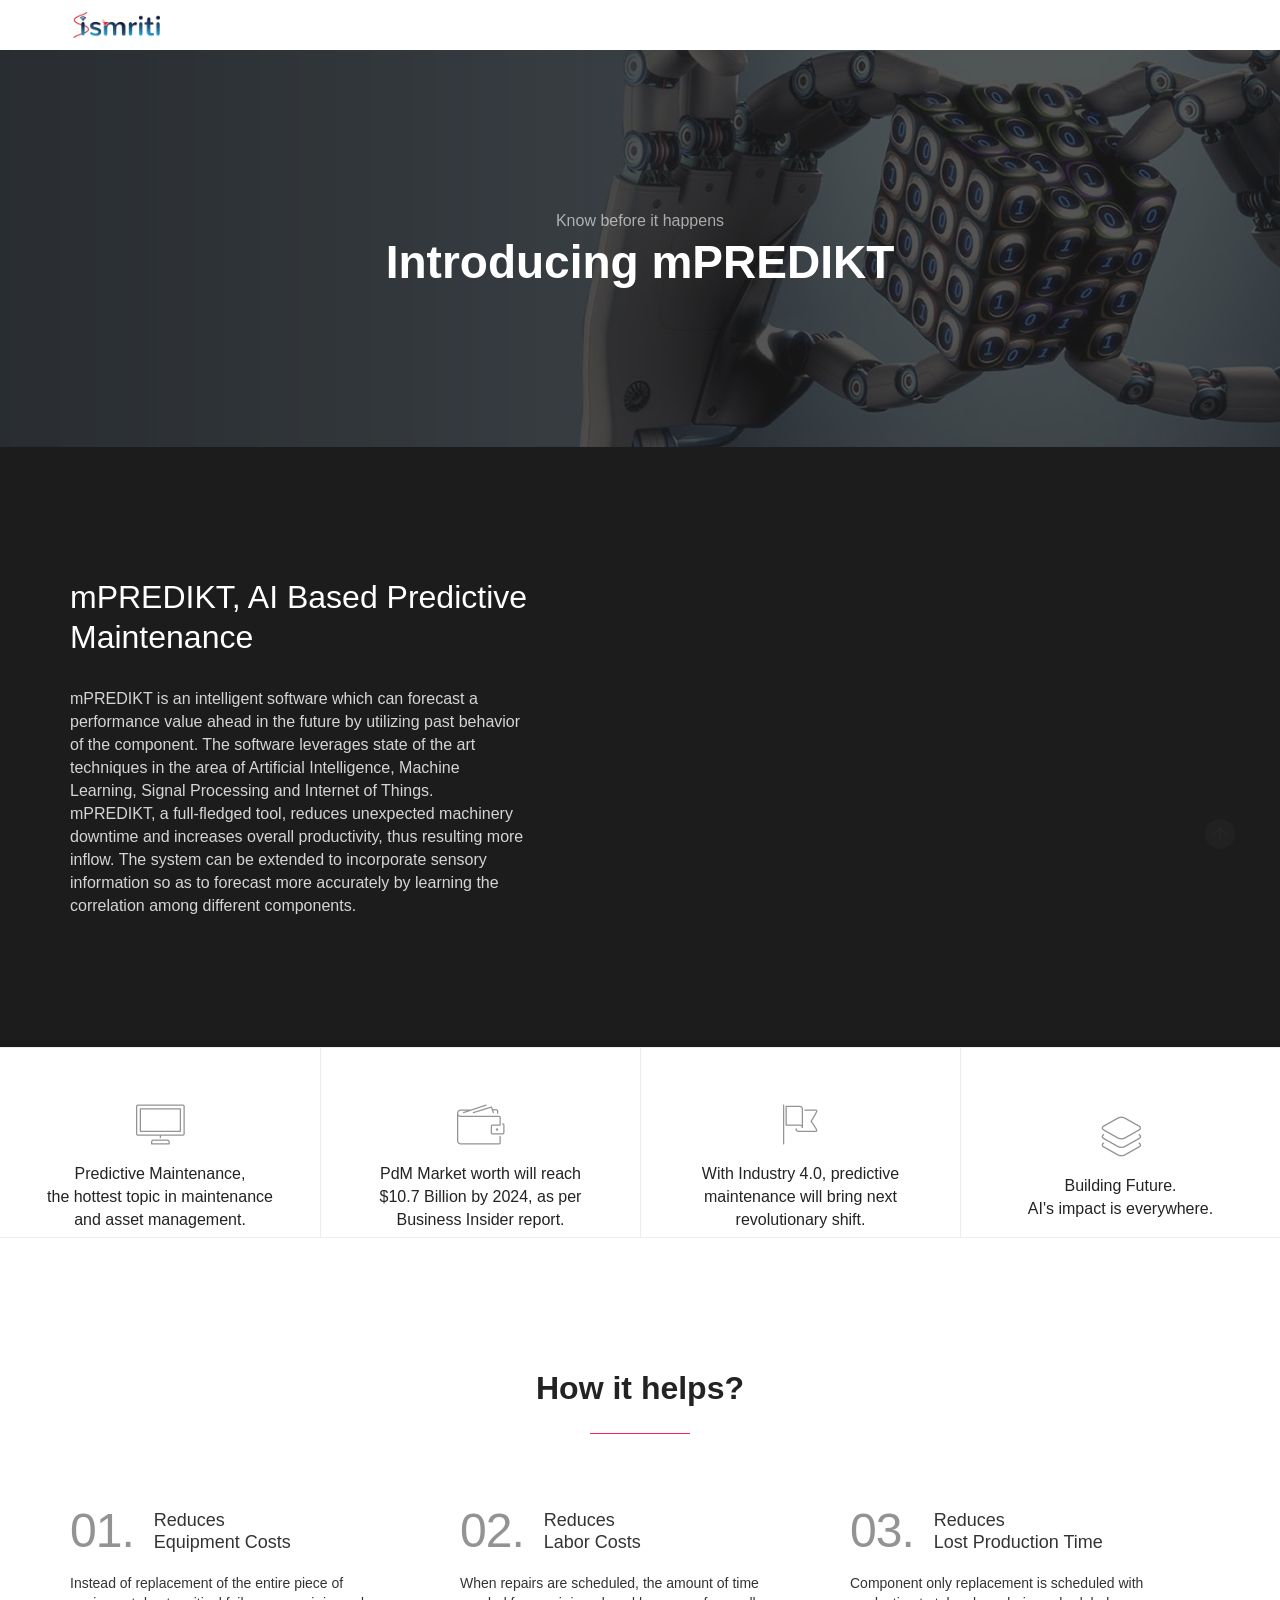
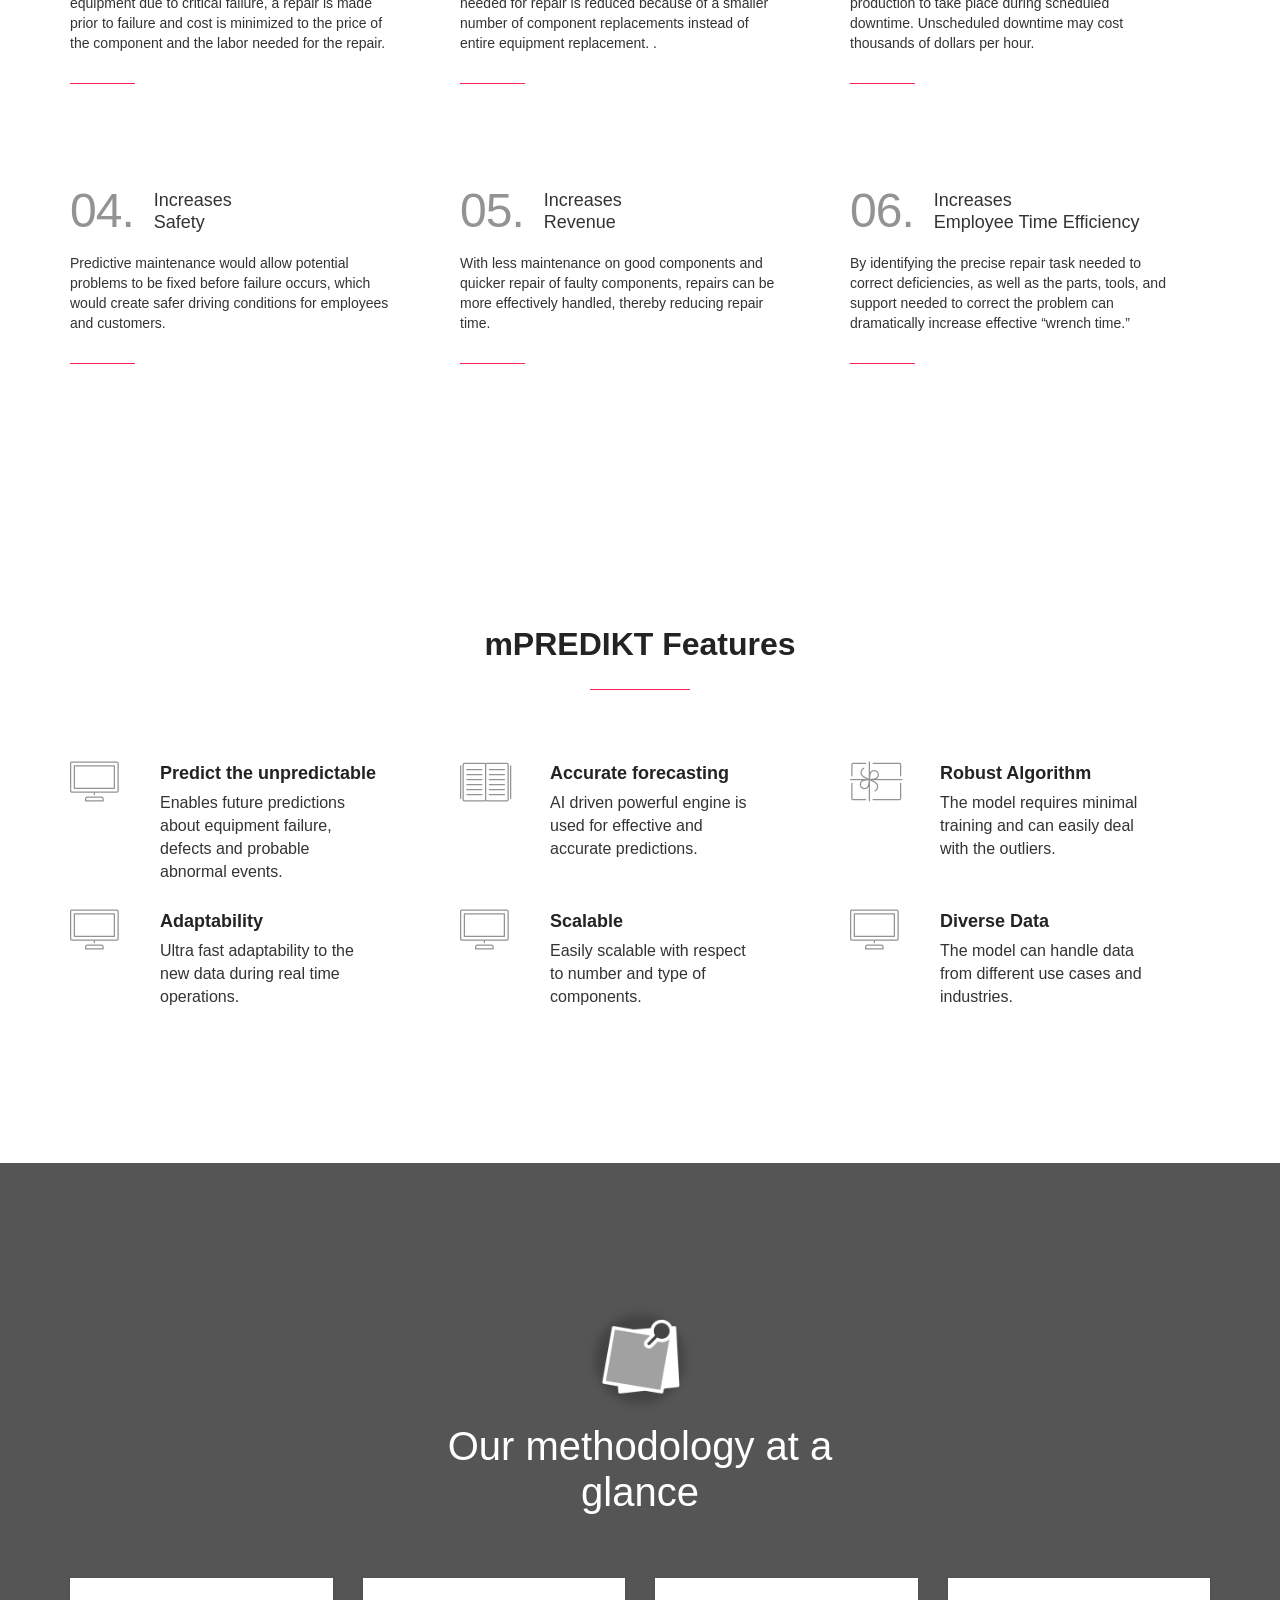
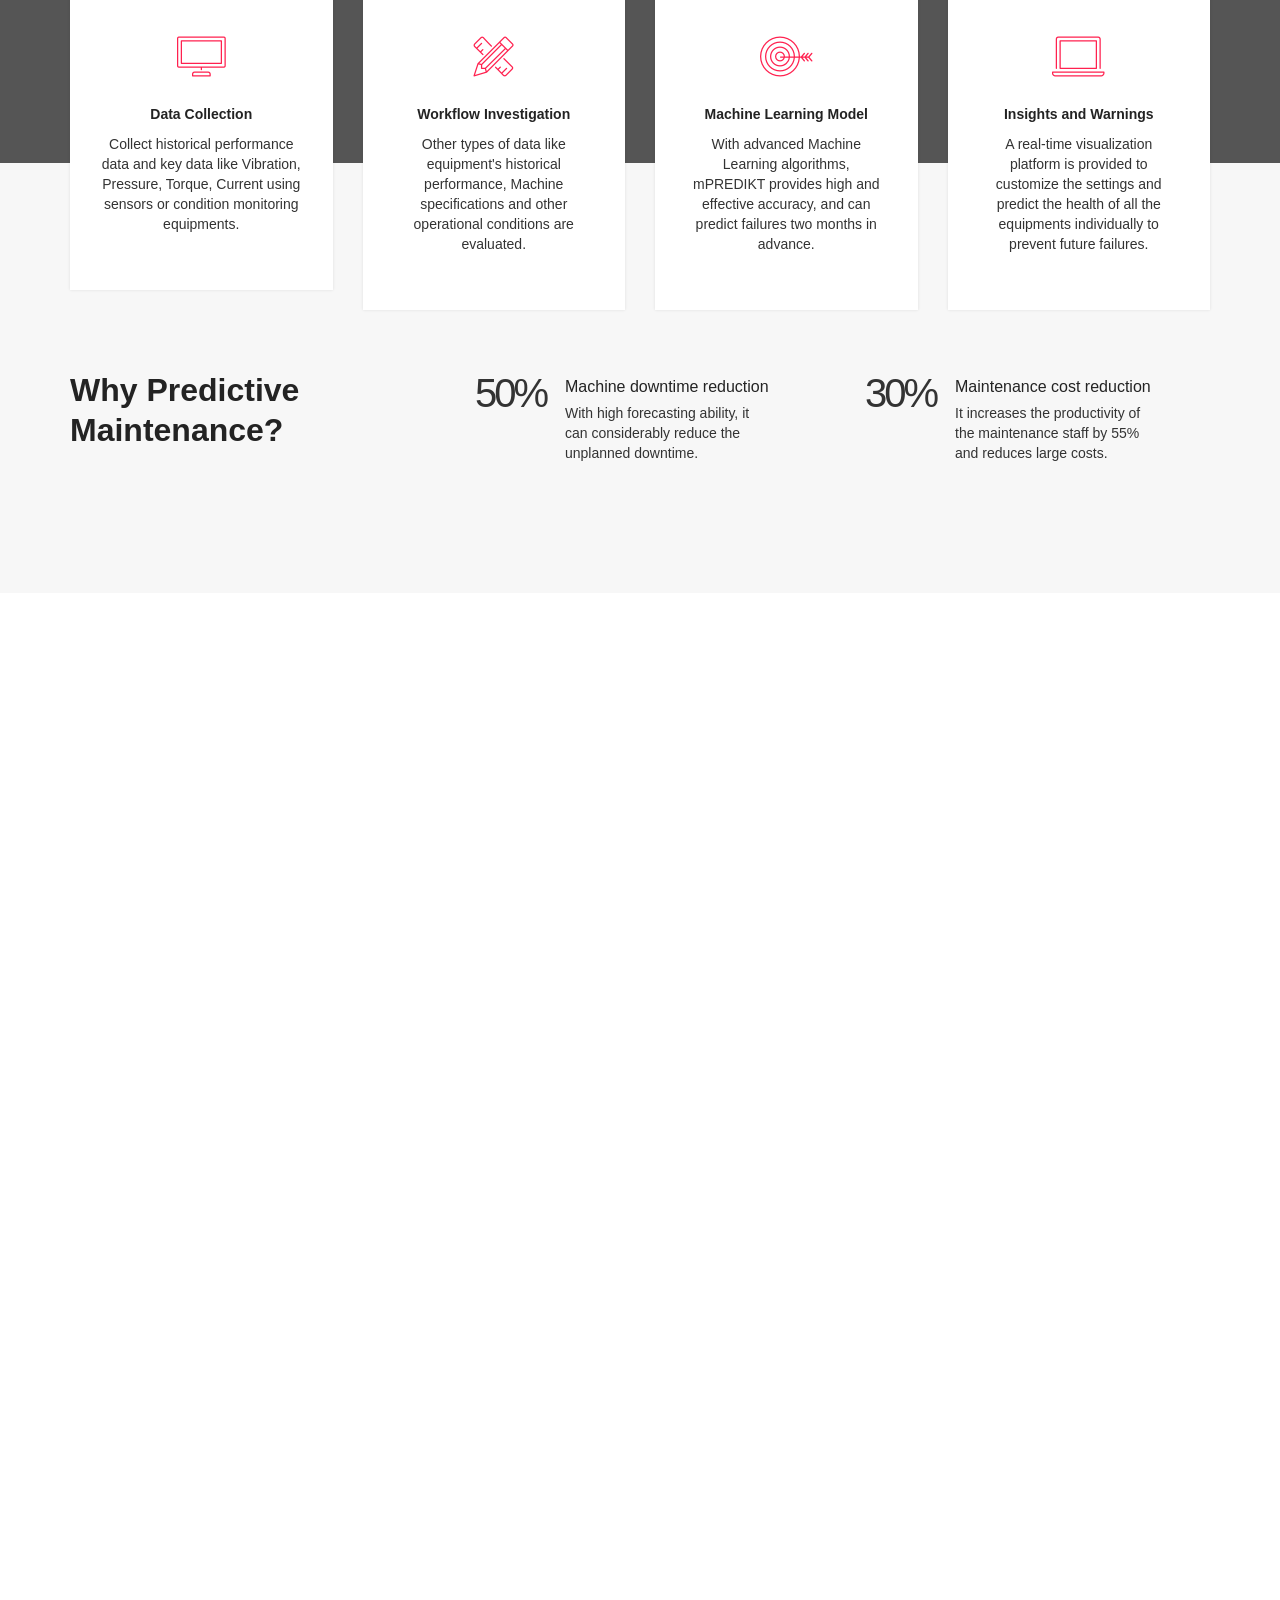
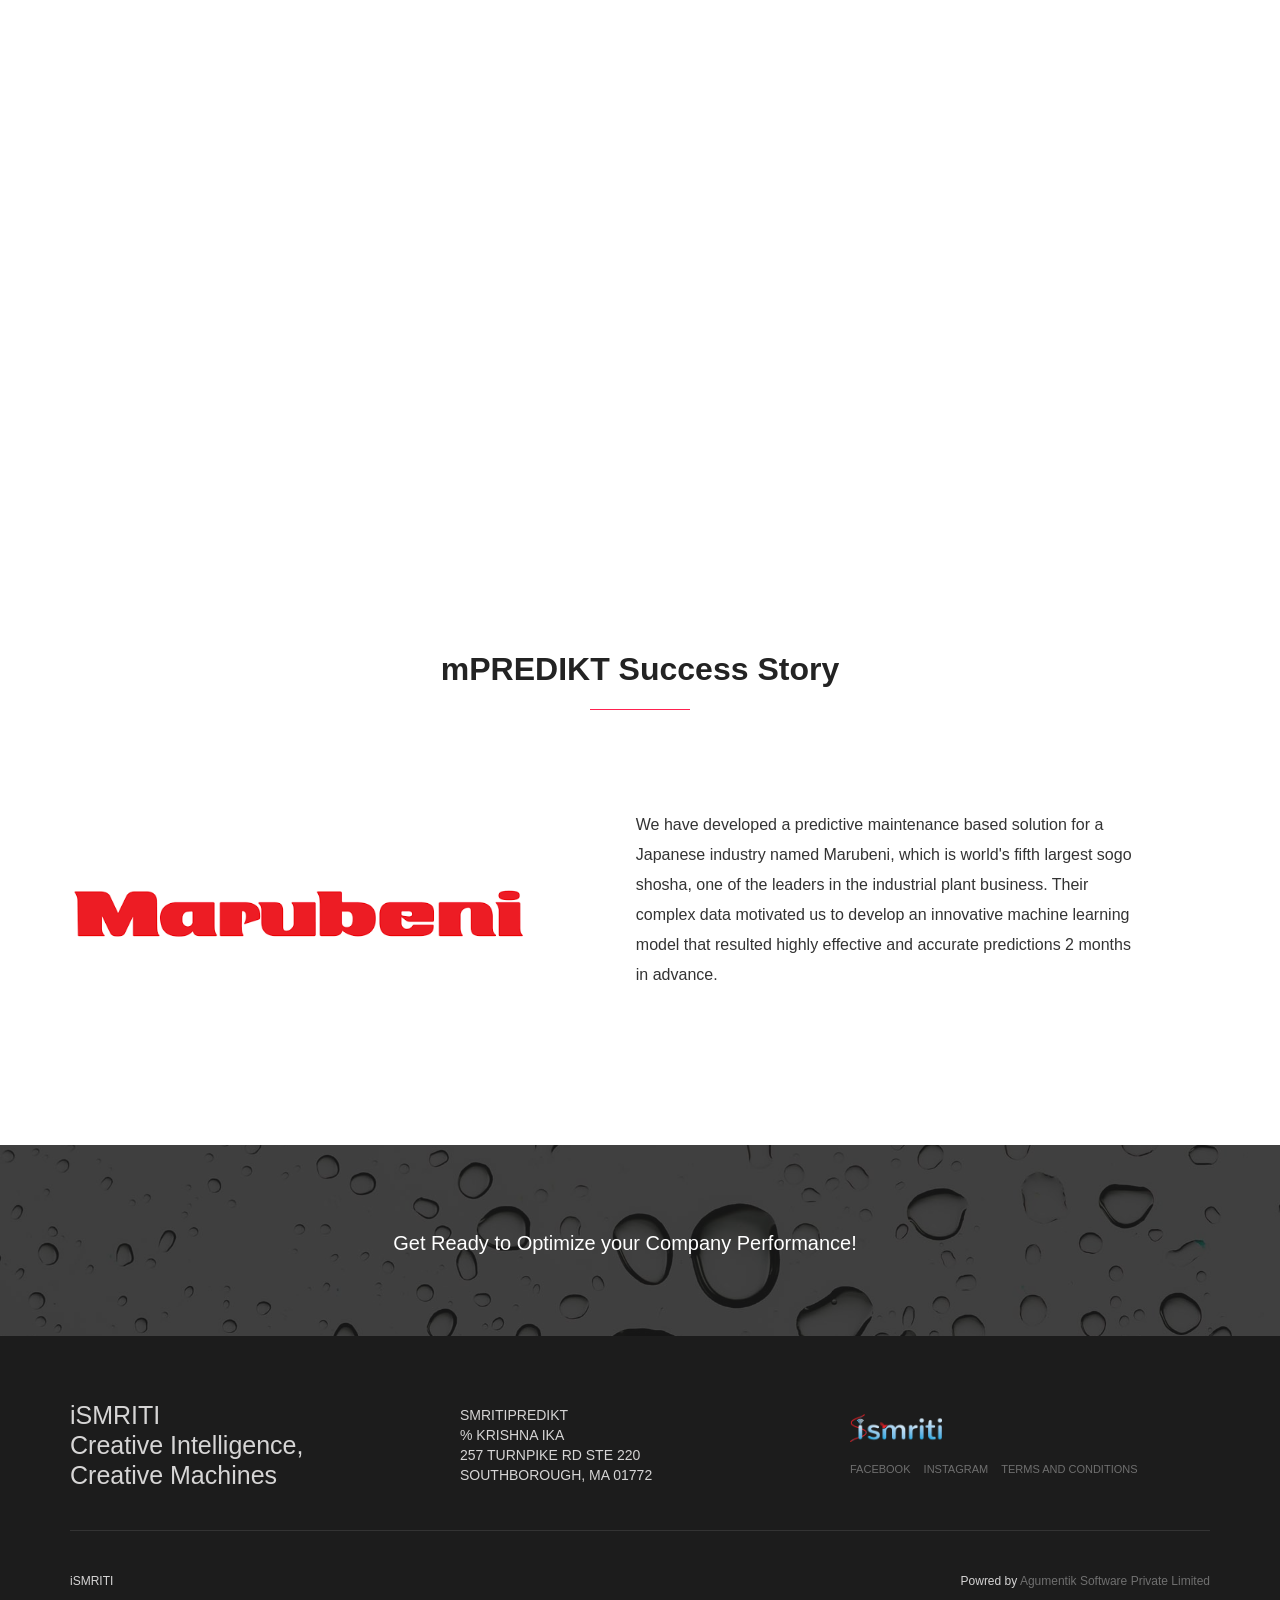
<file: index.html>
<!doctype html>
<html class="no-js" lang="en">
    <head>
                <!-- title -->
        <title>iSmriti</title>
        <meta charset="utf-8">
        <meta http-equiv="X-UA-Compatible" content="IE=edge" />
        <meta name="viewport" content="width=device-width,initial-scale=1.0,maximum-scale=1" />
        <meta name="author" content="Agumentik">
        <!-- description -->
        <meta name="description" content="">
        <!-- keywords -->
        <meta name="keywords" content="">
        <!-- favicon -->
        <link rel="shortcut icon" href="images/favicon.png">
        <link rel="apple-touch-icon" href="images/apple-touch-icon-57x57.png">
        <link rel="apple-touch-icon" sizes="72x72" href="images/apple-touch-icon-72x72.png">
        <link rel="apple-touch-icon" sizes="114x114" href="images/apple-touch-icon-114x114.png">
        <!-- animation -->
        <link rel="stylesheet" href="css/animate.css" />
        <!-- bootstrap -->
        <link rel="stylesheet" href="css/bootstrap.min.css" />
        <!-- et line icon --> 
        <link rel="stylesheet" href="css/et-line-icons.css" />
        <!-- font-awesome icon -->
        <link rel="stylesheet" href="css/font-awesome.min.css" />
        <!-- themify icon -->
        <link rel="stylesheet" href="css/themify-icons.css">
        <!-- swiper carousel -->
        <link rel="stylesheet" href="css/swiper.min.css">
        <!-- justified gallery -->
        <link rel="stylesheet" href="css/justified-gallery.min.css">
        <!-- magnific popup -->
        <link rel="stylesheet" href="css/magnific-popup.css" />
        <!-- revolution slider -->
        <link rel="stylesheet" type="text/css" href="revolution/css/settings.css" media="screen" />
        <link rel="stylesheet" type="text/css" href="revolution/css/layers.css">
        <link rel="stylesheet" type="text/css" href="revolution/css/navigation.css">
        <!-- bootsnav -->
        <link rel="stylesheet" href="css/bootsnav.css">
        <!-- style -->
        <link rel="stylesheet" href="css/style.css" />
        <!-- responsive css -->
        <link rel="stylesheet" href="css/responsive.css" />
    </head>
    <body>   
        <!-- start header -->
        <header>
            <!-- start navigation -->
                        <nav class="navbar navbar-default bootsnav bg-white navbar-top nav-box-width header-light">
                <div class="container-fluid nav-header-container">
                    <div class="row">
                        <!-- start logo -->
                        <div class="col-md-2 col-xs-5">
                            <a href="https://www.ismrititek.com" title="iSMRITI" class="logo"><img src="images/logo.png" data-rjs="images/logo@2x.png" class="logo-dark default" alt="iSMRITI"><img src="images/logo-white.png" data-rjs="images/logo-white@2x.png" alt="iSMRITI" class="logo-light"></a>
                        </div>
                        <!-- end logo -->
                        <div class="col-md-7 col-xs-2 width-auto pull-right accordion-menu xs-no-padding-right">
                            <button type="button" class="navbar-toggle collapsed pull-right" data-toggle="collapse" data-target="#navbar-collapse-toggle-1">
                                <span class="sr-only">toggle navigation</span>
                                <span class="icon-bar"></span>
                                <span class="icon-bar"></span>
                                <span class="icon-bar"></span>
                            </button>
                            <div class="navbar-collapse collapse pull-right" id="navbar-collapse-toggle-1">
                                <ul id="accordion" class="nav navbar-nav navbar-left no-margin alt-font text-normal" data-in="fadeIn" data-out="fadeOut">
                                    <!-- start menu item -->
                                    
                                </ul>
                            </div>
                        </div>
                        <div class="col-md-2 col-xs-5 width-auto">
                            
                        </div>
                    </div>
                </div>
            </nav>            <!-- end navigation --> 
        </header>
        <!-- end header -->
        <!-- start page title section -->
        <section class="wow fadeIn cover-background background-position-top top-space" style="background-image:url('images/banner/img5.jpg');">
            <div class="opacity-medium bg-extra-dark-gray"></div>
            <div class="container">
                <div class="row">
                    <div class="col-md-12 col-sm-12 col-xs-12 display-table page-title-large">
                        <div class="display-table-cell vertical-align-middle text-center padding-30px-tb">
                            <!--start sub title -->
                             <span class="display-block text-white opacity6 alt-font margin-5px-bottom"><font size="3">Know before it happens</font></span> 
                             <!--end sub title -->
                             <!--start page title -->
                             <h1 class="alt-font text-white font-weight-600 no-margin-bottom">Introducing mPREDIKT</h1> 
                             <!--end page title -->
                        </div>
                    </div>
                </div>
            </div>
        </section>
        <!-- end page title section -->     
        <!-- start information section -->     
        <section class="bg-extra-dark-gray wow fadeIn">
            <div class="container">
                <div class="row equalize sm-equalize-auto"> 
                    <div class="col-md-5 col-sm-12 col-xs-12 display-table md-margin-50px-bottom wow fadeInLeft">
                        <div class="display-table-cell vertical-align-middle">
                            <h5 class="alt-font text-white margin-30px-bottom">mPREDIKT, AI Based Predictive Maintenance</h5>
                            <p class="text-medium text-light-gray no-padding list-style-4 list-style-color">
                                mPREDIKT is an intelligent software which can forecast a performance value ahead in the future by utilizing past behavior of the component. The software leverages state of the art techniques in the area of Artificial Intelligence, Machine Learning, Signal Processing and Internet of Things.<br>mPREDIKT, a full-fledged tool, reduces unexpected machinery downtime and increases overall productivity, thus resulting more inflow. The system can be extended to incorporate sensory information so as to forecast more accurately by learning the correlation among different components.
                            </p>
                            <!--<a href="https://www.youtube.com/watch?v=z3wgxPu4xAk" class="btn btn-white btn-small text-extra-small btn-rounded margin-20px-top"><i class="fas fa-play-circle icon-very-small margin-5px-right no-margin-left" aria-hidden="true"></i>Watch Video</a>-->
                        </div>
                    </div>
                    <div class="col-md-7 col-sm-12 col-xs-12 display-table wow fadeInRight">
                        <div class="display-table-cell vertical-align-middle text-center xs-no-padding-right">
                            
                            <iframe width="580.32" height="322.92" src="https://www.youtube.com/embed/t0tSHMkbPrU"></iframe>
                            <!--<img src="images/about/Screenshot from 2019-09-07 17-21-44.png" alt="" class="width-100">-->
                        </div>
                    </div> 
                </div>
            </div>
        </section>
        <!-- end information section -->
        
        <!-- start feature box section -->
        <section class="wow fadeIn no-padding">
            <div class="feature-box feature-box-7 equalize xs-equalize-auto">
                <!-- start feature item -->
                <div class="col-lg-3 col-md-6 col-sm-6 col-xs-12 no-padding xs-margin-five-bottom wow fadeInLeft last-paragraph-no-margin">
                    <div class="box">
                        <div class="content">
                            <figure>
                                <i class="icon-desktop icon-extra-medium text-medium-gray margin-15px-bottom"></i>
                                <span class="text-medium text-extra-dark-gray display-block margin-10px-bottom">Predictive Maintenance,<br> the hottest topic in maintenance<br> and asset management.</span>
                            </figure>
                        </div>
                    </div>
                </div>
                <!-- end feature item -->
                <!-- start feature item -->
                <div class="col-lg-3 col-md-6 col-sm-6 col-xs-12 no-padding xs-margin-five-bottom wow fadeInLeft last-paragraph-no-margin" data-wow-delay="0.2s">
                    <div class="box">
                        <div class="content">
                            <figure>
                                <i class="icon-wallet icon-extra-medium text-medium-gray margin-15px-bottom"></i>
                                <span class="text-medium text-extra-dark-gray display-block margin-10px-bottom">PdM Market worth will reach<br>$10.7 Billion by 2024, as per <br>Business Insider report.</span>
                            </figure>
                        </div>
                    </div>
                </div>
                <!-- end feature item -->
                <!-- start feature item -->
                <div class="col-lg-3 col-md-6 col-sm-6 col-xs-12 no-padding xs-margin-five-bottom wow fadeInLeft last-paragraph-no-margin" data-wow-delay="0.4s">
                    <div class="box md-no-border-left md-no-border-top">
                        <div class="content">
                            <figure>
                                <i class="icon-flag icon-extra-medium text-medium-gray margin-15px-bottom"></i>
                                <span class="text-medium text-extra-dark-gray display-block margin-10px-bottom">With Industry 4.0, predictive<br>maintenance will bring next <br>revolutionary shift.</span>
                                
                            </figure>
                        </div>
                    </div>
                </div>
                <!-- end feature item -->
                <!-- start feature item -->
                <div class="col-lg-3 col-md-6 col-sm-6 col-xs-12 no-padding wow fadeInLeft last-paragraph-no-margin" data-wow-delay="0.6s">
                    <div class="box md-no-border-top">
                        <div class="content">
                            <figure>
                                <i class="icon-layers icon-extra-medium text-medium-gray margin-15px-bottom"></i>
                                <span class="text-medium text-extra-dark-gray display-block margin-10px-bottom">Building Future.<br> AI's impact is everywhere.</span>
                                <!--<div class="details">-->
                                <!--    <p class="width-70 center-col">Lorem Ipsum is simply dummy text of the printing typesetting industry.</p>-->
                                <!--</div>-->
                            </figure>
                        </div>
                    </div>
                </div>
                <!-- end feature item -->
            </div>
        </section>
        <!-- end feature box section -->
        
        <!-- start feature box  -->
        <section class=" wow fadeIn md-padding-two-lr">
            <div class="container">
                <div class="row">
                    <!--<div class="col-md-12 col-sm-12 col-xs-12 center-col text-center margin-100px-bottom xs-margin-40px-bottom">-->
                    <!--    <h5 class="text-uppercase alt-font text-extra-dark-gray margin-20px-bottom font-weight-700 sm-width-100 xs-width-100">Clients</h5>-->
                    <!--    <span class="separator-line-horrizontal-medium-light2 bg-deep-pink display-table margin-auto width-100px"></span>-->
                    <!--</div>-->
                    <div class="col-lg-6 col-md-8 col-sm-10 col-xs-12 text-center center-col margin-70px-bottom sm-margin-40px-bottom xs-margin-30px-bottom">
                        <!-- <span class="alt-font text-deep-pink text-medium margin-5px-bottom display-block">We are delivering beautiful digital products</span> -->
                        <h5 class="text-extralarge font-weight-700 text-extra-dark-gray alt-font">How it helps?</h5>
                        <span class="separator-line-horrizontal-medium-light2 bg-deep-pink display-table margin-auto width-100px"></span>
                    </div>
                    <!-- feature box item-->
                    <div class="col-lg-4 col-md-4 col-sm-4 col-xs-12 feature-box-1 xs-margin-30px-bottom wow fadeInRight">
                        <div class="col-md-12 col-sm-12 no-padding margin-15px-bottom alt-font">
                            <h3 class="char-value letter-spacing-minus-1 text-medium-gray font-weight-300">01.</h3>
                            <span class="text-large line-height-22 padding-20px-left sm-padding-15px width-100 display-table-cell vertical-align-middle">Reduces<br>Equipment Costs</span>
                        </div>
                        <p class="width-90 md-width-100">Instead of replacement of the entire piece of equipment due to critical
failure, a repair is made prior to failure and cost is minimized to the price
of the component and the labor needed for the repair.</p>
                        <div class="clearfix"></div>
                        <div class="separator-line-horrizontal-medium-light3 bg-deep-pink margin-5px-top"></div>
                    </div>
                    <!-- end feature box item-->
                    <!-- start feature box item-->
                    <div class="col-lg-4 col-md-4 col-sm-4 col-xs-12 feature-box-1 xs-margin-30px-bottom  wow fadeInRight" data-wow-delay="0.2s">
                        <div class="col-md-12 col-sm-12 no-padding margin-15px-bottom alt-font">
                            <h3 class="char-value letter-spacing-minus-1 text-medium-gray font-weight-300">02.</h3>
                            <span class="text-large line-height-22 padding-20px-left width-100 display-table-cell vertical-align-middle">Reduces<br> Labor Costs</span>
                        </div>
                        <p class="width-90 md-width-100">When repairs are scheduled, the amount of time needed for repair is
reduced because of a smaller number of component replacements instead
of entire equipment replacement. .</p>
                        <div class="clearfix"></div>
                        <div class="separator-line-horrizontal-medium-light3 bg-deep-pink margin-5px-top"></div>
                    </div>
                    <!-- end feature box item-->
                    <!-- start feature box item-->
                    <div class="col-lg-4 col-md-4 col-sm-4 col-xs-12 feature-box-1  wow fadeInRight" data-wow-delay="0.4s">
                        <div class="col-md-12 col-sm-12 no-padding margin-15px-bottom alt-font">
                            <h3 class="char-value letter-spacing-minus-1 text-medium-gray font-weight-300">03.</h3>
                            <span class="text-large line-height-22 padding-20px-left width-100 display-table-cell vertical-align-middle">Reduces<br>Lost Production Time</span>
                        </div>
                        <p class="width-90 md-width-100">Component only replacement is scheduled with production to take place
during scheduled downtime. Unscheduled downtime may cost thousands of
dollars per hour.</p>
                        <div class="clearfix"></div>
                        <div class="separator-line-horrizontal-medium-light3 bg-deep-pink margin-5px-top"></div>
                    </div>
                    <!-- end feature box item-->
                    <div class="col-lg-6 col-md-8 col-sm-10 col-xs-12 text-center center-col margin-70px-bottom sm-margin-40px-bottom xs-margin-30px-bottom">
                        <!-- <span class="alt-font text-deep-pink text-medium margin-5px-bottom display-block">We are delivering beautiful digital products</span> -->
                        <h6 class="text-extralarge font-weight-400 text-extra-dark-gray alt-font">&nbsp</h6>
                    </div>
                    <!-- start feature box item-->
                    <div class="col-lg-4 col-md-4 col-sm-4 col-xs-12 feature-box-1  wow fadeInRight" data-wow-delay="0.4s">
                        <div class="col-md-12 col-sm-12 no-padding margin-15px-bottom alt-font">
                            <h3 class="char-value letter-spacing-minus-1 text-medium-gray font-weight-300">04.</h3>
                            <span class="text-large line-height-22 padding-20px-left width-100 display-table-cell vertical-align-middle">Increases<br>Safety</span>
                        </div>
                        <p class="width-90 md-width-100">Predictive maintenance would allow potential problems to be fixed
before failure occurs, which would create safer driving conditions
for employees and customers.</p>
                        <div class="clearfix"></div>
                        <div class="separator-line-horrizontal-medium-light3 bg-deep-pink margin-5px-top"></div>
                    </div>
                    <!-- end feature box item-->
                    <!-- start feature box item-->
                    <div class="col-lg-4 col-md-4 col-sm-4 col-xs-12 feature-box-1  wow fadeInRight" data-wow-delay="0.4s">
                        <div class="col-md-12 col-sm-12 no-padding margin-15px-bottom alt-font">
                            <h3 class="char-value letter-spacing-minus-1 text-medium-gray font-weight-300">05.</h3>
                            <span class="text-large line-height-22 padding-20px-left width-100 display-table-cell vertical-align-middle">Increases<br>Revenue</span>
                        </div>
                        <p class="width-90 md-width-100">With less maintenance on good components and quicker repair
of faulty components, repairs can be more effectively handled,
thereby reducing repair time.</p>
                        <div class="clearfix"></div>
                        <div class="separator-line-horrizontal-medium-light3 bg-deep-pink margin-5px-top"></div>
                    </div>
                    <!-- end feature box item-->
                    <!-- start feature box item-->
                    <div class="col-lg-4 col-md-4 col-sm-4 col-xs-12 feature-box-1  wow fadeInRight" data-wow-delay="0.4s">
                        <div class="col-md-12 col-sm-12 no-padding margin-15px-bottom alt-font">
                            <h3 class="char-value letter-spacing-minus-1 text-medium-gray font-weight-300">06.</h3>
                            <span class="text-large line-height-22 padding-20px-left width-100 display-table-cell vertical-align-middle">Increases<br>Employee Time Efficiency</span>
                        </div>
                        <p class="width-90 md-width-100">By identifying the precise repair task needed to correct deficiencies, as well as
the parts, tools, and support needed to correct the problem can dramatically
increase effective “wrench time.”</p>
                        <div class="clearfix"></div>
                        <div class="separator-line-horrizontal-medium-light3 bg-deep-pink margin-5px-top"></div>
                    </div>
                    <!-- end feature box item-->
                </div>
            </div>
        </section>
        <!-- end feature box -->
        
       
        <!-- start about agency section -->
        <section class="bg-transparent wow fadeIn">
            <div class="container">
                <div class="row">
                    <div class="col-lg-6 col-md-8 col-sm-10 col-xs-12 text-center center-col margin-70px-bottom sm-margin-40px-bottom xs-margin-30px-bottom">
                        <!-- <span class="alt-font text-deep-pink text-medium margin-5px-bottom display-block">We are delivering beautiful digital products</span> -->
                        <h5 class="text-extralarge font-weight-700 text-extra-dark-gray alt-font">mPREDIKT Features</h5>
                        <span class="separator-line-horrizontal-medium-light2 bg-deep-pink display-table margin-auto width-100px"></span>
                    </div>
                </div>
                <!-- start feature box -->
                <div class="row">
                    <!-- start feature box item -->
                    <div class="col-md-4 col-sm-4 col-xs-12 xs-margin-15px-bottom xs-text-center wow fadeInUp">
                        <div class="col-md-3 col-sm-4 col-xs-12 no-padding-left xs-no-padding-lr pull-left xs-margin-15px-bottom">
                            <i class="icon-desktop text-medium-gray icon-extra-medium top-6"></i>
                        </div>
                        <div class="col-md-9 col-sm-8 col-xs-12 no-padding">
                            <span class="text-large margin-5px-bottom text-extra-dark-gray alt-font display-block font-weight-600">Predict the unpredictable</span>
                            <p class="text-medium width-75 md-width-100">Enables future predictions about equipment failure, defects and probable abnormal events.</p>
                        </div>
                    </div>
                    <!-- end feature box item -->
                    <!-- start feature box item -->
                    <div class="col-md-4 col-sm-4 col-xs-12 xs-margin-15px-bottom xs-text-center wow fadeInUp" data-wow-delay="0.2s">
                        <div class="col-md-3 col-sm-4 col-xs-12 no-padding-left xs-no-padding-lr pull-left xs-margin-15px-bottom">
                            <i class="icon-book-open text-medium-gray icon-extra-medium top-6"></i>
                        </div>
                        <div class="col-md-9 col-sm-8 col-xs-12 no-padding">
                            <span class="text-large margin-5px-bottom text-extra-dark-gray alt-font display-block font-weight-600">Accurate forecasting</span>
                            <p class="text-medium width-75 md-width-100">AI driven powerful engine is used for effective and accurate predictions.</p>
                        </div>
                    </div>
                    <!-- end feature box item -->
                    <!-- start feature box item -->
                    <div class="col-md-4 col-sm-4 col-xs-12 xs-text-center wow fadeInUp" data-wow-delay="0.4s">
                        <div class="col-md-3 col-sm-4 col-xs-12 no-padding-left xs-no-padding-lr pull-left xs-margin-15px-bottom">
                            <i class="icon-gift text-medium-gray icon-extra-medium top-6"></i>
                        </div>
                        <div class="col-md-9 col-sm-8 col-xs-12 no-padding">
                            <span class="text-large margin-5px-bottom text-extra-dark-gray alt-font display-block font-weight-600">Robust Algorithm</span></span>
                            <p class="text-medium width-75 md-width-100">The model requires minimal training and can easily deal with the outliers.</p>
                        </div>
                    </div>
                    <!-- end feature box item -->
                </div>
                <div class="row">
                    <!-- start feature box item -->
                    <div class="col-md-4 col-sm-4 col-xs-12 xs-margin-15px-bottom xs-text-center wow fadeInUp">
                        <div class="col-md-3 col-sm-4 col-xs-12 no-padding-left xs-no-padding-lr pull-left xs-margin-15px-bottom">
                            <i class="icon-desktop text-medium-gray icon-extra-medium top-6"></i>
                        </div>
                        <div class="col-md-9 col-sm-8 col-xs-12 no-padding">
                            <span class="text-large margin-5px-bottom text-extra-dark-gray alt-font display-block font-weight-600">Adaptability</span>
                            <p class="text-medium width-75 md-width-100">Ultra fast adaptability to the new data during real time operations.</p>
                        </div>
                    </div>
                    <div class="col-md-4 col-sm-4 col-xs-12 xs-margin-15px-bottom xs-text-center wow fadeInUp">
                        <div class="col-md-3 col-sm-4 col-xs-12 no-padding-left xs-no-padding-lr pull-left xs-margin-15px-bottom">
                            <i class="icon-desktop text-medium-gray icon-extra-medium top-6"></i>
                        </div>
                        <div class="col-md-9 col-sm-8 col-xs-12 no-padding">
                            <span class="text-large margin-5px-bottom text-extra-dark-gray alt-font display-block font-weight-600">Scalable</span>
                            <p class="text-medium width-75 md-width-100">Easily scalable with respect to number and type of components.</p>
                        </div>
                    </div>
                    <div class="col-md-4 col-sm-4 col-xs-12 xs-margin-15px-bottom xs-text-center wow fadeInUp">
                        <div class="col-md-3 col-sm-4 col-xs-12 no-padding-left xs-no-padding-lr pull-left xs-margin-15px-bottom">
                            <i class="icon-desktop text-medium-gray icon-extra-medium top-6"></i>
                        </div>
                        <div class="col-md-9 col-sm-8 col-xs-12 no-padding">
                            <span class="text-large margin-5px-bottom text-extra-dark-gray alt-font display-block font-weight-600">Diverse Data</span>
                            <p class="text-medium width-75 md-width-100">The model can handle data from different use cases and industries.</p>
                        </div>
                    </div>
                </div>
            </div>            
        </section>
        
        <!-- end about agency section -->
        <!-- start information section -->     
        <!--<section class="bg-extra-dark-gray wow fadeIn">-->
        <!--    <div class="container">-->
        <!--        <div class="row equalize sm-equalize-auto"> -->
        <!--            <div class="col-md-5 col-sm-12 col-xs-12 display-table md-margin-50px-bottom wow fadeInLeft">-->
        <!--                <div class="display-table-cell vertical-align-middle">-->
        <!--                    <h5 class="alt-font text-white margin-30px-bottom">mPREDIKT Features</h5>-->
        <!--                    <ul class="text-medium text-light-gray no-padding list-style-4 list-style-color">-->
        <!--                        <li>Future predictions about probable abnormal events</li>-->
        <!--                        <li>AI driven powerful engine for accurate forecasting</li>-->
        <!--                        <li>Minimal training required</li>-->
        <!--                        <li>Ultra-fast adaptability to the new data during operations</li>-->
        <!--                        <li>Easily scalable system with respect to number and type of components</li>-->
        <!--                        <li>Easily adaptable for different use cases and industries</li> -->
        <!--                    </ul>-->
                            <!--<a href="https://www.youtube.com/watch?v=z3wgxPu4xAk" class="btn btn-white btn-small text-extra-small btn-rounded margin-20px-top"><i class="fas fa-play-circle icon-very-small margin-5px-right no-margin-left" aria-hidden="true"></i>Watch Video</a>-->
        <!--                </div>-->
        <!--            </div>-->
        <!--            <div class="col-md-7 col-sm-12 col-xs-12 display-table wow fadeInRight">-->
        <!--                <div class="display-table-cell vertical-align-middle text-center xs-no-padding-right">-->
                            
        <!--                    <iframe width="644.8" height="358.8" src="https://www.youtube.com/embed/t0tSHMkbPrU"></iframe>-->
                            <!--<img src="images/about/Screenshot from 2019-09-07 17-21-44.png" alt="" class="width-100">-->
        <!--                </div>-->
        <!--            </div> -->
        <!--        </div>-->
        <!--    </div>-->
        <!--</section>-->
        <!-- end information section -->
        
        
        <!-- start parallax with feature box section -->
        <section class="parallax one-second-screen parallax-feature-box sm-height-auto" data-stellar-background-ratio="0.3" style="background-image:url('images/backgrounds/approach_banner.jpg');">
            <div class="opacity-medium bg-extra-dark-gray"></div>
            <div class="container position-relative">
                <div class="row">
                    <div class="col-lg-6 col-md-8 col-sm-8 text-center center-col sm-margin-60px-bottom xs-margin-40px-bottom">
                        <a class="" href="#">
                            <img src="images/icon-key-message.png" class="width-130px" alt=""/></a>
                        <h4 class="alt-font text-white">Our methodology at a <br>glance</h4>
                    </div>
                </div>
                <div class="row">
                    <div class="parallax-feature-box-bottom z-index-5 wow fadeInUp">
                        <!-- start features box item -->
                        <div class="col-md-3 col-sm-6 col-xs-12 sm-margin-four-bottom xs-margin-eight-bottom wow fadeInUp">
                            <div class="bg-white box-shadow-light text-center padding-twelve-all position-relative xs-padding-five-all">
                                <i class="icon-desktop icon-extra-medium text-deep-pink margin-25px-bottom margin-25px-top sm-margin-15px-bottom"></i>
                                <div class="alt-font text-extra-dark-gray margin-10px-bottom sm-margin-5px-bottom font-weight-600">Data Collection</div>
                                <p>Collect historical performance data and key data like Vibration, Pressure, Torque, Current using sensors or condition monitoring equipments.</p>
                            </div>
                        </div>
                        <!-- end feature box item -->
                        <!-- start features box item -->
                        <div class="col-md-3 col-sm-6 col-xs-12 sm-margin-four-bottom xs-margin-eight-bottom wow fadeInUp" data-wow-delay="0.2s">
                            <div class="bg-white box-shadow-light text-center padding-twelve-all position-relative xs-padding-five-all">
                                <i class="icon-tools icon-extra-medium text-deep-pink margin-25px-bottom margin-25px-top sm-margin-15px-bottom"></i>
                                <div class="alt-font text-extra-dark-gray margin-10px-bottom sm-margin-5px-bottom font-weight-600">Workflow Investigation</div>
                                <p>Other types of data like equipment's historical performance, Machine specifications and other operational conditions are evaluated.</p>
                            </div>
                        </div>
                        <!-- end feature box item -->
                        <!-- start features box item -->
                        <div class="col-md-3 col-sm-6 col-xs-12 xs-margin-eight-bottom wow fadeInUp" data-wow-delay="0.4s">
                            <div class="bg-white box-shadow-light text-center padding-twelve-all position-relative xs-padding-five-all">
                                <i class="icon-target icon-extra-medium text-deep-pink margin-25px-bottom margin-25px-top sm-margin-15px-bottom"></i>
                                <div class="alt-font text-extra-dark-gray margin-10px-bottom sm-margin-5px-bottom font-weight-600">Machine Learning Model</div>
                                <p>With advanced Machine Learning algorithms, mPREDIKT provides high and effective accuracy, and can predict failures two months in advance.</p>
                            </div>
                        </div>
                        <!-- end feature box item -->
                        <!-- start features box item -->
                        <div class="col-md-3 col-sm-6 col-xs-12 wow fadeInUp" data-wow-delay="0.6s">
                            <div class="bg-white box-shadow-light text-center padding-twelve-all position-relative xs-padding-five-all">
                                <i class="icon-laptop icon-extra-medium text-deep-pink margin-25px-bottom margin-25px-top sm-margin-15px-bottom"></i>
                                <div class="alt-font text-extra-dark-gray margin-10px-bottom sm-margin-5px-bottom font-weight-600">Insights and Warnings</div>
                                <p>A real-time visualization platform is provided to customize the settings and predict the health of all the equipments individually to prevent future failures.</p>
                            </div>
                        </div>
                        <!-- end feature box item -->
                    </div>
                </div>
            </div>
        </section>
        <!-- end parallax with feature box section -->
        
        <!-- start feature box -->
        <section class="wow fadeIn bg-light-gray wow fadeIn">
            <div class="container margin-six-top md-margin-ten-top sm-no-margin-top">  
                <div class="row">
                    <div class="col-md-4 col-sm-12 col-xs-12 sm-text-center sm-margin-40px-bottom xs-margin-30px-bottom">
                        <h5 class="text-extra-dark-gray font-weight-600 alt-font no-margin">Why Predictive<br>Maintenance?</h5>
                    </div>
                     <!--end feature box item -->
                     <!--start feature box item -->
                    <div class="col-md-4 col-sm-6 col-xs-12 sm-text-center xs-margin-30px-bottom wow fadeIn last-paragraph-no-margin" data-wow-delay="0.2s">
                        <div class="col-md-3 text-center xs-no-padding-lr">
                            <h4 class="text-gray alt-font letter-spacing-minus-3 no-margin-bottom sm-margin-10px-bottom">50%</h4>
                        </div>
                        <div class="col-md-9 margin-5px-top sm-text-center xs-no-padding-lr">
                            <span class="alt-font text-medium text-extra-dark-gray margin-5px-bottom display-block">Machine downtime reduction</span>
                            <p class="width-80 md-width-100">With high forecasting ability, it can considerably reduce the unplanned downtime.</p>
                        </div>
                    </div>
                     <!--end feature box item -->
                     <!--start feature box item -->
                    <div class="col-md-4 col-sm-6 col-xs-12 sm-text-center wow fadeIn last-paragraph-no-margin" data-wow-delay="0.4s">
                        <div class="col-md-3 text-center xs-no-padding-lr">
                            <h4 class="text-gray alt-font letter-spacing-minus-3 no-margin-bottom sm-margin-10px-bottom">30%</h4>
                        </div>
                        <div class="col-md-9 margin-5px-top sm-text-center xs-no-padding-lr">
                            <span class="alt-font text-medium text-extra-dark-gray margin-5px-bottom display-block">Maintenance cost reduction</span>
                            <p class="width-80 md-width-100">It increases the productivity of the maintenance staff by 55% and reduces large costs.</p>
                        </div>
                    </div>
                     <!--end feature box item -->
                </div>
            </div>
        </section>
        <!-- end feature box section -->
        <!-- start feature box section -->
        <section class="no-padding wow fadeIn bg-light-gray">
            <div class="container-fluid">
                <div class="row equalize sm-equalize-auto">
                    <div class="col-lg-6 col-md-6 col-sm-12 col-xs-12 cover-background sm-height-500px xs-height-350px wow fadeInLeft" style="background-image:url('images/backgrounds/img6.png');"><div class="xs-height-400px"></div></div>
                    <div class="col-lg-6 col-md-6 col-sm-12 col-xs-12 wow fadeInRight">
                        <div class="padding-ten-all pull-left md-padding-ten-all sm-no-padding-lr xs-padding-50px-tb xs-no-padding-lr">
                            <div class="col-lg-12 col-md-12 col-sm-12 col-xs-12 margin-four-bottom sm-margin-40px-bottom xs-margin-30px-bottom xs-no-padding-lr">
                                <h5 class="alt-font text-extra-dark-gray sm-text-center sm-width-70 sm-margin-lr-auto xs-width-100 text-uppercase font-weight-700 sm-no-margin-bottom">Our steps to boost your industry</h5>
                            </div>
                            <div class="col-2-nth xs-text-center">
                                <!-- start feature box item-->
                                <div class="col-lg-6 col-md-12 col-sm-6 col-xs-12 margin-six-bottom md-no-padding-right md-margin-30px-bottom xs-margin-30px-bottom xs-no-padding last-paragraph-no-margin">
                                    <div class="text-medium text-extra-dark-gray margin-10px-bottom alt-font"><span class="text-deep-pink margin-10px-right xs-display-block xs-no-margin">01.</span>PROOF-OF-CONCEPT (3-4 Weeks)</div>
                                    <p class="width-90 xs-width-100">Analysing the problem thoroughly and modelling an idea with generated data to demonstrate its feasibility. Also, verifying the methods and concepts that has the potential to get used.</p>
                                </div>
                                <!-- end feature box item-->
                                <!-- start feature box item-->
                                <div class="col-lg-6 col-md-12 col-sm-6 col-xs-12 margin-six-bottom md-no-padding-right md-margin-30px-bottom xs-margin-30px-bottom xs-no-padding last-paragraph-no-margin">
                                    <div class="text-medium text-extra-dark-gray margin-10px-bottom alt-font"><span class="text-deep-pink margin-10px-right xs-display-block xs-no-margin">02.</span>PILOT (5-6 Weeks)</div>
                                    <p class="width-90 xs-width-100">Developing a business case by checking the readiness of the available data content, undergoing diagnostic investigation and identifying key patterns for failure prediction of the model.</p>
                                </div>
                                <!-- end feature box item-->
                                <!-- start feature box item-->
                                <div class="col-lg-6 col-md-12 col-sm-6 col-xs-12 md-no-padding-right md-margin-30px-bottom sm-no-margin-bottom xs-margin-30px-bottom xs-no-padding last-paragraph-no-margin">
                                    <div class="text-medium text-extra-dark-gray margin-10px-bottom alt-font"><span class="text-deep-pink margin-10px-right xs-display-block xs-no-margin">03.</span>TRIAL (6-8 Weeks)</div>
                                    <p class="width-90 xs-width-100">Demonstrating the working of the developed model in real-time operational scenario. Justifying its accuracy and collecting feedback to refine the model and creating deployment roadmap. </p>
                                </div>
                                <!-- end feature box item-->
                                <!-- start feature box item-->
                                <div class="col-lg-6 col-md-12 col-sm-6 col-xs-12 md-no-padding-right md-no-margin-bottom xs-no-padding last-paragraph-no-margin">
                                    <div class="text-medium text-extra-dark-gray margin-10px-bottom alt-font"><span class="text-deep-pink margin-10px-right xs-display-block xs-no-margin">04.</span>SOLUTION (4-6 Weeks)</div>
                                    <p class="width-90 xs-width-100">Deploying the developed predictive maintenance solution, based on Microsoft Azure, in your workplace.</p>
                                </div>
                                <!-- end feature box item-->
                            </div>
                        </div>
                    </div> 
                </div>
            </div>
        </section>
        <!-- end feature box section -->
        <!-- start section -->
        <!--<section class="wow fadeIn last-paragraph-no-margin">-->
        <!--    <div class="container">-->
        <!--        <div class="row">-->
        <!--            <div class="col-lg-6 col-md-8 col-sm-10 col-xs-12 text-center center-col margin-70px-bottom sm-margin-40px-bottom xs-margin-30px-bottom">-->
                        <!-- <span class="alt-font text-deep-pink text-medium margin-5px-bottom display-block">We are delivering beautiful digital products</span> -->
        <!--                <h6 class="font-weight-800 text-extra-dark-gray alt-font">WHAT MAKES US STAND OUT</h6>-->
        <!--            </div>-->
        <!--        </div>-->
        <!--        <div class="row">-->
        <!--            <div class="col-xs-12 no-padding margin-eight-bottom sm-margin-30px-bottom">-->
        <!--                <div class="col-md-8 col-sm-8 col-xs-12 xs-margin-15px-bottom wow fadeInLeft" data-wow-delay="0.2s">-->
        <!--                    <img src="images/about/img4.jpg" alt="" class="border-radius-6">-->
        <!--                </div>-->
        <!--                <div class="col-md-4 col-sm-4 col-xs-12 wow fadeInRight" data-wow-delay="0.4s">-->
        <!--                    <img src="images/about/img2.jpg" alt="" class="border-radius-6 xs-width-100">-->
        <!--                </div>-->
        <!--            </div>-->
        <!--        </div>-->
        <!--        <div class="row equalize sm-equalize-auto">-->
        <!--            <div class="col-md-4 display-table sm-margin-15px-bottom">-->
        <!--                <div class="display-table-cell vertical-align-middle">-->
        <!--                    <span class="text-extra-large text-extra-dark-gray alt-font width-90 display-block">mPREIDKT is a full-fledged tool that reduces unexpected machinery downtime and increases overall productivity, thus results in higher return of investment.</span>-->
        <!--                </div>-->
        <!--            </div>-->
        <!--            <div class="col-md-4 display-table sm-margin-15px-bottom">-->
        <!--                <div class="display-table-cell vertical-align-middle">-->
        <!--                    <strong class="text-large font-weight-600 text-extra-dark-gray margin-5px-bottom display-block alt-font">Create a Difference</strong>-->
        <!--                    <p class="text-medium">iSMRITI with its extensive experience in cutting edge technologies is utilizing its expertise to transform unscheduled maintenance events to predicted and scheduled maintenance tasks. Our connected maintenance solution product uses a data science approach to reduce unexpected failures and defects.</p>-->
        <!--                </div>-->
        <!--            </div>-->
        <!--            <div class="col-md-4 display-table">-->
        <!--                <div class="display-table-cell vertical-align-middle">-->
        <!--                    <strong class="text-large font-weight-600 text-extra-dark-gray margin-5px-bottom display-block alt-font">Our Vision</strong>-->
        <!--                    <p class="text-medium">The real value of intelligence and technology is when it simplifies things around us and also preserves rich human values. Our philosophy is to develop a culture of Artificial Intelligence. We desire not just a few, but everyone to move with the state-of-the-art, dream and create <br>a new future.</p>-->
        <!--                </div>-->
        <!--            </div>                    -->
        <!--        </div>-->
        <!--    </div>-->
        <!--</section>-->
        <!-- end section -->
        <!-- start tab section -->
        <!--<section class="wow fadeIn bg-light-gray">-->
        <!--    <div class="container tab-style4">-->
        <!--        <div class="row">-->
        <!--            <div class="col-lg-7 col-md-6 col-sm-8 col-xs-12 center-col margin-eight-bottom sm-margin-40px-bottom xs-margin-30px-bottom text-center">-->
        <!--                <div class="alt-font text-medium-gray margin-10px-bottom text-uppercase text-small">You will always require it</div>-->
        <!--                <h5 class="alt-font text-extra-dark-gray font-weight-600">Predictive Maintenance Scope</h5>-->
        <!--            </div>-->
        <!--        </div>-->
        <!--        <div class="row equalize xs-equalize-auto">-->
        <!--            <div class="col-md-2 col-sm-3 col-xs-12 no-padding-right">-->
        <!--                <div class="display-table width-100 height-100">-->
        <!--                    <div class="display-table-cell vertical-align-middle">-->
                                <!-- start tab navigation -->
        <!--                        <ul class="nav nav-tabs alt-font text-uppercase text-small display-inherit font-weight-600">-->
        <!--                            <li class="active"><a href="#tab-four1" data-toggle="tab">Manufacturing</a></li>-->
        <!--                            <li><a href="#tab-four2" data-toggle="tab">Connected Car</a></li>-->
        <!--                            <li><a href="#tab-four3" data-toggle="tab">Utility</a></a></li>-->
        <!--                            <li><a href="#tab-four4" data-toggle="tab">Finance</a></a></li>-->
        <!--                        </ul>-->
                                <!-- end tab navigation -->
        <!--                    </div>-->
        <!--                </div>-->
        <!--            </div>-->
        <!--            <div class="col-md-10 col-sm-9 col-xs-12 no-padding-left">-->
        <!--                <div class="tab-content">-->
                            <!-- start tab content -->
        <!--                    <div class="tab-pane med-text fade in active" id="tab-four1">-->
        <!--                        <div class="row equalize xs-equalize-auto">-->
        <!--                            <div class="col-md-6 col-sm-6 col-xs-12 display-table xs-margin-30px-bottom">-->
        <!--                                <div class="display-table-cell vertical-align-middle">-->
        <!--                                    <img src="images/backgrounds/manufacture.jpg" alt="" class="width-100"/>-->
        <!--                                </div>-->
        <!--                            </div>-->
        <!--                            <div class="col-md-5 col-sm-6 col-xs-12 display-table col-md-offset-1">-->
        <!--                                <div class="display-table-cell vertical-align-middle">-->
        <!--                                    <h6 class="alt-font font-weight-700 text-extra-dark-gray margin-20px-bottom text-uppercase">Manufacturing</h6>-->
        <!--                                    <span class="text-extra-large text-extra-dark-gray margin-20px-bottom display-block">This sector is the biggest wins for predictive maintenance. </span>-->
        <!--                                    <p>Industry 4.0 allows manufacturers to collect big data using IoT sensors in their factories, which enable them to apply algorithms on this data to predict future performance and avoid untimely failures of the machines.</p>-->
                                            <!--<a href="javascript:void(0);" class="btn btn-small btn-rounded btn-dark-gray">Explore services</a>-->
        <!--                                </div>-->
        <!--                            </div>-->
        <!--                        </div>-->
        <!--                    </div>-->
                            <!-- end tab content -->
                            <!-- start tab content -->
        <!--                    <div class="tab-pane fade in" id="tab-four2">-->
        <!--                        <div class="row equalize xs-equalize-auto">-->
        <!--                            <div class="col-md-6 col-sm-6 col-xs-12 display-table xs-margin-30px-bottom">-->
        <!--                                <div class="display-table-cell vertical-align-middle">-->
        <!--                                    <img src="images/backgrounds/connected_car.jpg" alt="" class="width-100"/>-->
        <!--                                </div>-->
        <!--                            </div>-->
        <!--                            <div class="col-md-5 col-sm-6 col-xs-12 display-table col-md-offset-1">-->
        <!--                                <div class="display-table-cell vertical-align-middle">-->
        <!--                                    <h6 class="alt-font font-weight-700 text-extra-dark-gray margin-20px-bottom text-uppercase">Connected Car</h6>-->
        <!--                                    <span class="text-extra-large text-extra-dark-gray margin-20px-bottom display-block">Automotive Industry is another giant in this market.</span>-->
        <!--                                    <p>Automotive vehicles wear sensors throughout its body. This data can be extracted by the maufacturers, who can notify drivers for services needed in the vehicle to avoid inconvinience due to sudden breakdown.</p>-->
                                            <!--<a href="javascript:void(0);" class="btn btn-small btn-rounded btn-dark-gray">Explore services</a>-->
        <!--                                </div>-->
        <!--                            </div>-->
        <!--                        </div>-->
        <!--                    </div>-->
                            <!-- end tab content -->
                            <!-- start tab content -->
        <!--                    <div class="tab-pane fade in" id="tab-four3">-->
        <!--                        <div class="row equalize xs-equalize-auto">-->
        <!--                            <div class="col-md-6 col-sm-6 col-xs-12 display-table  xs-margin-30px-bottom">-->
        <!--                                <div class="display-table-cell vertical-align-middle">-->
        <!--                                    <img src="images/backgrounds/utility.jpg" alt="" class="width-100"/>-->
        <!--                                </div>-->
        <!--                            </div>-->
        <!--                            <div class="col-md-5 col-sm-6 col-xs-12 display-table col-md-offset-1">-->
        <!--                                <div class="display-table-cell vertical-align-middle">-->
        <!--                                    <h6 class="alt-font font-weight-700 text-extra-dark-gray margin-20px-bottom text-uppercase">Utility</h6>-->
        <!--                                    <span class="text-extra-large text-extra-dark-gray margin-20px-bottom display-block">Tackling supply-demand issue</span></span>-->
        <!--                                    <p>Data generated by smart meters can be useful to forecast and provide early warnings of supply and demand issues to prevent outages timely. This increases return of investment and also avoid customer dissatisfaction.</p>-->
                                            <!--<a href="javascript:void(0);" class="btn btn-small btn-rounded btn-dark-gray">Explore services</a>-->
        <!--                                </div>-->
        <!--                            </div>-->
        <!--                        </div>-->
        <!--                    </div>-->
                            <!-- end tab content -->
                            <!-- start tab content -->
        <!--                    <div class="tab-pane fade in" id="tab-four4">-->
        <!--                        <div class="row equalize xs-equalize-auto">-->
        <!--                            <div class="col-md-6 col-sm-6 col-xs-12 display-table  xs-margin-30px-bottom">-->
        <!--                                <div class="display-table-cell vertical-align-middle">-->
        <!--                                    <img src="images/backgrounds/finance.jpg" alt=""/>-->
        <!--                                </div>-->
        <!--                            </div>-->
        <!--                            <div class="col-md-5 col-sm-6 col-xs-12 display-table col-md-offset-1">-->
        <!--                                <div class="display-table-cell vertical-align-middle">-->
        <!--                                    <h6 class="alt-font font-weight-700 text-extra-dark-gray margin-20px-bottom text-uppercase">Finance</h6>-->
        <!--                                    <span class="text-extra-large text-extra-dark-gray margin-20px-bottom display-block">Insurance company can get huge benefits</span>-->
        <!--                                    <p>Insurance company can use predictive analytics to foretell extreme weather conditions that effect crop yield and production. Operations of supermarkets and suppliers can be improved from such predictions.</p>-->
                                            <!--<a href="javascript:void(0);" class="btn btn-small btn-rounded btn-dark-gray">Explore services</a>-->
        <!--                                </div>-->
        <!--                            </div>-->
        <!--                        </div>-->
        <!--                    </div>-->
                            <!-- end tab content -->
        <!--                </div>-->
        <!--            </div>       -->
        <!--        </div>                                -->
        <!--    </div>-->
        <!--</section>-->
        <!-- end tab section -->
        <section class="bg-white wow fadeIn">
            <div class="container">
                <div class="row">
                    <div class="col-lg-5 col-md-6 col-sm-6 col-xs-12 center-col margin-eight-bottom sm-margin-40px-bottom xs-margin-30px-bottom text-center">
                        <!-- <div class="alt-font text-medium-gray margin-5px-bottom text-uppercase text-small">What people say</div> -->
                        <h5 class="alt-font text-extra-dark-gray font-weight-600">Our Team</h5>
                    </div>
                </div>
                <div class="row position-relative">
                    <div class="swiper-container swiper-pagination-bottom black-move blog-slider swiper-three-slides">
                        <div class="swiper-wrapper">
                            <!-- start testimonial item -->
                            <div class="col-md-4 col-sm-6 col-xs-12 swiper-slide sm-margin-four-bottom">
                                <div class="margin-half-all bg-white box-shadow-light text-center padding-fourteen-all xs-padding-30px-all">
                                    <img src="images/team/team1.jpg" class="border-radius-100 width-80 margin-25px-bottom sm-margin-15px-bottom" alt=""/>
                                    <span class="text-medium text-extra-dark-gray text-small text-uppercase display-block line-height-10 alt-font font-weight-600">Dr Laxmidhar Behera</span>
                                    <span class="text-small text-light-gray2 text-extra-small text-uppercase text-medium-gray">Managing Director, iSMRITI<br>Professor IIT Kanpur</span>
                                </div>
                            </div>
                            <!-- end testimonial item -->
                            <!-- start testimonial item -->
                            <div class="col-md-4 col-sm-6 col-xs-12 swiper-slide sm-margin-four-bottom">
                                <div class="margin-half-all bg-white box-shadow-light text-center padding-fourteen-all xs-padding-30px-all">
                                    <img src="images/team/team2.jpg" class="border-radius-100 width-80 margin-25px-bottom sm-margin-15px-bottom" alt=""/>
                                    <span class="text-medium text-extra-dark-gray text-small text-uppercase display-block line-height-10 alt-font font-weight-600">Dr Himanshu Singh</span>
                                    <span class="text-small text-light-gray2 text-extra-small text-uppercase text-medium-gray">CEO at iSMRITI<br>PhD, NUS Singapore</span>
                                </div>
                            </div>
                            <!-- end testimonial item -->
                            <!-- start testimonial item -->
                            <div class="col-md-4 col-sm-6 col-xs-12 swiper-slide sm-margin-four-bottom">
                                <div class="margin-half-all bg-white box-shadow-light text-center padding-fourteen-all xs-padding-30px-all">
                                    <img src="images/team/team4.jpg" class="border-radius-100 width-80 margin-25px-bottom sm-margin-15px-bottom" alt=""/>
                                    <span class="text-medium text-extra-dark-gray text-small text-uppercase display-block line-height-10 alt-font font-weight-600">Dr Vipul Arora</span>
                                    <span class="text-small text-light-gray2 text-extra-small text-uppercase text-medium-gray">Asst Professor, IIT Kanpur.<br>Doctorate, Oxford University</span>
                                </div>
                            </div>
                            <!-- end testimonial item -->
                            <!-- start testimonial item -->
                            <div class="col-md-4 col-sm-6 col-xs-12 swiper-slide sm-margin-four-bottom">
                                <div class="margin-half-all bg-white box-shadow-light text-center padding-fourteen-all xs-padding-30px-all">
                                    <img src="images/team/team3.jpg" class="border-radius-100 width-80 margin-25px-bottom sm-margin-15px-bottom" alt=""/>
                                    <span class="text-medium text-extra-dark-gray text-small text-uppercase display-block line-height-10 alt-font font-weight-600">Dr Amit Shukla</span>
                                    <span class="text-small text-light-gray2 text-extra-small text-uppercase text-medium-gray">Technical Officer, iSMRITI<br>Doctorate, Imperial College London</span>
                                </div>
                            </div>
                            <!-- end testimonial item -->
                            <!-- start testimonial item -->
                            <div class="col-md-4 col-sm-6 col-xs-12 swiper-slide sm-margin-four-bottom">
                                <div class="margin-half-all bg-white box-shadow-light text-center padding-fourteen-all xs-padding-30px-all">
                                    <img src="images/team/team8.jpg" class="border-radius-100 width-80 margin-25px-bottom sm-margin-15px-bottom" alt=""/>
                                    <span class="text-medium text-extra-dark-gray text-small text-uppercase display-block line-height-10 alt-font font-weight-600">Mr Vimal Kishen</span>
                                    <span class="text-small text-light-gray2 text-extra-small text-uppercase text-medium-gray">Partner, iSMRITI<br>Founder, Medlar Infotech, Dubai</span>
                                </div>
                            </div>
                            <!-- end testimonial item -->
                            <!-- start testimonial item -->
                            <div class="col-md-4 col-sm-6 col-xs-12 swiper-slide sm-margin-four-bottom">
                                <div class="margin-half-all bg-white box-shadow-light text-center padding-fourteen-all xs-padding-30px-all">
                                    <img src="images/team/team6.jpg" class="border-radius-100 width-80 margin-25px-bottom sm-margin-15px-bottom" alt=""/>
                                    <span class="text-medium text-extra-dark-gray text-small text-uppercase display-block line-height-10 alt-font font-weight-600">Kaviti Sai Saurab</span>
                                    <span class="text-small text-light-gray2 text-extra-small text-uppercase text-medium-gray">AI Scientist at iSMRITI<br>B-Tech, IIT Kanpur</span>
                                </div>
                            </div>
                            <!-- end testimonial item -->
                            <!-- start testimonial item -->
                            <div class="col-md-4 col-sm-6 col-xs-12 swiper-slide sm-margin-four-bottom">
                                <div class="margin-half-all bg-white box-shadow-light text-center padding-fourteen-all xs-padding-30px-all">
                                    <img src="images/team/keshav.jpg" class="border-radius-100 width-80 margin-25px-bottom sm-margin-15px-bottom" alt=""/>
                                    <span class="text-medium text-extra-dark-gray text-small text-uppercase display-block line-height-10 alt-font font-weight-600">Keshav Verma</span>
                                    <span class="text-small text-light-gray2 text-extra-small text-uppercase text-medium-gray">AI Engineer at iSMRITI<br>B-Tech, IIT Kanpur</span>
                                </div>
                            </div>
                            <!-- end testimonial item -->
                            <!-- start testimonial item -->
                            <div class="col-md-4 col-sm-6 col-xs-12 swiper-slide sm-margin-four-bottom">
                                <div class="margin-half-all bg-white box-shadow-light text-center padding-fourteen-all xs-padding-30px-all">
                                    <img src="images/team/team7.jpg" class="border-radius-100 width-80 margin-25px-bottom sm-margin-15px-bottom" alt=""/>
                                    <span class="text-medium text-extra-dark-gray text-small text-uppercase display-block line-height-10 alt-font font-weight-600">Abhishek Panchal</span>
                                    <span class="text-small text-light-gray2 text-extra-small text-uppercase text-medium-gray">AI Developer at iSMRITI<br>B-Tech, IIT Kanpur</span>
                                </div>
                            </div>
                            <!-- end testimonial item -->
                            <!-- start testimonial item -->
                            <div class="col-md-4 col-sm-6 col-xs-12 swiper-slide sm-margin-four-bottom">
                                <div class="margin-half-all bg-white box-shadow-light text-center padding-fourteen-all xs-padding-30px-all">
                                    <img src="images/team/team9.jpg" class="border-radius-100 width-80 margin-25px-bottom sm-margin-15px-bottom" alt=""/>
                                    <span class="text-medium text-extra-dark-gray text-small text-uppercase display-block line-height-10 alt-font font-weight-600">Tarun Kumar</span>
                                    <span class="text-small text-light-gray2 text-extra-small text-uppercase text-medium-gray">AI Engineer at iSMRITI<br>B-Tech, IIT Patna</span>
                                </div>
                            </div>
                            <!-- end testimonial item -->
                        </div>                        
                        <div class="swiper-pagination swiper-pagination-three-slides height-auto"></div>
                    </div>
                </div>
            </div>
        </section>

        <!-- start clients -->
        <section class="wow fadeIn">
            <div class="container">
                <div class="row text-center">
                    <div class="col-md-12 col-sm-12 col-xs-12 center-col text-center margin-100px-bottom xs-margin-40px-bottom">
                        <h5 class="alt-font text-extra-dark-gray margin-20px-bottom font-weight-700 sm-width-100 xs-width-100">mPREDIKT Success Story</h5>
                        <span class="separator-line-horrizontal-medium-light2 bg-deep-pink display-table margin-auto width-100px"></span>
                    </div>
                </div>
                <div class="row equalize sm-equalize-auto">
                    <div class="col-md-5 col-sm-12 col-xs-12 text-center sm-margin-30px-bottom wow fadeInLeft">
                        <div class="display-table width-100 height-100">
                            <div class="display-table-cell vertical-align-middle width-100 height-100">
                                <img src="images/clients/client8.png" alt="" class="border-radius-6 width-100">
                            </div>
                        </div>
                    </div> 
                    <div class="col-md-7 col-sm-12 col-xs-12 wow fadeInRight" data-wow-delay="0.2s">
                        <div class="display-table width-100 height-100">
                            <div class="display-table-cell vertical-align-middle padding-twelve-lr sm-text-center sm-no-padding width-100">
                                <!-- <span class="text-deep-pink alt-font margin-10px-bottom display-inline-block text-medium">Don’t worry, you’re in safe hands.</span> -->
                                <!-- <h6 class="alt-font text-extra-dark-gray">What makes us Stand Out</h6> -->
                                <p class="text-medium" style="line-height:30px">We have developed a predictive maintenance based solution for a Japanese industry named Marubeni, which is world's fifth largest sogo shosha, one of the leaders in the industrial plant business. Their complex data motivated us to develop an innovative machine learning model that resulted highly effective and accurate predictions 2 months in advance.</p>
                                <!--<a href="services-simple.html" class="btn btn-dark-gray btn-small text-extra-small btn-rounded margin-5px-top"><i class="fas fa-play-circle icon-very-small margin-5px-right no-margin-left" aria-hidden="true"></i> Our Services</a>-->
                            </div>
                        </div>
                    </div>
                </div>
            </div>
        </section>
        <!-- end clients -->
        <section class="wow fadeIn cover-background half-section" style="background-image: url('images/backgrounds/bg1.jpg');">
            <div class="opacity-medium bg-extra-dark-gray"></div>
            <div class="container">
                <div class="row">
                    <div class="col-md-12 col-sm-12 center-col position-relative text-center">
                        <span class="text-extra-large text-white alt-font display-inline-block margin-5px-top margin-30px-right xs-no-margin-right xs-no-margin-top xs-margin-15px-bottom xs-width-100">Get Ready to Optimize your Company Performance!</span>
                        
                    </div>                    
                </div>
            </div>
        </section>
        <!-- start footer --> 
                <footer class="footer-modern-dark bg-extra-dark-gray padding-five-tb xs-padding-30px-tb">
            <div class="footer-widget-area padding-40px-bottom xs-padding-30px-bottom">
                <div class="container">
                    <div class="row equalize xs-equalize-auto">
                        <!-- start slogan -->
                        <div class="col-md-4 col-sm-12 col-xs-12 xs-text-center sm-margin-three-bottom xs-margin-20px-bottom display-table">
                            <div class="display-table-cell vertical-align-middle">
                                <h6 class="text-light-gray width-70 md-width-100 no-margin-bottom">iSMRITI<br>Creative Intelligence, Creative Machines</h6></h6>
                            </div>
                        </div>
                        <!-- end slogan -->
                        <!-- start contact information -->
                        <div class="col-md-4 col-sm-6 col-xs-12 xs-text-center xs-margin-20px-bottom display-table">
                            <div class="display-table-cell vertical-align-middle">
                                <span class="text-light-gray display-block">SMRITIPREDIKT<br>% KRISHNA IKA<br>257 TURNPIKE RD STE 220<br>SOUTHBOROUGH, MA 01772</span>
                            </div>
                        </div>
                        <!-- end contact information -->
                        <!-- start social media -->
                        <div class="col-md-4 col-sm-6 col-xs-12 social-style-2 xs-text-center display-table">
                            <div class="display-table-cell vertical-align-middle">
                                <a href="https://www.ismrititek.com"><img class="footer-logo" src="images/logo-white.png" data-rjs="images/logo-white@2x.png" alt="iSMRITI"></a>
                                <div class="social-icon-style-8">
                                    <ul class="text-extra-small margin-20px-top xs-no-margin-bottom text-uppercase no-padding no-margin-bottom list-style-none">
                                        <!--<li class="display-inline-block margin-10px-right"><a href="http://twitter.com" target="_blank" title="Twitter">Twitter</a></li>-->
                                        <li class="display-inline-block margin-10px-right"><a href="https://www.facebook.com/ismrititek/" target="_blank" title="Facebook">Facebook</a></li>
                                        <li class="display-inline-block margin-10px-right"><a href="https://www.instagram.com/ismriti_tek/" target="_blank" title="Instagram">Instagram</a></li>
                                        <li class="display-inline-block margin-10px-right"><a href="https://www.ismrititek.com/terms" target="_blank" title="Terms and Conditions">Terms and Conditions</a></li>

                                        
                                        <!--<li class="display-inline-block"><a href="http://dribbble.com" target="_blank" title="Dribbble">Dribbble</a></li>                                                              -->
                                    </ul>
                                </div>
                            </div>
                        </div>
                        <!-- end social media -->
                    </div>
                </div>
            </div>
            <div class="container">
                <!-- start copyright -->
                <div class="footer-bottom border-top border-color-medium-light-gray padding-40px-top xs-padding-30px-top">
                    <div class="row">
                        <div class="text-light-gray col-md-6 col-sm-6 col-xs-12 text-left text-small xs-text-center">iSMRITI</div>
                        <div class="text-light-gray col-md-6 col-sm-6 col-xs-12 text-right text-small xs-text-center">Powred by <a href="https://www.agumentik.com" target="_blank" title="Agumentik">Agumentik Software Private Limited</a></div>
                    </div>
                </div>
                <!-- end copyright -->
            </div>
        </footer>
        <!-- end footer -->
        <!-- start scroll to top -->
        <a class="scroll-top-arrow" href="javascript:void(0);"><i class="ti-arrow-up"></i></a>
        <!-- end scroll to top -->
                <!-- javascript libraries -->
        <script type="text/javascript" src="js/jquery.js"></script>
        <script type="text/javascript" src="js/modernizr.js"></script>
        <script type="text/javascript" src="js/bootstrap.min.js"></script>
        <script type="text/javascript" src="js/jquery.easing.1.3.js"></script>
        <script type="text/javascript" src="js/skrollr.min.js"></script>
        <script type="text/javascript" src="js/smooth-scroll.js"></script>
        <script type="text/javascript" src="js/jquery.appear.js"></script>
        <!-- menu navigation -->
        <script type="text/javascript" src="js/bootsnav.js"></script>
        <script type="text/javascript" src="js/jquery.nav.js"></script>
        <!-- animation -->
        <script type="text/javascript" src="js/wow.min.js"></script>
        <!-- page scroll -->
        <script type="text/javascript" src="js/page-scroll.js"></script>
        <!-- swiper carousel -->
        <script type="text/javascript" src="js/swiper.min.js"></script>
        <!-- counter -->
        <script type="text/javascript" src="js/jquery.count-to.js"></script>
        <!-- parallax -->
        <script type="text/javascript" src="js/jquery.stellar.js"></script>
        <!-- magnific popup -->
        <script type="text/javascript" src="js/jquery.magnific-popup.min.js"></script>
        <!-- portfolio with shorting tab -->
        <script type="text/javascript" src="js/isotope.pkgd.min.js"></script>
        <!-- images loaded -->
        <script type="text/javascript" src="js/imagesloaded.pkgd.min.js"></script>
        <!-- pull menu -->
        <script type="text/javascript" src="js/classie.js"></script>
        <script type="text/javascript" src="js/hamburger-menu.js"></script>
        <!-- counter -->
        <script type="text/javascript" src="js/counter.js"></script>
        <!-- fit video -->
        <script type="text/javascript" src="js/jquery.fitvids.js"></script>
        <!-- equalize -->
        <script type="text/javascript" src="js/equalize.min.js"></script>
        <!-- skill bars -->
        <script type="text/javascript" src="js/skill.bars.jquery.js"></script> 
        <!-- justified gallery -->
        <script type="text/javascript" src="js/justified-gallery.min.js"></script>
        <!-- pie chart -->
        <script type="text/javascript" src="js/jquery.easypiechart.min.js"></script>
        <!-- instagram -->
        <script type="text/javascript" src="js/instafeed.min.js"></script>
        <!-- retina -->
        <script type="text/javascript" src="js/retina.min.js"></script>
        <!-- revolution -->
        <script type="text/javascript" src="revolution/js/jquery.themepunch.tools.min.js"></script>
        <script type="text/javascript" src="revolution/js/jquery.themepunch.revolution.min.js"></script>
        <!-- revolution slider extensions (load below extensions JS files only on local file systems to make the slider work! The following part can be removed on server for on demand loading) -->
        <!--<script type="text/javascript" src="revolution/js/extensions/revolution.extension.actions.min.js"></script>
        <script type="text/javascript" src="revolution/js/extensions/revolution.extension.carousel.min.js"></script>
        <script type="text/javascript" src="revolution/js/extensions/revolution.extension.kenburn.min.js"></script>
        <script type="text/javascript" src="revolution/js/extensions/revolution.extension.layeranimation.min.js"></script>
        <script type="text/javascript" src="revolution/js/extensions/revolution.extension.migration.min.js"></script>
        <script type="text/javascript" src="revolution/js/extensions/revolution.extension.navigation.min.js"></script>
        <script type="text/javascript" src="revolution/js/extensions/revolution.extension.parallax.min.js"></script>
        <script type="text/javascript" src="revolution/js/extensions/revolution.extension.slideanims.min.js"></script>
        <script type="text/javascript" src="revolution/js/extensions/revolution.extension.video.min.js"></script>-->
        <!-- setting -->
        <script type="text/javascript" src="js/main.js"></script>    </body>
</html>
</file>
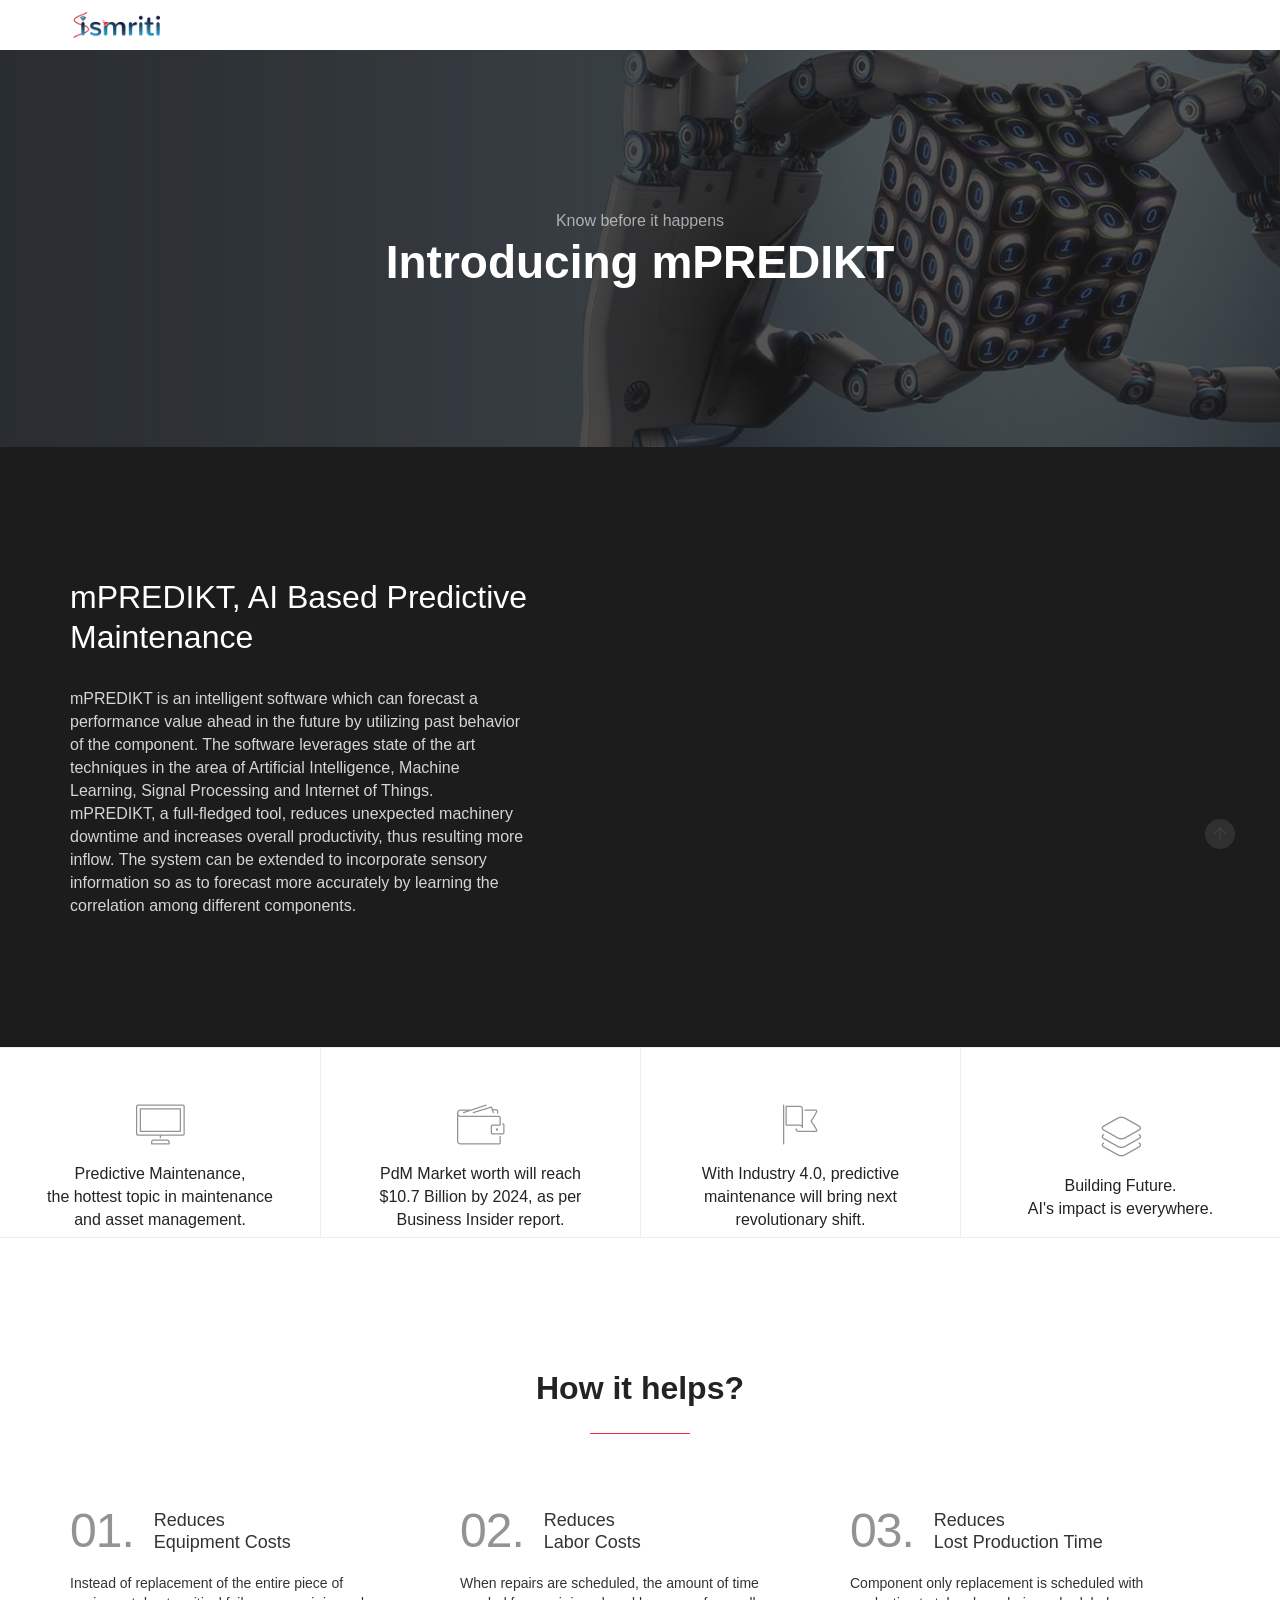
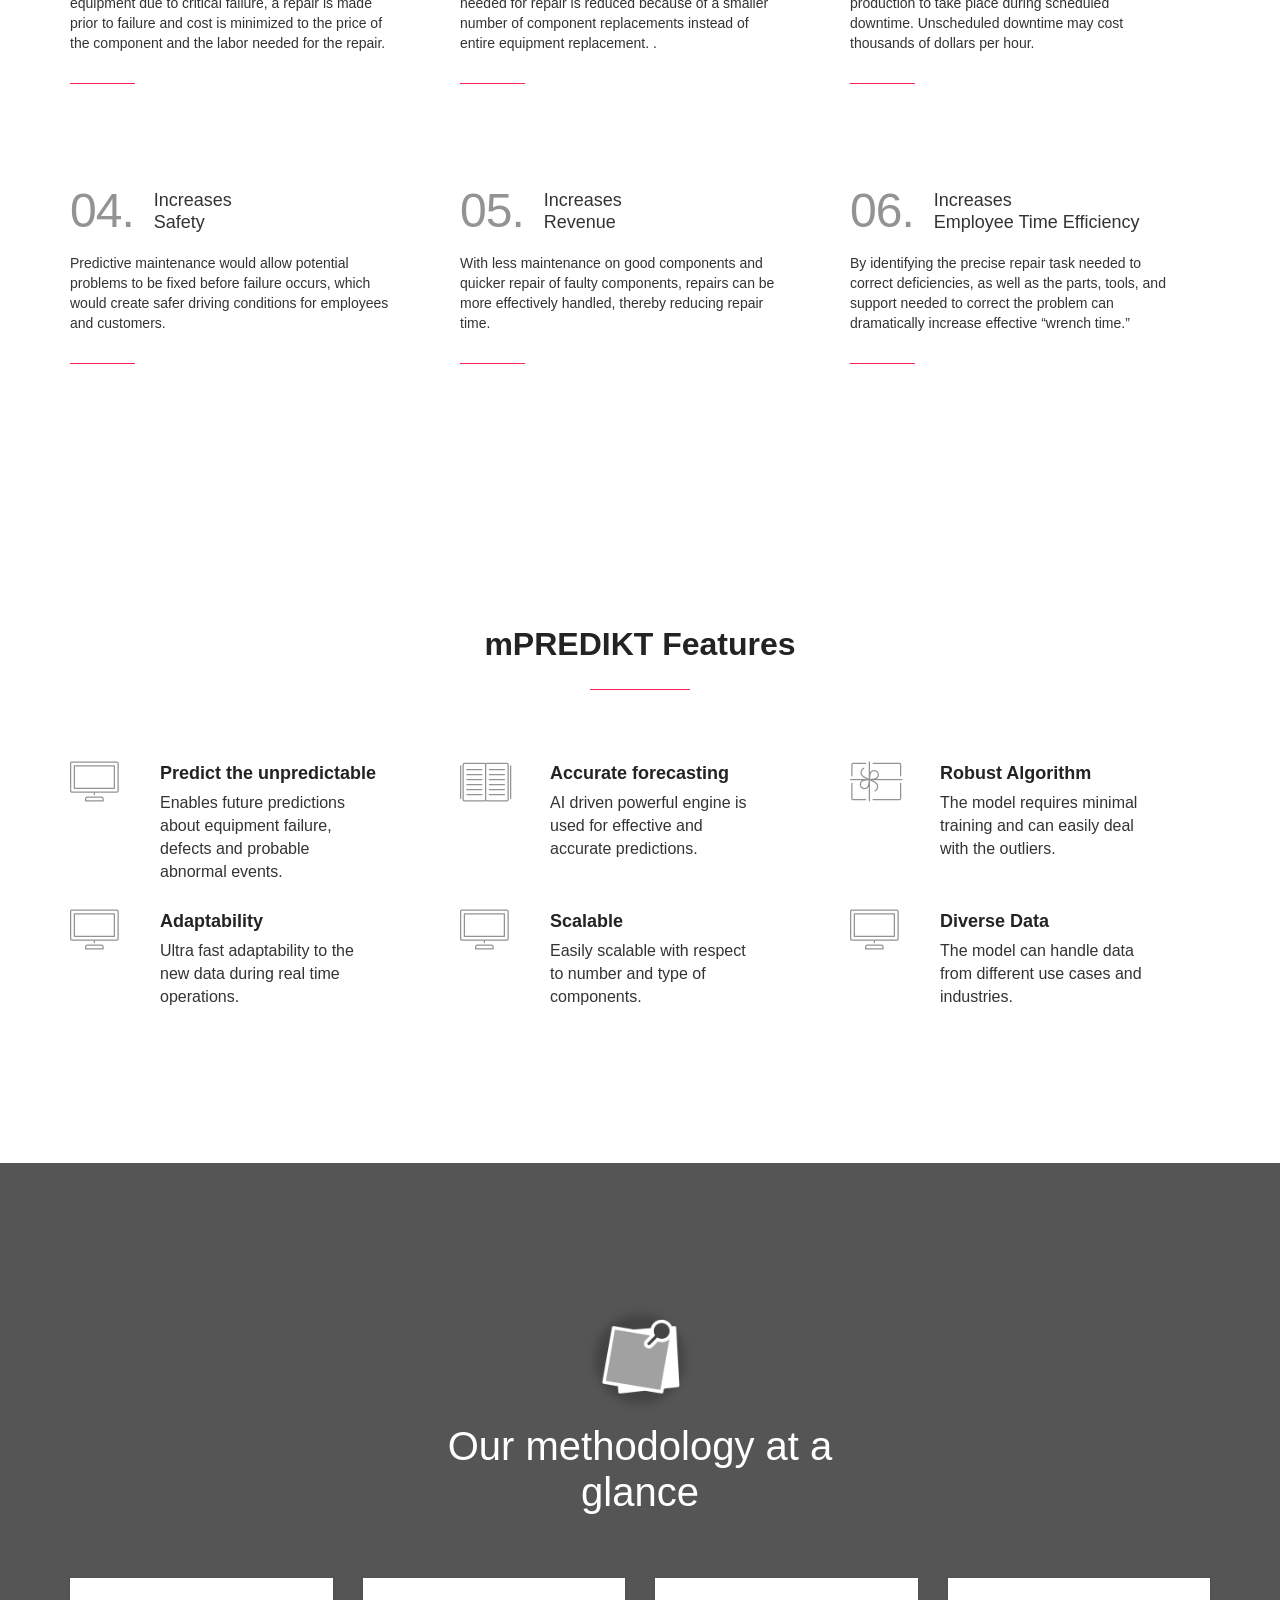
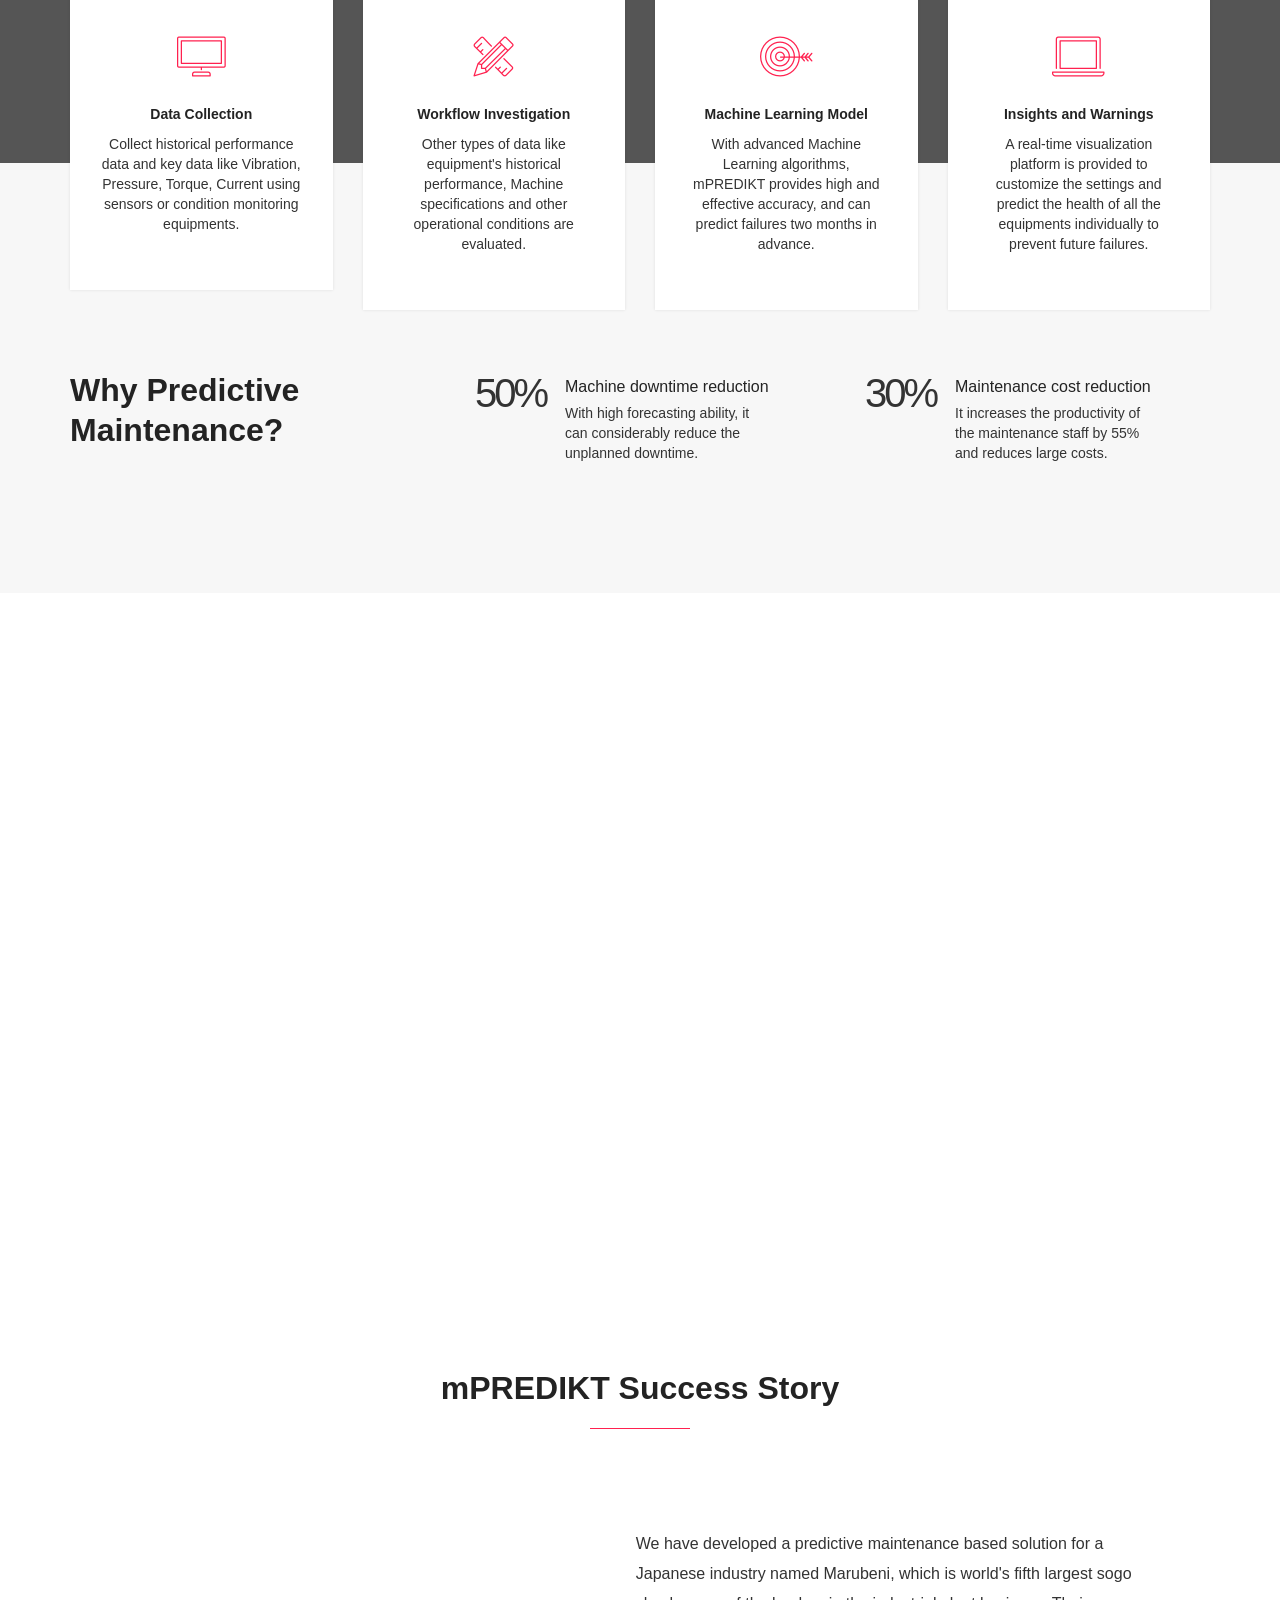
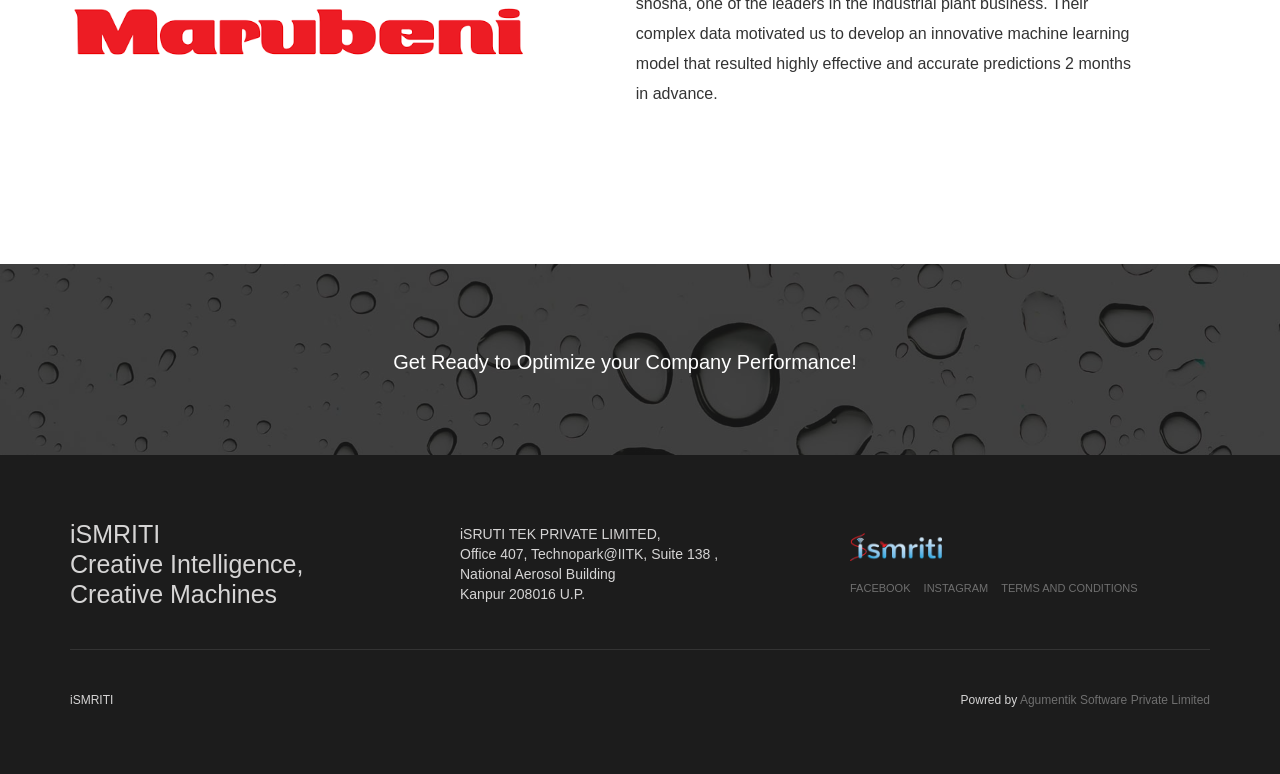
<file: mPREDIKT.html>
<!doctype html>
<html class="no-js" lang="en">
    <head>
                <!-- title -->
        <title>iSmriti</title>
        <meta charset="utf-8">
        <meta http-equiv="X-UA-Compatible" content="IE=edge" />
        <meta name="viewport" content="width=device-width,initial-scale=1.0,maximum-scale=1" />
        <meta name="author" content="Agumentik">
        <!-- description -->
        <meta name="description" content="">
        <!-- keywords -->
        <meta name="keywords" content="">
        <!-- favicon -->
        <link rel="shortcut icon" href="images/favicon.png">
        <link rel="apple-touch-icon" href="images/apple-touch-icon-57x57.png">
        <link rel="apple-touch-icon" sizes="72x72" href="images/apple-touch-icon-72x72.png">
        <link rel="apple-touch-icon" sizes="114x114" href="images/apple-touch-icon-114x114.png">
        <!-- animation -->
        <link rel="stylesheet" href="css/animate.css" />
        <!-- bootstrap -->
        <link rel="stylesheet" href="css/bootstrap.min.css" />
        <!-- et line icon --> 
        <link rel="stylesheet" href="css/et-line-icons.css" />
        <!-- font-awesome icon -->
        <link rel="stylesheet" href="css/font-awesome.min.css" />
        <!-- themify icon -->
        <link rel="stylesheet" href="css/themify-icons.css">
        <!-- swiper carousel -->
        <link rel="stylesheet" href="css/swiper.min.css">
        <!-- justified gallery -->
        <link rel="stylesheet" href="css/justified-gallery.min.css">
        <!-- magnific popup -->
        <link rel="stylesheet" href="css/magnific-popup.css" />
        <!-- revolution slider -->
        <link rel="stylesheet" type="text/css" href="revolution/css/settings.css" media="screen" />
        <link rel="stylesheet" type="text/css" href="revolution/css/layers.css">
        <link rel="stylesheet" type="text/css" href="revolution/css/navigation.css">
        <!-- bootsnav -->
        <link rel="stylesheet" href="css/bootsnav.css">
        <!-- style -->
        <link rel="stylesheet" href="css/style.css" />
        <!-- responsive css -->
        <link rel="stylesheet" href="css/responsive.css" />
    </head>
    <body>   
        <!-- start header -->
        <header>
            <!-- start navigation -->
                        <nav class="navbar navbar-default bootsnav bg-white navbar-top nav-box-width header-light">
                <div class="container-fluid nav-header-container">
                    <div class="row">
                        <!-- start logo -->
                        <div class="col-md-2 col-xs-5">
                            <a href="https://www.ismrititek.com" title="iSMRITI" class="logo"><img src="images/logo.png" data-rjs="images/logo@2x.png" class="logo-dark default" alt="iSMRITI"><img src="images/logo-white.png" data-rjs="images/logo-white@2x.png" alt="iSMRITI" class="logo-light"></a>
                        </div>
                        <!-- end logo -->
                        <div class="col-md-7 col-xs-2 width-auto pull-right accordion-menu xs-no-padding-right">
                            <button type="button" class="navbar-toggle collapsed pull-right" data-toggle="collapse" data-target="#navbar-collapse-toggle-1">
                                <span class="sr-only">toggle navigation</span>
                                <span class="icon-bar"></span>
                                <span class="icon-bar"></span>
                                <span class="icon-bar"></span>
                            </button>
                            <div class="navbar-collapse collapse pull-right" id="navbar-collapse-toggle-1">
                                <ul id="accordion" class="nav navbar-nav navbar-left no-margin alt-font text-normal" data-in="fadeIn" data-out="fadeOut">
                                    <!-- start menu item -->
                                    
                                </ul>
                            </div>
                        </div>
                        <div class="col-md-2 col-xs-5 width-auto">
                            
                        </div>
                    </div>
                </div>
            </nav>            <!-- end navigation --> 
        </header>
        <!-- end header -->
        <!-- start page title section -->
        <section class="wow fadeIn cover-background background-position-top top-space" style="background-image:url('images/banner/img5.jpg');">
            <div class="opacity-medium bg-extra-dark-gray"></div>
            <div class="container">
                <div class="row">
                    <div class="col-md-12 col-sm-12 col-xs-12 display-table page-title-large">
                        <div class="display-table-cell vertical-align-middle text-center padding-30px-tb">
                            <!--start sub title -->
                             <span class="display-block text-white opacity6 alt-font margin-5px-bottom"><font size="3">Know before it happens</font></span> 
                             <!--end sub title -->
                             <!--start page title -->
                             <h1 class="alt-font text-white font-weight-600 no-margin-bottom">Introducing mPREDIKT</h1> 
                             <!--end page title -->
                        </div>
                    </div>
                </div>
            </div>
        </section>
        <!-- end page title section -->     
        <!-- start information section -->     
        <section class="bg-extra-dark-gray wow fadeIn">
            <div class="container">
                <div class="row equalize sm-equalize-auto"> 
                    <div class="col-md-5 col-sm-12 col-xs-12 display-table md-margin-50px-bottom wow fadeInLeft">
                        <div class="display-table-cell vertical-align-middle">
                            <h5 class="alt-font text-white margin-30px-bottom">mPREDIKT, AI Based Predictive Maintenance</h5>
                            <p class="text-medium text-light-gray no-padding list-style-4 list-style-color">
                                mPREDIKT is an intelligent software which can forecast a performance value ahead in the future by utilizing past behavior of the component. The software leverages state of the art techniques in the area of Artificial Intelligence, Machine Learning, Signal Processing and Internet of Things.<br>mPREDIKT, a full-fledged tool, reduces unexpected machinery downtime and increases overall productivity, thus resulting more inflow. The system can be extended to incorporate sensory information so as to forecast more accurately by learning the correlation among different components.
                            </p>
                            <!--<a href="https://www.youtube.com/watch?v=z3wgxPu4xAk" class="btn btn-white btn-small text-extra-small btn-rounded margin-20px-top"><i class="fas fa-play-circle icon-very-small margin-5px-right no-margin-left" aria-hidden="true"></i>Watch Video</a>-->
                        </div>
                    </div>
                    <div class="col-md-7 col-sm-12 col-xs-12 display-table wow fadeInRight">
                        <div class="display-table-cell vertical-align-middle text-center xs-no-padding-right">
                            
                            <iframe width="580.32" height="322.92" src="https://www.youtube.com/embed/t0tSHMkbPrU"></iframe>
                            <!--<img src="images/about/Screenshot from 2019-09-07 17-21-44.png" alt="" class="width-100">-->
                        </div>
                    </div> 
                </div>
            </div>
        </section>
        <!-- end information section -->
        
        <!-- start feature box section -->
        <section class="wow fadeIn no-padding">
            <div class="feature-box feature-box-7 equalize xs-equalize-auto">
                <!-- start feature item -->
                <div class="col-lg-3 col-md-6 col-sm-6 col-xs-12 no-padding xs-margin-five-bottom wow fadeInLeft last-paragraph-no-margin">
                    <div class="box">
                        <div class="content">
                            <figure>
                                <i class="icon-desktop icon-extra-medium text-medium-gray margin-15px-bottom"></i>
                                <span class="text-medium text-extra-dark-gray display-block margin-10px-bottom">Predictive Maintenance,<br> the hottest topic in maintenance<br> and asset management.</span>
                            </figure>
                        </div>
                    </div>
                </div>
                <!-- end feature item -->
                <!-- start feature item -->
                <div class="col-lg-3 col-md-6 col-sm-6 col-xs-12 no-padding xs-margin-five-bottom wow fadeInLeft last-paragraph-no-margin" data-wow-delay="0.2s">
                    <div class="box">
                        <div class="content">
                            <figure>
                                <i class="icon-wallet icon-extra-medium text-medium-gray margin-15px-bottom"></i>
                                <span class="text-medium text-extra-dark-gray display-block margin-10px-bottom">PdM Market worth will reach<br>$10.7 Billion by 2024, as per <br>Business Insider report.</span>
                            </figure>
                        </div>
                    </div>
                </div>
                <!-- end feature item -->
                <!-- start feature item -->
                <div class="col-lg-3 col-md-6 col-sm-6 col-xs-12 no-padding xs-margin-five-bottom wow fadeInLeft last-paragraph-no-margin" data-wow-delay="0.4s">
                    <div class="box md-no-border-left md-no-border-top">
                        <div class="content">
                            <figure>
                                <i class="icon-flag icon-extra-medium text-medium-gray margin-15px-bottom"></i>
                                <span class="text-medium text-extra-dark-gray display-block margin-10px-bottom">With Industry 4.0, predictive<br>maintenance will bring next <br>revolutionary shift.</span>
                                
                            </figure>
                        </div>
                    </div>
                </div>
                <!-- end feature item -->
                <!-- start feature item -->
                <div class="col-lg-3 col-md-6 col-sm-6 col-xs-12 no-padding wow fadeInLeft last-paragraph-no-margin" data-wow-delay="0.6s">
                    <div class="box md-no-border-top">
                        <div class="content">
                            <figure>
                                <i class="icon-layers icon-extra-medium text-medium-gray margin-15px-bottom"></i>
                                <span class="text-medium text-extra-dark-gray display-block margin-10px-bottom">Building Future.<br> AI's impact is everywhere.</span>
                                <!--<div class="details">-->
                                <!--    <p class="width-70 center-col">Lorem Ipsum is simply dummy text of the printing typesetting industry.</p>-->
                                <!--</div>-->
                            </figure>
                        </div>
                    </div>
                </div>
                <!-- end feature item -->
            </div>
        </section>
        <!-- end feature box section -->
        
        <!-- start feature box  -->
        <section class=" wow fadeIn md-padding-two-lr">
            <div class="container">
                <div class="row">
                    <!--<div class="col-md-12 col-sm-12 col-xs-12 center-col text-center margin-100px-bottom xs-margin-40px-bottom">-->
                    <!--    <h5 class="text-uppercase alt-font text-extra-dark-gray margin-20px-bottom font-weight-700 sm-width-100 xs-width-100">Clients</h5>-->
                    <!--    <span class="separator-line-horrizontal-medium-light2 bg-deep-pink display-table margin-auto width-100px"></span>-->
                    <!--</div>-->
                    <div class="col-lg-6 col-md-8 col-sm-10 col-xs-12 text-center center-col margin-70px-bottom sm-margin-40px-bottom xs-margin-30px-bottom">
                        <!-- <span class="alt-font text-deep-pink text-medium margin-5px-bottom display-block">We are delivering beautiful digital products</span> -->
                        <h5 class="text-extralarge font-weight-700 text-extra-dark-gray alt-font">How it helps?</h5>
                        <span class="separator-line-horrizontal-medium-light2 bg-deep-pink display-table margin-auto width-100px"></span>
                    </div>
                    <!-- feature box item-->
                    <div class="col-lg-4 col-md-4 col-sm-4 col-xs-12 feature-box-1 xs-margin-30px-bottom wow fadeInRight">
                        <div class="col-md-12 col-sm-12 no-padding margin-15px-bottom alt-font">
                            <h3 class="char-value letter-spacing-minus-1 text-medium-gray font-weight-300">01.</h3>
                            <span class="text-large line-height-22 padding-20px-left sm-padding-15px width-100 display-table-cell vertical-align-middle">Reduces<br>Equipment Costs</span>
                        </div>
                        <p class="width-90 md-width-100">Instead of replacement of the entire piece of equipment due to critical
failure, a repair is made prior to failure and cost is minimized to the price
of the component and the labor needed for the repair.</p>
                        <div class="clearfix"></div>
                        <div class="separator-line-horrizontal-medium-light3 bg-deep-pink margin-5px-top"></div>
                    </div>
                    <!-- end feature box item-->
                    <!-- start feature box item-->
                    <div class="col-lg-4 col-md-4 col-sm-4 col-xs-12 feature-box-1 xs-margin-30px-bottom  wow fadeInRight" data-wow-delay="0.2s">
                        <div class="col-md-12 col-sm-12 no-padding margin-15px-bottom alt-font">
                            <h3 class="char-value letter-spacing-minus-1 text-medium-gray font-weight-300">02.</h3>
                            <span class="text-large line-height-22 padding-20px-left width-100 display-table-cell vertical-align-middle">Reduces<br> Labor Costs</span>
                        </div>
                        <p class="width-90 md-width-100">When repairs are scheduled, the amount of time needed for repair is
reduced because of a smaller number of component replacements instead
of entire equipment replacement. .</p>
                        <div class="clearfix"></div>
                        <div class="separator-line-horrizontal-medium-light3 bg-deep-pink margin-5px-top"></div>
                    </div>
                    <!-- end feature box item-->
                    <!-- start feature box item-->
                    <div class="col-lg-4 col-md-4 col-sm-4 col-xs-12 feature-box-1  wow fadeInRight" data-wow-delay="0.4s">
                        <div class="col-md-12 col-sm-12 no-padding margin-15px-bottom alt-font">
                            <h3 class="char-value letter-spacing-minus-1 text-medium-gray font-weight-300">03.</h3>
                            <span class="text-large line-height-22 padding-20px-left width-100 display-table-cell vertical-align-middle">Reduces<br>Lost Production Time</span>
                        </div>
                        <p class="width-90 md-width-100">Component only replacement is scheduled with production to take place
during scheduled downtime. Unscheduled downtime may cost thousands of
dollars per hour.</p>
                        <div class="clearfix"></div>
                        <div class="separator-line-horrizontal-medium-light3 bg-deep-pink margin-5px-top"></div>
                    </div>
                    <!-- end feature box item-->
                    <div class="col-lg-6 col-md-8 col-sm-10 col-xs-12 text-center center-col margin-70px-bottom sm-margin-40px-bottom xs-margin-30px-bottom">
                        <!-- <span class="alt-font text-deep-pink text-medium margin-5px-bottom display-block">We are delivering beautiful digital products</span> -->
                        <h6 class="text-extralarge font-weight-400 text-extra-dark-gray alt-font">&nbsp</h6>
                    </div>
                    <!-- start feature box item-->
                    <div class="col-lg-4 col-md-4 col-sm-4 col-xs-12 feature-box-1  wow fadeInRight" data-wow-delay="0.4s">
                        <div class="col-md-12 col-sm-12 no-padding margin-15px-bottom alt-font">
                            <h3 class="char-value letter-spacing-minus-1 text-medium-gray font-weight-300">04.</h3>
                            <span class="text-large line-height-22 padding-20px-left width-100 display-table-cell vertical-align-middle">Increases<br>Safety</span>
                        </div>
                        <p class="width-90 md-width-100">Predictive maintenance would allow potential problems to be fixed
before failure occurs, which would create safer driving conditions
for employees and customers.</p>
                        <div class="clearfix"></div>
                        <div class="separator-line-horrizontal-medium-light3 bg-deep-pink margin-5px-top"></div>
                    </div>
                    <!-- end feature box item-->
                    <!-- start feature box item-->
                    <div class="col-lg-4 col-md-4 col-sm-4 col-xs-12 feature-box-1  wow fadeInRight" data-wow-delay="0.4s">
                        <div class="col-md-12 col-sm-12 no-padding margin-15px-bottom alt-font">
                            <h3 class="char-value letter-spacing-minus-1 text-medium-gray font-weight-300">05.</h3>
                            <span class="text-large line-height-22 padding-20px-left width-100 display-table-cell vertical-align-middle">Increases<br>Revenue</span>
                        </div>
                        <p class="width-90 md-width-100">With less maintenance on good components and quicker repair
of faulty components, repairs can be more effectively handled,
thereby reducing repair time.</p>
                        <div class="clearfix"></div>
                        <div class="separator-line-horrizontal-medium-light3 bg-deep-pink margin-5px-top"></div>
                    </div>
                    <!-- end feature box item-->
                    <!-- start feature box item-->
                    <div class="col-lg-4 col-md-4 col-sm-4 col-xs-12 feature-box-1  wow fadeInRight" data-wow-delay="0.4s">
                        <div class="col-md-12 col-sm-12 no-padding margin-15px-bottom alt-font">
                            <h3 class="char-value letter-spacing-minus-1 text-medium-gray font-weight-300">06.</h3>
                            <span class="text-large line-height-22 padding-20px-left width-100 display-table-cell vertical-align-middle">Increases<br>Employee Time Efficiency</span>
                        </div>
                        <p class="width-90 md-width-100">By identifying the precise repair task needed to correct deficiencies, as well as
the parts, tools, and support needed to correct the problem can dramatically
increase effective “wrench time.”</p>
                        <div class="clearfix"></div>
                        <div class="separator-line-horrizontal-medium-light3 bg-deep-pink margin-5px-top"></div>
                    </div>
                    <!-- end feature box item-->
                </div>
            </div>
        </section>
        <!-- end feature box -->
        
       
        <!-- start about agency section -->
        <section class="bg-transparent wow fadeIn">
            <div class="container">
                <div class="row">
                    <div class="col-lg-6 col-md-8 col-sm-10 col-xs-12 text-center center-col margin-70px-bottom sm-margin-40px-bottom xs-margin-30px-bottom">
                        <!-- <span class="alt-font text-deep-pink text-medium margin-5px-bottom display-block">We are delivering beautiful digital products</span> -->
                        <h5 class="text-extralarge font-weight-700 text-extra-dark-gray alt-font">mPREDIKT Features</h5>
                        <span class="separator-line-horrizontal-medium-light2 bg-deep-pink display-table margin-auto width-100px"></span>
                    </div>
                </div>
                <!-- start feature box -->
                <div class="row">
                    <!-- start feature box item -->
                    <div class="col-md-4 col-sm-4 col-xs-12 xs-margin-15px-bottom xs-text-center wow fadeInUp">
                        <div class="col-md-3 col-sm-4 col-xs-12 no-padding-left xs-no-padding-lr pull-left xs-margin-15px-bottom">
                            <i class="icon-desktop text-medium-gray icon-extra-medium top-6"></i>
                        </div>
                        <div class="col-md-9 col-sm-8 col-xs-12 no-padding">
                            <span class="text-large margin-5px-bottom text-extra-dark-gray alt-font display-block font-weight-600">Predict the unpredictable</span>
                            <p class="text-medium width-75 md-width-100">Enables future predictions about equipment failure, defects and probable abnormal events.</p>
                        </div>
                    </div>
                    <!-- end feature box item -->
                    <!-- start feature box item -->
                    <div class="col-md-4 col-sm-4 col-xs-12 xs-margin-15px-bottom xs-text-center wow fadeInUp" data-wow-delay="0.2s">
                        <div class="col-md-3 col-sm-4 col-xs-12 no-padding-left xs-no-padding-lr pull-left xs-margin-15px-bottom">
                            <i class="icon-book-open text-medium-gray icon-extra-medium top-6"></i>
                        </div>
                        <div class="col-md-9 col-sm-8 col-xs-12 no-padding">
                            <span class="text-large margin-5px-bottom text-extra-dark-gray alt-font display-block font-weight-600">Accurate forecasting</span>
                            <p class="text-medium width-75 md-width-100">AI driven powerful engine is used for effective and accurate predictions.</p>
                        </div>
                    </div>
                    <!-- end feature box item -->
                    <!-- start feature box item -->
                    <div class="col-md-4 col-sm-4 col-xs-12 xs-text-center wow fadeInUp" data-wow-delay="0.4s">
                        <div class="col-md-3 col-sm-4 col-xs-12 no-padding-left xs-no-padding-lr pull-left xs-margin-15px-bottom">
                            <i class="icon-gift text-medium-gray icon-extra-medium top-6"></i>
                        </div>
                        <div class="col-md-9 col-sm-8 col-xs-12 no-padding">
                            <span class="text-large margin-5px-bottom text-extra-dark-gray alt-font display-block font-weight-600">Robust Algorithm</span></span>
                            <p class="text-medium width-75 md-width-100">The model requires minimal training and can easily deal with the outliers.</p>
                        </div>
                    </div>
                    <!-- end feature box item -->
                </div>
                <div class="row">
                    <!-- start feature box item -->
                    <div class="col-md-4 col-sm-4 col-xs-12 xs-margin-15px-bottom xs-text-center wow fadeInUp">
                        <div class="col-md-3 col-sm-4 col-xs-12 no-padding-left xs-no-padding-lr pull-left xs-margin-15px-bottom">
                            <i class="icon-desktop text-medium-gray icon-extra-medium top-6"></i>
                        </div>
                        <div class="col-md-9 col-sm-8 col-xs-12 no-padding">
                            <span class="text-large margin-5px-bottom text-extra-dark-gray alt-font display-block font-weight-600">Adaptability</span>
                            <p class="text-medium width-75 md-width-100">Ultra fast adaptability to the new data during real time operations.</p>
                        </div>
                    </div>
                    <div class="col-md-4 col-sm-4 col-xs-12 xs-margin-15px-bottom xs-text-center wow fadeInUp">
                        <div class="col-md-3 col-sm-4 col-xs-12 no-padding-left xs-no-padding-lr pull-left xs-margin-15px-bottom">
                            <i class="icon-desktop text-medium-gray icon-extra-medium top-6"></i>
                        </div>
                        <div class="col-md-9 col-sm-8 col-xs-12 no-padding">
                            <span class="text-large margin-5px-bottom text-extra-dark-gray alt-font display-block font-weight-600">Scalable</span>
                            <p class="text-medium width-75 md-width-100">Easily scalable with respect to number and type of components.</p>
                        </div>
                    </div>
                    <div class="col-md-4 col-sm-4 col-xs-12 xs-margin-15px-bottom xs-text-center wow fadeInUp">
                        <div class="col-md-3 col-sm-4 col-xs-12 no-padding-left xs-no-padding-lr pull-left xs-margin-15px-bottom">
                            <i class="icon-desktop text-medium-gray icon-extra-medium top-6"></i>
                        </div>
                        <div class="col-md-9 col-sm-8 col-xs-12 no-padding">
                            <span class="text-large margin-5px-bottom text-extra-dark-gray alt-font display-block font-weight-600">Diverse Data</span>
                            <p class="text-medium width-75 md-width-100">The model can handle data from different use cases and industries.</p>
                        </div>
                    </div>
                </div>
            </div>            
        </section>
        
        <!-- end about agency section -->
        <!-- start information section -->     
        <!--<section class="bg-extra-dark-gray wow fadeIn">-->
        <!--    <div class="container">-->
        <!--        <div class="row equalize sm-equalize-auto"> -->
        <!--            <div class="col-md-5 col-sm-12 col-xs-12 display-table md-margin-50px-bottom wow fadeInLeft">-->
        <!--                <div class="display-table-cell vertical-align-middle">-->
        <!--                    <h5 class="alt-font text-white margin-30px-bottom">mPREDIKT Features</h5>-->
        <!--                    <ul class="text-medium text-light-gray no-padding list-style-4 list-style-color">-->
        <!--                        <li>Future predictions about probable abnormal events</li>-->
        <!--                        <li>AI driven powerful engine for accurate forecasting</li>-->
        <!--                        <li>Minimal training required</li>-->
        <!--                        <li>Ultra-fast adaptability to the new data during operations</li>-->
        <!--                        <li>Easily scalable system with respect to number and type of components</li>-->
        <!--                        <li>Easily adaptable for different use cases and industries</li> -->
        <!--                    </ul>-->
                            <!--<a href="https://www.youtube.com/watch?v=z3wgxPu4xAk" class="btn btn-white btn-small text-extra-small btn-rounded margin-20px-top"><i class="fas fa-play-circle icon-very-small margin-5px-right no-margin-left" aria-hidden="true"></i>Watch Video</a>-->
        <!--                </div>-->
        <!--            </div>-->
        <!--            <div class="col-md-7 col-sm-12 col-xs-12 display-table wow fadeInRight">-->
        <!--                <div class="display-table-cell vertical-align-middle text-center xs-no-padding-right">-->
                            
        <!--                    <iframe width="644.8" height="358.8" src="https://www.youtube.com/embed/t0tSHMkbPrU"></iframe>-->
                            <!--<img src="images/about/Screenshot from 2019-09-07 17-21-44.png" alt="" class="width-100">-->
        <!--                </div>-->
        <!--            </div> -->
        <!--        </div>-->
        <!--    </div>-->
        <!--</section>-->
        <!-- end information section -->
        
        
        <!-- start parallax with feature box section -->
        <section class="parallax one-second-screen parallax-feature-box sm-height-auto" data-stellar-background-ratio="0.3" style="background-image:url('images/backgrounds/approach_banner.jpg');">
            <div class="opacity-medium bg-extra-dark-gray"></div>
            <div class="container position-relative">
                <div class="row">
                    <div class="col-lg-6 col-md-8 col-sm-8 text-center center-col sm-margin-60px-bottom xs-margin-40px-bottom">
                        <a class="" href="#">
                            <img src="images/icon-key-message.png" class="width-130px" alt=""/></a>
                        <h4 class="alt-font text-white">Our methodology at a <br>glance</h4>
                    </div>
                </div>
                <div class="row">
                    <div class="parallax-feature-box-bottom z-index-5 wow fadeInUp">
                        <!-- start features box item -->
                        <div class="col-md-3 col-sm-6 col-xs-12 sm-margin-four-bottom xs-margin-eight-bottom wow fadeInUp">
                            <div class="bg-white box-shadow-light text-center padding-twelve-all position-relative xs-padding-five-all">
                                <i class="icon-desktop icon-extra-medium text-deep-pink margin-25px-bottom margin-25px-top sm-margin-15px-bottom"></i>
                                <div class="alt-font text-extra-dark-gray margin-10px-bottom sm-margin-5px-bottom font-weight-600">Data Collection</div>
                                <p>Collect historical performance data and key data like Vibration, Pressure, Torque, Current using sensors or condition monitoring equipments.</p>
                            </div>
                        </div>
                        <!-- end feature box item -->
                        <!-- start features box item -->
                        <div class="col-md-3 col-sm-6 col-xs-12 sm-margin-four-bottom xs-margin-eight-bottom wow fadeInUp" data-wow-delay="0.2s">
                            <div class="bg-white box-shadow-light text-center padding-twelve-all position-relative xs-padding-five-all">
                                <i class="icon-tools icon-extra-medium text-deep-pink margin-25px-bottom margin-25px-top sm-margin-15px-bottom"></i>
                                <div class="alt-font text-extra-dark-gray margin-10px-bottom sm-margin-5px-bottom font-weight-600">Workflow Investigation</div>
                                <p>Other types of data like equipment's historical performance, Machine specifications and other operational conditions are evaluated.</p>
                            </div>
                        </div>
                        <!-- end feature box item -->
                        <!-- start features box item -->
                        <div class="col-md-3 col-sm-6 col-xs-12 xs-margin-eight-bottom wow fadeInUp" data-wow-delay="0.4s">
                            <div class="bg-white box-shadow-light text-center padding-twelve-all position-relative xs-padding-five-all">
                                <i class="icon-target icon-extra-medium text-deep-pink margin-25px-bottom margin-25px-top sm-margin-15px-bottom"></i>
                                <div class="alt-font text-extra-dark-gray margin-10px-bottom sm-margin-5px-bottom font-weight-600">Machine Learning Model</div>
                                <p>With advanced Machine Learning algorithms, mPREDIKT provides high and effective accuracy, and can predict failures two months in advance.</p>
                            </div>
                        </div>
                        <!-- end feature box item -->
                        <!-- start features box item -->
                        <div class="col-md-3 col-sm-6 col-xs-12 wow fadeInUp" data-wow-delay="0.6s">
                            <div class="bg-white box-shadow-light text-center padding-twelve-all position-relative xs-padding-five-all">
                                <i class="icon-laptop icon-extra-medium text-deep-pink margin-25px-bottom margin-25px-top sm-margin-15px-bottom"></i>
                                <div class="alt-font text-extra-dark-gray margin-10px-bottom sm-margin-5px-bottom font-weight-600">Insights and Warnings</div>
                                <p>A real-time visualization platform is provided to customize the settings and predict the health of all the equipments individually to prevent future failures.</p>
                            </div>
                        </div>
                        <!-- end feature box item -->
                    </div>
                </div>
            </div>
        </section>
        <!-- end parallax with feature box section -->
        
        <!-- start feature box -->
        <section class="wow fadeIn bg-light-gray wow fadeIn">
            <div class="container margin-six-top md-margin-ten-top sm-no-margin-top">  
                <div class="row">
                    <div class="col-md-4 col-sm-12 col-xs-12 sm-text-center sm-margin-40px-bottom xs-margin-30px-bottom">
                        <h5 class="text-extra-dark-gray font-weight-600 alt-font no-margin">Why Predictive<br>Maintenance?</h5>
                    </div>
                     <!--end feature box item -->
                     <!--start feature box item -->
                    <div class="col-md-4 col-sm-6 col-xs-12 sm-text-center xs-margin-30px-bottom wow fadeIn last-paragraph-no-margin" data-wow-delay="0.2s">
                        <div class="col-md-3 text-center xs-no-padding-lr">
                            <h4 class="text-gray alt-font letter-spacing-minus-3 no-margin-bottom sm-margin-10px-bottom">50%</h4>
                        </div>
                        <div class="col-md-9 margin-5px-top sm-text-center xs-no-padding-lr">
                            <span class="alt-font text-medium text-extra-dark-gray margin-5px-bottom display-block">Machine downtime reduction</span>
                            <p class="width-80 md-width-100">With high forecasting ability, it can considerably reduce the unplanned downtime.</p>
                        </div>
                    </div>
                     <!--end feature box item -->
                     <!--start feature box item -->
                    <div class="col-md-4 col-sm-6 col-xs-12 sm-text-center wow fadeIn last-paragraph-no-margin" data-wow-delay="0.4s">
                        <div class="col-md-3 text-center xs-no-padding-lr">
                            <h4 class="text-gray alt-font letter-spacing-minus-3 no-margin-bottom sm-margin-10px-bottom">30%</h4>
                        </div>
                        <div class="col-md-9 margin-5px-top sm-text-center xs-no-padding-lr">
                            <span class="alt-font text-medium text-extra-dark-gray margin-5px-bottom display-block">Maintenance cost reduction</span>
                            <p class="width-80 md-width-100">It increases the productivity of the maintenance staff by 55% and reduces large costs.</p>
                        </div>
                    </div>
                     <!--end feature box item -->
                </div>
            </div>
        </section>
        <!-- end feature box section -->
        <!-- start feature box section -->
        <section class="no-padding wow fadeIn bg-light-gray">
            <div class="container-fluid">
                <div class="row equalize sm-equalize-auto">
                    <div class="col-lg-6 col-md-6 col-sm-12 col-xs-12 cover-background sm-height-500px xs-height-350px wow fadeInLeft" style="background-image:url('images/backgrounds/img6.png');"><div class="xs-height-400px"></div></div>
                    <div class="col-lg-6 col-md-6 col-sm-12 col-xs-12 wow fadeInRight">
                        <div class="padding-ten-all pull-left md-padding-ten-all sm-no-padding-lr xs-padding-50px-tb xs-no-padding-lr">
                            <div class="col-lg-12 col-md-12 col-sm-12 col-xs-12 margin-four-bottom sm-margin-40px-bottom xs-margin-30px-bottom xs-no-padding-lr">
                                <h5 class="alt-font text-extra-dark-gray sm-text-center sm-width-70 sm-margin-lr-auto xs-width-100 text-uppercase font-weight-700 sm-no-margin-bottom">Our steps to boost your industry</h5>
                            </div>
                            <div class="col-2-nth xs-text-center">
                                <!-- start feature box item-->
                                <div class="col-lg-6 col-md-12 col-sm-6 col-xs-12 margin-six-bottom md-no-padding-right md-margin-30px-bottom xs-margin-30px-bottom xs-no-padding last-paragraph-no-margin">
                                    <div class="text-medium text-extra-dark-gray margin-10px-bottom alt-font"><span class="text-deep-pink margin-10px-right xs-display-block xs-no-margin">01.</span>PROOF-OF-CONCEPT (3-4 Weeks)</div>
                                    <p class="width-90 xs-width-100">Analysing the problem thoroughly and modelling an idea with generated data to demonstrate its feasibility. Also, verifying the methods and concepts that has the potential to get used.</p>
                                </div>
                                <!-- end feature box item-->
                                <!-- start feature box item-->
                                <div class="col-lg-6 col-md-12 col-sm-6 col-xs-12 margin-six-bottom md-no-padding-right md-margin-30px-bottom xs-margin-30px-bottom xs-no-padding last-paragraph-no-margin">
                                    <div class="text-medium text-extra-dark-gray margin-10px-bottom alt-font"><span class="text-deep-pink margin-10px-right xs-display-block xs-no-margin">02.</span>PILOT (5-6 Weeks)</div>
                                    <p class="width-90 xs-width-100">Developing a business case by checking the readiness of the available data content, undergoing diagnostic investigation and identifying key patterns for failure prediction of the model.</p>
                                </div>
                                <!-- end feature box item-->
                                <!-- start feature box item-->
                                <div class="col-lg-6 col-md-12 col-sm-6 col-xs-12 md-no-padding-right md-margin-30px-bottom sm-no-margin-bottom xs-margin-30px-bottom xs-no-padding last-paragraph-no-margin">
                                    <div class="text-medium text-extra-dark-gray margin-10px-bottom alt-font"><span class="text-deep-pink margin-10px-right xs-display-block xs-no-margin">03.</span>TRIAL (6-8 Weeks)</div>
                                    <p class="width-90 xs-width-100">Demonstrating the working of the developed model in real-time operational scenario. Justifying its accuracy and collecting feedback to refine the model and creating deployment roadmap. </p>
                                </div>
                                <!-- end feature box item-->
                                <!-- start feature box item-->
                                <div class="col-lg-6 col-md-12 col-sm-6 col-xs-12 md-no-padding-right md-no-margin-bottom xs-no-padding last-paragraph-no-margin">
                                    <div class="text-medium text-extra-dark-gray margin-10px-bottom alt-font"><span class="text-deep-pink margin-10px-right xs-display-block xs-no-margin">04.</span>SOLUTION (4-6 Weeks)</div>
                                    <p class="width-90 xs-width-100">Deploying the developed predictive maintenance solution, based on Microsoft Azure, in your workplace.</p>
                                </div>
                                <!-- end feature box item-->
                            </div>
                        </div>
                    </div> 
                </div>
            </div>
        </section>
        <!-- end feature box section -->
        <!-- start section -->
        <!--<section class="wow fadeIn last-paragraph-no-margin">-->
        <!--    <div class="container">-->
        <!--        <div class="row">-->
        <!--            <div class="col-lg-6 col-md-8 col-sm-10 col-xs-12 text-center center-col margin-70px-bottom sm-margin-40px-bottom xs-margin-30px-bottom">-->
                        <!-- <span class="alt-font text-deep-pink text-medium margin-5px-bottom display-block">We are delivering beautiful digital products</span> -->
        <!--                <h6 class="font-weight-800 text-extra-dark-gray alt-font">WHAT MAKES US STAND OUT</h6>-->
        <!--            </div>-->
        <!--        </div>-->
        <!--        <div class="row">-->
        <!--            <div class="col-xs-12 no-padding margin-eight-bottom sm-margin-30px-bottom">-->
        <!--                <div class="col-md-8 col-sm-8 col-xs-12 xs-margin-15px-bottom wow fadeInLeft" data-wow-delay="0.2s">-->
        <!--                    <img src="images/about/img4.jpg" alt="" class="border-radius-6">-->
        <!--                </div>-->
        <!--                <div class="col-md-4 col-sm-4 col-xs-12 wow fadeInRight" data-wow-delay="0.4s">-->
        <!--                    <img src="images/about/img2.jpg" alt="" class="border-radius-6 xs-width-100">-->
        <!--                </div>-->
        <!--            </div>-->
        <!--        </div>-->
        <!--        <div class="row equalize sm-equalize-auto">-->
        <!--            <div class="col-md-4 display-table sm-margin-15px-bottom">-->
        <!--                <div class="display-table-cell vertical-align-middle">-->
        <!--                    <span class="text-extra-large text-extra-dark-gray alt-font width-90 display-block">mPREIDKT is a full-fledged tool that reduces unexpected machinery downtime and increases overall productivity, thus results in higher return of investment.</span>-->
        <!--                </div>-->
        <!--            </div>-->
        <!--            <div class="col-md-4 display-table sm-margin-15px-bottom">-->
        <!--                <div class="display-table-cell vertical-align-middle">-->
        <!--                    <strong class="text-large font-weight-600 text-extra-dark-gray margin-5px-bottom display-block alt-font">Create a Difference</strong>-->
        <!--                    <p class="text-medium">iSMRITI with its extensive experience in cutting edge technologies is utilizing its expertise to transform unscheduled maintenance events to predicted and scheduled maintenance tasks. Our connected maintenance solution product uses a data science approach to reduce unexpected failures and defects.</p>-->
        <!--                </div>-->
        <!--            </div>-->
        <!--            <div class="col-md-4 display-table">-->
        <!--                <div class="display-table-cell vertical-align-middle">-->
        <!--                    <strong class="text-large font-weight-600 text-extra-dark-gray margin-5px-bottom display-block alt-font">Our Vision</strong>-->
        <!--                    <p class="text-medium">The real value of intelligence and technology is when it simplifies things around us and also preserves rich human values. Our philosophy is to develop a culture of Artificial Intelligence. We desire not just a few, but everyone to move with the state-of-the-art, dream and create <br>a new future.</p>-->
        <!--                </div>-->
        <!--            </div>                    -->
        <!--        </div>-->
        <!--    </div>-->
        <!--</section>-->
        <!-- end section -->
        <!-- start tab section -->
        <!--<section class="wow fadeIn bg-light-gray">-->
        <!--    <div class="container tab-style4">-->
        <!--        <div class="row">-->
        <!--            <div class="col-lg-7 col-md-6 col-sm-8 col-xs-12 center-col margin-eight-bottom sm-margin-40px-bottom xs-margin-30px-bottom text-center">-->
        <!--                <div class="alt-font text-medium-gray margin-10px-bottom text-uppercase text-small">You will always require it</div>-->
        <!--                <h5 class="alt-font text-extra-dark-gray font-weight-600">Predictive Maintenance Scope</h5>-->
        <!--            </div>-->
        <!--        </div>-->
        <!--        <div class="row equalize xs-equalize-auto">-->
        <!--            <div class="col-md-2 col-sm-3 col-xs-12 no-padding-right">-->
        <!--                <div class="display-table width-100 height-100">-->
        <!--                    <div class="display-table-cell vertical-align-middle">-->
                                <!-- start tab navigation -->
        <!--                        <ul class="nav nav-tabs alt-font text-uppercase text-small display-inherit font-weight-600">-->
        <!--                            <li class="active"><a href="#tab-four1" data-toggle="tab">Manufacturing</a></li>-->
        <!--                            <li><a href="#tab-four2" data-toggle="tab">Connected Car</a></li>-->
        <!--                            <li><a href="#tab-four3" data-toggle="tab">Utility</a></a></li>-->
        <!--                            <li><a href="#tab-four4" data-toggle="tab">Finance</a></a></li>-->
        <!--                        </ul>-->
                                <!-- end tab navigation -->
        <!--                    </div>-->
        <!--                </div>-->
        <!--            </div>-->
        <!--            <div class="col-md-10 col-sm-9 col-xs-12 no-padding-left">-->
        <!--                <div class="tab-content">-->
                            <!-- start tab content -->
        <!--                    <div class="tab-pane med-text fade in active" id="tab-four1">-->
        <!--                        <div class="row equalize xs-equalize-auto">-->
        <!--                            <div class="col-md-6 col-sm-6 col-xs-12 display-table xs-margin-30px-bottom">-->
        <!--                                <div class="display-table-cell vertical-align-middle">-->
        <!--                                    <img src="images/backgrounds/manufacture.jpg" alt="" class="width-100"/>-->
        <!--                                </div>-->
        <!--                            </div>-->
        <!--                            <div class="col-md-5 col-sm-6 col-xs-12 display-table col-md-offset-1">-->
        <!--                                <div class="display-table-cell vertical-align-middle">-->
        <!--                                    <h6 class="alt-font font-weight-700 text-extra-dark-gray margin-20px-bottom text-uppercase">Manufacturing</h6>-->
        <!--                                    <span class="text-extra-large text-extra-dark-gray margin-20px-bottom display-block">This sector is the biggest wins for predictive maintenance. </span>-->
        <!--                                    <p>Industry 4.0 allows manufacturers to collect big data using IoT sensors in their factories, which enable them to apply algorithms on this data to predict future performance and avoid untimely failures of the machines.</p>-->
                                            <!--<a href="javascript:void(0);" class="btn btn-small btn-rounded btn-dark-gray">Explore services</a>-->
        <!--                                </div>-->
        <!--                            </div>-->
        <!--                        </div>-->
        <!--                    </div>-->
                            <!-- end tab content -->
                            <!-- start tab content -->
        <!--                    <div class="tab-pane fade in" id="tab-four2">-->
        <!--                        <div class="row equalize xs-equalize-auto">-->
        <!--                            <div class="col-md-6 col-sm-6 col-xs-12 display-table xs-margin-30px-bottom">-->
        <!--                                <div class="display-table-cell vertical-align-middle">-->
        <!--                                    <img src="images/backgrounds/connected_car.jpg" alt="" class="width-100"/>-->
        <!--                                </div>-->
        <!--                            </div>-->
        <!--                            <div class="col-md-5 col-sm-6 col-xs-12 display-table col-md-offset-1">-->
        <!--                                <div class="display-table-cell vertical-align-middle">-->
        <!--                                    <h6 class="alt-font font-weight-700 text-extra-dark-gray margin-20px-bottom text-uppercase">Connected Car</h6>-->
        <!--                                    <span class="text-extra-large text-extra-dark-gray margin-20px-bottom display-block">Automotive Industry is another giant in this market.</span>-->
        <!--                                    <p>Automotive vehicles wear sensors throughout its body. This data can be extracted by the maufacturers, who can notify drivers for services needed in the vehicle to avoid inconvinience due to sudden breakdown.</p>-->
                                            <!--<a href="javascript:void(0);" class="btn btn-small btn-rounded btn-dark-gray">Explore services</a>-->
        <!--                                </div>-->
        <!--                            </div>-->
        <!--                        </div>-->
        <!--                    </div>-->
                            <!-- end tab content -->
                            <!-- start tab content -->
        <!--                    <div class="tab-pane fade in" id="tab-four3">-->
        <!--                        <div class="row equalize xs-equalize-auto">-->
        <!--                            <div class="col-md-6 col-sm-6 col-xs-12 display-table  xs-margin-30px-bottom">-->
        <!--                                <div class="display-table-cell vertical-align-middle">-->
        <!--                                    <img src="images/backgrounds/utility.jpg" alt="" class="width-100"/>-->
        <!--                                </div>-->
        <!--                            </div>-->
        <!--                            <div class="col-md-5 col-sm-6 col-xs-12 display-table col-md-offset-1">-->
        <!--                                <div class="display-table-cell vertical-align-middle">-->
        <!--                                    <h6 class="alt-font font-weight-700 text-extra-dark-gray margin-20px-bottom text-uppercase">Utility</h6>-->
        <!--                                    <span class="text-extra-large text-extra-dark-gray margin-20px-bottom display-block">Tackling supply-demand issue</span></span>-->
        <!--                                    <p>Data generated by smart meters can be useful to forecast and provide early warnings of supply and demand issues to prevent outages timely. This increases return of investment and also avoid customer dissatisfaction.</p>-->
                                            <!--<a href="javascript:void(0);" class="btn btn-small btn-rounded btn-dark-gray">Explore services</a>-->
        <!--                                </div>-->
        <!--                            </div>-->
        <!--                        </div>-->
        <!--                    </div>-->
                            <!-- end tab content -->
                            <!-- start tab content -->
        <!--                    <div class="tab-pane fade in" id="tab-four4">-->
        <!--                        <div class="row equalize xs-equalize-auto">-->
        <!--                            <div class="col-md-6 col-sm-6 col-xs-12 display-table  xs-margin-30px-bottom">-->
        <!--                                <div class="display-table-cell vertical-align-middle">-->
        <!--                                    <img src="images/backgrounds/finance.jpg" alt=""/>-->
        <!--                                </div>-->
        <!--                            </div>-->
        <!--                            <div class="col-md-5 col-sm-6 col-xs-12 display-table col-md-offset-1">-->
        <!--                                <div class="display-table-cell vertical-align-middle">-->
        <!--                                    <h6 class="alt-font font-weight-700 text-extra-dark-gray margin-20px-bottom text-uppercase">Finance</h6>-->
        <!--                                    <span class="text-extra-large text-extra-dark-gray margin-20px-bottom display-block">Insurance company can get huge benefits</span>-->
        <!--                                    <p>Insurance company can use predictive analytics to foretell extreme weather conditions that effect crop yield and production. Operations of supermarkets and suppliers can be improved from such predictions.</p>-->
                                            <!--<a href="javascript:void(0);" class="btn btn-small btn-rounded btn-dark-gray">Explore services</a>-->
        <!--                                </div>-->
        <!--                            </div>-->
        <!--                        </div>-->
        <!--                    </div>-->
                            <!-- end tab content -->
        <!--                </div>-->
        <!--            </div>       -->
        <!--        </div>                                -->
        <!--    </div>-->
        <!--</section>-->
        <!-- end tab section -->
        <!-- start clients -->
        <section class="wow fadeIn">
            <div class="container">
                <div class="row text-center">
                    <div class="col-md-12 col-sm-12 col-xs-12 center-col text-center margin-100px-bottom xs-margin-40px-bottom">
                        <h5 class="alt-font text-extra-dark-gray margin-20px-bottom font-weight-700 sm-width-100 xs-width-100">mPREDIKT Success Story</h5>
                        <span class="separator-line-horrizontal-medium-light2 bg-deep-pink display-table margin-auto width-100px"></span>
                    </div>
                </div>
                <div class="row equalize sm-equalize-auto">
                    <div class="col-md-5 col-sm-12 col-xs-12 text-center sm-margin-30px-bottom wow fadeInLeft">
                        <div class="display-table width-100 height-100">
                            <div class="display-table-cell vertical-align-middle width-100 height-100">
                                <img src="images/clients/client8.png" alt="" class="border-radius-6 width-100">
                            </div>
                        </div>
                    </div> 
                    <div class="col-md-7 col-sm-12 col-xs-12 wow fadeInRight" data-wow-delay="0.2s">
                        <div class="display-table width-100 height-100">
                            <div class="display-table-cell vertical-align-middle padding-twelve-lr sm-text-center sm-no-padding width-100">
                                <!-- <span class="text-deep-pink alt-font margin-10px-bottom display-inline-block text-medium">Don’t worry, you’re in safe hands.</span> -->
                                <!-- <h6 class="alt-font text-extra-dark-gray">What makes us Stand Out</h6> -->
                                <p class="text-medium" style="line-height:30px">We have developed a predictive maintenance based solution for a Japanese industry named Marubeni, which is world's fifth largest sogo shosha, one of the leaders in the industrial plant business. Their complex data motivated us to develop an innovative machine learning model that resulted highly effective and accurate predictions 2 months in advance.</p>
                                <!--<a href="services-simple.html" class="btn btn-dark-gray btn-small text-extra-small btn-rounded margin-5px-top"><i class="fas fa-play-circle icon-very-small margin-5px-right no-margin-left" aria-hidden="true"></i> Our Services</a>-->
                            </div>
                        </div>
                    </div>
                </div>
            </div>
        </section>
        <!-- end clients -->
        <section class="wow fadeIn cover-background half-section" style="background-image: url('images/backgrounds/bg1.jpg');">
            <div class="opacity-medium bg-extra-dark-gray"></div>
            <div class="container">
                <div class="row">
                    <div class="col-md-12 col-sm-12 center-col position-relative text-center">
                        <span class="text-extra-large text-white alt-font display-inline-block margin-5px-top margin-30px-right xs-no-margin-right xs-no-margin-top xs-margin-15px-bottom xs-width-100">Get Ready to Optimize your Company Performance!</span>
                        
                    </div>                    
                </div>
            </div>
        </section>
        <!-- start footer --> 
                <footer class="footer-modern-dark bg-extra-dark-gray padding-five-tb xs-padding-30px-tb">
            <div class="footer-widget-area padding-40px-bottom xs-padding-30px-bottom">
                <div class="container">
                    <div class="row equalize xs-equalize-auto">
                        <!-- start slogan -->
                        <div class="col-md-4 col-sm-12 col-xs-12 xs-text-center sm-margin-three-bottom xs-margin-20px-bottom display-table">
                            <div class="display-table-cell vertical-align-middle">
                                <h6 class="text-light-gray width-70 md-width-100 no-margin-bottom">iSMRITI<br>Creative Intelligence, Creative Machines</h6></h6>
                            </div>
                        </div>
                        <!-- end slogan -->
                        <!-- start contact information -->
                        <div class="col-md-4 col-sm-6 col-xs-12 xs-text-center xs-margin-20px-bottom display-table">
                            <div class="display-table-cell vertical-align-middle">
                                <span class="text-light-gray display-block">iSRUTI TEK PRIVATE LIMITED,<br>Office 407, Technopark@IITK, Suite 138 ,<br> National Aerosol Building <br>Kanpur 208016 U.P.</span>
                            </div>
                        </div>
                        <!-- end contact information -->
                        <!-- start social media -->
                        <div class="col-md-4 col-sm-6 col-xs-12 social-style-2 xs-text-center display-table">
                            <div class="display-table-cell vertical-align-middle">
                                <a href="https://www.ismrititek.com"><img class="footer-logo" src="images/logo-white.png" data-rjs="images/logo-white@2x.png" alt="iSMRITI"></a>
                                <div class="social-icon-style-8">
                                    <ul class="text-extra-small margin-20px-top xs-no-margin-bottom text-uppercase no-padding no-margin-bottom list-style-none">
                                        <!--<li class="display-inline-block margin-10px-right"><a href="http://twitter.com" target="_blank" title="Twitter">Twitter</a></li>-->
                                        <li class="display-inline-block margin-10px-right"><a href="https://www.facebook.com/ismrititek/" target="_blank" title="Facebook">Facebook</a></li>
                                        <li class="display-inline-block margin-10px-right"><a href="https://www.instagram.com/ismriti_tek/" target="_blank" title="Instagram">Instagram</a></li>
                                        <li class="display-inline-block margin-10px-right"><a href="https://www.ismrititek.com/terms" target="_blank" title="Terms and Conditions">Terms and Conditions</a></li>

                                        
                                        <!--<li class="display-inline-block"><a href="http://dribbble.com" target="_blank" title="Dribbble">Dribbble</a></li>                                                              -->
                                    </ul>
                                </div>
                            </div>
                        </div>
                        <!-- end social media -->
                    </div>
                </div>
            </div>
            <div class="container">
                <!-- start copyright -->
                <div class="footer-bottom border-top border-color-medium-light-gray padding-40px-top xs-padding-30px-top">
                    <div class="row">
                        <div class="text-light-gray col-md-6 col-sm-6 col-xs-12 text-left text-small xs-text-center">iSMRITI</div>
                        <div class="text-light-gray col-md-6 col-sm-6 col-xs-12 text-right text-small xs-text-center">Powred by <a href="https://www.agumentik.com" target="_blank" title="Agumentik">Agumentik Software Private Limited</a></div>
                    </div>
                </div>
                <!-- end copyright -->
            </div>
        </footer>
        <!-- end footer -->
        <!-- start scroll to top -->
        <a class="scroll-top-arrow" href="javascript:void(0);"><i class="ti-arrow-up"></i></a>
        <!-- end scroll to top -->
                <!-- javascript libraries -->
        <script type="text/javascript" src="js/jquery.js"></script>
        <script type="text/javascript" src="js/modernizr.js"></script>
        <script type="text/javascript" src="js/bootstrap.min.js"></script>
        <script type="text/javascript" src="js/jquery.easing.1.3.js"></script>
        <script type="text/javascript" src="js/skrollr.min.js"></script>
        <script type="text/javascript" src="js/smooth-scroll.js"></script>
        <script type="text/javascript" src="js/jquery.appear.js"></script>
        <!-- menu navigation -->
        <script type="text/javascript" src="js/bootsnav.js"></script>
        <script type="text/javascript" src="js/jquery.nav.js"></script>
        <!-- animation -->
        <script type="text/javascript" src="js/wow.min.js"></script>
        <!-- page scroll -->
        <script type="text/javascript" src="js/page-scroll.js"></script>
        <!-- swiper carousel -->
        <script type="text/javascript" src="js/swiper.min.js"></script>
        <!-- counter -->
        <script type="text/javascript" src="js/jquery.count-to.js"></script>
        <!-- parallax -->
        <script type="text/javascript" src="js/jquery.stellar.js"></script>
        <!-- magnific popup -->
        <script type="text/javascript" src="js/jquery.magnific-popup.min.js"></script>
        <!-- portfolio with shorting tab -->
        <script type="text/javascript" src="js/isotope.pkgd.min.js"></script>
        <!-- images loaded -->
        <script type="text/javascript" src="js/imagesloaded.pkgd.min.js"></script>
        <!-- pull menu -->
        <script type="text/javascript" src="js/classie.js"></script>
        <script type="text/javascript" src="js/hamburger-menu.js"></script>
        <!-- counter -->
        <script type="text/javascript" src="js/counter.js"></script>
        <!-- fit video -->
        <script type="text/javascript" src="js/jquery.fitvids.js"></script>
        <!-- equalize -->
        <script type="text/javascript" src="js/equalize.min.js"></script>
        <!-- skill bars -->
        <script type="text/javascript" src="js/skill.bars.jquery.js"></script> 
        <!-- justified gallery -->
        <script type="text/javascript" src="js/justified-gallery.min.js"></script>
        <!-- pie chart -->
        <script type="text/javascript" src="js/jquery.easypiechart.min.js"></script>
        <!-- instagram -->
        <script type="text/javascript" src="js/instafeed.min.js"></script>
        <!-- retina -->
        <script type="text/javascript" src="js/retina.min.js"></script>
        <!-- revolution -->
        <script type="text/javascript" src="revolution/js/jquery.themepunch.tools.min.js"></script>
        <script type="text/javascript" src="revolution/js/jquery.themepunch.revolution.min.js"></script>
        <!-- revolution slider extensions (load below extensions JS files only on local file systems to make the slider work! The following part can be removed on server for on demand loading) -->
        <!--<script type="text/javascript" src="revolution/js/extensions/revolution.extension.actions.min.js"></script>
        <script type="text/javascript" src="revolution/js/extensions/revolution.extension.carousel.min.js"></script>
        <script type="text/javascript" src="revolution/js/extensions/revolution.extension.kenburn.min.js"></script>
        <script type="text/javascript" src="revolution/js/extensions/revolution.extension.layeranimation.min.js"></script>
        <script type="text/javascript" src="revolution/js/extensions/revolution.extension.migration.min.js"></script>
        <script type="text/javascript" src="revolution/js/extensions/revolution.extension.navigation.min.js"></script>
        <script type="text/javascript" src="revolution/js/extensions/revolution.extension.parallax.min.js"></script>
        <script type="text/javascript" src="revolution/js/extensions/revolution.extension.slideanims.min.js"></script>
        <script type="text/javascript" src="revolution/js/extensions/revolution.extension.video.min.js"></script>-->
        <!-- setting -->
        <script type="text/javascript" src="js/main.js"></script>    </body>
</html>
</file>
<file: css/et-line-icons.css>
@font-face {
	font-family: 'et-line';
	src:url('../fonts/et-line.eot');
	src:url('../fonts/et-line.eot?#iefix') format('embedded-opentype'),
		url('../fonts/et-line.woff') format('woff'),
		url('../fonts/et-line.ttf') format('truetype'),
		url('../fonts/et-line.svg#et-line') format('svg');
	font-weight: normal;
	font-style: normal;
}

/* Use the following CSS code if you want to use data attributes for inserting your icons */
[data-icon]:before {
	font-family: 'et-line';
	content: attr(data-icon);
	speak: none;
	font-weight: normal;
	font-variant: normal;
	text-transform: none;
	line-height: 1;
	-webkit-font-smoothing: antialiased;
	-moz-osx-font-smoothing: grayscale;
	display:inline-block;
}

/* Use the following CSS code if you want to have a class per icon */
/*
Instead of a list of all class selectors,
you can use the generic selector below, but it's slower:
[class*="icon-"] {
*/
.icon-mobile, .icon-laptop, .icon-desktop, .icon-tablet, .icon-phone, .icon-document, .icon-documents, .icon-search, .icon-clipboard, .icon-newspaper, .icon-notebook, .icon-book-open, .icon-browser, .icon-calendar, .icon-presentation, .icon-picture, .icon-pictures, .icon-video, .icon-camera, .icon-printer, .icon-toolbox, .icon-briefcase, .icon-wallet, .icon-gift, .icon-bargraph, .icon-grid, .icon-expand, .icon-focus, .icon-edit, .icon-adjustments, .icon-ribbon, .icon-hourglass, .icon-lock, .icon-megaphone, .icon-shield, .icon-trophy, .icon-flag, .icon-map, .icon-puzzle, .icon-basket, .icon-envelope, .icon-streetsign, .icon-telescope, .icon-gears, .icon-key, .icon-paperclip, .icon-attachment, .icon-pricetags, .icon-lightbulb, .icon-layers, .icon-pencil, .icon-tools, .icon-tools-2, .icon-scissors, .icon-paintbrush, .icon-magnifying-glass, .icon-circle-compass, .icon-linegraph, .icon-mic, .icon-strategy, .icon-beaker, .icon-caution, .icon-recycle, .icon-anchor, .icon-profile-male, .icon-profile-female, .icon-bike, .icon-wine, .icon-hotairballoon, .icon-globe, .icon-genius, .icon-map-pin, .icon-dial, .icon-chat, .icon-heart, .icon-cloud, .icon-upload, .icon-download, .icon-target, .icon-hazardous, .icon-piechart, .icon-speedometer, .icon-global, .icon-compass, .icon-lifesaver, .icon-clock, .icon-aperture, .icon-quote, .icon-scope, .icon-alarmclock, .icon-refresh, .icon-happy, .icon-sad, .icon-facebook, .icon-twitter, .icon-googleplus, .icon-rss, .icon-tumblr, .icon-linkedin, .icon-dribbble {
	font-family: 'et-line';
	speak: none;
	font-style: normal;
	font-weight: normal;
	font-variant: normal;
	text-transform: none;
	line-height: 1.1;
	-webkit-font-smoothing: antialiased;
	-moz-osx-font-smoothing: grayscale;
	display:inline-block;
}
.icon-mobile:before {
	content: "\e000";
}
.icon-laptop:before {
	content: "\e001";
}
.icon-desktop:before {
	content: "\e002";
}
.icon-tablet:before {
	content: "\e003";
}
.icon-phone:before {
	content: "\e004";
}
.icon-document:before {
	content: "\e005";
}
.icon-documents:before {
	content: "\e006";
}
.icon-search:before {
	content: "\e007";
}
.icon-clipboard:before {
	content: "\e008";
}
.icon-newspaper:before {
	content: "\e009";
}
.icon-notebook:before {
	content: "\e00a";
}
.icon-book-open:before {
	content: "\e00b";
}
.icon-browser:before {
	content: "\e00c";
}
.icon-calendar:before {
	content: "\e00d";
}
.icon-presentation:before {
	content: "\e00e";
}
.icon-picture:before {
	content: "\e00f";
}
.icon-pictures:before {
	content: "\e010";
}
.icon-video:before {
	content: "\e011";
}
.icon-camera:before {
	content: "\e012";
}
.icon-printer:before {
	content: "\e013";
}
.icon-toolbox:before {
	content: "\e014";
}
.icon-briefcase:before {
	content: "\e015";
}
.icon-wallet:before {
	content: "\e016";
}
.icon-gift:before {
	content: "\e017";
}
.icon-bargraph:before {
	content: "\e018";
}
.icon-grid:before {
	content: "\e019";
}
.icon-expand:before {
	content: "\e01a";
}
.icon-focus:before {
	content: "\e01b";
}
.icon-edit:before {
	content: "\e01c";
}
.icon-adjustments:before {
	content: "\e01d";
}
.icon-ribbon:before {
	content: "\e01e";
}
.icon-hourglass:before {
	content: "\e01f";
}
.icon-lock:before {
	content: "\e020";
}
.icon-megaphone:before {
	content: "\e021";
}
.icon-shield:before {
	content: "\e022";
}
.icon-trophy:before {
	content: "\e023";
}
.icon-flag:before {
	content: "\e024";
}
.icon-map:before {
	content: "\e025";
}
.icon-puzzle:before {
	content: "\e026";
}
.icon-basket:before {
	content: "\e027";
}
.icon-envelope:before {
	content: "\e028";
}
.icon-streetsign:before {
	content: "\e029";
}
.icon-telescope:before {
	content: "\e02a";
}
.icon-gears:before {
	content: "\e02b";
}
.icon-key:before {
	content: "\e02c";
}
.icon-paperclip:before {
	content: "\e02d";
}
.icon-attachment:before {
	content: "\e02e";
}
.icon-pricetags:before {
	content: "\e02f";
}
.icon-lightbulb:before {
	content: "\e030";
}
.icon-layers:before {
	content: "\e031";
}
.icon-pencil:before {
	content: "\e032";
}
.icon-tools:before {
	content: "\e033";
}
.icon-tools-2:before {
	content: "\e034";
}
.icon-scissors:before {
	content: "\e035";
}
.icon-paintbrush:before {
	content: "\e036";
}
.icon-magnifying-glass:before {
	content: "\e037";
}
.icon-circle-compass:before {
	content: "\e038";
}
.icon-linegraph:before {
	content: "\e039";
}
.icon-mic:before {
	content: "\e03a";
}
.icon-strategy:before {
	content: "\e03b";
}
.icon-beaker:before {
	content: "\e03c";
}
.icon-caution:before {
	content: "\e03d";
}
.icon-recycle:before {
	content: "\e03e";
}
.icon-anchor:before {
	content: "\e03f";
}
.icon-profile-male:before {
	content: "\e040";
}
.icon-profile-female:before {
	content: "\e041";
}
.icon-bike:before {
	content: "\e042";
}
.icon-wine:before {
	content: "\e043";
}
.icon-hotairballoon:before {
	content: "\e044";
}
.icon-globe:before {
	content: "\e045";
}
.icon-genius:before {
	content: "\e046";
}
.icon-map-pin:before {
	content: "\e047";
}
.icon-dial:before {
	content: "\e048";
}
.icon-chat:before {
	content: "\e049";
}
.icon-heart:before {
	content: "\e04a";
}
.icon-cloud:before {
	content: "\e04b";
}
.icon-upload:before {
	content: "\e04c";
}
.icon-download:before {
	content: "\e04d";
}
.icon-target:before {
	content: "\e04e";
}
.icon-hazardous:before {
	content: "\e04f";
}
.icon-piechart:before {
	content: "\e050";
}
.icon-speedometer:before {
	content: "\e051";
}
.icon-global:before {
	content: "\e052";
}
.icon-compass:before {
	content: "\e053";
}
.icon-lifesaver:before {
	content: "\e054";
}
.icon-clock:before {
	content: "\e055";
}
.icon-aperture:before {
	content: "\e056";
}
.icon-quote:before {
	content: "\e057";
}
.icon-scope:before {
	content: "\e058";
}
.icon-alarmclock:before {
	content: "\e059";
}
.icon-refresh:before {
	content: "\e05a";
}
.icon-happy:before {
	content: "\e05b";
}
.icon-sad:before {
	content: "\e05c";
}
.icon-facebook:before {
	content: "\e05d";
}
.icon-twitter:before {
	content: "\e05e";
}
.icon-googleplus:before {
	content: "\e05f";
}
.icon-rss:before {
	content: "\e060";
}
.icon-tumblr:before {
	content: "\e061";
}
.icon-linkedin:before {
	content: "\e062";
}
.icon-dribbble:before {
	content: "\e063";
}
</file>
<file: css/themify-icons.css>
@font-face {
	font-family: 'themify';
	src:url('../fonts/themify.eot?-fvbane');
	src:url('../fonts/themify.eot?#iefix-fvbane') format('embedded-opentype'),
		url('../fonts/themify.woff?-fvbane') format('woff'),
		url('../fonts/themify.ttf?-fvbane') format('truetype'),
		url('../fonts/themify.svg?-fvbane#themify') format('svg');
	font-weight: normal;
	font-style: normal;
}

[class^="ti-"], [class*=" ti-"] {
	font-family: 'themify';
	speak: none;
	font-style: normal;
	font-weight: normal;
	font-variant: normal;
	text-transform: none;
	line-height: 1;
        display: inline-block;

	/* Better Font Rendering =========== */
	-webkit-font-smoothing: antialiased;
	-moz-osx-font-smoothing: grayscale;
}

.ti-wand:before {
	content: "\e600";
}
.ti-volume:before {
	content: "\e601";
}
.ti-user:before {
	content: "\e602";
}
.ti-unlock:before {
	content: "\e603";
}
.ti-unlink:before {
	content: "\e604";
}
.ti-trash:before {
	content: "\e605";
}
.ti-thought:before {
	content: "\e606";
}
.ti-target:before {
	content: "\e607";
}
.ti-tag:before {
	content: "\e608";
}
.ti-tablet:before {
	content: "\e609";
}
.ti-star:before {
	content: "\e60a";
}
.ti-spray:before {
	content: "\e60b";
}
.ti-signal:before {
	content: "\e60c";
}
.ti-shopping-cart:before {
	content: "\e60d";
}
.ti-shopping-cart-full:before {
	content: "\e60e";
}
.ti-settings:before {
	content: "\e60f";
}
.ti-search:before {
	content: "\e610";
}
.ti-zoom-in:before {
	content: "\e611";
}
.ti-zoom-out:before {
	content: "\e612";
}
.ti-cut:before {
	content: "\e613";
}
.ti-ruler:before {
	content: "\e614";
}
.ti-ruler-pencil:before {
	content: "\e615";
}
.ti-ruler-alt:before {
	content: "\e616";
}
.ti-bookmark:before {
	content: "\e617";
}
.ti-bookmark-alt:before {
	content: "\e618";
}
.ti-reload:before {
	content: "\e619";
}
.ti-plus:before {
	content: "\e61a";
}
.ti-pin:before {
	content: "\e61b";
}
.ti-pencil:before {
	content: "\e61c";
}
.ti-pencil-alt:before {
	content: "\e61d";
}
.ti-paint-roller:before {
	content: "\e61e";
}
.ti-paint-bucket:before {
	content: "\e61f";
}
.ti-na:before {
	content: "\e620";
}
.ti-mobile:before {
	content: "\e621";
}
.ti-minus:before {
	content: "\e622";
}
.ti-medall:before {
	content: "\e623";
}
.ti-medall-alt:before {
	content: "\e624";
}
.ti-marker:before {
	content: "\e625";
}
.ti-marker-alt:before {
	content: "\e626";
}
.ti-arrow-up:before {
	content: "\e627";
}
.ti-arrow-right:before {
	content: "\e628";
}
.ti-arrow-left:before {
	content: "\e629";
}
.ti-arrow-down:before {
	content: "\e62a";
}
.ti-lock:before {
	content: "\e62b";
}
.ti-location-arrow:before {
	content: "\e62c";
}
.ti-link:before {
	content: "\e62d";
}
.ti-layout:before {
	content: "\e62e";
}
.ti-layers:before {
	content: "\e62f";
}
.ti-layers-alt:before {
	content: "\e630";
}
.ti-key:before {
	content: "\e631";
}
.ti-import:before {
	content: "\e632";
}
.ti-image:before {
	content: "\e633";
}
.ti-heart:before {
	content: "\e634";
}
.ti-heart-broken:before {
	content: "\e635";
}
.ti-hand-stop:before {
	content: "\e636";
}
.ti-hand-open:before {
	content: "\e637";
}
.ti-hand-drag:before {
	content: "\e638";
}
.ti-folder:before {
	content: "\e639";
}
.ti-flag:before {
	content: "\e63a";
}
.ti-flag-alt:before {
	content: "\e63b";
}
.ti-flag-alt-2:before {
	content: "\e63c";
}
.ti-eye:before {
	content: "\e63d";
}
.ti-export:before {
	content: "\e63e";
}
.ti-exchange-vertical:before {
	content: "\e63f";
}
.ti-desktop:before {
	content: "\e640";
}
.ti-cup:before {
	content: "\e641";
}
.ti-crown:before {
	content: "\e642";
}
.ti-comments:before {
	content: "\e643";
}
.ti-comment:before {
	content: "\e644";
}
.ti-comment-alt:before {
	content: "\e645";
}
.ti-close:before {
	content: "\e646";
}
.ti-clip:before {
	content: "\e647";
}
.ti-angle-up:before {
	content: "\e648";
}
.ti-angle-right:before {
	content: "\e649";
}
.ti-angle-left:before {
	content: "\e64a";
}
.ti-angle-down:before {
	content: "\e64b";
}
.ti-check:before {
	content: "\e64c";
}
.ti-check-box:before {
	content: "\e64d";
}
.ti-camera:before {
	content: "\e64e";
}
.ti-announcement:before {
	content: "\e64f";
}
.ti-brush:before {
	content: "\e650";
}
.ti-briefcase:before {
	content: "\e651";
}
.ti-bolt:before {
	content: "\e652";
}
.ti-bolt-alt:before {
	content: "\e653";
}
.ti-blackboard:before {
	content: "\e654";
}
.ti-bag:before {
	content: "\e655";
}
.ti-move:before {
	content: "\e656";
}
.ti-arrows-vertical:before {
	content: "\e657";
}
.ti-arrows-horizontal:before {
	content: "\e658";
}
.ti-fullscreen:before {
	content: "\e659";
}
.ti-arrow-top-right:before {
	content: "\e65a";
}
.ti-arrow-top-left:before {
	content: "\e65b";
}
.ti-arrow-circle-up:before {
	content: "\e65c";
}
.ti-arrow-circle-right:before {
	content: "\e65d";
}
.ti-arrow-circle-left:before {
	content: "\e65e";
}
.ti-arrow-circle-down:before {
	content: "\e65f";
}
.ti-angle-double-up:before {
	content: "\e660";
}
.ti-angle-double-right:before {
	content: "\e661";
}
.ti-angle-double-left:before {
	content: "\e662";
}
.ti-angle-double-down:before {
	content: "\e663";
}
.ti-zip:before {
	content: "\e664";
}
.ti-world:before {
	content: "\e665";
}
.ti-wheelchair:before {
	content: "\e666";
}
.ti-view-list:before {
	content: "\e667";
}
.ti-view-list-alt:before {
	content: "\e668";
}
.ti-view-grid:before {
	content: "\e669";
}
.ti-uppercase:before {
	content: "\e66a";
}
.ti-upload:before {
	content: "\e66b";
}
.ti-underline:before {
	content: "\e66c";
}
.ti-truck:before {
	content: "\e66d";
}
.ti-timer:before {
	content: "\e66e";
}
.ti-ticket:before {
	content: "\e66f";
}
.ti-thumb-up:before {
	content: "\e670";
}
.ti-thumb-down:before {
	content: "\e671";
}
.ti-text:before {
	content: "\e672";
}
.ti-stats-up:before {
	content: "\e673";
}
.ti-stats-down:before {
	content: "\e674";
}
.ti-split-v:before {
	content: "\e675";
}
.ti-split-h:before {
	content: "\e676";
}
.ti-smallcap:before {
	content: "\e677";
}
.ti-shine:before {
	content: "\e678";
}
.ti-shift-right:before {
	content: "\e679";
}
.ti-shift-left:before {
	content: "\e67a";
}
.ti-shield:before {
	content: "\e67b";
}
.ti-notepad:before {
	content: "\e67c";
}
.ti-server:before {
	content: "\e67d";
}
.ti-quote-right:before {
	content: "\e67e";
}
.ti-quote-left:before {
	content: "\e67f";
}
.ti-pulse:before {
	content: "\e680";
}
.ti-printer:before {
	content: "\e681";
}
.ti-power-off:before {
	content: "\e682";
}
.ti-plug:before {
	content: "\e683";
}
.ti-pie-chart:before {
	content: "\e684";
}
.ti-paragraph:before {
	content: "\e685";
}
.ti-panel:before {
	content: "\e686";
}
.ti-package:before {
	content: "\e687";
}
.ti-music:before {
	content: "\e688";
}
.ti-music-alt:before {
	content: "\e689";
}
.ti-mouse:before {
	content: "\e68a";
}
.ti-mouse-alt:before {
	content: "\e68b";
}
.ti-money:before {
	content: "\e68c";
}
.ti-microphone:before {
	content: "\e68d";
}
.ti-menu:before {
	content: "\e68e";
}
.ti-menu-alt:before {
	content: "\e68f";
}
.ti-map:before {
	content: "\e690";
}
.ti-map-alt:before {
	content: "\e691";
}
.ti-loop:before {
	content: "\e692";
}
.ti-location-pin:before {
	content: "\e693";
}
.ti-list:before {
	content: "\e694";
}
.ti-light-bulb:before {
	content: "\e695";
}
.ti-Italic:before {
	content: "\e696";
}
.ti-info:before {
	content: "\e697";
}
.ti-infinite:before {
	content: "\e698";
}
.ti-id-badge:before {
	content: "\e699";
}
.ti-hummer:before {
	content: "\e69a";
}
.ti-home:before {
	content: "\e69b";
}
.ti-help:before {
	content: "\e69c";
}
.ti-headphone:before {
	content: "\e69d";
}
.ti-harddrives:before {
	content: "\e69e";
}
.ti-harddrive:before {
	content: "\e69f";
}
.ti-gift:before {
	content: "\e6a0";
}
.ti-game:before {
	content: "\e6a1";
}
.ti-filter:before {
	content: "\e6a2";
}
.ti-files:before {
	content: "\e6a3";
}
.ti-file:before {
	content: "\e6a4";
}
.ti-eraser:before {
	content: "\e6a5";
}
.ti-envelope:before {
	content: "\e6a6";
}
.ti-download:before {
	content: "\e6a7";
}
.ti-direction:before {
	content: "\e6a8";
}
.ti-direction-alt:before {
	content: "\e6a9";
}
.ti-dashboard:before {
	content: "\e6aa";
}
.ti-control-stop:before {
	content: "\e6ab";
}
.ti-control-shuffle:before {
	content: "\e6ac";
}
.ti-control-play:before {
	content: "\e6ad";
}
.ti-control-pause:before {
	content: "\e6ae";
}
.ti-control-forward:before {
	content: "\e6af";
}
.ti-control-backward:before {
	content: "\e6b0";
}
.ti-cloud:before {
	content: "\e6b1";
}
.ti-cloud-up:before {
	content: "\e6b2";
}
.ti-cloud-down:before {
	content: "\e6b3";
}
.ti-clipboard:before {
	content: "\e6b4";
}
.ti-car:before {
	content: "\e6b5";
}
.ti-calendar:before {
	content: "\e6b6";
}
.ti-book:before {
	content: "\e6b7";
}
.ti-bell:before {
	content: "\e6b8";
}
.ti-basketball:before {
	content: "\e6b9";
}
.ti-bar-chart:before {
	content: "\e6ba";
}
.ti-bar-chart-alt:before {
	content: "\e6bb";
}
.ti-back-right:before {
	content: "\e6bc";
}
.ti-back-left:before {
	content: "\e6bd";
}
.ti-arrows-corner:before {
	content: "\e6be";
}
.ti-archive:before {
	content: "\e6bf";
}
.ti-anchor:before {
	content: "\e6c0";
}
.ti-align-right:before {
	content: "\e6c1";
}
.ti-align-left:before {
	content: "\e6c2";
}
.ti-align-justify:before {
	content: "\e6c3";
}
.ti-align-center:before {
	content: "\e6c4";
}
.ti-alert:before {
	content: "\e6c5";
}
.ti-alarm-clock:before {
	content: "\e6c6";
}
.ti-agenda:before {
	content: "\e6c7";
}
.ti-write:before {
	content: "\e6c8";
}
.ti-window:before {
	content: "\e6c9";
}
.ti-widgetized:before {
	content: "\e6ca";
}
.ti-widget:before {
	content: "\e6cb";
}
.ti-widget-alt:before {
	content: "\e6cc";
}
.ti-wallet:before {
	content: "\e6cd";
}
.ti-video-clapper:before {
	content: "\e6ce";
}
.ti-video-camera:before {
	content: "\e6cf";
}
.ti-vector:before {
	content: "\e6d0";
}
.ti-themify-logo:before {
	content: "\e6d1";
}
.ti-themify-favicon:before {
	content: "\e6d2";
}
.ti-themify-favicon-alt:before {
	content: "\e6d3";
}
.ti-support:before {
	content: "\e6d4";
}
.ti-stamp:before {
	content: "\e6d5";
}
.ti-split-v-alt:before {
	content: "\e6d6";
}
.ti-slice:before {
	content: "\e6d7";
}
.ti-shortcode:before {
	content: "\e6d8";
}
.ti-shift-right-alt:before {
	content: "\e6d9";
}
.ti-shift-left-alt:before {
	content: "\e6da";
}
.ti-ruler-alt-2:before {
	content: "\e6db";
}
.ti-receipt:before {
	content: "\e6dc";
}
.ti-pin2:before {
	content: "\e6dd";
}
.ti-pin-alt:before {
	content: "\e6de";
}
.ti-pencil-alt2:before {
	content: "\e6df";
}
.ti-palette:before {
	content: "\e6e0";
}
.ti-more:before {
	content: "\e6e1";
}
.ti-more-alt:before {
	content: "\e6e2";
}
.ti-microphone-alt:before {
	content: "\e6e3";
}
.ti-magnet:before {
	content: "\e6e4";
}
.ti-line-double:before {
	content: "\e6e5";
}
.ti-line-dotted:before {
	content: "\e6e6";
}
.ti-line-dashed:before {
	content: "\e6e7";
}
.ti-layout-width-full:before {
	content: "\e6e8";
}
.ti-layout-width-default:before {
	content: "\e6e9";
}
.ti-layout-width-default-alt:before {
	content: "\e6ea";
}
.ti-layout-tab:before {
	content: "\e6eb";
}
.ti-layout-tab-window:before {
	content: "\e6ec";
}
.ti-layout-tab-v:before {
	content: "\e6ed";
}
.ti-layout-tab-min:before {
	content: "\e6ee";
}
.ti-layout-slider:before {
	content: "\e6ef";
}
.ti-layout-slider-alt:before {
	content: "\e6f0";
}
.ti-layout-sidebar-right:before {
	content: "\e6f1";
}
.ti-layout-sidebar-none:before {
	content: "\e6f2";
}
.ti-layout-sidebar-left:before {
	content: "\e6f3";
}
.ti-layout-placeholder:before {
	content: "\e6f4";
}
.ti-layout-menu:before {
	content: "\e6f5";
}
.ti-layout-menu-v:before {
	content: "\e6f6";
}
.ti-layout-menu-separated:before {
	content: "\e6f7";
}
.ti-layout-menu-full:before {
	content: "\e6f8";
}
.ti-layout-media-right-alt:before {
	content: "\e6f9";
}
.ti-layout-media-right:before {
	content: "\e6fa";
}
.ti-layout-media-overlay:before {
	content: "\e6fb";
}
.ti-layout-media-overlay-alt:before {
	content: "\e6fc";
}
.ti-layout-media-overlay-alt-2:before {
	content: "\e6fd";
}
.ti-layout-media-left-alt:before {
	content: "\e6fe";
}
.ti-layout-media-left:before {
	content: "\e6ff";
}
.ti-layout-media-center-alt:before {
	content: "\e700";
}
.ti-layout-media-center:before {
	content: "\e701";
}
.ti-layout-list-thumb:before {
	content: "\e702";
}
.ti-layout-list-thumb-alt:before {
	content: "\e703";
}
.ti-layout-list-post:before {
	content: "\e704";
}
.ti-layout-list-large-image:before {
	content: "\e705";
}
.ti-layout-line-solid:before {
	content: "\e706";
}
.ti-layout-grid4:before {
	content: "\e707";
}
.ti-layout-grid3:before {
	content: "\e708";
}
.ti-layout-grid2:before {
	content: "\e709";
}
.ti-layout-grid2-thumb:before {
	content: "\e70a";
}
.ti-layout-cta-right:before {
	content: "\e70b";
}
.ti-layout-cta-left:before {
	content: "\e70c";
}
.ti-layout-cta-center:before {
	content: "\e70d";
}
.ti-layout-cta-btn-right:before {
	content: "\e70e";
}
.ti-layout-cta-btn-left:before {
	content: "\e70f";
}
.ti-layout-column4:before {
	content: "\e710";
}
.ti-layout-column3:before {
	content: "\e711";
}
.ti-layout-column2:before {
	content: "\e712";
}
.ti-layout-accordion-separated:before {
	content: "\e713";
}
.ti-layout-accordion-merged:before {
	content: "\e714";
}
.ti-layout-accordion-list:before {
	content: "\e715";
}
.ti-ink-pen:before {
	content: "\e716";
}
.ti-info-alt:before {
	content: "\e717";
}
.ti-help-alt:before {
	content: "\e718";
}
.ti-headphone-alt:before {
	content: "\e719";
}
.ti-hand-point-up:before {
	content: "\e71a";
}
.ti-hand-point-right:before {
	content: "\e71b";
}
.ti-hand-point-left:before {
	content: "\e71c";
}
.ti-hand-point-down:before {
	content: "\e71d";
}
.ti-gallery:before {
	content: "\e71e";
}
.ti-face-smile:before {
	content: "\e71f";
}
.ti-face-sad:before {
	content: "\e720";
}
.ti-credit-card:before {
	content: "\e721";
}
.ti-control-skip-forward:before {
	content: "\e722";
}
.ti-control-skip-backward:before {
	content: "\e723";
}
.ti-control-record:before {
	content: "\e724";
}
.ti-control-eject:before {
	content: "\e725";
}
.ti-comments-smiley:before {
	content: "\e726";
}
.ti-brush-alt:before {
	content: "\e727";
}
.ti-youtube:before {
	content: "\e728";
}
.ti-vimeo:before {
	content: "\e729";
}
.ti-twitter:before {
	content: "\e72a";
}
.ti-time:before {
	content: "\e72b";
}
.ti-tumblr:before {
	content: "\e72c";
}
.ti-skype:before {
	content: "\e72d";
}
.ti-share:before {
	content: "\e72e";
}
.ti-share-alt:before {
	content: "\e72f";
}
.ti-rocket:before {
	content: "\e730";
}
.ti-pinterest:before {
	content: "\e731";
}
.ti-new-window:before {
	content: "\e732";
}
.ti-microsoft:before {
	content: "\e733";
}
.ti-list-ol:before {
	content: "\e734";
}
.ti-linkedin:before {
	content: "\e735";
}
.ti-layout-sidebar-2:before {
	content: "\e736";
}
.ti-layout-grid4-alt:before {
	content: "\e737";
}
.ti-layout-grid3-alt:before {
	content: "\e738";
}
.ti-layout-grid2-alt:before {
	content: "\e739";
}
.ti-layout-column4-alt:before {
	content: "\e73a";
}
.ti-layout-column3-alt:before {
	content: "\e73b";
}
.ti-layout-column2-alt:before {
	content: "\e73c";
}
.ti-instagram:before {
	content: "\e73d";
}
.ti-google:before {
	content: "\e73e";
}
.ti-github:before {
	content: "\e73f";
}
.ti-flickr:before {
	content: "\e740";
}
.ti-facebook:before {
	content: "\e741";
}
.ti-dropbox:before {
	content: "\e742";
}
.ti-dribbble:before {
	content: "\e743";
}
.ti-apple:before {
	content: "\e744";
}
.ti-android:before {
	content: "\e745";
}
.ti-save:before {
	content: "\e746";
}
.ti-save-alt:before {
	content: "\e747";
}
.ti-yahoo:before {
	content: "\e748";
}
.ti-wordpress:before {
	content: "\e749";
}
.ti-vimeo-alt:before {
	content: "\e74a";
}
.ti-twitter-alt:before {
	content: "\e74b";
}
.ti-tumblr-alt:before {
	content: "\e74c";
}
.ti-trello:before {
	content: "\e74d";
}
.ti-stack-overflow:before {
	content: "\e74e";
}
.ti-soundcloud:before {
	content: "\e74f";
}
.ti-sharethis:before {
	content: "\e750";
}
.ti-sharethis-alt:before {
	content: "\e751";
}
.ti-reddit:before {
	content: "\e752";
}
.ti-pinterest-alt:before {
	content: "\e753";
}
.ti-microsoft-alt:before {
	content: "\e754";
}
.ti-linux:before {
	content: "\e755";
}
.ti-jsfiddle:before {
	content: "\e756";
}
.ti-joomla:before {
	content: "\e757";
}
.ti-html5:before {
	content: "\e758";
}
.ti-flickr-alt:before {
	content: "\e759";
}
.ti-email:before {
	content: "\e75a";
}
.ti-drupal:before {
	content: "\e75b";
}
.ti-dropbox-alt:before {
	content: "\e75c";
}
.ti-css3:before {
	content: "\e75d";
}
.ti-rss:before {
	content: "\e75e";
}
.ti-rss-alt:before {
	content: "\e75f";
}
</file>
<file: revolution/css/settings.css>
/*-----------------------------------------------------------------------------

-	Revolution Slider 5.0 Default Style Settings -

Screen Stylesheet

version:   	5.4.5
date:      	15/05/17
author:		themepunch
email:     	info@themepunch.com
website:   	http://www.themepunch.com
-----------------------------------------------------------------------------*/
#debungcontrolls,.debugtimeline{width:100%;box-sizing:border-box}.rev_column,.rev_column .tp-parallax-wrap,.tp-svg-layer svg{vertical-align:top}#debungcontrolls{z-index:100000;position:fixed;bottom:0;height:auto;background:rgba(0,0,0,.6);padding:10px}.debugtimeline{height:10px;position:relative;margin-bottom:3px;display:none;white-space:nowrap}.debugtimeline:hover{height:15px}.the_timeline_tester{background:#e74c3c;position:absolute;top:0;left:0;height:100%;width:0}.rs-go-fullscreen{position:fixed!important;width:100%!important;height:100%!important;top:0!important;left:0!important;z-index:9999999!important;background:#fff!important}.debugtimeline.tl_slide .the_timeline_tester{background:#f39c12}.debugtimeline.tl_frame .the_timeline_tester{background:#3498db}.debugtimline_txt{color:#fff;font-weight:400;font-size:7px;position:absolute;left:10px;top:0;white-space:nowrap;line-height:10px}.rtl{direction:rtl}@font-face{font-family:revicons;src:url(../fonts/revicons/revicons.eot?5510888);src:url(../fonts/revicons/revicons.eot?5510888#iefix) format('embedded-opentype'),url(../fonts/revicons/revicons.woff?5510888) format('woff'),url(../fonts/revicons/revicons.ttf?5510888) format('truetype'),url(../fonts/revicons/revicons.svg?5510888#revicons) format('svg');font-weight:400;font-style:normal}[class*=" revicon-"]:before,[class^=revicon-]:before{font-family:revicons;font-style:normal;font-weight:400;speak:none;display:inline-block;text-decoration:inherit;width:1em;margin-right:.2em;text-align:center;font-variant:normal;text-transform:none;line-height:1em;margin-left:.2em}.revicon-search-1:before{content:'\e802'}.revicon-pencil-1:before{content:'\e831'}.revicon-picture-1:before{content:'\e803'}.revicon-cancel:before{content:'\e80a'}.revicon-info-circled:before{content:'\e80f'}.revicon-trash:before{content:'\e801'}.revicon-left-dir:before{content:'\e817'}.revicon-right-dir:before{content:'\e818'}.revicon-down-open:before{content:'\e83b'}.revicon-left-open:before{content:'\e819'}.revicon-right-open:before{content:'\e81a'}.revicon-angle-left:before{content:'\e820'}.revicon-angle-right:before{content:'\e81d'}.revicon-left-big:before{content:'\e81f'}.revicon-right-big:before{content:'\e81e'}.revicon-magic:before{content:'\e807'}.revicon-picture:before{content:'\e800'}.revicon-export:before{content:'\e80b'}.revicon-cog:before{content:'\e832'}.revicon-login:before{content:'\e833'}.revicon-logout:before{content:'\e834'}.revicon-video:before{content:'\e805'}.revicon-arrow-combo:before{content:'\e827'}.revicon-left-open-1:before{content:'\e82a'}.revicon-right-open-1:before{content:'\e82b'}.revicon-left-open-mini:before{content:'\e822'}.revicon-right-open-mini:before{content:'\e823'}.revicon-left-open-big:before{content:'\e824'}.revicon-right-open-big:before{content:'\e825'}.revicon-left:before{content:'\e836'}.revicon-right:before{content:'\e826'}.revicon-ccw:before{content:'\e808'}.revicon-arrows-ccw:before{content:'\e806'}.revicon-palette:before{content:'\e829'}.revicon-list-add:before{content:'\e80c'}.revicon-doc:before{content:'\e809'}.revicon-left-open-outline:before{content:'\e82e'}.revicon-left-open-2:before{content:'\e82c'}.revicon-right-open-outline:before{content:'\e82f'}.revicon-right-open-2:before{content:'\e82d'}.revicon-equalizer:before{content:'\e83a'}.revicon-layers-alt:before{content:'\e804'}.revicon-popup:before{content:'\e828'}.rev_slider_wrapper{position:relative;z-index:0;width:100%}.rev_slider{position:relative;overflow:visible}.entry-content .rev_slider a,.rev_slider a{box-shadow:none}.tp-overflow-hidden{overflow:hidden!important}.group_ov_hidden{overflow:hidden}.rev_slider img,.tp-simpleresponsive img{max-width:none!important;transition:none;margin:0;padding:0;border:none}.rev_slider .no-slides-text{font-weight:700;text-align:center;padding-top:80px}.rev_slider>ul,.rev_slider>ul>li,.rev_slider>ul>li:before,.rev_slider_wrapper>ul,.tp-revslider-mainul>li,.tp-revslider-mainul>li:before,.tp-simpleresponsive>ul,.tp-simpleresponsive>ul>li,.tp-simpleresponsive>ul>li:before{list-style:none!important;position:absolute;margin:0!important;padding:0!important;overflow-x:visible;overflow-y:visible;background-image:none;background-position:0 0;text-indent:0;top:0;left:0}.rev_slider>ul>li,.rev_slider>ul>li:before,.tp-revslider-mainul>li,.tp-revslider-mainul>li:before,.tp-simpleresponsive>ul>li,.tp-simpleresponsive>ul>li:before{visibility:hidden}.tp-revslider-mainul,.tp-revslider-slidesli{padding:0!important;margin:0!important;list-style:none!important}.fullscreen-container,.fullwidthbanner-container{padding:0;position:relative}.rev_slider li.tp-revslider-slidesli{position:absolute!important}.tp-caption .rs-untoggled-content{display:block}.tp-caption .rs-toggled-content{display:none}.rs-toggle-content-active.tp-caption .rs-toggled-content{display:block}.rs-toggle-content-active.tp-caption .rs-untoggled-content{display:none}.rev_slider .caption,.rev_slider .tp-caption{position:relative;visibility:hidden;white-space:nowrap;display:block;-webkit-font-smoothing:antialiased!important;z-index:1}.rev_slider .caption,.rev_slider .tp-caption,.tp-simpleresponsive img{-moz-user-select:none;-khtml-user-select:none;-webkit-user-select:none;-o-user-select:none}.rev_slider .tp-mask-wrap .tp-caption,.rev_slider .tp-mask-wrap :last-child,.wpb_text_column .rev_slider .tp-mask-wrap .tp-caption,.wpb_text_column .rev_slider .tp-mask-wrap :last-child{margin-bottom:0}.tp-svg-layer svg{width:100%;height:100%;position:relative}.tp-carousel-wrapper{cursor:url(openhand.cur),move}.tp-carousel-wrapper.dragged{cursor:url(closedhand.cur),move}.tp_inner_padding{box-sizing:border-box;max-height:none!important}.tp-caption.tp-layer-selectable{-moz-user-select:all;-khtml-user-select:all;-webkit-user-select:all;-o-user-select:all}.tp-caption.tp-hidden-caption,.tp-forcenotvisible,.tp-hide-revslider,.tp-parallax-wrap.tp-hidden-caption{visibility:hidden!important;display:none!important}.rev_slider audio,.rev_slider embed,.rev_slider iframe,.rev_slider object,.rev_slider video{max-width:none!important}.tp-element-background{position:absolute;top:0;left:0;width:100%;height:100%;z-index:0}.tp-blockmask,.tp-blockmask_in,.tp-blockmask_out{position:absolute;top:0;left:0;width:100%;height:100%;background:#fff;z-index:1000;transform:scaleX(0) scaleY(0)}.tp-parallax-wrap{transform-style:preserve-3d}.rev_row_zone{position:absolute;width:100%;left:0;box-sizing:border-box;min-height:50px;font-size:0}.rev_column_inner,.rev_slider .tp-caption.rev_row{position:relative;width:100%!important;box-sizing:border-box}.rev_row_zone_top{top:0}.rev_row_zone_middle{top:50%;transform:translateY(-50%)}.rev_row_zone_bottom{bottom:0}.rev_slider .tp-caption.rev_row{display:table;table-layout:fixed;vertical-align:top;height:auto!important;font-size:0}.rev_column{display:table-cell;position:relative;height:auto;box-sizing:border-box;font-size:0}.rev_column_inner{display:block;height:auto!important;white-space:normal!important}.rev_column_bg{width:100%;height:100%;position:absolute;top:0;left:0;z-index:0;box-sizing:border-box;background-clip:content-box;border:0 solid transparent}.tp-caption .backcorner,.tp-caption .backcornertop,.tp-caption .frontcorner,.tp-caption .frontcornertop{height:0;top:0;width:0;position:absolute}.rev_column_inner .tp-loop-wrap,.rev_column_inner .tp-mask-wrap,.rev_column_inner .tp-parallax-wrap{text-align:inherit}.rev_column_inner .tp-mask-wrap{display:inline-block}.rev_column_inner .tp-parallax-wrap,.rev_column_inner .tp-parallax-wrap .tp-loop-wrap,.rev_column_inner .tp-parallax-wrap .tp-mask-wrap{position:relative!important;left:auto!important;top:auto!important;line-height:0}.tp-video-play-button,.tp-video-play-button i{line-height:50px!important;vertical-align:top;text-align:center}.rev_column_inner .rev_layer_in_column,.rev_column_inner .tp-parallax-wrap,.rev_column_inner .tp-parallax-wrap .tp-loop-wrap,.rev_column_inner .tp-parallax-wrap .tp-mask-wrap{vertical-align:top}.rev_break_columns{display:block!important}.rev_break_columns .tp-parallax-wrap.rev_column{display:block!important;width:100%!important}.fullwidthbanner-container{overflow:hidden}.fullwidthbanner-container .fullwidthabanner{width:100%;position:relative}.tp-static-layers{position:absolute;z-index:101;top:0;left:0}.tp-caption .frontcorner{border-left:40px solid transparent;border-right:0 solid transparent;border-top:40px solid #00A8FF;left:-40px}.tp-caption .backcorner{border-left:0 solid transparent;border-right:40px solid transparent;border-bottom:40px solid #00A8FF;right:0}.tp-caption .frontcornertop{border-left:40px solid transparent;border-right:0 solid transparent;border-bottom:40px solid #00A8FF;left:-40px}.tp-caption .backcornertop{border-left:0 solid transparent;border-right:40px solid transparent;border-top:40px solid #00A8FF;right:0}.tp-layer-inner-rotation{position:relative!important}img.tp-slider-alternative-image{width:100%;height:auto}.caption.fullscreenvideo,.rs-background-video-layer,.tp-caption.coverscreenvideo,.tp-caption.fullscreenvideo{width:100%;height:100%;top:0;left:0;position:absolute}.noFilterClass{filter:none!important}.rs-background-video-layer{visibility:hidden;z-index:0}.caption.fullscreenvideo audio,.caption.fullscreenvideo iframe,.caption.fullscreenvideo video,.tp-caption.fullscreenvideo iframe,.tp-caption.fullscreenvideo iframe audio,.tp-caption.fullscreenvideo iframe video{width:100%!important;height:100%!important;display:none}.fullcoveredvideo audio,.fullscreenvideo audio .fullcoveredvideo video,.fullscreenvideo video{background:#000}.fullcoveredvideo .tp-poster{background-position:center center;background-size:cover;width:100%;height:100%;top:0;left:0}.videoisplaying .html5vid .tp-poster{display:none}.tp-video-play-button{background:#000;background:rgba(0,0,0,.3);border-radius:5px;position:absolute;top:50%;left:50%;color:#FFF;margin-top:-25px;margin-left:-25px;cursor:pointer;width:50px;height:50px;box-sizing:border-box;display:inline-block;z-index:4;opacity:0;transition:opacity .3s ease-out!important}.tp-audio-html5 .tp-video-play-button,.tp-hiddenaudio{display:none!important}.tp-caption .html5vid{width:100%!important;height:100%!important}.tp-video-play-button i{width:50px;height:50px;display:inline-block;font-size:40px!important}.rs-fullvideo-cover,.tp-dottedoverlay,.tp-shadowcover{height:100%;top:0;left:0;position:absolute}.tp-caption:hover .tp-video-play-button{opacity:1;display:block}.tp-caption .tp-revstop{display:none;border-left:5px solid #fff!important;border-right:5px solid #fff!important;margin-top:15px!important;line-height:20px!important;vertical-align:top;font-size:25px!important}.tp-seek-bar,.tp-video-button,.tp-volume-bar{outline:0;line-height:12px;margin:0;cursor:pointer}.videoisplaying .revicon-right-dir{display:none}.videoisplaying .tp-revstop{display:inline-block}.videoisplaying .tp-video-play-button{display:none}.fullcoveredvideo .tp-video-play-button{display:none!important}.fullscreenvideo .fullscreenvideo audio,.fullscreenvideo .fullscreenvideo video{object-fit:contain!important}.fullscreenvideo .fullcoveredvideo audio,.fullscreenvideo .fullcoveredvideo video{object-fit:cover!important}.tp-video-controls{position:absolute;bottom:0;left:0;right:0;padding:5px;opacity:0;transition:opacity .3s;background-image:linear-gradient(to bottom,#000 13%,#323232 100%);display:table;max-width:100%;overflow:hidden;box-sizing:border-box}.rev-btn.rev-hiddenicon i,.rev-btn.rev-withicon i{transition:all .2s ease-out!important;font-size:15px}.tp-caption:hover .tp-video-controls{opacity:.9}.tp-video-button{background:rgba(0,0,0,.5);border:0;border-radius:3px;font-size:12px;color:#fff;padding:0}.tp-video-button:hover{cursor:pointer}.tp-video-button-wrap,.tp-video-seek-bar-wrap,.tp-video-vol-bar-wrap{padding:0 5px;display:table-cell;vertical-align:middle}.tp-video-seek-bar-wrap{width:80%}.tp-video-vol-bar-wrap{width:20%}.tp-seek-bar,.tp-volume-bar{width:100%;padding:0}.rs-fullvideo-cover{width:100%;background:0 0;z-index:5}.disabled_lc .tp-video-play-button,.rs-background-video-layer audio::-webkit-media-controls,.rs-background-video-layer video::-webkit-media-controls,.rs-background-video-layer video::-webkit-media-controls-start-playback-button{display:none!important}.tp-audio-html5 .tp-video-controls{opacity:1!important;visibility:visible!important}.tp-dottedoverlay{background-repeat:repeat;width:100%;z-index:3}.tp-dottedoverlay.twoxtwo{background:url(../assets/gridtile.png)}.tp-dottedoverlay.twoxtwowhite{background:url(../assets/gridtile_white.png)}.tp-dottedoverlay.threexthree{background:url(../assets/gridtile_3x3.png)}.tp-dottedoverlay.threexthreewhite{background:url(../assets/gridtile_3x3_white.png)}.tp-shadowcover{width:100%;background:#fff;z-index:-1}.tp-shadow1{box-shadow:0 10px 6px -6px rgba(0,0,0,.8)}.tp-shadow2:after,.tp-shadow2:before,.tp-shadow3:before,.tp-shadow4:after{z-index:-2;position:absolute;content:"";bottom:10px;left:10px;width:50%;top:85%;max-width:300px;background:0 0;box-shadow:0 15px 10px rgba(0,0,0,.8);transform:rotate(-3deg)}.tp-shadow2:after,.tp-shadow4:after{transform:rotate(3deg);right:10px;left:auto}.tp-shadow5{position:relative;box-shadow:0 1px 4px rgba(0,0,0,.3),0 0 40px rgba(0,0,0,.1) inset}.tp-shadow5:after,.tp-shadow5:before{content:"";position:absolute;z-index:-2;box-shadow:0 0 25px 0 rgba(0,0,0,.6);top:30%;bottom:0;left:20px;right:20px;border-radius:100px/20px}.tp-button{padding:6px 13px 5px;border-radius:3px;height:30px;cursor:pointer;color:#fff!important;text-shadow:0 1px 1px rgba(0,0,0,.6)!important;font-size:15px;line-height:45px!important;font-family:arial,sans-serif;font-weight:700;letter-spacing:-1px;text-decoration:none}.tp-button.big{color:#fff;text-shadow:0 1px 1px rgba(0,0,0,.6);font-weight:700;padding:9px 20px;font-size:19px;line-height:57px!important}.purchase:hover,.tp-button.big:hover,.tp-button:hover{background-position:bottom,15px 11px}.purchase.green,.purchase:hover.green,.tp-button.green,.tp-button:hover.green{background-color:#21a117;box-shadow:0 3px 0 0 #104d0b}.purchase.blue,.purchase:hover.blue,.tp-button.blue,.tp-button:hover.blue{background-color:#1d78cb;box-shadow:0 3px 0 0 #0f3e68}.purchase.red,.purchase:hover.red,.tp-button.red,.tp-button:hover.red{background-color:#cb1d1d;box-shadow:0 3px 0 0 #7c1212}.purchase.orange,.purchase:hover.orange,.tp-button.orange,.tp-button:hover.orange{background-color:#f70;box-shadow:0 3px 0 0 #a34c00}.purchase.darkgrey,.purchase:hover.darkgrey,.tp-button.darkgrey,.tp-button.grey,.tp-button:hover.darkgrey,.tp-button:hover.grey{background-color:#555;box-shadow:0 3px 0 0 #222}.purchase.lightgrey,.purchase:hover.lightgrey,.tp-button.lightgrey,.tp-button:hover.lightgrey{background-color:#888;box-shadow:0 3px 0 0 #555}.rev-btn,.rev-btn:visited{outline:0!important;box-shadow:none!important;text-decoration:none!important;line-height:44px;font-size:17px;font-weight:500;padding:12px 35px;box-sizing:border-box;font-family:Roboto,sans-serif;cursor:pointer}.rev-btn.rev-uppercase,.rev-btn.rev-uppercase:visited{text-transform:uppercase;letter-spacing:1px;font-size:15px;font-weight:900}.rev-btn.rev-withicon i{font-weight:400;position:relative;top:0;margin-left:10px!important}.rev-btn.rev-hiddenicon i{font-weight:400;position:relative;top:0;opacity:0;margin-left:0!important;width:0!important}.rev-btn.rev-hiddenicon:hover i{opacity:1!important;margin-left:10px!important;width:auto!important}.rev-btn.rev-medium,.rev-btn.rev-medium:visited{line-height:36px;font-size:14px;padding:10px 30px}.rev-btn.rev-medium.rev-hiddenicon i,.rev-btn.rev-medium.rev-withicon i{font-size:14px;top:0}.rev-btn.rev-small,.rev-btn.rev-small:visited{line-height:28px;font-size:12px;padding:7px 20px}.rev-btn.rev-small.rev-hiddenicon i,.rev-btn.rev-small.rev-withicon i{font-size:12px;top:0}.rev-maxround{border-radius:30px}.rev-minround{border-radius:3px}.rev-burger{position:relative;width:60px;height:60px;box-sizing:border-box;padding:22px 0 0 14px;border-radius:50%;border:1px solid rgba(51,51,51,.25);-webkit-tap-highlight-color:transparent;cursor:pointer}.rev-burger span{display:block;width:30px;height:3px;background:#333;transition:.7s;pointer-events:none;transform-style:flat!important}.rev-burger.revb-white span,.rev-burger.revb-whitenoborder span{background:#fff}.rev-burger span:nth-child(2){margin:3px 0}#dialog_addbutton .rev-burger:hover :first-child,.open .rev-burger :first-child,.open.rev-burger :first-child{transform:translateY(6px) rotate(-45deg)}#dialog_addbutton .rev-burger:hover :nth-child(2),.open .rev-burger :nth-child(2),.open.rev-burger :nth-child(2){transform:rotate(-45deg);opacity:0}#dialog_addbutton .rev-burger:hover :last-child,.open .rev-burger :last-child,.open.rev-burger :last-child{transform:translateY(-6px) rotate(-135deg)}.rev-burger.revb-white{border:2px solid rgba(255,255,255,.2)}.rev-burger.revb-darknoborder,.rev-burger.revb-whitenoborder{border:0}.rev-burger.revb-darknoborder span{background:#333}.rev-burger.revb-whitefull{background:#fff;border:none}.rev-burger.revb-whitefull span{background:#333}.rev-burger.revb-darkfull{background:#333;border:none}.rev-burger.revb-darkfull span,.rev-scroll-btn.revs-fullwhite{background:#fff}@keyframes rev-ani-mouse{0%{opacity:1;top:29%}15%{opacity:1;top:50%}50%{opacity:0;top:50%}100%{opacity:0;top:29%}}.rev-scroll-btn{display:inline-block;position:relative;left:0;right:0;text-align:center;cursor:pointer;width:35px;height:55px;box-sizing:border-box;border:3px solid #fff;border-radius:23px}.rev-scroll-btn>*{display:inline-block;line-height:18px;font-size:13px;font-weight:400;color:#fff;font-family:proxima-nova,"Helvetica Neue",Helvetica,Arial,sans-serif;letter-spacing:2px}.rev-scroll-btn>.active,.rev-scroll-btn>:focus,.rev-scroll-btn>:hover{color:#fff}.rev-scroll-btn>.active,.rev-scroll-btn>:active,.rev-scroll-btn>:focus,.rev-scroll-btn>:hover{opacity:.8}.rev-scroll-btn.revs-fullwhite span{background:#333}.rev-scroll-btn.revs-fulldark{background:#333;border:none}.rev-scroll-btn.revs-fulldark span,.tp-bullet{background:#fff}.rev-scroll-btn span{position:absolute;display:block;top:29%;left:50%;width:8px;height:8px;margin:-4px 0 0 -4px;background:#fff;border-radius:50%;animation:rev-ani-mouse 2.5s linear infinite}.rev-scroll-btn.revs-dark{border-color:#333}.rev-scroll-btn.revs-dark span{background:#333}.rev-control-btn{position:relative;display:inline-block;z-index:5;color:#FFF;font-size:20px;line-height:60px;font-weight:400;font-style:normal;font-family:Raleway;text-decoration:none;text-align:center;background-color:#000;border-radius:50px;text-shadow:none;background-color:rgba(0,0,0,.5);width:60px;height:60px;box-sizing:border-box;cursor:pointer}.rev-cbutton-dark-sr,.rev-cbutton-light-sr{border-radius:3px}.rev-cbutton-light,.rev-cbutton-light-sr{color:#333;background-color:rgba(255,255,255,.75)}.rev-sbutton{line-height:37px;width:37px;height:37px}.rev-sbutton-blue{background-color:#3B5998}.rev-sbutton-lightblue{background-color:#00A0D1}.rev-sbutton-red{background-color:#DD4B39}.tp-bannertimer{visibility:hidden;width:100%;height:5px;background:#000;background:rgba(0,0,0,.15);position:absolute;z-index:200;top:0}.tp-bannertimer.tp-bottom{top:auto;bottom:0!important;height:5px}.tp-caption img{background:0 0;-ms-filter:"progid:DXImageTransform.Microsoft.gradient(startColorstr=#00FFFFFF,endColorstr=#00FFFFFF)";filter:progid:DXImageTransform.Microsoft.gradient(startColorstr=#00FFFFFF, endColorstr=#00FFFFFF);zoom:1}.caption.slidelink a div,.tp-caption.slidelink a div{width:3000px;height:1500px;background:url(../assets/coloredbg.png)}.tp-caption.slidelink a span{background:url(../assets/coloredbg.png)}.tp-loader.spinner0,.tp-loader.spinner5{background-image:url(../assets/loader.gif);background-repeat:no-repeat}.tp-shape{width:100%;height:100%}.tp-caption .rs-starring{display:inline-block}.tp-caption .rs-starring .star-rating{float:none;display:inline-block;vertical-align:top;color:#FFC321!important}.tp-caption .rs-starring .star-rating,.tp-caption .rs-starring-page .star-rating{position:relative;height:1em;width:5.4em;font-family:star;font-size:1em!important}.tp-loader.spinner0,.tp-loader.spinner1{width:40px;height:40px;margin-top:-20px;margin-left:-20px;animation:tp-rotateplane 1.2s infinite ease-in-out;background-color:#fff;border-radius:3px;box-shadow:0 0 20px 0 rgba(0,0,0,.15)}.tp-caption .rs-starring .star-rating:before,.tp-caption .rs-starring-page .star-rating:before{content:"\73\73\73\73\73";color:#E0DADF;float:left;top:0;left:0;position:absolute}.tp-caption .rs-starring .star-rating span{overflow:hidden;float:left;top:0;left:0;position:absolute;padding-top:1.5em;font-size:1em!important}.tp-caption .rs-starring .star-rating span:before{content:"\53\53\53\53\53";top:0;position:absolute;left:0}.tp-loader{top:50%;left:50%;z-index:10000;position:absolute}.tp-loader.spinner0{background-position:center center}.tp-loader.spinner5{background-position:10px 10px;background-color:#fff;margin:-22px;width:44px;height:44px;border-radius:3px}@keyframes tp-rotateplane{0%{transform:perspective(120px) rotateX(0) rotateY(0)}50%{transform:perspective(120px) rotateX(-180.1deg) rotateY(0)}100%{transform:perspective(120px) rotateX(-180deg) rotateY(-179.9deg)}}.tp-loader.spinner2{width:40px;height:40px;margin-top:-20px;margin-left:-20px;background-color:red;box-shadow:0 0 20px 0 rgba(0,0,0,.15);border-radius:100%;animation:tp-scaleout 1s infinite ease-in-out}@keyframes tp-scaleout{0%{transform:scale(0)}100%{transform:scale(1);opacity:0}}.tp-loader.spinner3{margin:-9px 0 0 -35px;width:70px;text-align:center}.tp-loader.spinner3 .bounce1,.tp-loader.spinner3 .bounce2,.tp-loader.spinner3 .bounce3{width:18px;height:18px;background-color:#fff;box-shadow:0 0 20px 0 rgba(0,0,0,.15);border-radius:100%;display:inline-block;animation:tp-bouncedelay 1.4s infinite ease-in-out;animation-fill-mode:both}.tp-loader.spinner3 .bounce1{animation-delay:-.32s}.tp-loader.spinner3 .bounce2{animation-delay:-.16s}@keyframes tp-bouncedelay{0%,100%,80%{transform:scale(0)}40%{transform:scale(1)}}.tp-loader.spinner4{margin:-20px 0 0 -20px;width:40px;height:40px;text-align:center;animation:tp-rotate 2s infinite linear}.tp-loader.spinner4 .dot1,.tp-loader.spinner4 .dot2{width:60%;height:60%;display:inline-block;position:absolute;top:0;background-color:#fff;border-radius:100%;animation:tp-bounce 2s infinite ease-in-out;box-shadow:0 0 20px 0 rgba(0,0,0,.15)}.tp-loader.spinner4 .dot2{top:auto;bottom:0;animation-delay:-1s}@keyframes tp-rotate{100%{transform:rotate(360deg)}}@keyframes tp-bounce{0%,100%{transform:scale(0)}50%{transform:scale(1)}}.tp-bullets.navbar,.tp-tabs.navbar,.tp-thumbs.navbar{border:none;min-height:0;margin:0;border-radius:0}.tp-bullets,.tp-tabs,.tp-thumbs{position:absolute;display:block;z-index:1000;top:0;left:0}.tp-tab,.tp-thumb{cursor:pointer;position:absolute;opacity:.5;box-sizing:border-box}.tp-arr-imgholder,.tp-tab-image,.tp-thumb-image,.tp-videoposter{background-position:center center;background-size:cover;width:100%;height:100%;display:block;position:absolute;top:0;left:0}.tp-tab.selected,.tp-tab:hover,.tp-thumb.selected,.tp-thumb:hover{opacity:1}.tp-tab-mask,.tp-thumb-mask{box-sizing:border-box!important}.tp-tabs,.tp-thumbs{box-sizing:content-box!important}.tp-bullet{width:15px;height:15px;position:absolute;background:rgba(255,255,255,.3);cursor:pointer}.tp-bullet.selected,.tp-bullet:hover{background:#fff}.tparrows{cursor:pointer;background:#000;background:rgba(0,0,0,.5);width:40px;height:40px;position:absolute;display:block;z-index:1000}.tparrows:hover{background:#000}.tparrows:before{font-family:revicons;font-size:15px;color:#fff;display:block;line-height:40px;text-align:center}.hginfo,.hglayerinfo{font-size:12px;font-weight:600}.tparrows.tp-leftarrow:before{content:'\e824'}.tparrows.tp-rightarrow:before{content:'\e825'}body.rtl .tp-kbimg{left:0!important}.dddwrappershadow{box-shadow:0 45px 100px rgba(0,0,0,.4)}.hglayerinfo{position:fixed;bottom:0;left:0;color:#FFF;line-height:20px;background:rgba(0,0,0,.75);padding:5px 10px;z-index:2000;white-space:normal}.helpgrid,.hginfo{position:absolute}.hginfo{top:-2px;left:-2px;color:#e74c3c;background:#000;padding:2px 5px}.indebugmode .tp-caption:hover{border:1px dashed #c0392b!important}.helpgrid{border:2px dashed #c0392b;top:0;left:0;z-index:0}#revsliderlogloglog{padding:15px;color:#fff;position:fixed;top:0;left:0;width:200px;height:150px;background:rgba(0,0,0,.7);z-index:100000;font-size:10px;overflow:scroll}.aden{filter:hue-rotate(-20deg) contrast(.9) saturate(.85) brightness(1.2)}.aden::after{background:linear-gradient(to right,rgba(66,10,14,.2),transparent);mix-blend-mode:darken}.perpetua::after,.reyes::after{mix-blend-mode:soft-light;opacity:.5}.inkwell{filter:sepia(.3) contrast(1.1) brightness(1.1) grayscale(1)}.perpetua::after{background:linear-gradient(to bottom,#005b9a,#e6c13d)}.reyes{filter:sepia(.22) brightness(1.1) contrast(.85) saturate(.75)}.reyes::after{background:#efcdad}.gingham{filter:brightness(1.05) hue-rotate(-10deg)}.gingham::after{background:linear-gradient(to right,rgba(66,10,14,.2),transparent);mix-blend-mode:darken}.toaster{filter:contrast(1.5) brightness(.9)}.toaster::after{background:radial-gradient(circle,#804e0f,#3b003b);mix-blend-mode:screen}.walden{filter:brightness(1.1) hue-rotate(-10deg) sepia(.3) saturate(1.6)}.walden::after{background:#04c;mix-blend-mode:screen;opacity:.3}.hudson{filter:brightness(1.2) contrast(.9) saturate(1.1)}.hudson::after{background:radial-gradient(circle,#a6b1ff 50%,#342134);mix-blend-mode:multiply;opacity:.5}.earlybird{filter:contrast(.9) sepia(.2)}.earlybird::after{background:radial-gradient(circle,#d0ba8e 20%,#360309 85%,#1d0210 100%);mix-blend-mode:overlay}.mayfair{filter:contrast(1.1) saturate(1.1)}.mayfair::after{background:radial-gradient(circle at 40% 40%,rgba(255,255,255,.8),rgba(255,200,200,.6),#111 60%);mix-blend-mode:overlay;opacity:.4}.lofi{filter:saturate(1.1) contrast(1.5)}.lofi::after{background:radial-gradient(circle,transparent 70%,#222 150%);mix-blend-mode:multiply}._1977{filter:contrast(1.1) brightness(1.1) saturate(1.3)}._1977:after{background:rgba(243,106,188,.3);mix-blend-mode:screen}.brooklyn{filter:contrast(.9) brightness(1.1)}.brooklyn::after{background:radial-gradient(circle,rgba(168,223,193,.4) 70%,#c4b7c8);mix-blend-mode:overlay}.xpro2{filter:sepia(.3)}.xpro2::after{background:radial-gradient(circle,#e6e7e0 40%,rgba(43,42,161,.6) 110%);mix-blend-mode:color-burn}.nashville{filter:sepia(.2) contrast(1.2) brightness(1.05) saturate(1.2)}.nashville::after{background:rgba(0,70,150,.4);mix-blend-mode:lighten}.nashville::before{background:rgba(247,176,153,.56);mix-blend-mode:darken}.lark{filter:contrast(.9)}.lark::after{background:rgba(242,242,242,.8);mix-blend-mode:darken}.lark::before{background:#22253f;mix-blend-mode:color-dodge}.moon{filter:grayscale(1) contrast(1.1) brightness(1.1)}.moon::before{background:#a0a0a0;mix-blend-mode:soft-light}.moon::after{background:#383838;mix-blend-mode:lighten}.clarendon{filter:contrast(1.2) saturate(1.35)}.clarendon:before{background:rgba(127,187,227,.2);mix-blend-mode:overlay}.willow{filter:grayscale(.5) contrast(.95) brightness(.9)}.willow::before{background-color:radial-gradient(40%,circle,#d4a9af 55%,#000 150%);mix-blend-mode:overlay}.willow::after{background-color:#d8cdcb;mix-blend-mode:color}.rise{filter:brightness(1.05) sepia(.2) contrast(.9) saturate(.9)}.rise::after{background:radial-gradient(circle,rgba(232,197,152,.8),transparent 90%);mix-blend-mode:overlay;opacity:.6}.rise::before{background:radial-gradient(circle,rgba(236,205,169,.15) 55%,rgba(50,30,7,.4));mix-blend-mode:multiply}._1977:after,._1977:before,.aden:after,.aden:before,.brooklyn:after,.brooklyn:before,.clarendon:after,.clarendon:before,.earlybird:after,.earlybird:before,.gingham:after,.gingham:before,.hudson:after,.hudson:before,.inkwell:after,.inkwell:before,.lark:after,.lark:before,.lofi:after,.lofi:before,.mayfair:after,.mayfair:before,.moon:after,.moon:before,.nashville:after,.nashville:before,.perpetua:after,.perpetua:before,.reyes:after,.reyes:before,.rise:after,.rise:before,.slumber:after,.slumber:before,.toaster:after,.toaster:before,.walden:after,.walden:before,.willow:after,.willow:before,.xpro2:after,.xpro2:before{content:'';display:block;height:100%;width:100%;top:0;left:0;position:absolute;pointer-events:none}._1977,.aden,.brooklyn,.clarendon,.earlybird,.gingham,.hudson,.inkwell,.lark,.lofi,.mayfair,.moon,.nashville,.perpetua,.reyes,.rise,.slumber,.toaster,.walden,.willow,.xpro2{position:relative}._1977 img,.aden img,.brooklyn img,.clarendon img,.earlybird img,.gingham img,.hudson img,.inkwell img,.lark img,.lofi img,.mayfair img,.moon img,.nashville img,.perpetua img,.reyes img,.rise img,.slumber img,.toaster img,.walden img,.willow img,.xpro2 img{width:100%;z-index:1}._1977:before,.aden:before,.brooklyn:before,.clarendon:before,.earlybird:before,.gingham:before,.hudson:before,.inkwell:before,.lark:before,.lofi:before,.mayfair:before,.moon:before,.nashville:before,.perpetua:before,.reyes:before,.rise:before,.slumber:before,.toaster:before,.walden:before,.willow:before,.xpro2:before{z-index:2}._1977:after,.aden:after,.brooklyn:after,.clarendon:after,.earlybird:after,.gingham:after,.hudson:after,.inkwell:after,.lark:after,.lofi:after,.mayfair:after,.moon:after,.nashville:after,.perpetua:after,.reyes:after,.rise:after,.slumber:after,.toaster:after,.walden:after,.willow:after,.xpro2:after{z-index:3}.slumber{filter:saturate(.66) brightness(1.05)}.slumber::after{background:rgba(125,105,24,.5);mix-blend-mode:soft-light}.slumber::before{background:rgba(69,41,12,.4);mix-blend-mode:lighten}.tp-kbimg-wrap:after,.tp-kbimg-wrap:before{height:500%;width:500%}
</file>
<file: revolution/css/layers.css>
/*-----------------------------------------------------------------------------

-	Revolution Slider 5.0 Layer Style Settings -

Screen Stylesheet

version:   	5.0.0
date:      	18/03/15
author:		themepunch
email:     	info@themepunch.com
website:   	http://www.themepunch.com
-----------------------------------------------------------------------------*/

* {
    -webkit-box-sizing: border-box;
    -moz-box-sizing: border-box;
    box-sizing: border-box;
}

.tp-caption.Twitter-Content a,.tp-caption.Twitter-Content a:visited
{
	color:#0084B4!important;
}

.tp-caption.Twitter-Content a:hover
{
	color:#0084B4!important;
	text-decoration:underline!important;
}

.tp-caption.medium_grey,.medium_grey
{
	background-color:#888;
	border-style:none;
	border-width:0;
	color:#fff;
	font-family:Arial;
	font-size:20px;
	font-weight:700;
	line-height:20px;
	margin:0;
	padding:2px 4px;
	position:absolute;
	text-shadow:0 2px 5px rgba(0,0,0,0.5);
	white-space:nowrap;
}

.tp-caption.small_text,.small_text
{
	border-style:none;
	border-width:0;
	color:#fff;
	font-family:Arial;
	font-size:14px;
	font-weight:700;
	line-height:20px;
	margin:0;
	position:absolute;
	text-shadow:0 2px 5px rgba(0,0,0,0.5);
	white-space:nowrap;
}

.tp-caption.medium_text,.medium_text
{
	border-style:none;
	border-width:0;
	color:#fff;
	font-family:Arial;
	font-size:20px;
	font-weight:700;
	line-height:20px;
	margin:0;
	position:absolute;
	text-shadow:0 2px 5px rgba(0,0,0,0.5);
	white-space:nowrap;
}

.tp-caption.large_text,.large_text
{
	border-style:none;
	border-width:0;
	color:#fff;
	font-family:Arial;
	font-size:40px;
	font-weight:700;
	line-height:40px;
	margin:0;
	position:absolute;
	text-shadow:0 2px 5px rgba(0,0,0,0.5);
	white-space:nowrap;
}

.tp-caption.very_large_text,.very_large_text
{
	border-style:none;
	border-width:0;
	color:#fff;
	font-family:Arial;
	font-size:60px;
	font-weight:700;
	letter-spacing:-2px;
	line-height:60px;
	margin:0;
	position:absolute;
	text-shadow:0 2px 5px rgba(0,0,0,0.5);
	white-space:nowrap;
}

.tp-caption.very_big_white,.very_big_white
{
	background-color:#000;
	border-style:none;
	border-width:0;
	color:#fff;
	font-family:Arial;
	font-size:60px;
	font-weight:800;
	line-height:60px;
	margin:0;
	padding:1px 4px 0;
	position:absolute;
	text-shadow:none;
	white-space:nowrap;
}

.tp-caption.very_big_black,.very_big_black
{
	background-color:#fff;
	border-style:none;
	border-width:0;
	color:#000;
	font-family:Arial;
	font-size:60px;
	font-weight:700;
	line-height:60px;
	margin:0;
	padding:1px 4px 0;
	position:absolute;
	text-shadow:none;
	white-space:nowrap;
}

.tp-caption.modern_medium_fat,.modern_medium_fat
{
	border-style:none;
	border-width:0;
	color:#000;
	font-family:"Open Sans", sans-serif;
	font-size:24px;
	font-weight:800;
	line-height:20px;
	margin:0;
	position:absolute;
	text-shadow:none;
	white-space:nowrap;
}

.tp-caption.modern_medium_fat_white,.modern_medium_fat_white
{
	border-style:none;
	border-width:0;
	color:#fff;
	font-family:"Open Sans", sans-serif;
	font-size:24px;
	font-weight:800;
	line-height:20px;
	margin:0;
	position:absolute;
	text-shadow:none;
	white-space:nowrap;
}

.tp-caption.modern_medium_light,.modern_medium_light
{
	border-style:none;
	border-width:0;
	color:#000;
	font-family:"Open Sans", sans-serif;
	font-size:24px;
	font-weight:300;
	line-height:20px;
	margin:0;
	position:absolute;
	text-shadow:none;
	white-space:nowrap;
}

.tp-caption.modern_big_bluebg,.modern_big_bluebg
{
	background-color:#4e5b6c;
	border-style:none;
	border-width:0;
	color:#fff;
	font-family:"Open Sans", sans-serif;
	font-size:30px;
	font-weight:800;
	letter-spacing:0;
	line-height:36px;
	margin:0;
	padding:3px 10px;
	position:absolute;
	text-shadow:none;
}

.tp-caption.modern_big_redbg,.modern_big_redbg
{
	background-color:#de543e;
	border-style:none;
	border-width:0;
	color:#fff;
	font-family:"Open Sans", sans-serif;
	font-size:30px;
	font-weight:300;
	letter-spacing:0;
	line-height:36px;
	margin:0;
	padding:1px 10px 3px;
	position:absolute;
	text-shadow:none;
}

.tp-caption.modern_small_text_dark,.modern_small_text_dark
{
	border-style:none;
	border-width:0;
	color:#555;
	font-family:Arial;
	font-size:14px;
	line-height:22px;
	margin:0;
	position:absolute;
	text-shadow:none;
	white-space:nowrap;
}

.tp-caption.boxshadow,.boxshadow
{		
	box-shadow:0 0 20px rgba(0,0,0,0.5);
}

.tp-caption.black,.black
{
	color:#000;
	text-shadow:none;
}

.tp-caption.noshadow,.noshadow
{
	text-shadow:none;
}

.tp-caption.thinheadline_dark,.thinheadline_dark
{
	background-color:transparent;
	color:rgba(0,0,0,0.85);
	font-family:"Open Sans";
	font-size:30px;
	font-weight:300;
	line-height:30px;
	position:absolute;
	text-shadow:none;
}

.tp-caption.thintext_dark,.thintext_dark
{
	background-color:transparent;
	color:rgba(0,0,0,0.85);
	font-family:"Open Sans";
	font-size:16px;
	font-weight:300;
	line-height:26px;
	position:absolute;
	text-shadow:none;
}

.tp-caption.largeblackbg,.largeblackbg
{
	
	
	background-color:#000;
	border-radius:0;
	color:#fff;
	font-family:"Open Sans";
	font-size:50px;
	font-weight:300;
	line-height:70px;
	padding:0 20px;
	position:absolute;
	text-shadow:none;
}

.tp-caption.largepinkbg,.largepinkbg
{
	
	
	background-color:#db4360;
	border-radius:0;
	color:#fff;
	font-family:"Open Sans";
	font-size:50px;
	font-weight:300;
	line-height:70px;
	padding:0 20px;
	position:absolute;
	text-shadow:none;
}

.tp-caption.largewhitebg,.largewhitebg
{
	
	
	background-color:#fff;
	border-radius:0;
	color:#000;
	font-family:"Open Sans";
	font-size:50px;
	font-weight:300;
	line-height:70px;
	padding:0 20px;
	position:absolute;
	text-shadow:none;
}

.tp-caption.largegreenbg,.largegreenbg
{
	
	
	background-color:#67ae73;
	border-radius:0;
	color:#fff;
	font-family:"Open Sans";
	font-size:50px;
	font-weight:300;
	line-height:70px;
	padding:0 20px;
	position:absolute;
	text-shadow:none;
}

.tp-caption.excerpt,.excerpt
{
	background-color:rgba(0,0,0,1);
	border-color:#fff;
	border-style:none;
	border-width:0;
	color:#fff;
	font-family:Arial;
	font-size:36px;
	font-weight:700;
	height:auto;
	letter-spacing:-1.5px;
	line-height:36px;
	margin:0;
	padding:1px 4px 0;
	text-decoration:none;
	text-shadow:none;
	white-space:normal!important;
	width:150px;
}

.tp-caption.large_bold_grey,.large_bold_grey
{
	background-color:transparent;
	border-color:#ffd658;
	border-style:none;
	border-width:0;
	color:#666;
	font-family:"Open Sans";
	font-size:60px;
	font-weight:800;
	line-height:60px;
	margin:0;
	padding:1px 4px 0;
	text-decoration:none;
	text-shadow:none;
}

.tp-caption.medium_thin_grey,.medium_thin_grey
{
	background-color:transparent;
	border-color:#ffd658;
	border-style:none;
	border-width:0;
	color:#666;
	font-family:"Open Sans";
	font-size:34px;
	font-weight:300;
	line-height:30px;
	margin:0;
	padding:1px 4px 0;
	text-decoration:none;
	text-shadow:none;
}

.tp-caption.small_thin_grey,.small_thin_grey
{
	background-color:transparent;
	border-color:#ffd658;
	border-style:none;
	border-width:0;
	color:#757575;
	font-family:"Open Sans";
	font-size:18px;
	font-weight:300;
	line-height:26px;
	margin:0;
	padding:1px 4px 0;
	text-decoration:none;
	text-shadow:none;
}

.tp-caption.lightgrey_divider,.lightgrey_divider
{
	background-color:rgba(235,235,235,1);
	background-position:initial;
	background-repeat:initial;
	border-color:#222;
	border-style:none;
	border-width:0;
	height:3px;
	text-decoration:none;
	width:370px;
}

.tp-caption.large_bold_darkblue,.large_bold_darkblue
{
	background-color:transparent;
	border-color:#ffd658;
	border-style:none;
	border-width:0;
	color:#34495e;
	font-family:"Open Sans";
	font-size:58px;
	font-weight:800;
	line-height:60px;
	text-decoration:none;
}

.tp-caption.medium_bg_darkblue,.medium_bg_darkblue
{
	background-color:#34495e;
	border-color:#ffd658;
	border-style:none;
	border-width:0;
	color:#fff;
	font-family:"Open Sans";
	font-size:20px;
	font-weight:800;
	line-height:20px;
	padding:10px;
	text-decoration:none;
}

.tp-caption.medium_bold_red,.medium_bold_red
{
	background-color:transparent;
	border-color:#ffd658;
	border-style:none;
	border-width:0;
	color:#e33a0c;
	font-family:"Open Sans";
	font-size:24px;
	font-weight:800;
	line-height:30px;
	padding:0;
	text-decoration:none;
}

.tp-caption.medium_light_red,.medium_light_red
{
	background-color:transparent;
	border-color:#ffd658;
	border-style:none;
	border-width:0;
	color:#e33a0c;
	font-family:"Open Sans";
	font-size:21px;
	font-weight:300;
	line-height:26px;
	padding:0;
	text-decoration:none;
}

.tp-caption.medium_bg_red,.medium_bg_red
{
	background-color:#e33a0c;
	border-color:#ffd658;
	border-style:none;
	border-width:0;
	color:#fff;
	font-family:"Open Sans";
	font-size:20px;
	font-weight:800;
	line-height:20px;
	padding:10px;
	text-decoration:none;
}

.tp-caption.medium_bold_orange,.medium_bold_orange
{
	background-color:transparent;
	border-color:#ffd658;
	border-style:none;
	border-width:0;
	color:#f39c12;
	font-family:"Open Sans";
	font-size:24px;
	font-weight:800;
	line-height:30px;
	text-decoration:none;
}

.tp-caption.medium_bg_orange,.medium_bg_orange
{
	background-color:#f39c12;
	border-color:#ffd658;
	border-style:none;
	border-width:0;
	color:#fff;
	font-family:"Open Sans";
	font-size:20px;
	font-weight:800;
	line-height:20px;
	padding:10px;
	text-decoration:none;
}

.tp-caption.grassfloor,.grassfloor
{
	background-color:rgba(160,179,151,1);
	border-color:#222;
	border-style:none;
	border-width:0;
	height:150px;
	text-decoration:none;
	width:4000px;
}

.tp-caption.large_bold_white,.large_bold_white
{
	background-color:transparent;
	border-color:#ffd658;
	border-style:none;
	border-width:0;
	color:#fff;
	font-family:"Open Sans";
	font-size:58px;
	font-weight:800;
	line-height:60px;
	text-decoration:none;
}

.tp-caption.medium_light_white,.medium_light_white
{
	background-color:transparent;
	border-color:#ffd658;
	border-style:none;
	border-width:0;
	color:#fff;
	font-family:"Open Sans";
	font-size:30px;
	font-weight:300;
	line-height:36px;
	padding:0;
	text-decoration:none;
}

.tp-caption.mediumlarge_light_white,.mediumlarge_light_white
{
	background-color:transparent;
	border-color:#ffd658;
	border-style:none;
	border-width:0;
	color:#fff;
	font-family:"Open Sans";
	font-size:34px;
	font-weight:300;
	line-height:40px;
	padding:0;
	text-decoration:none;
}

.tp-caption.mediumlarge_light_white_center,.mediumlarge_light_white_center
{
	background-color:transparent;
	border-color:#ffd658;
	border-style:none;
	border-width:0;
	color:#fff;
	font-family:"Open Sans";
	font-size:34px;
	font-weight:300;
	line-height:40px;
	padding:0;
	text-align:center;
	text-decoration:none;
}

.tp-caption.medium_bg_asbestos,.medium_bg_asbestos
{
	background-color:#7f8c8d;
	border-color:#ffd658;
	border-style:none;
	border-width:0;
	color:#fff;
	font-family:"Open Sans";
	font-size:20px;
	font-weight:800;
	line-height:20px;
	padding:10px;
	text-decoration:none;
}

.tp-caption.medium_light_black,.medium_light_black
{
	background-color:transparent;
	border-color:#ffd658;
	border-style:none;
	border-width:0;
	color:#000;
	font-family:"Open Sans";
	font-size:30px;
	font-weight:300;
	line-height:36px;
	padding:0;
	text-decoration:none;
}

.tp-caption.large_bold_black,.large_bold_black
{
	background-color:transparent;
	border-color:#ffd658;
	border-style:none;
	border-width:0;
	color:#000;
	font-family:"Open Sans";
	font-size:58px;
	font-weight:800;
	line-height:60px;
	text-decoration:none;
}

.tp-caption.mediumlarge_light_darkblue,.mediumlarge_light_darkblue
{
	background-color:transparent;
	border-color:#ffd658;
	border-style:none;
	border-width:0;
	color:#34495e;
	font-family:"Open Sans";
	font-size:34px;
	font-weight:300;
	line-height:40px;
	padding:0;
	text-decoration:none;
}

.tp-caption.small_light_white,.small_light_white
{
	background-color:transparent;
	border-color:#ffd658;
	border-style:none;
	border-width:0;
	color:#fff;
	font-family:"Open Sans";
	font-size:17px;
	font-weight:300;
	line-height:28px;
	padding:0;
	text-decoration:none;
}

.tp-caption.roundedimage,.roundedimage
{
	border-color:#222;
	border-style:none;
	border-width:0;
}

.tp-caption.large_bg_black,.large_bg_black
{
	background-color:#000;
	border-color:#ffd658;
	border-style:none;
	border-width:0;
	color:#fff;
	font-family:"Open Sans";
	font-size:40px;
	font-weight:800;
	line-height:40px;
	padding:10px 20px 15px;
	text-decoration:none;
}

.tp-caption.mediumwhitebg,.mediumwhitebg
{
	background-color:#fff;
	border-color:#000;
	border-style:none;
	border-width:0;
	color:#000;
	font-family:"Open Sans";
	font-size:30px;
	font-weight:300;
	line-height:30px;
	padding:5px 15px 10px;
	text-decoration:none;
	text-shadow:none;
}

.tp-caption.maincaption,.maincaption
{
	background-color:transparent;
	border-color:#000;
	border-style:none;
	border-width:0;
	color:#212a40;
	font-family:roboto;
	font-size:33px;
	font-weight:500;
	line-height:43px;
	text-decoration:none;
	text-shadow:none;
}

.tp-caption.miami_title_60px,.miami_title_60px
{
	background-color:transparent;
	border-color:#000;
	border-style:none;
	border-width:0;
	color:#fff;
	font-family:"Source Sans Pro";
	font-size:60px;
	font-weight:700;
	letter-spacing:1px;
	line-height:60px;
	text-decoration:none;
	text-shadow:none;
}

.tp-caption.miami_subtitle,.miami_subtitle
{
	background-color:transparent;
	border-color:#000;
	border-style:none;
	border-width:0;
	color:rgba(255,255,255,0.65);
	font-family:"Source Sans Pro";
	font-size:17px;
	font-weight:400;
	letter-spacing:2px;
	line-height:24px;
	text-decoration:none;
	text-shadow:none;
}

.tp-caption.divideline30px,.divideline30px
{
	background:#fff;
	background-color:#fff;
	border-color:#222;
	border-style:none;
	border-width:0;
	height:2px;
	min-width:30px;
	text-decoration:none;
}

.tp-caption.Miami_nostyle,.Miami_nostyle
{
	border-color:#222;
	border-style:none;
	border-width:0;
}

.tp-caption.miami_content_light,.miami_content_light
{
	background-color:transparent;
	border-color:#000;
	border-style:none;
	border-width:0;
	color:#fff;
	font-family:"Source Sans Pro";
	font-size:22px;
	font-weight:400;
	letter-spacing:0;
	line-height:28px;
	text-decoration:none;
	text-shadow:none;
}

.tp-caption.miami_title_60px_dark,.miami_title_60px_dark
{
	background-color:transparent;
	border-color:#000;
	border-style:none;
	border-width:0;
	color:#333;
	font-family:"Source Sans Pro";
	font-size:60px;
	font-weight:700;
	letter-spacing:1px;
	line-height:60px;
	text-decoration:none;
	text-shadow:none;
}

.tp-caption.miami_content_dark,.miami_content_dark
{
	background-color:transparent;
	border-color:#000;
	border-style:none;
	border-width:0;
	color:#666;
	font-family:"Source Sans Pro";
	font-size:22px;
	font-weight:400;
	letter-spacing:0;
	line-height:28px;
	text-decoration:none;
	text-shadow:none;
}

.tp-caption.divideline30px_dark,.divideline30px_dark
{
	background-color:#333;
	border-color:#222;
	border-style:none;
	border-width:0;
	height:2px;
	min-width:30px;
	text-decoration:none;
}

.tp-caption.ellipse70px,.ellipse70px
{
	background-color:rgba(0,0,0,0.14902);
	border-color:#222;
	border-radius:50px 50px 50px 50px;
	border-style:none;
	border-width:0;
	cursor:pointer;
	line-height:1px;
	min-height:70px;
	min-width:70px;
	text-decoration:none;
}

.tp-caption.arrowicon,.arrowicon
{
	border-color:#222;
	border-style:none;
	border-width:0;
	line-height:1px;
}

.tp-caption.MarkerDisplay,.MarkerDisplay
{
	background-color:transparent;
	border-color:#000;
	border-radius:0 0 0 0;
	border-style:none;
	border-width:0;
	font-family:"Permanent Marker";
	font-style:normal;
	padding:0;
	text-decoration:none;
	text-shadow:none;
}

.tp-caption.Restaurant-Display,.Restaurant-Display
{
	background-color:transparent;
	border-color:transparent;
	border-radius:0 0 0 0;
	border-style:none;
	border-width:0;
	color:#fff;
	font-family:Roboto;
	font-size:120px;
	font-style:normal;
	font-weight:700;
	line-height:120px;
	padding:0;
	text-decoration:none;
}

.tp-caption.Restaurant-Cursive,.Restaurant-Cursive
{
	background-color:transparent;
	border-color:transparent;
	border-radius:0 0 0 0;
	border-style:none;
	border-width:0;
	color:#fff;
	font-family:"Nothing you could do";
	font-size:30px;
	font-style:normal;
	font-weight:400;
	letter-spacing:2px;
	line-height:30px;
	padding:0;
	text-decoration:none;
}

.tp-caption.Restaurant-ScrollDownText,.Restaurant-ScrollDownText
{
	background-color:transparent;
	border-color:transparent;
	border-radius:0 0 0 0;
	border-style:none;
	border-width:0;
	color:#fff;
	font-family:Roboto;
	font-size:17px;
	font-style:normal;
	font-weight:400;
	letter-spacing:2px;
	line-height:17px;
	padding:0;
	text-decoration:none;
}

.tp-caption.Restaurant-Description,.Restaurant-Description
{
	background-color:transparent;
	border-color:transparent;
	border-radius:0 0 0 0;
	border-style:none;
	border-width:0;
	color:#fff;
	font-family:Roboto;
	font-size:20px;
	font-style:normal;
	font-weight:300;
	letter-spacing:3px;
	line-height:30px;
	padding:0;
	text-decoration:none;
}

.tp-caption.Restaurant-Price,.Restaurant-Price
{
	background-color:transparent;
	border-color:transparent;
	border-radius:0 0 0 0;
	border-style:none;
	border-width:0;
	color:#fff;
	font-family:Roboto;
	font-size:30px;
	font-style:normal;
	font-weight:300;
	letter-spacing:3px;
	line-height:30px;
	padding:0;
	text-decoration:none;
}

.tp-caption.Restaurant-Menuitem,.Restaurant-Menuitem
{
	background-color:rgba(0,0,0,1.00);
	border-color:transparent;
	border-radius:0 0 0 0;
	border-style:none;
	border-width:0;
	color:rgba(255,255,255,1.00);
	font-family:Roboto;
	font-size:17px;
	font-style:normal;
	font-weight:400;
	letter-spacing:2px;
	line-height:17px;
	padding:10px 30px;
	text-align:left;
	text-decoration:none;
}

.tp-caption.Furniture-LogoText,.Furniture-LogoText
{
	background-color:transparent;
	border-color:transparent;
	border-radius:0 0 0 0;
	border-style:none;
	border-width:0;
	color:rgba(230,207,163,1.00);
	font-family:Raleway;
	font-size:160px;
	font-style:normal;
	font-weight:300;
	line-height:150px;
	padding:0;
	text-decoration:none;
	text-shadow:none;
}

.tp-caption.Furniture-Plus,.Furniture-Plus
{
	background-color:rgba(255,255,255,1.00);
	border-color:transparent;
	border-radius:30px 30px 30px 30px;
	border-style:none;
	border-width:0;
	box-shadow:rgba(0,0,0,0.1) 0 1px 3px;
	color:rgba(230,207,163,1.00);
	font-family:Raleway;
	font-size:20px;
	font-style:normal;
	font-weight:400;
	line-height:20px;
	padding:6px 7px 4px;
	text-decoration:none;
	text-shadow:none;
}

.tp-caption.Furniture-Title,.Furniture-Title
{
	background-color:transparent;
	border-color:transparent;
	border-radius:0 0 0 0;
	border-style:none;
	border-width:0;
	color:rgba(0,0,0,1.00);
	font-family:Raleway;
	font-size:20px;
	font-style:normal;
	font-weight:700;
	letter-spacing:3px;
	line-height:20px;
	padding:0;
	text-decoration:none;
	text-shadow:none;
}

.tp-caption.Furniture-Subtitle,.Furniture-Subtitle
{
	background-color:transparent;
	border-color:transparent;
	border-radius:0 0 0 0;
	border-style:none;
	border-width:0;
	color:rgba(0,0,0,1.00);
	font-family:Raleway;
	font-size:17px;
	font-style:normal;
	font-weight:300;
	line-height:20px;
	padding:0;
	text-decoration:none;
	text-shadow:none;
}

.tp-caption.Gym-Display,.Gym-Display
{
	background-color:transparent;
	border-color:transparent;
	border-radius:0 0 0 0;
	border-style:none;
	border-width:0;
	color:rgba(255,255,255,1.00);
	font-family:Raleway;
	font-size:80px;
	font-style:normal;
	font-weight:900;
	line-height:70px;
	padding:0;
	text-decoration:none;
}

.tp-caption.Gym-Subline,.Gym-Subline
{
	background-color:transparent;
	border-color:transparent;
	border-radius:0 0 0 0;
	border-style:none;
	border-width:0;
	color:rgba(255,255,255,1.00);
	font-family:Raleway;
	font-size:30px;
	font-style:normal;
	font-weight:100;
	letter-spacing:5px;
	line-height:30px;
	padding:0;
	text-decoration:none;
}

.tp-caption.Gym-SmallText,.Gym-SmallText
{
	background-color:transparent;
	border-color:transparent;
	border-radius:0 0 0 0;
	border-style:none;
	border-width:0;
	color:rgba(255,255,255,1.00);
	font-family:Raleway;
	font-size:17px;
	font-style:normal;
	font-weight:300;
	line-height:22;
	padding:0;
	text-decoration:none;
	text-shadow:none;
}

.tp-caption.Fashion-SmallText,.Fashion-SmallText
{
	background-color:transparent;
	border-color:transparent;
	border-radius:0 0 0 0;
	border-style:none;
	border-width:0;
	color:rgba(255,255,255,1.00);
	font-family:Raleway;
	font-size:12px;
	font-style:normal;
	font-weight:600;
	letter-spacing:2px;
	line-height:20px;
	padding:0;
	text-decoration:none;
}

.tp-caption.Fashion-BigDisplay,.Fashion-BigDisplay
{
	background-color:transparent;
	border-color:transparent;
	border-radius:0 0 0 0;
	border-style:none;
	border-width:0;
	color:rgba(0,0,0,1.00);
	font-family:Raleway;
	font-size:60px;
	font-style:normal;
	font-weight:900;
	letter-spacing:2px;
	line-height:60px;
	padding:0;
	text-decoration:none;
}

.tp-caption.Fashion-TextBlock,.Fashion-TextBlock
{
	background-color:transparent;
	border-color:transparent;
	border-radius:0 0 0 0;
	border-style:none;
	border-width:0;
	color:rgba(0,0,0,1.00);
	font-family:Raleway;
	font-size:20px;
	font-style:normal;
	font-weight:400;
	letter-spacing:2px;
	line-height:40px;
	padding:0;
	text-decoration:none;
}

.tp-caption.Sports-Display,.Sports-Display
{
	background-color:transparent;
	border-color:transparent;
	border-radius:0 0 0 0;
	border-style:none;
	border-width:0;
	color:rgba(255,255,255,1.00);
	font-family:Raleway;
	font-size:130px;
	font-style:normal;
	font-weight:100;
	letter-spacing:13px;
	line-height:130px;
	padding:0;
	text-decoration:none;
}

.tp-caption.Sports-DisplayFat,.Sports-DisplayFat
{
	background-color:transparent;
	border-color:transparent;
	border-radius:0 0 0 0;
	border-style:none;
	border-width:0;
	color:rgba(255,255,255,1.00);
	font-family:Raleway;
	font-size:130px;
	font-style:normal;
	font-weight:900;
	line-height:130px;
	padding:0;
	text-decoration:none;
}

.tp-caption.Sports-Subline,.Sports-Subline
{
	background-color:transparent;
	border-color:transparent;
	border-radius:0 0 0 0;
	border-style:none;
	border-width:0;
	color:rgba(0,0,0,1.00);
	font-family:Raleway;
	font-size:32px;
	font-style:normal;
	font-weight:400;
	letter-spacing:4px;
	line-height:32px;
	padding:0;
	text-decoration:none;
}

.tp-caption.Instagram-Caption,.Instagram-Caption
{
	background-color:transparent;
	border-color:transparent;
	border-radius:0 0 0 0;
	border-style:none;
	border-width:0;
	color:rgba(255,255,255,1.00);
	font-family:Roboto;
	font-size:20px;
	font-style:normal;
	font-weight:900;
	line-height:20px;
	padding:0;
	text-decoration:none;
}

.tp-caption.News-Title,.News-Title
{
	background-color:transparent;
	border-color:transparent;
	border-radius:0 0 0 0;
	border-style:none;
	border-width:0;
	color:rgba(255,255,255,1.00);
	font-family:"Roboto Slab";
	font-size:70px;
	font-style:normal;
	font-weight:400;
	line-height:60px;
	padding:0;
	text-decoration:none;
}

.tp-caption.News-Subtitle,.News-Subtitle
{
	background-color:rgba(255,255,255,0);
	border-color:transparent;
	border-radius:0 0 0 0;
	border-style:none;
	border-width:0;
	color:rgba(255,255,255,1.00);
	font-family:"Roboto Slab";
	font-size:15px;
	font-style:normal;
	font-weight:300;
	line-height:24px;
	padding:0;
	text-decoration:none;
}

.tp-caption.News-Subtitle:hover,.News-Subtitle:hover
{
	background-color:rgba(255,255,255,0);
	border-color:transparent;
	border-radius:0 0 0 0;
	border-style:solid;
	border-width:0;
	color:rgba(255,255,255,0.65);
	text-decoration:none;
}

.tp-caption.Photography-Display,.Photography-Display
{
	background-color:transparent;
	border-color:transparent;
	border-radius:0 0 0 0;
	border-style:none;
	border-width:0;
	color:rgba(255,255,255,1.00);
	font-family:Raleway;
	font-size:80px;
	font-style:normal;
	font-weight:100;
	letter-spacing:5px;
	line-height:70px;
	padding:0;
	text-decoration:none;
}

.tp-caption.Photography-Subline,.Photography-Subline
{
	background-color:transparent;
	border-color:transparent;
	border-radius:0 0 0 0;
	border-style:none;
	border-width:0;
	color:rgba(119,119,119,1.00);
	font-family:Raleway;
	font-size:20px;
	font-style:normal;
	font-weight:300;
	letter-spacing:3px;
	line-height:30px;
	padding:0;
	text-decoration:none;
}

.tp-caption.Photography-ImageHover,.Photography-ImageHover
{
	background-color:transparent;
	border-color:rgba(255,255,255,0);
	border-radius:0 0 0 0;
	border-style:none;
	border-width:0;
	color:rgba(255,255,255,1.00);
	font-size:20px;
	font-style:normal;
	font-weight:400;
	line-height:22;
	padding:0;
	text-decoration:none;
}

.tp-caption.Photography-ImageHover:hover,.Photography-ImageHover:hover
{
	background-color:transparent;
	border-color:transparent;
	border-radius:0 0 0 0;
	border-style:none;
	border-width:0;
	color:rgba(255,255,255,1.00);
	text-decoration:none;
}

.tp-caption.Photography-Menuitem,.Photography-Menuitem
{
	background-color:rgba(0,0,0,0.65);
	border-color:transparent;
	border-radius:0 0 0 0;
	border-style:none;
	border-width:0;
	color:rgba(255,255,255,1.00);
	font-family:Raleway;
	font-size:20px;
	font-style:normal;
	font-weight:300;
	letter-spacing:2px;
	line-height:20px;
	padding:3px 5px 3px 8px;
	text-decoration:none;
}

.tp-caption.Photography-Menuitem:hover,.Photography-Menuitem:hover
{
	background-color:rgba(0,255,222,0.65);
	border-color:transparent;
	border-radius:0 0 0 0;
	border-style:none;
	border-width:0;
	color:rgba(255,255,255,1.00);
	text-decoration:none;
}

.tp-caption.Photography-Textblock,.Photography-Textblock
{
	background-color:transparent;
	border-color:transparent;
	border-radius:0 0 0 0;
	border-style:none;
	border-width:0;
	color:rgba(255,255,255,1.00);
	font-family:Raleway;
	font-size:17px;
	font-style:normal;
	font-weight:300;
	letter-spacing:2px;
	line-height:30px;
	padding:0;
	text-decoration:none;
}

.tp-caption.Photography-Subline-2,.Photography-Subline-2
{
	background-color:transparent;
	border-color:transparent;
	border-radius:0 0 0 0;
	border-style:none;
	border-width:0;
	color:rgba(255,255,255,0.35);
	font-family:Raleway;
	font-size:20px;
	font-style:normal;
	font-weight:300;
	letter-spacing:3px;
	line-height:30px;
	padding:0;
	text-decoration:none;
}

.tp-caption.Photography-ImageHover2,.Photography-ImageHover2
{
	background-color:transparent;
	border-color:rgba(255,255,255,0);
	border-radius:0 0 0 0;
	border-style:none;
	border-width:0;
	color:rgba(255,255,255,1.00);
	font-family:Arial;
	font-size:20px;
	font-style:normal;
	font-weight:400;
	line-height:22;
	padding:0;
	text-decoration:none;
}

.tp-caption.Photography-ImageHover2:hover,.Photography-ImageHover2:hover
{
	background-color:transparent;
	border-color:transparent;
	border-radius:0 0 0 0;
	border-style:none;
	border-width:0;
	color:rgba(255,255,255,1.00);
	text-decoration:none;
}

.tp-caption.WebProduct-Title,.WebProduct-Title
{
	background-color:transparent;
	border-color:transparent;
	border-radius:0 0 0 0;
	border-style:none;
	border-width:0;
	color:rgba(51,51,51,1.00);
	font-family:Raleway;
	font-size:90px;
	font-style:normal;
	font-weight:100;
	line-height:90px;
	padding:0;
	text-decoration:none;
}

.tp-caption.WebProduct-SubTitle,.WebProduct-SubTitle
{
	background-color:transparent;
	border-color:transparent;
	border-radius:0 0 0 0;
	border-style:none;
	border-width:0;
	color:rgba(153,153,153,1.00);
	font-family:Raleway;
	font-size:15px;
	font-style:normal;
	font-weight:400;
	line-height:20px;
	padding:0;
	text-decoration:none;
}

.tp-caption.WebProduct-Content,.WebProduct-Content
{
	background-color:transparent;
	border-color:transparent;
	border-radius:0 0 0 0;
	border-style:none;
	border-width:0;
	color:rgba(153,153,153,1.00);
	font-family:Raleway;
	font-size:16px;
	font-style:normal;
	font-weight:600;
	line-height:24px;
	padding:0;
	text-decoration:none;
}

.tp-caption.WebProduct-Menuitem,.WebProduct-Menuitem
{
	background-color:rgba(51,51,51,1.00);
	border-color:transparent;
	border-radius:0 0 0 0;
	border-style:none;
	border-width:0;
	color:rgba(255,255,255,1.00);
	font-family:Raleway;
	font-size:15px;
	font-style:normal;
	font-weight:500;
	letter-spacing:2px;
	line-height:20px;
	padding:3px 5px 3px 8px;
	text-align:left;
	text-decoration:none;
}

.tp-caption.WebProduct-Menuitem:hover,.WebProduct-Menuitem:hover
{
	background-color:rgba(255,255,255,1.00);
	border-color:transparent;
	border-radius:0 0 0 0;
	border-style:none;
	border-width:0;
	color:rgba(153,153,153,1.00);
	text-decoration:none;
}

.tp-caption.WebProduct-Title-Light,.WebProduct-Title-Light
{
	background-color:transparent;
	border-color:transparent;
	border-radius:0 0 0 0;
	border-style:none;
	border-width:0;
	color:rgba(255,255,255,1.00);
	font-family:Raleway;
	font-size:90px;
	font-style:normal;
	font-weight:100;
	line-height:90px;
	padding:0;
	text-align:left;
	text-decoration:none;
}

.tp-caption.WebProduct-SubTitle-Light,.WebProduct-SubTitle-Light
{
	background-color:transparent;
	border-color:transparent;
	border-radius:0 0 0 0;
	border-style:none;
	border-width:0;
	color:rgba(255,255,255,0.35);
	font-family:Raleway;
	font-size:15px;
	font-style:normal;
	font-weight:400;
	line-height:20px;
	padding:0;
	text-align:left;
	text-decoration:none;
}

.tp-caption.WebProduct-Content-Light,.WebProduct-Content-Light
{
	background-color:transparent;
	border-color:transparent;
	border-radius:0 0 0 0;
	border-style:none;
	border-width:0;
	color:rgba(255,255,255,0.65);
	font-family:Raleway;
	font-size:16px;
	font-style:normal;
	font-weight:600;
	line-height:24px;
	padding:0;
	text-align:left;
	text-decoration:none;
}

.tp-caption.FatRounded,.FatRounded
{
	background-color:rgba(0,0,0,0.50);
	border-color:rgba(211,211,211,1.00);
	border-radius:50px 50px 50px 50px;
	border-style:none;
	border-width:0;
	color:rgba(255,255,255,1.00);
	font-family:Raleway;
	font-size:30px;
	font-style:normal;
	font-weight:900;
	line-height:30px;
	padding:20px 22px 20px 25px;
	text-align:left;
	text-decoration:none;
	text-shadow:none;
}

.tp-caption.FatRounded:hover,.FatRounded:hover
{
	background-color:rgba(0,0,0,1.00);
	border-color:rgba(211,211,211,1.00);
	border-radius:50px 50px 50px 50px;
	border-style:none;
	border-width:0;
	color:rgba(255,255,255,1.00);
	text-decoration:none;
}

.tp-caption.NotGeneric-Title,.NotGeneric-Title
{
	background-color:transparent;
	border-color:transparent;
	border-radius:0 0 0 0;
	border-style:none;
	border-width:0;
	color:rgba(255,255,255,1.00);
	font-family:Raleway;
	font-size:70px;
	font-style:normal;
	font-weight:800;
	line-height:70px;
	padding:10px 0;
	text-decoration:none;
}

.tp-caption.NotGeneric-SubTitle,.NotGeneric-SubTitle
{
	background-color:transparent;
	border-color:transparent;
	border-radius:0 0 0 0;
	border-style:none;
	border-width:0;
	color:rgba(255,255,255,1.00);
	font-family:Raleway;
	font-size:13px;
	font-style:normal;
	font-weight:500;
	letter-spacing:4px;
	line-height:20px;
	padding:0;
	text-align:left;
	text-decoration:none;
}

.tp-caption.NotGeneric-CallToAction,.NotGeneric-CallToAction
{
	background-color:rgba(0,0,0,0);
	border-color:rgba(255,255,255,0.50);
	border-radius:0 0 0 0;
	border-style:solid;
	border-width:1px;
	color:rgba(255,255,255,1.00);
	font-family:Raleway;
	font-size:14px;
	font-style:normal;
	font-weight:500;
	letter-spacing:3px;
	line-height:14px;
	padding:10px 30px;
	text-align:left;
	text-decoration:none;
}

.tp-caption.NotGeneric-CallToAction:hover,.NotGeneric-CallToAction:hover
{
	background-color:transparent;
	border-color:rgba(255,255,255,1.00);
	border-radius:0 0 0 0;
	border-style:solid;
	border-width:1px;
	color:rgba(255,255,255,1.00);
	text-decoration:none;
}

.tp-caption.NotGeneric-Icon,.NotGeneric-Icon
{
	background-color:rgba(0,0,0,0);
	border-color:rgba(255,255,255,0);
	border-radius:0 0 0 0;
	border-style:solid;
	border-width:0;
	color:rgba(255,255,255,1.00);
	font-family:Raleway;
	font-size:30px;
	font-style:normal;
	font-weight:400;
	letter-spacing:3px;
	line-height:30px;
	padding:0;
	text-align:left;
	text-decoration:none;
}

.tp-caption.NotGeneric-Menuitem,.NotGeneric-Menuitem
{
	background-color:rgba(0,0,0,0);
	border-color:rgba(255,255,255,0.15);
	border-radius:0 0 0 0;
	border-style:solid;
	border-width:1px;
	color:rgba(255,255,255,1.00);
	font-family:Raleway;
	font-size:14px;
	font-style:normal;
	font-weight:500;
	letter-spacing:3px;
	line-height:14px;
	padding:27px 30px;
	text-align:left;
	text-decoration:none;
}

.tp-caption.NotGeneric-Menuitem:hover,.NotGeneric-Menuitem:hover
{
	background-color:rgba(0,0,0,0);
	border-color:rgba(255,255,255,1.00);
	border-radius:0 0 0 0;
	border-style:solid;
	border-width:1px;
	color:rgba(255,255,255,1.00);
	text-decoration:none;
}

.tp-caption.MarkerStyle,.MarkerStyle
{
	background-color:transparent;
	border-color:transparent;
	border-radius:0 0 0 0;
	border-style:none;
	border-width:0;
	color:rgba(255,255,255,1.00);
	font-family:"Permanent Marker";
	font-size:17px;
	font-style:normal;
	font-weight:100;
	line-height:30px;
	padding:0;
	text-align:left;
	text-decoration:none;
}

.tp-caption.Gym-Menuitem,.Gym-Menuitem
{
	background-color:rgba(0,0,0,1.00);
	border-color:rgba(255,255,255,0);
	border-radius:3px 3px 3px 3px;
	border-style:solid;
	border-width:2px;
	color:rgba(255,255,255,1.00);
	font-family:Raleway;
	font-size:20px;
	font-style:normal;
	font-weight:300;
	letter-spacing:2px;
	line-height:20px;
	padding:3px 5px 3px 8px;
	text-align:left;
	text-decoration:none;
}

.tp-caption.Gym-Menuitem:hover,.Gym-Menuitem:hover
{
	background-color:rgba(0,0,0,1.00);
	border-color:rgba(255,255,255,0.25);
	border-radius:3px 3px 3px 3px;
	border-style:solid;
	border-width:2px;
	color:rgba(255,255,255,1.00);
	text-decoration:none;
}

.tp-caption.Newspaper-Button,.Newspaper-Button
{
	background-color:rgba(255,255,255,0);
	border-color:rgba(255,255,255,0.25);
	border-radius:0 0 0 0;
	border-style:solid;
	border-width:1px;
	color:rgba(255,255,255,1.00);
	font-family:Roboto;
	font-size:13px;
	font-style:normal;
	font-weight:700;
	letter-spacing:2px;
	line-height:17px;
	padding:12px 35px;
	text-align:left;
	text-decoration:none;
}

.tp-caption.Newspaper-Button:hover,.Newspaper-Button:hover
{
	background-color:rgba(255,255,255,1.00);
	border-color:rgba(255,255,255,1.00);
	border-radius:0 0 0 0;
	border-style:solid;
	border-width:1px;
	color:rgba(0,0,0,1.00);
	text-decoration:none;
}

.tp-caption.Newspaper-Subtitle,.Newspaper-Subtitle
{
	background-color:transparent;
	border-color:transparent;
	border-radius:0 0 0 0;
	border-style:none;
	border-width:0;
	color:rgba(168,216,238,1.00);
	font-family:Roboto;
	font-size:15px;
	font-style:normal;
	font-weight:900;
	line-height:20px;
	padding:0;
	text-align:left;
	text-decoration:none;
}

.tp-caption.Newspaper-Title,.Newspaper-Title
{
	background-color:transparent;
	border-color:transparent;
	border-radius:0 0 0 0;
	border-style:none;
	border-width:0;
	color:rgba(255,255,255,1.00);
	font-family:"Roboto Slab";
	font-size:50px;
	font-style:normal;
	font-weight:400;
	line-height:55px;
	padding:0 0 10px;
	text-align:left;
	text-decoration:none;
}

.tp-caption.Newspaper-Title-Centered,.Newspaper-Title-Centered
{
	background-color:transparent;
	border-color:transparent;
	border-radius:0 0 0 0;
	border-style:none;
	border-width:0;
	color:rgba(255,255,255,1.00);
	font-family:"Roboto Slab";
	font-size:50px;
	font-style:normal;
	font-weight:400;
	line-height:55px;
	padding:0 0 10px;
	text-align:center;
	text-decoration:none;
}

.tp-caption.Hero-Button,.Hero-Button
{
	background-color:rgba(0,0,0,0);
	border-color:rgba(255,255,255,0.50);
	border-radius:0 0 0 0;
	border-style:solid;
	border-width:1px;
	color:rgba(255,255,255,1.00);
	font-family:Raleway;
	font-size:14px;
	font-style:normal;
	font-weight:500;
	letter-spacing:3px;
	line-height:14px;
	padding:10px 30px;
	text-align:left;
	text-decoration:none;
}

.tp-caption.Hero-Button:hover,.Hero-Button:hover
{
	background-color:rgba(255,255,255,1.00);
	border-color:rgba(255,255,255,1.00);
	border-radius:0 0 0 0;
	border-style:solid;
	border-width:1px;
	color:rgba(0,0,0,1.00);
	text-decoration:none;
}

.tp-caption.Video-Title,.Video-Title
{
	background-color:rgba(0,0,0,1.00);
	border-color:transparent;
	border-radius:0 0 0 0;
	border-style:none;
	border-width:0;
	color:rgba(255,255,255,1.00);
	font-family:Raleway;
	font-size:30px;
	font-style:normal;
	font-weight:900;
	line-height:30px;
	padding:5px;
	text-align:left;
	text-decoration:none;
}

.tp-caption.Video-SubTitle,.Video-SubTitle
{
	background-color:rgba(0,0,0,0.35);
	border-color:transparent;
	border-radius:0 0 0 0;
	border-style:none;
	border-width:0;
	color:rgba(255,255,255,1.00);
	font-family:Raleway;
	font-size:12px;
	font-style:normal;
	font-weight:600;
	letter-spacing:2px;
	line-height:12px;
	padding:5px;
	text-align:left;
	text-decoration:none;
}

.tp-caption.NotGeneric-Button,.NotGeneric-Button
{
	background-color:rgba(0,0,0,0);
	border-color:rgba(255,255,255,0.50);
	border-radius:0 0 0 0;
	border-style:solid;
	border-width:1px;
	color:rgba(255,255,255,1.00);
	font-family:Raleway;
	font-size:14px;
	font-style:normal;
	font-weight:500;
	letter-spacing:3px;
	line-height:14px;
	padding:10px 30px;
	text-align:left;
	text-decoration:none;
}

.tp-caption.NotGeneric-Button:hover,.NotGeneric-Button:hover
{
	background-color:transparent;
	border-color:rgba(255,255,255,1.00);
	border-radius:0 0 0 0;
	border-style:solid;
	border-width:1px;
	color:rgba(255,255,255,1.00);
	text-decoration:none;
}

.tp-caption.NotGeneric-BigButton,.NotGeneric-BigButton
{
	background-color:rgba(0,0,0,0);
	border-color:rgba(255,255,255,0.15);
	border-radius:0 0 0 0;
	border-style:solid;
	border-width:1px;
	color:rgba(255,255,255,1.00);
	font-family:Raleway;
	font-size:14px;
	font-style:normal;
	font-weight:500;
	letter-spacing:3px;
	line-height:14px;
	padding:27px 30px;
	text-align:left;
	text-decoration:none;
}

.tp-caption.NotGeneric-BigButton:hover,.NotGeneric-BigButton:hover
{
	background-color:rgba(0,0,0,0);
	border-color:rgba(255,255,255,1.00);
	border-radius:0 0 0 0;
	border-style:solid;
	border-width:1px;
	color:rgba(255,255,255,1.00);
	text-decoration:none;
}

.tp-caption.WebProduct-Button,.WebProduct-Button
{
	background-color:rgba(51,51,51,1.00);
	border-color:rgba(0,0,0,1.00);
	border-radius:0 0 0 0;
	border-style:none;
	border-width:2px;
	color:rgba(255,255,255,1.00);
	font-family:Raleway;
	font-size:16px;
	font-style:normal;
	font-weight:600;
	letter-spacing:1px;
	line-height:48px;
	padding:0 40px;
	text-align:left;
	text-decoration:none;
}

.tp-caption.WebProduct-Button:hover,.WebProduct-Button:hover
{
	background-color:rgba(255,255,255,1.00);
	border-color:rgba(0,0,0,1.00);
	border-radius:0 0 0 0;
	border-style:none;
	border-width:2px;
	color:rgba(51,51,51,1.00);
	text-decoration:none;
}

.tp-caption.Restaurant-Button,.Restaurant-Button
{
	background-color:rgba(10,10,10,0);
	border-color:rgba(255,255,255,0.50);
	border-radius:0 0 0 0;
	border-style:solid;
	border-width:2px;
	color:rgba(255,255,255,1.00);
	font-family:Roboto;
	font-size:17px;
	font-style:normal;
	font-weight:500;
	letter-spacing:3px;
	line-height:17px;
	padding:12px 35px;
	text-align:left;
	text-decoration:none;
}

.tp-caption.Restaurant-Button:hover,.Restaurant-Button:hover
{
	background-color:rgba(0,0,0,0);
	border-color:rgba(255,224,129,1.00);
	border-radius:0 0 0 0;
	border-style:solid;
	border-width:2px;
	color:rgba(255,255,255,1.00);
	text-decoration:none;
}

.tp-caption.Gym-Button,.Gym-Button
{
	background-color:rgba(139,192,39,1.00);
	border-color:rgba(0,0,0,0);
	border-radius:30px 30px 30px 30px;
	border-style:solid;
	border-width:0;
	color:rgba(255,255,255,1.00);
	font-family:Raleway;
	font-size:15px;
	font-style:normal;
	font-weight:600;
	letter-spacing:1px;
	line-height:15px;
	padding:13px 35px;
	text-align:left;
	text-decoration:none;
}

.tp-caption.Gym-Button:hover,.Gym-Button:hover
{
	background-color:rgba(114,168,0,1.00);
	border-color:rgba(0,0,0,0);
	border-radius:30px 30px 30px 30px;
	border-style:solid;
	border-width:0;
	color:rgba(255,255,255,1.00);
	text-decoration:none;
}

.tp-caption.Gym-Button-Light,.Gym-Button-Light
{
	background-color:transparent;
	border-color:rgba(255,255,255,0.25);
	border-radius:30px 30px 30px 30px;
	border-style:solid;
	border-width:2px;
	color:rgba(255,255,255,1.00);
	font-family:Raleway;
	font-size:15px;
	font-style:normal;
	font-weight:600;
	line-height:15px;
	padding:12px 35px;
	text-align:left;
	text-decoration:none;
}

.tp-caption.Gym-Button-Light:hover,.Gym-Button-Light:hover
{
	background-color:rgba(114,168,0,0);
	border-color:rgba(139,192,39,1.00);
	border-radius:30px 30px 30px 30px;
	border-style:solid;
	border-width:2px;
	color:rgba(255,255,255,1.00);
	text-decoration:none;
}

.tp-caption.Sports-Button-Light,.Sports-Button-Light
{
	background-color:rgba(0,0,0,0);
	border-color:rgba(255,255,255,0.50);
	border-radius:0 0 0 0;
	border-style:solid;
	border-width:2px;
	color:rgba(255,255,255,1.00);
	font-family:Raleway;
	font-size:17px;
	font-style:normal;
	font-weight:600;
	letter-spacing:2px;
	line-height:17px;
	padding:12px 35px;
	text-align:left;
	text-decoration:none;
}

.tp-caption.Sports-Button-Light:hover,.Sports-Button-Light:hover
{
	background-color:rgba(0,0,0,0);
	border-color:rgba(255,255,255,1.00);
	border-radius:0 0 0 0;
	border-style:solid;
	border-width:2px;
	color:rgba(255,255,255,1.00);
	text-decoration:none;
}

.tp-caption.Sports-Button-Red,.Sports-Button-Red
{
	background-color:rgba(219,28,34,1.00);
	border-color:rgba(219,28,34,0);
	border-radius:0 0 0 0;
	border-style:solid;
	border-width:2px;
	color:rgba(255,255,255,1.00);
	font-family:Raleway;
	font-size:17px;
	font-style:normal;
	font-weight:600;
	letter-spacing:2px;
	line-height:17px;
	padding:12px 35px;
	text-align:left;
	text-decoration:none;
}

.tp-caption.Sports-Button-Red:hover,.Sports-Button-Red:hover
{
	background-color:rgba(0,0,0,1.00);
	border-color:rgba(0,0,0,1.00);
	border-radius:0 0 0 0;
	border-style:solid;
	border-width:2px;
	color:rgba(255,255,255,1.00);
	text-decoration:none;
}

.tp-caption.Photography-Button,.Photography-Button
{
	background-color:rgba(0,0,0,0);
	border-color:rgba(255,255,255,0.25);
	border-radius:30px 30px 30px 30px;
	border-style:solid;
	border-width:1px;
	color:rgba(255,255,255,1.00);
	font-family:Raleway;
	font-size:15px;
	font-style:normal;
	font-weight:600;
	letter-spacing:1px;
	line-height:15px;
	padding:13px 35px;
	text-align:left;
	text-decoration:none;
}

.tp-caption.Photography-Button:hover,.Photography-Button:hover
{
	background-color:rgba(0,0,0,0);
	border-color:rgba(255,255,255,1.00);
	border-radius:30px 30px 30px 30px;
	border-style:solid;
	border-width:1px;
	color:rgba(255,255,255,1.00);
	text-decoration:none;
}

.tp-caption.Newspaper-Button-2,.Newspaper-Button-2
{
	background-color:rgba(0,0,0,0);
	border-color:rgba(255,255,255,0.50);
	border-radius:3px 3px 3px 3px;
	border-style:solid;
	border-width:2px;
	color:rgba(255,255,255,1.00);
	font-family:Roboto;
	font-size:15px;
	font-style:normal;
	font-weight:900;
	line-height:15px;
	padding:10px 30px;
	text-align:left;
	text-decoration:none;
}

.tp-caption.Newspaper-Button-2:hover,.Newspaper-Button-2:hover
{
	background-color:rgba(0,0,0,0);
	border-color:rgba(255,255,255,1.00);
	border-radius:3px 3px 3px 3px;
	border-style:solid;
	border-width:2px;
	color:rgba(255,255,255,1.00);
	text-decoration:none;
}

.tp-caption.Feature-Tour,.Feature-Tour
{
	background-color:rgba(139,192,39,1.00);
	border-color:rgba(0,0,0,0);
	border-radius:30px 30px 30px 30px;
	border-style:solid;
	border-width:0;
	color:rgba(255,255,255,1.00);
	font-family:Roboto;
	font-size:17px;
	font-style:normal;
	font-weight:700;
	line-height:17px;
	padding:17px 35px;
	text-align:left;
	text-decoration:none;
}

.tp-caption.Feature-Tour:hover,.Feature-Tour:hover
{
	background-color:rgba(114,168,0,1.00);
	border-color:rgba(0,0,0,0);
	border-radius:30px 30px 30px 30px;
	border-style:solid;
	border-width:0;
	color:rgba(255,255,255,1.00);
	text-decoration:none;
}

.tp-caption.Feature-Examples,.Feature-Examples
{
	background-color:transparent;
	border-color:rgba(33,42,64,0.15);
	border-radius:30px 30px 30px 30px;
	border-style:solid;
	border-width:2px;
	color:rgba(33,42,64,0.50);
	font-family:Roboto;
	font-size:17px;
	font-style:normal;
	font-weight:700;
	line-height:17px;
	padding:15px 35px;
	text-align:left;
	text-decoration:none;
}

.tp-caption.Feature-Examples:hover,.Feature-Examples:hover
{
	background-color:transparent;
	border-color:rgba(139,192,39,1.00);
	border-radius:30px 30px 30px 30px;
	border-style:solid;
	border-width:2px;
	color:rgba(139,192,39,1.00);
	text-decoration:none;
}

.tp-caption.subcaption,.subcaption
{
	background-color:transparent;
	border-color:rgba(0,0,0,1.00);
	border-radius:0 0 0 0;
	border-style:none;
	border-width:0;
	color:rgba(111,124,130,1.00);
	font-family:roboto;
	font-size:19px;
	font-style:normal;
	font-weight:400;
	line-height:24px;
	padding:0;
	text-align:left;
	text-decoration:none;
	text-shadow:none;
}

.tp-caption.menutab,.menutab
{
	background-color:transparent;
	border-color:rgba(0,0,0,1.00);
	border-radius:0 0 0 0;
	border-style:none;
	border-width:0;
	color:rgba(41,46,49,1.00);
	font-family:roboto;
	font-size:25px;
	font-style:normal;
	font-weight:300;
	line-height:30px;
	padding:0;
	text-align:left;
	text-decoration:none;
	text-shadow:none;
}

.tp-caption.menutab:hover,.menutab:hover
{
	background-color:transparent;
	border-color:transparent;
	border-radius:0 0 0 0;
	border-style:none;
	border-width:0;
	color:rgba(213,0,0,1.00);
	text-decoration:none;
}

.tp-caption.maincontent,.maincontent
{
	background-color:transparent;
	border-color:rgba(0,0,0,1.00);
	border-radius:0 0 0 0;
	border-style:none;
	border-width:0;
	color:rgba(41,46,49,1.00);
	font-family:roboto;
	font-size:21px;
	font-style:normal;
	font-weight:300;
	line-height:26px;
	padding:0;
	text-align:left;
	text-decoration:none;
	text-shadow:none;
}

.tp-caption.minitext,.minitext
{
	background-color:transparent;
	border-color:rgba(0,0,0,1.00);
	border-radius:0 0 0 0;
	border-style:none;
	border-width:0;
	color:rgba(185,186,187,1.00);
	font-family:roboto;
	font-size:15px;
	font-style:normal;
	font-weight:400;
	line-height:20px;
	padding:0;
	text-align:left;
	text-decoration:none;
	text-shadow:none;
}

.tp-caption.Feature-Buy,.Feature-Buy
{
	background-color:rgba(0,154,238,1.00);
	border-color:rgba(0,0,0,0);
	border-radius:30px 30px 30px 30px;
	border-style:solid;
	border-width:0;
	color:rgba(255,255,255,1.00);
	font-family:Roboto;
	font-size:17px;
	font-style:normal;
	font-weight:700;
	line-height:17px;
	padding:17px 35px;
	text-align:left;
	text-decoration:none;
}

.tp-caption.Feature-Buy:hover,.Feature-Buy:hover
{
	background-color:rgba(0,133,214,1.00);
	border-color:rgba(0,0,0,0);
	border-radius:30px 30px 30px 30px;
	border-style:solid;
	border-width:0;
	color:rgba(255,255,255,1.00);
	text-decoration:none;
}

.tp-caption.Feature-Examples-Light,.Feature-Examples-Light
{
	background-color:transparent;
	border-color:rgba(255,255,255,0.15);
	border-radius:30px 30px 30px 30px;
	border-style:solid;
	border-width:2px;
	color:rgba(255,255,255,1.00);
	font-family:Roboto;
	font-size:17px;
	font-style:normal;
	font-weight:700;
	line-height:17px;
	padding:15px 35px;
	text-align:left;
	text-decoration:none;
}

.tp-caption.Feature-Examples-Light:hover,.Feature-Examples-Light:hover
{
	background-color:transparent;
	border-color:rgba(255,255,255,1.00);
	border-radius:30px 30px 30px 30px;
	border-style:solid;
	border-width:2px;
	color:rgba(255,255,255,1.00);
	text-decoration:none;
}

.tp-caption.Facebook-Likes,.Facebook-Likes
{
	background-color:rgba(59,89,153,1.00);
	border-color:transparent;
	border-radius:0 0 0 0;
	border-style:none;
	border-width:0;
	color:rgba(255,255,255,1.00);
	font-family:Roboto;
	font-size:15px;
	font-style:normal;
	font-weight:500;
	line-height:22px;
	padding:5px 15px;
	text-align:left;
	text-decoration:none;
}

.tp-caption.Twitter-Favorites,.Twitter-Favorites
{
	background-color:rgba(255,255,255,0);
	border-color:transparent;
	border-radius:0 0 0 0;
	border-style:none;
	border-width:0;
	color:rgba(136,153,166,1.00);
	font-family:Roboto;
	font-size:15px;
	font-style:normal;
	font-weight:500;
	line-height:22px;
	padding:0;
	text-align:left;
	text-decoration:none;
}

.tp-caption.Twitter-Link,.Twitter-Link
{
	background-color:rgba(255,255,255,1.00);
	border-color:transparent;
	border-radius:30px 30px 30px 30px;
	border-style:none;
	border-width:0;
	color:rgba(135,153,165,1.00);
	font-family:Roboto;
	font-size:15px;
	font-style:normal;
	font-weight:500;
	line-height:15px;
	padding:11px 11px 9px;
	text-align:left;
	text-decoration:none;
}

.tp-caption.Twitter-Link:hover,.Twitter-Link:hover
{
	background-color:rgba(0,132,180,1.00);
	border-color:transparent;
	border-radius:30px 30px 30px 30px;
	border-style:none;
	border-width:0;
	color:rgba(255,255,255,1.00);
	text-decoration:none;
}

.tp-caption.Twitter-Retweet,.Twitter-Retweet
{
	background-color:rgba(255,255,255,0);
	border-color:transparent;
	border-radius:0 0 0 0;
	border-style:none;
	border-width:0;
	color:rgba(136,153,166,1.00);
	font-family:Roboto;
	font-size:15px;
	font-style:normal;
	font-weight:500;
	line-height:22px;
	padding:0;
	text-align:left;
	text-decoration:none;
}

.tp-caption.Twitter-Content,.Twitter-Content
{
	background-color:rgba(255,255,255,1.00);
	border-color:transparent;
	border-radius:0 0 0 0;
	border-style:none;
	border-width:0;
	color:rgba(41,47,51,1.00);
	font-family:Roboto;
	font-size:20px;
	font-style:normal;
	font-weight:500;
	line-height:28px;
	padding:30px 30px 70px;
	text-align:left;
	text-decoration:none;
}

.revtp-searchform input[type="text"],
.revtp-searchform input[type="email"],
.revtp-form input[type="text"],
.revtp-form input[type="email"]{ 	
	font-family: "Arial", sans-serif;
    font-size: 15px;
    color: #000;
    background-color: #fff;
    line-height: 46px;
    padding: 0 20px;
    cursor: text;
    border: 0;
    width: 400px;
    margin-bottom: 0px;
    -webkit-transition: background-color 0.5s;
    -moz-transition: background-color 0.5s;
    -o-transition: background-color 0.5s;
    -ms-transition: background-color 0.5s;
    transition: background-color 0.5s;
    
    
    border-radius: 0px;
}


.tp-caption.BigBold-Title,
.BigBold-Title {
    color: rgba(255, 255, 255, 1.00);
    font-size: 110px;
    line-height: 100px;
    font-weight: 800;
    font-style: normal;
    font-family: Raleway;
    padding: 10px 0px 10px 0;
    text-decoration: none;
    background-color: transparent;
    border-color: transparent;
    border-style: none;
    border-width: 0px;
    border-radius: 0 0 0 0px;
    text-align: left
}
.tp-caption.BigBold-SubTitle,
.BigBold-SubTitle {
    color: rgba(255, 255, 255, 0.50);
    font-size: 15px;
    line-height: 24px;
    font-weight: 500;
    font-style: normal;
    font-family: Raleway;
    padding: 0 0 0 0px;
    text-decoration: none;
    background-color: transparent;
    border-color: transparent;
    border-style: none;
    border-width: 0px;
    border-radius: 0 0 0 0px;
    text-align: left;
    letter-spacing: 1px
}
.tp-caption.BigBold-Button,
.BigBold-Button {
    color: rgba(255, 255, 255, 1.00);
    font-size: 13px;
    line-height: 13px;
    font-weight: 500;
    font-style: normal;
    font-family: Raleway;
    padding: 15px 50px 15px 50px;
    text-decoration: none;
    background-color: rgba(0, 0, 0, 0);
    border-color: rgba(255, 255, 255, 0.50);
    border-style: solid;
    border-width: 1px;
    border-radius: 0px 0px 0px 0px;
    text-align: left;
    letter-spacing: 1px
}
.tp-caption.BigBold-Button:hover,
.BigBold-Button:hover {
    color: rgba(255, 255, 255, 1.00);
    text-decoration: none;
    background-color: transparent;
    border-color: rgba(255, 255, 255, 1.00);
    border-style: solid;
    border-width: 1px;
    border-radius: 0px 0px 0px 0px
}
.tp-caption.FoodCarousel-Content,
.FoodCarousel-Content {
    color: rgba(41, 46, 49, 1.00);
    font-size: 17px;
    line-height: 28px;
    font-weight: 500;
    font-style: normal;
    font-family: Raleway;
    padding: 30px 30px 30px 30px;
    text-decoration: none;
    background-color: rgba(255, 255, 255, 1.00);
    border-color: rgba(41, 46, 49, 1.00);
    border-style: solid;
    border-width: 1px;
    border-radius: 0 0 0 0px;
    text-align: left
}
.tp-caption.FoodCarousel-Button,
.FoodCarousel-Button {
    color: rgba(41, 46, 49, 1.00);
    font-size: 13px;
    line-height: 13px;
    font-weight: 700;
    font-style: normal;
    font-family: Raleway;
    padding: 15px 70px 15px 50px;
    text-decoration: none;
    background-color: rgba(255, 255, 255, 1.00);
    border-color: rgba(41, 46, 49, 1.00);
    border-style: solid;
    border-width: 1px;
    border-radius: 0px 0px 0px 0px;
    text-align: left;
    letter-spacing: 1px
}
.tp-caption.FoodCarousel-Button:hover,
.FoodCarousel-Button:hover {
    color: rgba(255, 255, 255, 1.00);
    text-decoration: none;
    background-color: rgba(41, 46, 49, 1.00);
    border-color: rgba(41, 46, 49, 1.00);
    border-style: solid;
    border-width: 1px;
    border-radius: 0px 0px 0px 0px
}
.tp-caption.FoodCarousel-CloseButton,
.FoodCarousel-CloseButton {
    color: rgba(41, 46, 49, 1.00);
    font-size: 20px;
    line-height: 20px;
    font-weight: 700;
    font-style: normal;
    font-family: Raleway;
    padding: 14px 14px 14px 16px;
    text-decoration: none;
    background-color: rgba(0, 0, 0, 0);
    border-color: rgba(41, 46, 49, 0);
    border-style: solid;
    border-width: 1px;
    border-radius: 30px 30px 30px 30px;
    text-align: left;
    letter-spacing: 1px
}
.tp-caption.FoodCarousel-CloseButton:hover,
.FoodCarousel-CloseButton:hover {
    color: rgba(255, 255, 255, 1.00);
    text-decoration: none;
    background-color: rgba(41, 46, 49, 1.00);
    border-color: rgba(41, 46, 49, 0);
    border-style: solid;
    border-width: 1px;
    border-radius: 30px 30px 30px 30px
}
.tp-caption.Video-SubTitle,
.Video-SubTitle {
    color: rgba(255, 255, 255, 1.00);
    font-size: 12px;
    line-height: 12px;
    font-weight: 600;
    font-style: normal;
    font-family: Raleway;
    padding: 5px 5px 5px 5px;
    text-decoration: none;
    background-color: rgba(0, 0, 0, 0.35);
    border-color: transparent;
    border-style: none;
    border-width: 0px;
    border-radius: 0 0 0 0px;
    letter-spacing: 2px;
    text-align: left
}
.tp-caption.Video-Title,
.Video-Title {
    color: rgba(255, 255, 255, 1.00);
    font-size: 30px;
    line-height: 30px;
    font-weight: 900;
    font-style: normal;
    font-family: Raleway;
    padding: 5px 5px 5px 5px;
    text-decoration: none;
    background-color: rgba(0, 0, 0, 1.00);
    border-color: transparent;
    border-style: none;
    border-width: 0px;
    border-radius: 0 0 0 0px;
    text-align: left
}
.tp-caption.Travel-BigCaption,
.Travel-BigCaption {
    color: rgba(255, 255, 255, 1.00);
    font-size: 50px;
    line-height: 50px;
    font-weight: 400;
    font-style: normal;
    font-family: Roboto;
    padding: 0 0 0 0px;
    text-decoration: none;
    background-color: transparent;
    border-color: transparent;
    border-style: none;
    border-width: 0px;
    border-radius: 0 0 0 0px;
    text-align: left
}
.tp-caption.Travel-SmallCaption,
.Travel-SmallCaption {
    color: rgba(255, 255, 255, 1.00);
    font-size: 25px;
    line-height: 30px;
    font-weight: 300;
    font-style: normal;
    font-family: Roboto;
    padding: 0 0 0 0px;
    text-decoration: none;
    background-color: transparent;
    border-color: transparent;
    border-style: none;
    border-width: 0px;
    border-radius: 0 0 0 0px;
    text-align: left
}
.tp-caption.Travel-CallToAction,
.Travel-CallToAction {
    color: rgba(255, 255, 255, 1.00);
    font-size: 25px;
    line-height: 25px;
    font-weight: 500;
    font-style: normal;
    font-family: Roboto;
    padding: 12px 20px 12px 20px;
    text-decoration: none;
    background-color: rgba(255, 255, 255, 0.05);
    border-color: rgba(255, 255, 255, 1.00);
    border-style: solid;
    border-width: 2px;
    border-radius: 5px 5px 5px 5px;
    text-align: left;
    letter-spacing: 1px
}
.tp-caption.Travel-CallToAction:hover,
.Travel-CallToAction:hover {
    color: rgba(255, 255, 255, 1.00);
    text-decoration: none;
    background-color: rgba(255, 255, 255, 0.15);
    border-color: rgba(255, 255, 255, 1.00);
    border-style: solid;
    border-width: 2px;
    border-radius: 5px 5px 5px 5px
}


.tp-caption.RotatingWords-TitleWhite,
.RotatingWords-TitleWhite {
    color: rgba(255, 255, 255, 1.00);
    font-size: 70px;
    line-height: 70px;
    font-weight: 800;
    font-style: normal;
    font-family: Raleway;
    padding: 0px 0px 0px 0;
    text-decoration: none;
    background-color: transparent;
    border-color: transparent;
    border-style: none;
    border-width: 0px;
    border-radius: 0 0 0 0px;
    text-align: left
}
.tp-caption.RotatingWords-Button,
.RotatingWords-Button {
    color: rgba(255, 255, 255, 1.00);
    font-size: 20px;
    line-height: 20px;
    font-weight: 700;
    font-style: normal;
    font-family: Raleway;
    padding: 20px 50px 20px 50px;
    text-decoration: none;
    background-color: rgba(0, 0, 0, 0);
    border-color: rgba(255, 255, 255, 0.15);
    border-style: solid;
    border-width: 2px;
    border-radius: 0px 0px 0px 0px;
    text-align: left;
    letter-spacing: 3px
}
.tp-caption.RotatingWords-Button:hover,
.RotatingWords-Button:hover {
    color: rgba(255, 255, 255, 1.00);
    text-decoration: none;
    background-color: transparent;
    border-color: rgba(255, 255, 255, 1.00);
    border-style: solid;
    border-width: 2px;
    border-radius: 0px 0px 0px 0px
}
.tp-caption.RotatingWords-SmallText,
.RotatingWords-SmallText {
    color: rgba(255, 255, 255, 1.00);
    font-size: 14px;
    line-height: 20px;
    font-weight: 400;
    font-style: normal;
    font-family: Raleway;
    padding: 0 0 0 0px;
    text-decoration: none;
    background-color: transparent;
    border-color: transparent;
    border-style: none;
    border-width: 0px;
    border-radius: 0 0 0 0px;
    text-align: left;
    text-shadow: none
}




.tp-caption.ContentZoom-SmallTitle,
.ContentZoom-SmallTitle {
    color: rgba(41, 46, 49, 1.00);
    font-size: 33px;
    line-height: 45px;
    font-weight: 600;
    font-style: normal;
    font-family: Raleway;
    padding: 0 0 0 0px;
    text-decoration: none;
    background-color: transparent;
    border-color: transparent;
    border-style: none;
    border-width: 0px;
    border-radius: 0 0 0 0px;
    text-align: left
}
.tp-caption.ContentZoom-SmallSubtitle,
.ContentZoom-SmallSubtitle {
    color: rgba(111, 124, 130, 1.00);
    font-size: 16px;
    line-height: 24px;
    font-weight: 600;
    font-style: normal;
    font-family: Raleway;
    padding: 0 0 0 0px;
    text-decoration: none;
    background-color: transparent;
    border-color: transparent;
    border-style: none;
    border-width: 0px;
    border-radius: 0 0 0 0px;
    text-align: left
}
.tp-caption.ContentZoom-SmallIcon,
.ContentZoom-SmallIcon {
    color: rgba(41, 46, 49, 1.00);
    font-size: 20px;
    line-height: 20px;
    font-weight: 400;
    font-style: normal;
    font-family: Raleway;
    padding: 10px 10px 10px 10px;
    text-decoration: none;
    background-color: transparent;
    border-color: transparent;
    border-style: none;
    border-width: 0px;
    border-radius: 0 0 0 0px;
    text-align: left
}
.tp-caption.ContentZoom-SmallIcon:hover,
.ContentZoom-SmallIcon:hover {
    color: rgba(111, 124, 130, 1.00);
    text-decoration: none;
    background-color: transparent;
    border-color: transparent;
    border-style: none;
    border-width: 0px;
    border-radius: 0 0 0 0px
}
.tp-caption.ContentZoom-DetailTitle,
.ContentZoom-DetailTitle {
    color: rgba(41, 46, 49, 1.00);
    font-size: 70px;
    line-height: 70px;
    font-weight: 500;
    font-style: normal;
    font-family: Raleway;
    padding: 0 0 0 0px;
    text-decoration: none;
    background-color: transparent;
    border-color: transparent;
    border-style: none;
    border-width: 0px;
    border-radius: 0 0 0 0px;
    text-align: left
}
.tp-caption.ContentZoom-DetailSubTitle,
.ContentZoom-DetailSubTitle {
    color: rgba(111, 124, 130, 1.00);
    font-size: 25px;
    line-height: 25px;
    font-weight: 500;
    font-style: normal;
    font-family: Raleway;
    padding: 0 0 0 0px;
    text-decoration: none;
    background-color: transparent;
    border-color: transparent;
    border-style: none;
    border-width: 0px;
    border-radius: 0 0 0 0px;
    text-align: left
}
.tp-caption.ContentZoom-DetailContent,
.ContentZoom-DetailContent {
    color: rgba(111, 124, 130, 1.00);
    font-size: 17px;
    line-height: 28px;
    font-weight: 500;
    font-style: normal;
    font-family: Raleway;
    padding: 0 0 0 0px;
    text-decoration: none;
    background-color: transparent;
    border-color: transparent;
    border-style: none;
    border-width: 0px;
    border-radius: 0 0 0 0px;
    text-align: left
}
.tp-caption.ContentZoom-Button,
.ContentZoom-Button {
    color: rgba(41, 46, 49, 1.00);
    font-size: 13px;
    line-height: 13px;
    font-weight: 700;
    font-style: normal;
    font-family: Raleway;
    padding: 15px 50px 15px 50px;
    text-decoration: none;
    background-color: rgba(0, 0, 0, 0);
    border-color: rgba(41, 46, 49, 0.50);
    border-style: solid;
    border-width: 1px;
    border-radius: 0px 0px 0px 0px;
    text-align: left;
    letter-spacing: 1px
}
.tp-caption.ContentZoom-Button:hover,
.ContentZoom-Button:hover {
    color: rgba(255, 255, 255, 1.00);
    text-decoration: none;
    background-color: rgba(41, 46, 49, 1.00);
    border-color: rgba(41, 46, 49, 1.00);
    border-style: solid;
    border-width: 1px;
    border-radius: 0px 0px 0px 0px
}
.tp-caption.ContentZoom-ButtonClose,
.ContentZoom-ButtonClose {
    color: rgba(41, 46, 49, 1.00);
    font-size: 13px;
    line-height: 13px;
    font-weight: 700;
    font-style: normal;
    font-family: Raleway;
    padding: 14px 14px 14px 16px;
    text-decoration: none;
    background-color: rgba(0, 0, 0, 0);
    border-color: rgba(41, 46, 49, 0.50);
    border-style: solid;
    border-width: 1px;
    border-radius: 30px 30px 30px 30px;
    text-align: left;
    letter-spacing: 1px
}
.tp-caption.ContentZoom-ButtonClose:hover,
.ContentZoom-ButtonClose:hover {
    color: rgba(255, 255, 255, 1.00);
    text-decoration: none;
    background-color: rgba(41, 46, 49, 1.00);
    border-color: rgba(41, 46, 49, 1.00);
    border-style: solid;
    border-width: 1px;
    border-radius: 30px 30px 30px 30px
}
.tp-caption.Newspaper-Title,
.Newspaper-Title {
    color: rgba(255, 255, 255, 1.00);
    font-size: 50px;
    line-height: 55px;
    font-weight: 400;
    font-style: normal;
    font-family: "Roboto Slab";
    padding: 0 0 10px 0;
    text-decoration: none;
    background-color: transparent;
    border-color: transparent;
    border-style: none;
    border-width: 0px;
    border-radius: 0 0 0 0px;
    text-align: left
}
.tp-caption.Newspaper-Subtitle,
.Newspaper-Subtitle {
    color: rgba(168, 216, 238, 1.00);
    font-size: 15px;
    line-height: 20px;
    font-weight: 900;
    font-style: normal;
    font-family: Roboto;
    padding: 0 0 0 0px;
    text-decoration: none;
    background-color: transparent;
    border-color: transparent;
    border-style: none;
    border-width: 0px;
    border-radius: 0 0 0 0px;
    text-align: left
}
.tp-caption.Newspaper-Button,
.Newspaper-Button {
    color: rgba(255, 255, 255, 1.00);
    font-size: 13px;
    line-height: 17px;
    font-weight: 700;
    font-style: normal;
    font-family: Roboto;
    padding: 12px 35px 12px 35px;
    text-decoration: none;
    background-color: rgba(255, 255, 255, 0);
    border-color: rgba(255, 255, 255, 0.25);
    border-style: solid;
    border-width: 1px;
    border-radius: 0px 0px 0px 0px;
    letter-spacing: 2px;
    text-align: left
}
.tp-caption.Newspaper-Button:hover,
.Newspaper-Button:hover {
    color: rgba(0, 0, 0, 1.00);
    text-decoration: none;
    background-color: rgba(255, 255, 255, 1.00);
    border-color: rgba(255, 255, 255, 1.00);
    border-style: solid;
    border-width: 1px;
    border-radius: 0px 0px 0px 0px
}
.tp-caption.rtwhitemedium,
.rtwhitemedium {
    font-size: 22px;
    line-height: 26px;
    color: rgb(255, 255, 255);
    text-decoration: none;
    background-color: transparent;
    border-width: 0px;
    border-color: rgb(0, 0, 0);
    border-style: none;
    text-shadow: none
}

@media only screen and (max-width: 767px) {
	.revtp-searchform input[type="text"],
	.revtp-searchform input[type="email"],
	.revtp-form input[type="text"],
	.revtp-form input[type="email"] { width: 200px !important; }
}

.revtp-searchform input[type="submit"],
.revtp-form input[type="submit"] {	
	font-family: "Arial", sans-serif;
    line-height: 46px;
    letter-spacing: 1px;
    text-transform: uppercase;
    font-size: 15px;
    font-weight: 700;
    padding: 0 20px;
    border: 0;
    background: #009aee;
    color: #fff;
    
    
    border-radius: 0px;
}

.tp-caption.Twitter-Content a,
    .tp-caption.Twitter-Content a:visited {
        color: #0084B4 !important
    }
    .tp-caption.Twitter-Content a:hover {
        color: #0084B4 !important;
        text-decoration: underline !important
    }
    .tp-caption.Concept-Title,
    .Concept-Title {
        color: rgba(255, 255, 255, 1.00);
        font-size: 70px;
        line-height: 70px;
        font-weight: 700;
        font-style: normal;
        font-family: "Roboto Condensed";
        padding: 0px 0px 10px 0px;
        text-decoration: none;
        text-align: left;
        background-color: transparent;
        border-color: transparent;
        border-style: none;
        border-width: 0px;
        border-radius: 0px 0px 0px 0px;
        letter-spacing: 5px
    }
    .tp-caption.Concept-SubTitle,
    .Concept-SubTitle {
        color: rgba(255, 255, 255, 0.65);
        font-size: 25px;
        line-height: 25px;
        font-weight: 700;
        font-style: italic;
        font-family: ""Playfair Display"";
        padding: 0px 0px 10px 0px;
        text-decoration: none;
        text-align: left;
        background-color: transparent;
        border-color: transparent;
        border-style: none;
        border-width: 0px;
        border-radius: 0px 0px 0px 0px
    }
    .tp-caption.Concept-Content,
    .Concept-Content {
        color: rgba(255, 255, 255, 1.00);
        font-size: 20px;
        line-height: 30px;
        font-weight: 400;
        font-style: normal;
        font-family: "Roboto Condensed";
        padding: 0px 0px 0px 0px;
        text-decoration: none;
        text-align: center;
        background-color: rgba(0, 0, 0, 0);
        border-color: rgba(255, 255, 255, 1.00);
        border-style: none;
        border-width: 2px;
        border-radius: 0px 0px 0px 0px
    }
    .tp-caption.Concept-MoreBtn,
    .Concept-MoreBtn {
        color: rgba(255, 255, 255, 1.00);
        font-size: 30px;
        line-height: 30px;
        font-weight: 300;
        font-style: normal;
        font-family: Roboto;
        padding: 10px 8px 7px 10px;
        text-decoration: none;
        text-align: left;
        background-color: transparent;
        border-color: rgba(255, 255, 255, 0);
        border-style: solid;
        border-width: 0px;
        border-radius: 50px 50px 50px 50px;
        letter-spacing: 1px;
        text-align: left
    }
    .tp-caption.Concept-MoreBtn:hover,
    .Concept-MoreBtn:hover {
        color: rgba(255, 255, 255, 1.00);
        text-decoration: none;
        background-color: rgba(255, 255, 255, 0.15);
        border-color: rgba(255, 255, 255, 0);
        border-style: solid;
        border-width: 0px;
        border-radius: 50px 50px 50px 50px
    }
    .tp-caption.Concept-LessBtn,
    .Concept-LessBtn {
        color: rgba(255, 255, 255, 1.00);
        font-size: 30px;
        line-height: 30px;
        font-weight: 300;
        font-style: normal;
        font-family: Roboto;
        padding: 10px 8px 7px 10px;
        text-decoration: none;
        text-align: left;
        background-color: rgba(0, 0, 0, 1.00);
        border-color: rgba(255, 255, 255, 0);
        border-style: solid;
        border-width: 0px;
        border-radius: 50px 50px 50px 50px;
        letter-spacing: 1px;
        text-align: left
    }
    .tp-caption.Concept-LessBtn:hover,
    .Concept-LessBtn:hover {
        color: rgba(0, 0, 0, 1.00);
        text-decoration: none;
        background-color: rgba(255, 255, 255, 1.00);
        border-color: rgba(255, 255, 255, 0);
        border-style: solid;
        border-width: 0px;
        border-radius: 50px 50px 50px 50px
    }
    .tp-caption.Concept-SubTitle-Dark,
    .Concept-SubTitle-Dark {
        color: rgba(0, 0, 0, 0.65);
        font-size: 25px;
        line-height: 25px;
        font-weight: 700;
        font-style: italic;
        font-family: "Playfair Display";
        padding: 0px 0px 10px 0px;
        text-decoration: none;
        text-align: left;
        background-color: transparent;
        border-color: transparent;
        border-style: none;
        border-width: 0px;
        border-radius: 0px 0px 0px 0px
    }
    .tp-caption.Concept-Title-Dark,
    .Concept-Title-Dark {
        color: rgba(0, 0, 0, 1.00);
        font-size: 70px;
        line-height: 70px;
        font-weight: 700;
        font-style: normal;
        font-family: "Roboto Condensed";
        padding: 0px 0px 10px 0px;
        text-decoration: none;
        text-align: center;
        background-color: transparent;
        border-color: transparent;
        border-style: none;
        border-width: 0px;
        border-radius: 0px 0px 0px 0px;
        letter-spacing: 5px
    }
    .tp-caption.Concept-MoreBtn-Dark,
    .Concept-MoreBtn-Dark {
        color: rgba(0, 0, 0, 1.00);
        font-size: 30px;
        line-height: 30px;
        font-weight: 300;
        font-style: normal;
        font-family: Roboto;
        padding: 10px 8px 7px 10px;
        text-decoration: none;
        text-align: left;
        background-color: transparent;
        border-color: rgba(255, 255, 255, 0);
        border-style: solid;
        border-width: 0px;
        border-radius: 50px 50px 50px 50px;
        letter-spacing: 1px;
        text-align: left
    }
    .tp-caption.Concept-MoreBtn-Dark:hover,
    .Concept-MoreBtn-Dark:hover {
        color: rgba(255, 255, 255, 1.00);
        text-decoration: none;
        background-color: rgba(0, 0, 0, 1.00);
        border-color: rgba(255, 255, 255, 0);
        border-style: solid;
        border-width: 0px;
        border-radius: 50px 50px 50px 50px
    }
    .tp-caption.Concept-Content-Dark,
    .Concept-Content-Dark {
        color: rgba(0, 0, 0, 1.00);
        font-size: 20px;
        line-height: 30px;
        font-weight: 400;
        font-style: normal;
        font-family: "Roboto Condensed";
        padding: 0px 0px 0px 0px;
        text-decoration: none;
        text-align: center;
        background-color: rgba(0, 0, 0, 0);
        border-color: rgba(255, 255, 255, 1.00);
        border-style: none;
        border-width: 2px;
        border-radius: 0px 0px 0px 0px
    }
    .tp-caption.Concept-Notice,
    .Concept-Notice {
        color: rgba(255, 255, 255, 1.00);
        font-size: 15px;
        line-height: 15px;
        font-weight: 400;
        font-style: normal;
        font-family: "Roboto Condensed";
        padding: 0px 0px 0px 0px;
        text-decoration: none;
        text-align: center;
        background-color: rgba(0, 0, 0, 0);
        border-color: rgba(255, 255, 255, 1.00);
        border-style: none;
        border-width: 2px;
        border-radius: 0px 0px 0px 0px;
        letter-spacing: 2px
    }
    .tp-caption.Concept-Content a,
    .tp-caption.Concept-Content a:visited {
        color: #fff !important;
        border-bottom: 1px solid #fff !important;
        font-weight: 700 !important;
    }
    .tp-caption.Concept-Content a:hover {
        border-bottom: 1px solid transparent !important;
    }
    .tp-caption.Concept-Content-Dark a,
    .tp-caption.Concept-Content-Dark a:visited {
        color: #000 !important;
        border-bottom: 1px solid #000 !important;
        font-weight: 700 !important;
    }
    .tp-caption.Concept-Content-Dark a:hover {
        border-bottom: 1px solid transparent !important;
    }

    .tp-caption.Twitter-Content a,
    .tp-caption.Twitter-Content a:visited {
        color: #0084B4 !important
    }
    .tp-caption.Twitter-Content a:hover {
        color: #0084B4 !important;
        text-decoration: underline !important
    }
    .tp-caption.Creative-Title,
    .Creative-Title {
        color: rgba(255, 255, 255, 1.00);
        font-size: 70px;
        line-height: 70px;
        font-weight: 400;
        font-style: normal;
        font-family: "Playfair Display";
        padding: 0px 0px 0px 0px;
        text-decoration: none;
        text-align: center;
        background-color: transparent;
        border-color: transparent;
        border-style: none;
        border-width: 0px;
        border-radius: 0px 0px 0px 0px
    }
    .tp-caption.Creative-SubTitle,
    .Creative-SubTitle {
        color: rgba(205, 176, 131, 1.00);
        font-size: 14px;
        line-height: 14px;
        font-weight: 400;
        font-style: normal;
        font-family: Lato;
        padding: 0px 0px 0px 0px;
        text-decoration: none;
        text-align: center;
        background-color: transparent;
        border-color: transparent;
        border-style: none;
        border-width: 0px;
        border-radius: 0px 0px 0px 0px;
        letter-spacing: 2px
    }
    .tp-caption.Creative-Button,
    .Creative-Button {
        color: rgba(205, 176, 131, 1.00);
        font-size: 13px;
        line-height: 13px;
        font-weight: 400;
        font-style: normal;
        font-family: Lato;
        padding: 15px 50px 15px 50px;
        text-decoration: none;
        text-align: left;
        background-color: rgba(0, 0, 0, 0);
        border-color: rgba(205, 176, 131, 0.25);
        border-style: solid;
        border-width: 1px;
        border-radius: 0px 0px 0px 0px;
        letter-spacing: 2px
    }
    .tp-caption.Creative-Button:hover,
    .Creative-Button:hover {
        color: rgba(205, 176, 131, 1.00);
        text-decoration: none;
        background-color: rgba(0, 0, 0, 0);
        border-color: rgba(205, 176, 131, 1.00);
        border-style: solid;
        border-width: 1px;
        border-radius: 0px 0px 0px 0px
    }

.tp-caption.subcaption,
    .subcaption {
        color: rgba(111, 124, 130, 1.00);
        font-size: 19px;
        line-height: 24px;
        font-weight: 400;
        font-style: normal;
        font-family: roboto;
        padding: 0 0 0 0px;
        text-decoration: none;
        background-color: transparent;
        border-color: rgba(0, 0, 0, 1.00);
        border-style: none;
        border-width: 0px;
        border-radius: 0 0 0 0px;
        text-shadow: none;
        text-align: left
    }
    .tp-caption.RedDot,
    .RedDot {
        color: rgba(0, 0, 0, 1.00);        
        font-weight: 400;
        font-style: normal;        
        padding: 0px 0px 0px 0px;
        text-decoration: none;
        text-align: left;
        background-color: rgba(213, 0, 0, 1.00);
        border-color: rgba(255, 255, 255, 1.00);
        border-style: solid;
        border-width: 5px;
        border-radius: 50px 50px 50px 50px
    }
    .tp-caption.RedDot:hover,
    .RedDot:hover {
        color: rgba(0, 0, 0, 1.00);
        text-decoration: none;
        background-color: rgba(255, 255, 255, 0.75);
        border-color: rgba(213, 0, 0, 1.00);
        border-style: solid;
        border-width: 5px;
        border-radius: 50px 50px 50px 50px
    }

    .tp-caption.SlidingOverlays-Title,
    .SlidingOverlays-Title {
        color: rgba(255, 255, 255, 1.00);
        font-size: 50px;
        line-height: 50px;
        font-weight: 400;
        font-style: normal;
        font-family: "Playfair Display";
        padding: 0px 0px 0px 0px;
        text-decoration: none;
        text-align: left;
        background-color: transparent;
        border-color: transparent;
        border-style: none;
        border-width: 0px;
        border-radius: 0px 0px 0px 0px
    }
    .tp-caption.SlidingOverlays-Title,
    .SlidingOverlays-Title {
        color: rgba(255, 255, 255, 1.00);
        font-size: 50px;
        line-height: 50px;
        font-weight: 400;
        font-style: normal;
        font-family: "Playfair Display";
        padding: 0px 0px 0px 0px;
        text-decoration: none;
        text-align: left;
        background-color: transparent;
        border-color: transparent;
        border-style: none;
        border-width: 0px;
        border-radius: 0px 0px 0px 0px
    }

     .tp-caption.Woo-TitleLarge,
    .Woo-TitleLarge {
        color: rgba(0, 0, 0, 1.00);
        font-size: 40px;
        line-height: 40px;
        font-weight: 400;
        font-style: normal;
        font-family: "Playfair Display";
        padding: 0 0 0 0px;
        text-decoration: none;
        background-color: transparent;
        border-color: transparent;
        border-style: none;
        border-width: 0px;
        border-radius: 0 0 0 0px;
        text-align: center;
        
    }
    .tp-caption.Woo-Rating,
    .Woo-Rating {
        color: rgba(0, 0, 0, 1.00);
        font-size: 14px;
        line-height: 30px;
        font-weight: 300;
        font-style: normal;
        font-family: Roboto;
        padding: 0 0 0 0px;
        text-decoration: none;
        background-color: transparent;
        border-color: transparent;
        border-style: none;
        border-width: 0px;
        border-radius: 0 0 0 0px;
        text-align: left;
        
    }
    .tp-caption.Woo-SubTitle,
    .Woo-SubTitle {
        color: rgba(0, 0, 0, 1.00);
        font-size: 18px;
        line-height: 18px;
        font-weight: 300;
        font-style: normal;
        font-family: Roboto;
        padding: 0 0 0 0px;
        text-decoration: none;
        background-color: transparent;
        border-color: transparent;
        border-style: none;
        border-width: 0px;
        border-radius: 0 0 0 0px;
        text-align: center;
        letter-spacing: 2px;
        
    }
    .tp-caption.Woo-PriceLarge,
    .Woo-PriceLarge {
        color: rgba(0, 0, 0, 1.00);
        font-size: 60px;
        line-height: 60px;
        font-weight: 700;
        font-style: normal;
        font-family: Roboto;
        padding: 0 0 0 0px;
        text-decoration: none;
        background-color: transparent;
        border-color: transparent;
        border-style: none;
        border-width: 0px;
        border-radius: 0 0 0 0px;
        text-align: center;
        
    }
    .tp-caption.Woo-ProductInfo,
    .Woo-ProductInfo {
        color: rgba(0, 0, 0, 1.00);
        font-size: 15px;
        line-height: 15px;
        font-weight: 500;
        font-style: normal;
        font-family: Roboto;
        padding: 12px 75px 12px 50px;
        text-decoration: none;
        background-color: rgba(254, 207, 114, 1.00);
        border-color: rgba(0, 0, 0, 1.00);
        border-style: solid;
        border-width: 1px;
        border-radius: 4px 4px 4px 4px;
        text-align: left;
        
    }
    .tp-caption.Woo-ProductInfo:hover,
    .Woo-ProductInfo:hover {
        color: rgba(0, 0, 0, 1.00);
        text-decoration: none;
        background-color: rgba(243, 168, 71, 1.00);
        border-color: rgba(0, 0, 0, 1.00);
        border-style: solid;
        border-width: 1px;
        border-radius: 4px 4px 4px 4px
    }
    .tp-caption.Woo-AddToCart,
    .Woo-AddToCart {
        color: rgba(0, 0, 0, 1.00);
        font-size: 15px;
        line-height: 15px;
        font-weight: 500;
        font-style: normal;
        font-family: Roboto;
        padding: 12px 35px 12px 35px;
        text-decoration: none;
        background-color: rgba(254, 207, 114, 1.00);
        border-color: rgba(0, 0, 0, 1.00);
        border-style: solid;
        border-width: 1px;
        border-radius: 4px 4px 4px 4px;
        text-align: left;
        
    }
    .tp-caption.Woo-AddToCart:hover,
    .Woo-AddToCart:hover {
        color: rgba(0, 0, 0, 1.00);
        text-decoration: none;
        background-color: rgba(243, 168, 71, 1.00);
        border-color: rgba(0, 0, 0, 1.00);
        border-style: solid;
        border-width: 1px;
        border-radius: 4px 4px 4px 4px
    }
    .tp-caption.Woo-TitleLarge,
    .Woo-TitleLarge {
        color: rgba(0, 0, 0, 1.00);
        font-size: 40px;
        line-height: 40px;
        font-weight: 400;
        font-style: normal;
        font-family: "Playfair Display";
        padding: 0 0 0 0px;
        text-decoration: none;
        background-color: transparent;
        border-color: transparent;
        border-style: none;
        border-width: 0px;
        border-radius: 0 0 0 0px;
        text-align: center;
        
    }
    .tp-caption.Woo-SubTitle,
    .Woo-SubTitle {
        color: rgba(0, 0, 0, 1.00);
        font-size: 18px;
        line-height: 18px;
        font-weight: 300;
        font-style: normal;
        font-family: Roboto;
        padding: 0 0 0 0px;
        text-decoration: none;
        background-color: transparent;
        border-color: transparent;
        border-style: none;
        border-width: 0px;
        border-radius: 0 0 0 0px;
        text-align: center;
        letter-spacing: 2px;
        
    }
    .tp-caption.Woo-PriceLarge,
    .Woo-PriceLarge {
        color: rgba(0, 0, 0, 1.00);
        font-size: 60px;
        line-height: 60px;
        font-weight: 700;
        font-style: normal;
        font-family: Roboto;
        padding: 0 0 0 0px;
        text-decoration: none;
        background-color: transparent;
        border-color: transparent;
        border-style: none;
        border-width: 0px;
        border-radius: 0 0 0 0px;
        text-align: center;
        
    }
    .tp-caption.Woo-ProductInfo,
    .Woo-ProductInfo {
        color: rgba(0, 0, 0, 1.00);
        font-size: 15px;
        line-height: 15px;
        font-weight: 500;
        font-style: normal;
        font-family: Roboto;
        padding: 12px 75px 12px 50px;
        text-decoration: none;
        background-color: rgba(254, 207, 114, 1.00);
        border-color: rgba(0, 0, 0, 1.00);
        border-style: solid;
        border-width: 1px;
        border-radius: 4px 4px 4px 4px;
        text-align: left;
        
    }
    .tp-caption.Woo-ProductInfo:hover,
    .Woo-ProductInfo:hover {
        color: rgba(0, 0, 0, 1.00);
        text-decoration: none;
        background-color: rgba(243, 168, 71, 1.00);
        border-color: rgba(0, 0, 0, 1.00);
        border-style: solid;
        border-width: 1px;
        border-radius: 4px 4px 4px 4px
    }
    .tp-caption.Woo-AddToCart,
    .Woo-AddToCart {
        color: rgba(0, 0, 0, 1.00);
        font-size: 15px;
        line-height: 15px;
        font-weight: 500;
        font-style: normal;
        font-family: Roboto;
        padding: 12px 35px 12px 35px;
        text-decoration: none;
        background-color: rgba(254, 207, 114, 1.00);
        border-color: rgba(0, 0, 0, 1.00);
        border-style: solid;
        border-width: 1px;
        border-radius: 4px 4px 4px 4px;
        text-align: left;
        
    }
    .tp-caption.Woo-AddToCart:hover,
    .Woo-AddToCart:hover {
        color: rgba(0, 0, 0, 1.00);
        text-decoration: none;
        background-color: rgba(243, 168, 71, 1.00);
        border-color: rgba(0, 0, 0, 1.00);
        border-style: solid;
        border-width: 1px;
        border-radius: 4px 4px 4px 4px
    }

    .tp-caption.FullScreen-Toggle,
    .FullScreen-Toggle {
        color: rgba(255, 255, 255, 1.00);
        font-size: 20px;
        line-height: 20px;
        font-weight: 400;
        font-style: normal;
        font-family: Raleway;
        padding: 11px 8px 11px 12px;
        text-decoration: none;
        text-align: left;
        background-color: rgba(0, 0, 0, 0.50);
        border-color: rgba(255, 255, 255, 0);
        border-style: solid;
        border-width: 0px;
        border-radius: 0px 0px 0px 0px;
        letter-spacing: 3px;
        text-align: left
    }
    .tp-caption.FullScreen-Toggle:hover,
    .FullScreen-Toggle:hover {
        color: rgba(255, 255, 255, 1.00);
        text-decoration: none;
        background-color: rgba(0, 0, 0, 1.00);
        border-color: rgba(255, 255, 255, 0);
        border-style: solid;
        border-width: 0px;
        border-radius: 0px 0px 0px 0px
    }

    .tp-caption.Agency-Title,
.Agency-Title {
    color: rgba(255, 255, 255, 1.00);
    font-size: 70px;
    line-height: 70px;
    font-weight: 900;
    font-style: normal;
    font-family: lato;
    padding: 0 0 0 0px;
    text-decoration: none;
    background-color: transparent;
    border-color: transparent;
    border-style: none;
    border-width: 0px;
    border-radius: 0 0 0 0px;
    text-align: left;
    letter-spacing: 10px
}
.tp-caption.Agency-SubTitle,
.Agency-SubTitle {
    color: rgba(255, 255, 255, 1.00);
    font-size: 20px;
    line-height: 20px;
    font-weight: 400;
    font-style: italic;
    font-family: Georgia, serif;
    padding: 0 0 0 0px;
    text-decoration: none;
    background-color: transparent;
    border-color: transparent;
    border-style: none;
    border-width: 0px;
    border-radius: 0 0 0 0px;
    text-align: center
}
.tp-caption.Agency-PlayBtn,
.Agency-PlayBtn {
    color: rgba(255, 255, 255, 1.00);
    font-size: 30px;
    line-height: 71px;
    font-weight: 500;
    font-style: normal;
    font-family: Roboto;
    padding: 0px 0px 0px 0px;
    text-decoration: none;
    background-color: transparent;
    border-color: rgba(255, 255, 255, 1.00);
    border-style: solid;
    border-width: 2px;
    border-radius: 100px 100px 100px 100px;
    text-align: center
}
.tp-caption.Agency-PlayBtn:hover,
.Agency-PlayBtn:hover {
    color: rgba(255, 255, 255, 1.00);
    text-decoration: none;
    background-color: transparent;
    border-color: rgba(255, 255, 255, 1.00);
    border-style: solid;
    border-width: 2px;
    border-radius: 100px 100px 100px 100px;
    cursor: pointer
}
.tp-caption.Agency-SmallText,
.Agency-SmallText {
    color: rgba(255, 255, 255, 1.00);
    font-size: 12px;
    line-height: 12px;
    font-weight: 900;
    font-style: normal;
    font-family: lato;
    padding: 0 0 0 0px;
    text-decoration: none;
    background-color: transparent;
    border-color: transparent;
    border-style: none;
    border-width: 0px;
    border-radius: 0 0 0 0px;
    text-align: left;
    letter-spacing: 5px
}
.tp-caption.Agency-Social,
.Agency-Social {
    color: rgba(51, 51, 51, 1.00);
    font-size: 25px;
    line-height: 50px;
    font-weight: 400;
    font-style: normal;
    font-family: Georgia, serif;
    padding: 0 0 0 0px;
    text-decoration: none;
    background-color: transparent;
    border-color: rgba(51, 51, 51, 1.00);
    border-style: solid;
    border-width: 2px;
    border-radius: 30px 30px 30px 30px;
    text-align: center
}
.tp-caption.Agency-Social:hover,
.Agency-Social:hover {
    color: rgba(255, 255, 255, 1.00);
    text-decoration: none;
    background-color: rgba(51, 51, 51, 1.00);
    border-color: rgba(51, 51, 51, 1.00);
    border-style: solid;
    border-width: 2px;
    border-radius: 30px 30px 30px 30px;
    cursor: pointer
}
.tp-caption.Agency-CloseBtn,
.Agency-CloseBtn {
    color: rgba(255, 255, 255, 1.00);
    font-size: 50px;
    line-height: 50px;
    font-weight: 500;
    font-style: normal;
    font-family: Roboto;
    padding: 0px 0px 0px 0px;
    text-decoration: none;
    background-color: transparent;
    border-color: rgba(255, 255, 255, 0);
    border-style: none;
    border-width: 0px;
    border-radius: 100px 100px 100px 100px;
    text-align: center
}
.tp-caption.Agency-CloseBtn:hover,
.Agency-CloseBtn:hover {
    color: rgba(255, 255, 255, 1.00);
    text-decoration: none;
    background-color: transparent;
    border-color: rgba(255, 255, 255, 0);
    border-style: none;
    border-width: 0px;
    border-radius: 100px 100px 100px 100px;
    cursor: pointer
}

.tp-caption.Dining-Title,
.Dining-Title {
    color: rgba(255, 255, 255, 1.00);
    font-size: 70px;
    line-height: 70px;
    font-weight: 400;
    font-style: normal;
    font-family: Georgia, serif;
    padding: 0 0 0 0px;
    text-decoration: none;
    background-color: transparent;
    border-color: transparent;
    border-style: none;
    border-width: 0px;
    border-radius: 0 0 0 0px;
    text-align: left;
    letter-spacing: 10px
}
.tp-caption.Dining-SubTitle,
.Dining-SubTitle {
    color: rgba(255, 255, 255, 1.00);
    font-size: 20px;
    line-height: 20px;
    font-weight: 400;
    font-style: normal;
    font-family: Georgia, serif;
    padding: 0 0 0 0px;
    text-decoration: none;
    background-color: transparent;
    border-color: transparent;
    border-style: none;
    border-width: 0px;
    border-radius: 0 0 0 0px;
    text-align: left
}
.tp-caption.Dining-BtnLight,
.Dining-BtnLight {
    color: rgba(255, 255, 255, 0.50);
    font-size: 15px;
    line-height: 15px;
    font-weight: 700;
    font-style: normal;
    font-family: Lato;
    padding: 17px 73px 17px 50px;
    text-decoration: none;
    background-color: rgba(0, 0, 0, 0);
    border-color: rgba(255, 255, 255, 0.25);
    border-style: solid;
    border-width: 1px;
    border-radius: 0px 0px 0px 0px;
    text-align: left;
    letter-spacing: 2px
}
.tp-caption.Dining-BtnLight:hover,
.Dining-BtnLight:hover {
    color: rgba(255, 255, 255, 1.00);
    text-decoration: none;
    background-color: rgba(0, 0, 0, 0);
    border-color: rgba(255, 255, 255, 1.00);
    border-style: solid;
    border-width: 1px;
    border-radius: 0px 0px 0px 0px
}
.tp-caption.Dining-Social,
.Dining-Social {
    color: rgba(255, 255, 255, 1.00);
    font-size: 25px;
    line-height: 50px;
    font-weight: 400;
    font-style: normal;
    font-family: Georgia, serif;
    padding: 0 0 0 0px;
    text-decoration: none;
    background-color: transparent;
    border-color: rgba(255, 255, 255, 0.25);
    border-style: solid;
    border-width: 1px;
    border-radius: 30px 30px 30px 30px;
    text-align: center
}
.tp-caption.Dining-Social:hover,
.Dining-Social:hover {
    color: rgba(255, 255, 255, 1.00);
    text-decoration: none;
    background-color: transparent;
    border-color: rgba(255, 255, 255, 1.00);
    border-style: solid;
    border-width: 1px;
    border-radius: 30px 30px 30px 30px;
    cursor: pointer
}
tp-caption.Team-Thumb,
.Team-Thumb {
    color: rgba(255, 255, 255, 1.00);
    font-size: 20px;
    line-height: 22px;
    font-weight: 400;
    font-style: normal;
    font-family: Arial;
    padding: 0 0 0 0px;
    text-decoration: none;
    background-color: transparent;
    border-color: transparent;
    border-style: none;
    border-width: 0px;
    border-radius: 0 0 0 0px;
    text-align: left
}
.tp-caption.Team-Thumb:hover,
.Team-Thumb:hover {
    color: rgba(255, 255, 255, 1.00);
    text-decoration: none;
    background-color: transparent;
    border-color: transparent;
    border-style: none;
    border-width: 0px;
    border-radius: 0 0 0 0px;
    cursor: pointer
}
.tp-caption.Team-Name,
.Team-Name {
    color: rgba(255, 255, 255, 1.00);
    font-size: 70px;
    line-height: 70px;
    font-weight: 900;
    font-style: normal;
    font-family: Roboto;
    padding: 0 0 0 0px;
    text-decoration: none;
    background-color: transparent;
    border-color: transparent;
    border-style: none;
    border-width: 0px;
    border-radius: 0 0 0 0px;
    text-align: left
}
.tp-caption.Team-Position,
.Team-Position {
    color: rgba(255, 255, 255, 1.00);
    font-size: 30px;
    line-height: 30px;
    font-weight: 400;
    font-style: normal;
    font-family: Georgia, serif;
    padding: 0 0 0 0px;
    text-decoration: none;
    background-color: transparent;
    border-color: transparent;
    border-style: none;
    border-width: 0px;
    border-radius: 0 0 0 0px;
    text-align: left
}
.tp-caption.Team-Description,
.Team-Description {
    color: rgba(255, 255, 255, 1.00);
    font-size: 18px;
    line-height: 28px;
    font-weight: 400;
    font-style: normal;
    font-family: Roboto;
    padding: 0 0 0 0px;
    text-decoration: none;
    background-color: transparent;
    border-color: transparent;
    border-style: none;
    border-width: 0px;
    border-radius: 0 0 0 0px;
    text-align: left
}
.tp-caption.Team-Social,
.Team-Social {
    color: rgba(255, 255, 255, 1.00);
    font-size: 50px;
    line-height: 50px;
    font-weight: 400;
    font-style: normal;
    font-family: Arial;
    padding: 0 0 0 0px;
    text-decoration: none;
    background-color: transparent;
    border-color: transparent;
    border-style: none;
    border-width: 0px;
    border-radius: 0 0 0 0px;
    text-align: center
}
.tp-caption.Team-Social:hover,
.Team-Social:hover {
    color: rgba(255, 255, 255, 1.00);
    text-decoration: none;
    background-color: transparent;
    border-color: transparent;
    border-style: none;
    border-width: 0px;
    border-radius: 0px 0px 0px 0px;
    cursor: pointer
}

.tp-caption.VideoControls-Play,
.VideoControls-Play {
    color: rgba(0, 0, 0, 1.00);
    font-size: 50px;
    line-height: 120px;
    font-weight: 500;
    font-style: normal;
    font-family: Roboto;
    padding: 0px 0px 0px 7px;
    text-decoration: none;
    background-color: rgba(255, 255, 255, 1.00);
    border-color: rgba(0, 0, 0, 1.00);
    border-style: solid;
    border-width: 0px;
    border-radius: 100px 100px 100px 100px;
    text-align: center
}
.tp-caption.VideoControls-Play:hover,
.VideoControls-Play:hover {
    color: rgba(0, 0, 0, 1.00);
    text-decoration: none;
    background-color: rgba(255, 255, 255, 1.00);
    border-color: rgba(0, 0, 0, 1.00);
    border-style: solid;
    border-width: 0px;
    border-radius: 100px 100px 100px 100px;
    cursor: pointer
}
.tp-caption.VideoPlayer-Title,
.VideoPlayer-Title {
    color: rgba(255, 255, 255, 1.00);
    font-size: 40px;
    line-height: 40px;
    font-weight: 900;
    font-style: normal;
    font-family: Lato;
    padding: 0 0 0 0px;
    text-decoration: none;
    background-color: transparent;
    border-color: transparent;
    border-style: none;
    border-width: 0px;
    border-radius: 0 0 0 0px;
    text-align: left;
    letter-spacing: 10px
}
.tp-caption.VideoPlayer-SubTitle,
.VideoPlayer-SubTitle {
    color: rgba(255, 255, 255, 1.00);
    font-size: 20px;
    line-height: 20px;
    font-weight: 400;
    font-style: italic;
    font-family: Georgia, serif;
    padding: 0 0 0 0px;
    text-decoration: none;
    background-color: transparent;
    border-color: transparent;
    border-style: none;
    border-width: 0px;
    border-radius: 0 0 0 0px;
    text-align: center
}
.tp-caption.VideoPlayer-Social,
.VideoPlayer-Social {
    color: rgba(255, 255, 255, 1.00);
    font-size: 50px;
    line-height: 50px;
    font-weight: 400;
    font-style: normal;
    font-family: Arial;
    padding: 0 0 0 0px;
    text-decoration: none;
    background-color: transparent;
    border-color: transparent;
    border-style: none;
    border-width: 0px;
    border-radius: 0 0 0 0px;
    text-align: center
}
.tp-caption.VideoPlayer-Social:hover,
.VideoPlayer-Social:hover {
    color: rgba(255, 255, 255, 1.00);
    text-decoration: none;
    background-color: transparent;
    border-color: transparent;
    border-style: none;
    border-width: 0px;
    border-radius: 0px 0px 0px 0px;
    cursor: pointer
}
.tp-caption.VideoControls-Mute,
.VideoControls-Mute {
    color: rgba(0, 0, 0, 1.00);
    font-size: 20px;
    line-height: 50px;
    font-weight: 500;
    font-style: normal;
    font-family: Roboto;
    padding: 0px 0px 0px 0px;
    text-decoration: none;
    background-color: rgba(255, 255, 255, 1.00);
    border-color: rgba(0, 0, 0, 1.00);
    border-style: solid;
    border-width: 0px;
    border-radius: 100px 100px 100px 100px;
    text-align: center
}
.tp-caption.VideoControls-Mute:hover,
.VideoControls-Mute:hover {
    color: rgba(0, 0, 0, 1.00);
    text-decoration: none;
    background-color: rgba(255, 255, 255, 1.00);
    border-color: rgba(0, 0, 0, 1.00);
    border-style: solid;
    border-width: 0px;
    border-radius: 100px 100px 100px 100px;
    cursor: pointer
}
.tp-caption.VideoControls-Pause,
.VideoControls-Pause {
    color: rgba(0, 0, 0, 1.00);
    font-size: 20px;
    line-height: 50px;
    font-weight: 500;
    font-style: normal;
    font-family: Roboto;
    padding: 0px 0px 0px 0px;
    text-decoration: none;
    background-color: rgba(255, 255, 255, 1.00);
    border-color: rgba(0, 0, 0, 1.00);
    border-style: solid;
    border-width: 0px;
    border-radius: 100px 100px 100px 100px;
    text-align: center
}
.tp-caption.VideoControls-Pause:hover,
.VideoControls-Pause:hover {
    color: rgba(0, 0, 0, 1.00);
    text-decoration: none;
    background-color: rgba(255, 255, 255, 1.00);
    border-color: rgba(0, 0, 0, 1.00);
    border-style: solid;
    border-width: 0px;
    border-radius: 100px 100px 100px 100px;
    cursor: pointer
 }

.soundcloudwrapper iframe {
    width: 100% !important
}
.tp-caption.SleekLanding-Title,
.SleekLanding-Title {
    color: rgba(255, 255, 255, 1.00);
    font-size: 35px;
    line-height: 40px;
    font-weight: 400;
    font-style: normal;
    font-family: Lato;
    padding: 0 0 0 0px;
    text-decoration: none;
    text-align: left;
    background-color: transparent;
    border-color: transparent;
    border-style: none;
    border-width: 0px;
    border-radius: 0 0 0 0px;
    text-align: left;
    letter-spacing: 5px
}
.tp-caption.SleekLanding-ButtonBG,
.SleekLanding-ButtonBG {
    color: rgba(0, 0, 0, 1.00);
        
    font-weight: 700;
    font-style: normal;    
    padding: 0 0 0 0px;
    text-decoration: none;
    text-align: left;
    background-color: rgba(255, 255, 255, 0.10);
    border-color: rgba(0, 0, 0, 0);
    border-style: solid;
    border-width: 0px;
    border-radius: 5px 5px 5px 5px;
    text-align: left;    
    box-shadow: inset 0px 2px 0px 0px rgba(0, 0, 0, 0.15)
}
.tp-caption.SleekLanding-SmallTitle,
.SleekLanding-SmallTitle {
    color: rgba(255, 255, 255, 1.00);
    font-size: 13px;
    line-height: 50px;
    font-weight: 900;
    font-style: normal;
    font-family: Lato;
    padding: 0 0 0 0px;
    text-decoration: none;
    text-align: left;
    background-color: transparent;
    border-color: transparent;
    border-style: none;
    border-width: 0px;
    border-radius: 0 0 0 0px;
    text-align: left;
    letter-spacing: 2px
}
.tp-caption.SleekLanding-BottomText,
.SleekLanding-BottomText {
    color: rgba(255, 255, 255, 1.00);
    font-size: 15px;
    line-height: 24px;
    font-weight: 400;
    font-style: normal;
    font-family: Lato;
    padding: 0 0 0 0px;
    text-decoration: none;
    text-align: left;
    background-color: transparent;
    border-color: transparent;
    border-style: none;
    border-width: 0px;
    border-radius: 0 0 0 0px;
    text-align: left
}
.tp-caption.SleekLanding-Social,
.SleekLanding-Social {
    color: rgba(255, 255, 255, 1.00);
    font-size: 22px;
    line-height: 30px;
    font-weight: 400;
    font-style: normal;
    font-family: Arial;
    padding: 0 0 0 0px;
    text-decoration: none;
    text-align: center;
    background-color: transparent;
    border-color: transparent;
    border-style: none;
    border-width: 0px;
    border-radius: 0 0 0 0px;
    text-align: center
}
.tp-caption.SleekLanding-Social:hover,
.SleekLanding-Social:hover {
    color: rgba(0, 0, 0, 0.25);
    text-decoration: none;
    background-color: transparent;
    border-color: transparent;
    border-style: none;
    border-width: 0px;
    border-radius: 0 0 0 0px;
    cursor: pointer
}
#rev_slider_429_1_wrapper .tp-loader.spinner2 {
    background-color: #555555 !important;
}
.tp-fat {
    font-weight: 900 !important;
}

.tp-caption.PostSlider-Category,
.PostSlider-Category {
    color: rgba(0, 0, 0, 1.00);
    font-size: 15px;
    line-height: 15px;
    font-weight: 300;
    font-style: normal;
    font-family: Roboto;
    padding: 0 0 0 0px;
    text-decoration: none;
    background-color: transparent;
    border-color: transparent;
    border-style: none;
    border-width: 0px;
    border-radius: 0 0 0 0px;
    letter-spacing: 3px;
    text-align: left
}
.tp-caption.PostSlider-Title,
.PostSlider-Title {
    color: rgba(0, 0, 0, 1.00);
    font-size: 40px;
    line-height: 40px;
    font-weight: 400;
    font-style: normal;
    font-family: "Playfair Display";
    padding: 0 0 0 0px;
    text-decoration: none;
    background-color: transparent;
    border-color: transparent;
    border-style: none;
    border-width: 0px;
    border-radius: 0 0 0 0px;
    text-align: left
}
.tp-caption.PostSlider-Content,
.PostSlider-Content {
    color: rgba(119, 119, 119, 1.00);
    font-size: 15px;
    line-height: 23px;
    font-weight: 400;
    font-style: normal;
    font-family: Roboto;
    padding: 0 0 0 0px;
    text-decoration: none;
    background-color: transparent;
    border-color: transparent;
    border-style: none;
    border-width: 0px;
    border-radius: 0 0 0 0px;
    text-align: left
}
.tp-caption.PostSlider-Button,
.PostSlider-Button {
    color: rgba(0, 0, 0, 1.00);
    font-size: 15px;
    line-height: 40px;
    font-weight: 500;
    font-style: normal;
    font-family: Roboto;
    padding: 1px 56px 1px 32px;
    text-decoration: none;
    background-color: rgba(255, 255, 255, 1.00);
    border-color: rgba(0, 0, 0, 1.00);
    border-style: solid;
    border-width: 1px;
    border-radius: 0px 0px 0px 0px;
    text-align: left
}
.tp-caption.PostSlider-Button:hover,
.PostSlider-Button:hover {
    color: rgba(0, 0, 0, 1.00);
    text-decoration: none;
    background-color: rgba(238, 238, 238, 1.00);
    border-color: rgba(0, 0, 0, 1.00);
    border-style: solid;
    border-width: 1px;
    border-radius: 0px 0px 0px 0px;
    cursor: pointer
}

/* media queries */

@media only screen and (max-width: 960px) {} @media only screen and (max-width: 768px) {} .tp-caption.LandingPage-Title,
.LandingPage-Title {
    color:rgba(255,
    255,
    255,
    1.00);
    font-size:70px;
    line-height:80px;
    font-weight:900;
    font-style:normal;
    font-family:Lato;
    padding:0 0 0 0px;
    text-decoration:none;
    background-color:transparent;
    border-color:transparent;
    border-style:none;
    border-width:0px;
    border-radius:0 0 0 0px;
    text-align:left;
    letter-spacing:10px
}
.tp-caption.LandingPage-SubTitle,
.LandingPage-SubTitle {
    color: rgba(255, 255, 255, 1.00);
    font-size: 20px;
    line-height: 30px;
    font-weight: 400;
    font-style: italic;
    font-family: Georgia, serif;
    padding: 0 0 0 0px;
    text-decoration: none;
    background-color: transparent;
    border-color: transparent;
    border-style: none;
    border-width: 0px;
    border-radius: 0 0 0 0px;
    text-align: left
}
.tp-caption.LandingPage-Button,
.LandingPage-Button {
    color: rgba(0, 0, 0, 1.00);
    font-size: 15px;
    line-height: 54px;
    font-weight: 500;
    font-style: normal;
    font-family: Roboto;
    padding: 0px 35px 0px 35px;
    text-decoration: none;
    background-color: rgba(255, 255, 255, 1.00);
    border-color: rgba(0, 0, 0, 1.00);
    border-style: solid;
    border-width: 0px;
    border-radius: 0px 0px 0px 0px;
    text-align: left;
    letter-spacing: 3px
}
.tp-caption.LandingPage-Button:hover,
.LandingPage-Button:hover {
    color: rgba(0, 0, 0, 1.00);
    text-decoration: none;
    background-color: rgba(255, 255, 255, 1.00);
    border-color: rgba(0, 0, 0, 1.00);
    border-style: solid;
    border-width: 0px;
    border-radius: 0px 0px 0px 0px;
    cursor: pointer
}
.tp-caption.App-Content a,
.tp-caption.App-Content a:visited {
    color: #89124e !important;
    border-bottom: 1px solid transparent !important;
    font-weight: bold !important;
}
.tp-caption.App-Content a:hover {
    border-bottom: 1px solid #89124e !important;
}
.tp-caption.RockBand-LogoText,
.RockBand-LogoText {
    color: rgba(255, 255, 255, 1.00);
    font-size: 60px;
    line-height: 60px;
    font-weight: 700;
    font-style: normal;
    font-family: Oswald;
    padding: 0 0 0 0px;
    text-decoration: none;
    text-align: left;
    background-color: transparent;
    border-color: transparent;
    border-style: none;
    border-width: 0px;
    border-radius: 0 0 0 0px;
    text-align: left
}
.tp-caption.Twitter-Content a,
.tp-caption.Twitter-Content a:visited {
    color: #fff !important;
    text-decoration: underline !important;
}
.tp-caption.Twitter-Content a:hover {
    color: #fff !important;
    text-decoration: none !important;
}
.soundcloudwrapper iframe {
    width: 100% !important
}

.tp-caption.Agency-LogoText,
.Agency-LogoText {
    color: rgba(255, 255, 255, 1.00);
    font-size: 12px;
    line-height: 20px;
    font-weight: 400;
    font-style: normal;
    font-family: Lato;
    padding: 0 0 0 0px;
    text-decoration: none;
    text-align: center;
    background-color: transparent;
    border-color: transparent;
    border-style: none;
    border-width: 0px;
    border-radius: 0 0 0 0px;
    text-align: center;
    letter-spacing: 1px
}
.tp-caption.ComingSoon-Highlight,
.ComingSoon-Highlight {
    color: rgba(255, 255, 255, 1.00);
    font-size: 20px;
    line-height: 37px;
    font-weight: 400;
    font-style: normal;
    font-family: Lato;
    padding: 0 20px 3px 20px;
    text-decoration: none;
    text-align: left;
    background-color: rgba(0, 154, 238, 1.00);
    border-color: transparent;
    border-style: none;
    border-width: 0px;
    border-radius: 0 0 0 0px;
    text-align: left
}
.tp-caption.ComingSoon-Count,
.ComingSoon-Count {
    color: rgba(255, 255, 255, 1.00);
    font-size: 50px;
    line-height: 50px;
    font-weight: 900;
    font-style: normal;
    font-family: Lato;
    padding: 0 0 0 0px;
    text-decoration: none;
    text-align: left;
    background-color: transparent;
    border-color: transparent;
    border-style: none;
    border-width: 0px;
    border-radius: 0 0 0 0px;
    text-align: left
}
.tp-caption.ComingSoon-CountUnit,
.ComingSoon-CountUnit {
    color: rgba(255, 255, 255, 1.00);
    font-size: 20px;
    line-height: 20px;
    font-weight: 400;
    font-style: normal;
    font-family: Lato;
    padding: 0 0 0 0px;
    text-decoration: none;
    text-align: center;
    background-color: transparent;
    border-color: transparent;
    border-style: none;
    border-width: 0px;
    border-radius: 0 0 0 0px;
    text-align: center
}
.tp-caption.ComingSoon-NotifyMe,
.ComingSoon-NotifyMe {
    color: rgba(164, 157, 143, 1.00);
    font-size: 27px;
    line-height: 35px;
    font-weight: 600;
    font-style: normal;
    font-family: Lato;
    padding: 0 0 0 0px;
    text-decoration: none;
    text-align: center;
    background-color: transparent;
    border-color: transparent;
    border-style: none;
    border-width: 0px;
    border-radius: 0 0 0 0px;
    text-align: center
}

#mc_embed_signup input#mce-EMAIL {
    font-family: "Lato", sans-serif;
    font-size: 15px;
    color: #000;
    background-color: #fff;
    line-height: 46px;
    padding: 0 20px;
    cursor: text;
    border: 1px solid #fff;
    width: 400px;
    margin-bottom: 0px;
    -webkit-transition: background-color 0.5s;
    -moz-transition: background-color 0.5s;
    -o-transition: background-color 0.5s;
    -ms-transition: background-color 0.5s;
    transition: background-color 0.5s;
    
    
    border-radius: 0px;
}
#mc_embed_signup input#mce-EMAIL[type="email"]:focus {
    background-color: #fff;
    border: 1px solid #666;
    border-right: 0;
}
#mc_embed_signup input#mc-embedded-subscribe,
#mc_embed_signup input#mc-embedded-subscribe:focus {
    font-family: "Lato", sans-serif;
    line-height: 46px;
    letter-spacing: 1px;
    text-transform: uppercase;
    font-size: 13px;
    font-weight: 900;
    padding: 0 20px;
    border: 1px solid #009aee;
    background: #009aee;
    color: #fff;
    
    
    border-radius: 0px;
}
#mc_embed_signup input#mc-embedded-subscribe:hover {
    background: #0083d4;
}
@media only screen and (max-width: 767px) {
    #mc_embed_signup input#mce-EMAIL {
        width: 200px;
    }
}
.tp-caption.Agency-SmallTitle,
.Agency-SmallTitle {
    color: rgba(255, 255, 255, 1.00);
    font-size: 15px;
    line-height: 22px;
    font-weight: 400;
    font-style: normal;
    font-family: lato;
    padding: 0 0 0 0px;
    text-decoration: none;
    text-align: center;
    background-color: transparent;
    border-color: transparent;
    border-style: none;
    border-width: 0px;
    border-radius: 0 0 0 0px;
    text-align: center;
    letter-spacing: 6px
}
.tp-caption.Agency-SmallContent,
.Agency-SmallContent {
    color: rgba(255, 255, 255, 1.00);
    font-size: 15px;
    line-height: 24px;
    font-weight: 400;
    font-style: normal;
    font-family: lato;
    padding: 0 0 0 0px;
    text-decoration: none;
    text-align: center;
    background-color: transparent;
    border-color: transparent;
    border-style: none;
    border-width: 0px;
    border-radius: 0 0 0 0px;
    text-align: center
}
.tp-caption.Agency-SmallLink,
.Agency-SmallLink {
    color: rgba(248, 124, 9, 1.00);
    font-size: 12px;
    line-height: 22px;
    font-weight: 700;
    font-style: normal;
    font-family: lato;
    padding: 0 0 0px 0;
    text-decoration: none;
    text-align: center;
    background-color: transparent;
    border-color: transparent;
    border-style: none;
    border-width: 0px;
    border-radius: 0 0 0 0px;
    text-align: center;
    letter-spacing: 2px;
    border-bottom: 1px solid #f87c09 !important
}
.tp-caption.Agency-SmallLink:hover,
.Agency-SmallLink:hover {
    color: rgba(255, 255, 255, 1.00);
    text-decoration: none;
    background-color: transparent;
    border-color: transparent;
    border-style: none;
    border-width: 0px;
    border-radius: 0 0 0 0px;
    cursor: pointer
}
.tp-caption.Agency-NavButton,
.Agency-NavButton {
    color: rgba(51, 51, 51, 1.00);
    font-size: 17px;
    line-height: 50px;
    font-weight: 500;
    font-style: normal;
    font-family: Roboto;
    padding: 0px 0px 0px 0px;
    text-decoration: none;
    text-align: center;
    background-color: rgba(255, 255, 255, 1.00);
    border-color: rgba(0, 0, 0, 1.00);
    border-style: solid;
    border-width: 0px;
    border-radius: 0px 0px 0px 0px;
    text-align: center
}
.tp-caption.Agency-NavButton:hover,
.Agency-NavButton:hover {
    color: rgba(255, 255, 255, 1.00);
    text-decoration: none;
    background-color: rgba(51, 51, 51, 1.00);
    border-color: rgba(0, 0, 0, 1.00);
    border-style: solid;
    border-width: 0px;
    border-radius: 0px 0px 0px 0px;
    cursor: pointer
}
.tp-caption.Agency-SmallLinkGreen,
.Agency-SmallLinkGreen {
    color: rgba(109, 177, 155, 1.00);
    font-size: 12px;
    line-height: 22px;
    font-weight: 700;
    font-style: normal;
    font-family: lato;
    padding: 0 0 0px 0;
    text-decoration: none;
    text-align: center;
    background-color: transparent;
    border-color: transparent;
    border-style: none;
    border-width: 0px;
    border-radius: 0 0 0 0px;
    text-align: center;
    letter-spacing: 2px;
    border-bottom: 1px solid #6db19b !important
}
.tp-caption.Agency-SmallLinkGreen:hover,
.Agency-SmallLinkGreen:hover {
    color: rgba(255, 255, 255, 1.00);
    text-decoration: none;
    background-color: transparent;
    border-color: transparent;
    border-style: none;
    border-width: 0px;
    border-radius: 0 0 0 0px;
    cursor: pointer
}
.tp-caption.Agency-SmallLinkBlue,
.Agency-SmallLinkBlue {
    color: rgba(153, 153, 153, 1.00);
    font-size: 12px;
    line-height: 22px;
    font-weight: 700;
    font-style: normal;
    font-family: lato;
    padding: 0 0 0px 0;
    text-decoration: none;
    text-align: center;
    background-color: transparent;
    border-color: transparent;
    border-style: none;
    border-width: 0px;
    border-radius: 0 0 0 0px;
    text-align: center;
    letter-spacing: 2px;
    border-bottom: 1px solid #999 !important
}
.tp-caption.Agency-SmallLinkBlue:hover,
.Agency-SmallLinkBlue:hover {
    color: rgba(255, 255, 255, 1.00);
    text-decoration: none;
    background-color: transparent;
    border-color: transparent;
    border-style: none;
    border-width: 0px;
    border-radius: 0 0 0 0px;
    cursor: pointer
}
.tp-caption.Agency-LogoText,
.Agency-LogoText {
    color: rgba(255, 255, 255, 1.00);
    font-size: 12px;
    line-height: 20px;
    font-weight: 400;
    font-style: normal;
    font-family: Lato;
    padding: 0 0 0 0px;
    text-decoration: none;
    text-align: center;
    background-color: transparent;
    border-color: transparent;
    border-style: none;
    border-width: 0px;
    border-radius: 0 0 0 0px;
    text-align: center;
    letter-spacing: 1px
}
.tp-caption.Agency-ArrowTooltip,
.Agency-ArrowTooltip {
    color: rgba(51, 51, 51, 1.00);
    font-size: 15px;
    line-height: 20px;
    font-weight: 400;
    font-style: normal;
    font-family: "Permanent Marker";
    padding: 0 0 0 0px;
    text-decoration: none;
    text-align: left;
    background-color: transparent;
    border-color: transparent;
    border-style: none;
    border-width: 0px;
    border-radius: 0 0 0 0px;
    text-align: left
}
.tp-caption.Agency-SmallSocial,
.Agency-SmallSocial {
    color: rgba(255, 255, 255, 1.00);
    font-size: 30px;
    line-height: 30px;
    font-weight: 400;
    font-style: normal;
    font-family: Arial;
    padding: 0 0 0 0px;
    text-decoration: none;
    text-align: center;
    background-color: transparent;
    border-color: transparent;
    border-style: none;
    border-width: 0px;
    border-radius: 0 0 0 0px;
    text-align: center
}
.tp-caption.Agency-SmallSocial:hover,
.Agency-SmallSocial:hover {
    color: rgba(51, 51, 51, 1.00);
    text-decoration: none;
    background-color: transparent;
    border-color: transparent;
    border-style: none;
    border-width: 0px;
    border-radius: 0px 0px 0px 0px;
    cursor: pointer
}
.tp-caption.Twitter-Content a,
.tp-caption.Twitter-Content a:visited {
    color: #0084B4 !important
}
.tp-caption.Twitter-Content a:hover {
    color: #0084B4 !important;
    text-decoration: underline !important
}
.tp-caption.CreativeFrontPage-Btn,
.CreativeFrontPage-Btn {
    color: rgba(255, 255, 255, 1.00);
    font-size: 14px;
    line-height: 60px;
    font-weight: 900;
    font-style: normal;
    font-family: Roboto;
    padding: 0px 50px 0px 50px;
    text-decoration: none;
    text-align: left;
    background-color: rgba(0, 104, 92, 1.00);
    border-color: rgba(0, 0, 0, 1.00);
    border-style: solid;
    border-width: 0px;
    border-radius: 4px 4px 4px 4px;
    letter-spacing: 2px
}
.tp-caption.CreativeFrontPage-Btn:hover,
.CreativeFrontPage-Btn:hover {
    color: rgba(255, 255, 255, 1.00);
    text-decoration: none;
    background-color: rgba(0, 0, 0, 0.25);
    border-color: rgba(0, 0, 0, 1.00);
    border-style: solid;
    border-width: 0px;
    border-radius: 4px 4px 4px 4px;
    cursor: pointer
}
.tp-caption.CreativeFrontPage-Menu,
.CreativeFrontPage-Menu {
    color: rgba(255, 255, 255, 1.00);
    font-size: 14px;
    line-height: 14px;
    font-weight: 500;
    font-style: normal;
    font-family: roboto;
    padding: 0 0 0 0px;
    text-decoration: none;
    text-align: left;
    background-color: transparent;
    border-color: transparent;
    border-style: none;
    border-width: 0px;
    border-radius: 0 0 0 0px;
    letter-spacing: 2px
}
.tp-flip-index {
    z-index: 1000 !important;
}
.tp-caption.Twitter-Content a,
.tp-caption.Twitter-Content a:visited {
    color: #0084B4 !important
}
.tp-caption.Twitter-Content a:hover {
    color: #0084B4 !important;
    text-decoration: underline !important
}
.tp-caption.FullScreenMenu-Category,
.FullScreenMenu-Category {
    color: rgba(17, 17, 17, 1.00);
    font-size: 20px;
    line-height: 20px;
    font-weight: 700;
    font-style: normal;
    font-family: BenchNine;
    padding: 21px 30px 16px 30px;
    text-decoration: none;
    text-align: left;
    background-color: rgba(255, 255, 255, 0.90);
    border-color: transparent;
    border-style: none;
    border-width: 0px;
    border-radius: 0 0 0 0px;
    letter-spacing: 3px
}
.tp-caption.FullScreenMenu-Title,
.FullScreenMenu-Title {
    color: rgba(255, 255, 255, 1.00);
    font-size: 65px;
    line-height: 70px;
    font-weight: 700;
    font-style: normal;
    font-family: BenchNine;
    padding: 21px 30px 16px 30px;
    text-decoration: none;
    text-align: left;
    background-color: rgba(17, 17, 17, 0.90);
    border-color: transparent;
    border-style: none;
    border-width: 0px;
    border-radius: 0 0 0 0px
}
.tp-caption.Twitter-Content a,
.tp-caption.Twitter-Content a:visited {
    color: #0084B4 !important
}
.tp-caption.Twitter-Content a:hover {
    color: #0084B4 !important;
    text-decoration: underline !important
}
.tp-caption.TechJournal-Button,
.TechJournal-Button {
    color: rgba(255, 255, 255, 1.00);
    font-size: 13px;
    line-height: 40px;
    font-weight: 900;
    font-style: normal;
    font-family: Raleway;
    padding: 1px 30px 1px 30px;
    text-decoration: none;
    text-align: left;
    background-color: rgba(138, 0, 255, 1.00);
    border-color: rgba(0, 0, 0, 1.00);
    border-style: solid;
    border-width: 0px;
    border-radius: 0px 0px 0px 0px;
    letter-spacing: 3px
}
.tp-caption.TechJournal-Button:hover,
.TechJournal-Button:hover {
    color: rgba(0, 0, 0, 1.00);
    text-decoration: none;
    background-color: rgba(255, 255, 255, 1.00);
    border-color: rgba(0, 0, 0, 1.00);
    border-style: solid;
    border-width: 0px;
    border-radius: 0px 0px 0px 0px;
    cursor: pointer
}
.tp-caption.TechJournal-Big,
.TechJournal-Big {
    color: rgba(255, 255, 255, 1.00);
    font-size: 120px;
    line-height: 120px;
    font-weight: 900;
    font-style: normal;
    font-family: Raleway;
    padding: 0 0 0 0px;
    text-decoration: none;
    text-align: left;
    background-color: transparent;
    border-color: transparent;
    border-style: none;
    border-width: 0px;
    border-radius: 0 0 0 0px;
    letter-spacing: 0px
}
.rev_slider {
    overflow: hidden;
}
.effect_layer {
    position: absolute;
    top: 0px;
    left: 0px;
    width: 100%;
    height: 100%;
}

.tp-caption.Twitter-Content a,
    .tp-caption.Twitter-Content a:visited {
        color: #0084B4 !important
    }
    .tp-caption.Twitter-Content a:hover {
        color: #0084B4 !important;
        text-decoration: underline !important
    }
    #menu_forcefullwidth {
        z-index: 5000;
        position: fixed !important;
        top: 0px;
        left: 0px;
        width: 100%
    }
    .tp-caption.FullSiteBlock-Title,
    .FullSiteBlock-Title {
        color: rgba(51, 51, 51, 1.00);
        font-size: 55px;
        line-height: 65px;
        font-weight: 300;
        font-style: normal;
        font-family: Lato;
        padding: 0 0 0 0px;
        text-decoration: none;
        text-align: center;
        background-color: transparent;
        border-color: transparent;
        border-style: none;
        border-width: 0px;
        border-radius: 0 0 0 0px;
        text-align: center
    }
    .tp-caption.FullSiteBlock-SubTitle,
    .FullSiteBlock-SubTitle {
        color: rgba(51, 51, 51, 1.00);
        font-size: 25px;
        line-height: 34px;
        font-weight: 300;
        font-style: normal;
        font-family: Lato;
        padding: 0 0 0 0px;
        text-decoration: none;
        text-align: center;
        background-color: transparent;
        border-color: transparent;
        border-style: none;
        border-width: 0px;
        border-radius: 0 0 0 0px;
        text-align: center
    }
    .tp-caption.FullSiteBlock-Link,
    .FullSiteBlock-Link {
        color: rgba(0, 150, 255, 1.00);
        font-size: 25px;
        line-height: 24px;
        font-weight: 300;
        font-style: normal;
        font-family: Lato;
        padding: 0 0 0 0px;
        text-decoration: none;
        text-align: center;
        background-color: transparent;
        border-color: transparent;
        border-style: none;
        border-width: 0px;
        border-radius: 0 0 0 0px;
        text-align: center
    }
    .tp-caption.FullSiteBlock-Link:hover,
    .FullSiteBlock-Link:hover {
        color: rgba(51, 51, 51, 1.00);
        text-decoration: none;
        background-color: transparent;
        border-color: transparent;
        border-style: none;
        border-width: 0px;
        border-radius: 0 0 0 0px;
        cursor: pointer
    }
    .tp-caption.FullSiteBlock-DownButton,
    .FullSiteBlock-DownButton {
        color: rgba(51, 51, 51, 1.00);
        font-size: 25px;
        line-height: 32px;
        font-weight: 500;
        font-style: normal;
        font-family: Roboto;
        padding: 1px 1px 1px 1px;
        text-decoration: none;
        text-align: center;
        background-color: transparent;
        border-color: rgba(51, 51, 51, 1.00);
        border-style: solid;
        border-width: 1px;
        border-radius: 30px 30px 30px 30px;
        text-align: center
    }
    .tp-caption.FullSiteBlock-DownButton:hover,
    .FullSiteBlock-DownButton:hover {
        color: rgba(0, 150, 255, 1.00);
        text-decoration: none;
        background-color: transparent;
        border-color: rgba(0, 150, 255, 1.00);
        border-style: solid;
        border-width: 1px;
        border-radius: 30px 30px 30px 30px;
        cursor: pointer
    }
    .tp-caption.FullSiteBlock-Title,
    .FullSiteBlock-Title {
        color: rgba(51, 51, 51, 1.00);
        font-size: 55px;
        line-height: 65px;
        font-weight: 300;
        font-style: normal;
        font-family: Lato;
        padding: 0 0 0 0px;
        text-decoration: none;
        text-align: center;
        background-color: transparent;
        border-color: transparent;
        border-style: none;
        border-width: 0px;
        border-radius: 0 0 0 0px;
        text-align: center
    }
    .tp-caption.FullSiteBlock-SubTitle,
    .FullSiteBlock-SubTitle {
        color: rgba(51, 51, 51, 1.00);
        font-size: 25px;
        line-height: 34px;
        font-weight: 300;
        font-style: normal;
        font-family: Lato;
        padding: 0 0 0 0px;
        text-decoration: none;
        text-align: center;
        background-color: transparent;
        border-color: transparent;
        border-style: none;
        border-width: 0px;
        border-radius: 0 0 0 0px;
        text-align: center
    }
    .tp-caption.FullSiteBlock-Link,
    .FullSiteBlock-Link {
        color: rgba(0, 150, 255, 1.00);
        font-size: 25px;
        line-height: 24px;
        font-weight: 300;
        font-style: normal;
        font-family: Lato;
        padding: 0 0 0 0px;
        text-decoration: none;
        text-align: center;
        background-color: transparent;
        border-color: transparent;
        border-style: none;
        border-width: 0px;
        border-radius: 0 0 0 0px;
        text-align: center
    }
    .tp-caption.FullSiteBlock-Link:hover,
    .FullSiteBlock-Link:hover {
        color: rgba(51, 51, 51, 1.00);
        text-decoration: none;
        background-color: transparent;
        border-color: transparent;
        border-style: none;
        border-width: 0px;
        border-radius: 0 0 0 0px;
        cursor: pointer
    }
    .tp-caption.FullSiteBlock-DownButton,
    .FullSiteBlock-DownButton {
        color: rgba(51, 51, 51, 1.00);
        font-size: 25px;
        line-height: 32px;
        font-weight: 500;
        font-style: normal;
        font-family: Roboto;
        padding: 1px 1px 1px 1px;
        text-decoration: none;
        text-align: center;
        background-color: transparent;
        border-color: rgba(51, 51, 51, 1.00);
        border-style: solid;
        border-width: 1px;
        border-radius: 30px 30px 30px 30px;
        text-align: center
    }
    .tp-caption.FullSiteBlock-DownButton:hover,
    .FullSiteBlock-DownButton:hover {
        color: rgba(0, 150, 255, 1.00);
        text-decoration: none;
        background-color: transparent;
        border-color: rgba(0, 150, 255, 1.00);
        border-style: solid;
        border-width: 1px;
        border-radius: 30px 30px 30px 30px;
        cursor: pointer
    }
    .tp-caption.FullSiteBlock-Title,
    .FullSiteBlock-Title {
        color: rgba(51, 51, 51, 1.00);
        font-size: 55px;
        line-height: 65px;
        font-weight: 300;
        font-style: normal;
        font-family: Lato;
        padding: 0 0 0 0px;
        text-decoration: none;
        text-align: center;
        background-color: transparent;
        border-color: transparent;
        border-style: none;
        border-width: 0px;
        border-radius: 0 0 0 0px;
        text-align: center
    }
    .tp-caption.FullSiteBlock-SubTitle,
    .FullSiteBlock-SubTitle {
        color: rgba(51, 51, 51, 1.00);
        font-size: 25px;
        line-height: 34px;
        font-weight: 300;
        font-style: normal;
        font-family: Lato;
        padding: 0 0 0 0px;
        text-decoration: none;
        text-align: center;
        background-color: transparent;
        border-color: transparent;
        border-style: none;
        border-width: 0px;
        border-radius: 0 0 0 0px;
        text-align: center
    }
    .tp-caption.FullSiteBlock-DownButton,
    .FullSiteBlock-DownButton {
        color: rgba(51, 51, 51, 1.00);
        font-size: 25px;
        line-height: 32px;
        font-weight: 500;
        font-style: normal;
        font-family: Roboto;
        padding: 1px 1px 1px 1px;
        text-decoration: none;
        text-align: center;
        background-color: transparent;
        border-color: rgba(51, 51, 51, 1.00);
        border-style: solid;
        border-width: 1px;
        border-radius: 30px 30px 30px 30px;
        text-align: center
    }
    .tp-caption.FullSiteBlock-DownButton:hover,
    .FullSiteBlock-DownButton:hover {
        color: rgba(0, 150, 255, 1.00);
        text-decoration: none;
        background-color: transparent;
        border-color: rgba(0, 150, 255, 1.00);
        border-style: solid;
        border-width: 1px;
        border-radius: 30px 30px 30px 30px;
        cursor: pointer
    }
    .tp-caption.FullSiteBlock-Title,
    .FullSiteBlock-Title {
        color: rgba(51, 51, 51, 1.00);
        font-size: 55px;
        line-height: 65px;
        font-weight: 300;
        font-style: normal;
        font-family: Lato;
        padding: 0 0 0 0px;
        text-decoration: none;
        text-align: center;
        background-color: transparent;
        border-color: transparent;
        border-style: none;
        border-width: 0px;
        border-radius: 0 0 0 0px;
        text-align: center
    }
    .tp-caption.FullSiteBlock-SubTitle,
    .FullSiteBlock-SubTitle {
        color: rgba(51, 51, 51, 1.00);
        font-size: 25px;
        line-height: 34px;
        font-weight: 300;
        font-style: normal;
        font-family: Lato;
        padding: 0 0 0 0px;
        text-decoration: none;
        text-align: center;
        background-color: transparent;
        border-color: transparent;
        border-style: none;
        border-width: 0px;
        border-radius: 0 0 0 0px;
        text-align: center
    }
    .tp-caption.FullSiteBlock-Link,
    .FullSiteBlock-Link {
        color: rgba(0, 150, 255, 1.00);
        font-size: 25px;
        line-height: 24px;
        font-weight: 300;
        font-style: normal;
        font-family: Lato;
        padding: 0 0 0 0px;
        text-decoration: none;
        text-align: center;
        background-color: transparent;
        border-color: transparent;
        border-style: none;
        border-width: 0px;
        border-radius: 0 0 0 0px;
        text-align: center
    }
    .tp-caption.FullSiteBlock-Link:hover,
    .FullSiteBlock-Link:hover {
        color: rgba(51, 51, 51, 1.00);
        text-decoration: none;
        background-color: transparent;
        border-color: transparent;
        border-style: none;
        border-width: 0px;
        border-radius: 0 0 0 0px;
        cursor: pointer
    }
    .tp-caption.FullSiteBlock-DownButton,
    .FullSiteBlock-DownButton {
        color: rgba(51, 51, 51, 1.00);
        font-size: 25px;
        line-height: 32px;
        font-weight: 500;
        font-style: normal;
        font-family: Roboto;
        padding: 1px 1px 1px 1px;
        text-decoration: none;
        text-align: center;
        background-color: transparent;
        border-color: rgba(51, 51, 51, 1.00);
        border-style: solid;
        border-width: 1px;
        border-radius: 30px 30px 30px 30px;
        text-align: center
    }
    .tp-caption.FullSiteBlock-DownButton:hover,
    .FullSiteBlock-DownButton:hover {
        color: rgba(0, 150, 255, 1.00);
        text-decoration: none;
        background-color: transparent;
        border-color: rgba(0, 150, 255, 1.00);
        border-style: solid;
        border-width: 1px;
        border-radius: 30px 30px 30px 30px;
        cursor: pointer
    }
    .rev_slider {
        overflow: hidden;
    }
    .effect_layer {
        position: absolute;
        top: 0px;
        left: 0px;
        width: 100%;
        height: 100%;
    }
    .gyges .tp-thumb {
        opacity: 1
    }
    .gyges .tp-thumb-img-wrap {
        padding: 3px;
        background-color: rgba(0, 0, 0, 0.25);
        display: inline-block;
        width: 100%;
        height: 100%;
        position: relative;
        margin: 0px;
        box-sizing: border-box;
        transition: all 0.3s;
        -webkit-transition: all 0.3s;
    }
    .gyges .tp-thumb-image {
        padding: 3px;
        display: block;
        box-sizing: border-box;
        position: relative;
        -webkit-box-shadow: inset 5px 5px 10px 0px rgba(0, 0, 0, 0.25);
        -moz-box-shadow: inset 5px 5px 10px 0px rgba(0, 0, 0, 0.25);
        box-shadow: inset 5px 5px 10px 0px rgba(0, 0, 0, 0.25);
    }
    .gyges .tp-thumb:hover .tp-thumb-img-wrap,
    .gyges .tp-thumb.selected .tp-thumb-img-wrap {
        background: -moz-linear-gradient(top, rgba(255, 255, 255, 1) 0%, rgba(255, 255, 255, 1) 100%);
        background: -webkit-gradient(left top, left bottom, color-stop(0%, rgba(255, 255, 255, 1)), color-stop(100%, rgba(255, 255, 255, 1)));
        background: -webkit-linear-gradient(top, rgba(255, 255, 255, 1) 0%, rgba(255, 255, 255, 1) 100%);
        background: -o-linear-gradient(top, rgba(255, 255, 255, 1) 0%, rgba(255, 255, 255, 1) 100%);
        background: -ms-linear-gradient(top, rgba(255, 255, 255, 1) 0%, rgba(255, 255, 255, 1) 100%);
        background: linear-gradient(to bottom, rgba(255, 255, 255, 1) 0%, rgba(255, 255, 255, 1) 100%);
    }
    .tp-caption.FullSiteBlock-Title,
    .FullSiteBlock-Title {
        color: rgba(51, 51, 51, 1.00);
        font-size: 55px;
        line-height: 65px;
        font-weight: 300;
        font-style: normal;
        font-family: Lato;
        padding: 0 0 0 0px;
        text-decoration: none;
        text-align: center;
        background-color: transparent;
        border-color: transparent;
        border-style: none;
        border-width: 0px;
        border-radius: 0 0 0 0px;
        text-align: center
    }
    .tp-caption.FullSiteBlock-SubTitle,
    .FullSiteBlock-SubTitle {
        color: rgba(51, 51, 51, 1.00);
        font-size: 25px;
        line-height: 34px;
        font-weight: 300;
        font-style: normal;
        font-family: Lato;
        padding: 0 0 0 0px;
        text-decoration: none;
        text-align: center;
        background-color: transparent;
        border-color: transparent;
        border-style: none;
        border-width: 0px;
        border-radius: 0 0 0 0px;
        text-align: center
    }
    .tp-caption.FullSiteBlock-Link,
    .FullSiteBlock-Link {
        color: rgba(0, 150, 255, 1.00);
        font-size: 25px;
        line-height: 24px;
        font-weight: 300;
        font-style: normal;
        font-family: Lato;
        padding: 0 0 0 0px;
        text-decoration: none;
        text-align: center;
        background-color: transparent;
        border-color: transparent;
        border-style: none;
        border-width: 0px;
        border-radius: 0 0 0 0px;
        text-align: center
    }
    .tp-caption.FullSiteBlock-Link:hover,
    .FullSiteBlock-Link:hover {
        color: rgba(51, 51, 51, 1.00);
        text-decoration: none;
        background-color: transparent;
        border-color: transparent;
        border-style: none;
        border-width: 0px;
        border-radius: 0 0 0 0px;
        cursor: pointer
    }
    .tp-caption.FullSiteBlock-SubTitle,
    .FullSiteBlock-SubTitle {
        color: rgba(51, 51, 51, 1.00);
        font-size: 25px;
        line-height: 34px;
        font-weight: 300;
        font-style: normal;
        font-family: Lato;
        padding: 0 0 0 0px;
        text-decoration: none;
        text-align: center;
        background-color: transparent;
        border-color: transparent;
        border-style: none;
        border-width: 0px;
        border-radius: 0 0 0 0px;
        text-align: center
    }
    .tp-caption.FullSiteBlock-SubTitle,
    .FullSiteBlock-SubTitle {
        color: rgba(51, 51, 51, 1.00);
        font-size: 25px;
        line-height: 34px;
        font-weight: 300;
        font-style: normal;
        font-family: Lato;
        padding: 0 0 0 0px;
        text-decoration: none;
        text-align: center;
        background-color: transparent;
        border-color: transparent;
        border-style: none;
        border-width: 0px;
        border-radius: 0 0 0 0px;
        text-align: center
    }
    .tp-caption.FullSiteBlock-FooterLink,
    .FullSiteBlock-FooterLink {
        color: rgba(85, 85, 85, 1.00);
        font-size: 15px;
        line-height: 20px;
        font-weight: 300;
        font-style: normal;
        font-family: Lato;
        padding: 0 0 0 0px;
        text-decoration: none;
        text-align: left;
        background-color: transparent;
        border-color: transparent;
        border-style: none;
        border-width: 0px;
        border-radius: 0 0 0 0px;
        text-align: left
    }
    .tp-caption.FullSiteBlock-FooterLink:hover,
    .FullSiteBlock-FooterLink:hover {
        color: rgba(0, 150, 255, 1.00);
        text-decoration: none;
        background-color: transparent;
        border-color: transparent;
        border-style: none;
        border-width: 0px;
        border-radius: 0 0 0 0px;
        cursor: pointer
    }
    .fb-share-button.fb_iframe_widget iframe {
        width: 115px!important;
    }
    #tp-socialwrapper {
        opacity: 0;
    }

        .tp-caption.Twitter-Content a,
    .tp-caption.Twitter-Content a:visited {
        color: #0084B4 !important
    }
    .tp-caption.Twitter-Content a:hover {
        color: #0084B4 !important;
        text-decoration: underline !important
    }
    #menu_forcefullwidth {
        z-index: 5000;
        position: fixed !important;
        top: 0px;
        left: 0px;
        width: 100%
    }
    #tp-menubg {
        background: -moz-linear-gradient(top, rgba(0, 0, 0, 0.75) 0%, rgba(0, 0, 0, 0) 100%);
        /* FF3.6-15 */
        
        background: -webkit-linear-gradient(top, rgba(0, 0, 0, 0.75) 0%, rgba(0, 0, 0, 0) 100%);
        /* Chrome10-25,Safari5.1-6 */
        
        background: linear-gradient(to bottom, rgba(0, 0, 0, 0.75) 0%, rgba(0, 0, 0, 0) 100%);
        /* W3C, IE10+, FF16+, Chrome26+, Opera12+, Safari7+ */
        
        filter: progid:DXImageTransform.Microsoft.gradient( startColorstr='#d90000', endColorstr='#000000', GradientType=0);
        /* IE6-9 */
    }
    #mc_embed_signup input[type="email"] {
        font-family: "Lato", sans-serif;
        font-size: 16px;
        font-weight: 400;
        background-color: #fff;
        color: #888 !important;
        line-height: 46px;
        padding: 0 20px;
        cursor: text;
        border: 0;
        width: 400px;
        margin-bottom: 0px;
        -webkit-transition: background-color 0.5s;
        -moz-transition: background-color 0.5s;
        -o-transition: background-color 0.5s;
        -ms-transition: background-color 0.5s;
        transition: background-color 0.5s;
        -webkit-border-radius: 3px;
        -moz-border-radius: 3px;
        border-radius: 3px;
    }
    #mc_embed_signup input[type="email"]::-webkit-input-placeholder {
        color: #888 !important;
    }
    #mc_embed_signup input[type="email"]::-moz-placeholder {
        color: #888 !important;
    }
    #mc_embed_signup input[type="email"]:-ms-input-placeholder {
        color: #888 !important;
    }
    #mc_embed_signup input[type="email"]:focus {
        background-color: #f5f5f5;
        color: #454545;
    }
    #mc_embed_signup input#mc-embedded-subscribe,
    #mc_embed_signup input#mc-embedded-subscribe:focus {
        font-family: "Lato", sans-serif;
        line-height: 46px;
        font-size: 16px;
        font-weight: 700;
        padding: 0 30px;
        border: 0;
        background: #f04531;
        text-transform: none;
        color: #fff;
        -webkit-border-radius: 3px;
        -moz-border-radius: 3px;
        border-radius: 3px;
    }
    #mc_embed_signup input#mc-embedded-subscribe:hover {
        background: #e03727;
    }
    @media only screen and (max-width: 767px) {
        #mc_embed_signup input[type="email"] {
            width: 260px;
        }
    }
    @media only screen and (max-width: 480px) {
        #mc_embed_signup input[type="email"] {
            width: 160px;
        }
    }
    #rev_slider_167_6 .uranus.tparrows {
        width: 50px;
        height: 50px;
        background: rgba(255, 255, 255, 0);
    }
    #rev_slider_167_6 .uranus.tparrows:before {
        width: 50px;
        height: 50px;
        line-height: 50px;
        font-size: 40px;
        transition: all 0.3s;
        -webkit-transition: all 0.3s;
    }
    #rev_slider_167_6 .uranus.tparrows:hover:before {
        opacity: 0.75;
    }
    .tp-caption.FullSiteBlock-SubTitle,
    .FullSiteBlock-SubTitle {
        color: rgba(51, 51, 51, 1.00);
        font-size: 25px;
        line-height: 34px;
        font-weight: 300;
        font-style: normal;
        font-family: Lato;
        padding: 0 0 0 0px;
        text-decoration: none;
        text-align: center;
        background-color: transparent;
        border-color: transparent;
        border-style: none;
        border-width: 0px;
        border-radius: 0 0 0 0px;
        text-align: center
    }
    .tp-caption.ParallaxWebsite-FooterItem,
    .ParallaxWebsite-FooterItem {
        color: rgba(255, 255, 255, 0.50);
        font-size: 16px;
        line-height: 24px;
        font-weight: 400;
        font-style: normal;
        font-family: Lato;
        padding: 0 0 0 0px;
        text-decoration: none;
        text-align: left;
        background-color: transparent;
        border-color: transparent;
        border-style: none;
        border-width: 0px;
        border-radius: 0 0 0 0px
    }
    .tp-caption.ParallaxWebsite-FooterItem:hover,
    .ParallaxWebsite-FooterItem:hover {
        color: rgba(255, 255, 255, 1.00);
        text-decoration: none;
        background-color: transparent;
        border-color: transparent;
        border-style: none;
        border-width: 0px;
        border-radius: 0 0 0 0px;
        cursor: pointer
    }
    .fb-share-button.fb_iframe_widget iframe {
        width: 115px!important;
    }
    iframe.twitter-share-button {
        display: none;
    }
    .fb-share-button.fb_iframe_widget iframe {
        display: none;
    }

    .tp-caption.FullSiteBlock-Link, 
    .FullSiteBlock-Link {
    color: rgba(0,150,255,1.00);
    font-size: 25px;
    line-height: 24px;
    font-weight: 300;
    font-style: normal;
    font-family: Lato;
    padding: 0 0 0 0px;
    text-decoration: none;
    text-align: center;
    background-color: transparent;
    border-color: transparent;
    border-style: none;
    border-width: 0px;
    border-radius: 0 0 0 0px;
    text-align: center;
}
</file>
<file: revolution/css/navigation.css>
/*-----------------------------------------------------------------------------

- Revolution Slider 5.0 Navigatin Skin Style  -

 ARES SKIN

author:  ThemePunch
email:      info@themepunch.com
website:    http://www.themepunch.com
-----------------------------------------------------------------------------*/
.ares.tparrows {
  cursor:pointer;
  background:#fff;
  min-width:60px;
    min-height:60px;
  position:absolute;
  display:block;
  z-index:100;
    border-radius:50%;
}
.ares.tparrows:hover {
}
.ares.tparrows:before {
  font-family: "revicons";
  font-size:25px;
  color:#aaa;
  display:block;
  line-height: 60px;
  text-align: center;
    -webkit-transition: color 0.3s;
    -moz-transition: color 0.3s;
    transition: color 0.3s;
    z-index:2;
    position:relative;
}
.ares.tparrows.tp-leftarrow:before {
  content: "\e81f";
}
.ares.tparrows.tp-rightarrow:before {
  content: "\e81e";
}
.ares.tparrows:hover:before {
 color:#000;
      }
.ares .tp-title-wrap { 
  position:absolute;
  z-index:1;
  display:inline-block;
  background:#fff;
  min-height:60px;
  line-height:60px;
  top:0px;
  margin-left:30px;
  border-radius:0px 30px 30px 0px;
  overflow:hidden;
  -webkit-transition: -webkit-transform 0.3s;
  transition: transform 0.3s;
  transform:scaleX(0);  
  -webkit-transform:scaleX(0);  
  transform-origin:0% 50%; 
   -webkit-transform-origin:0% 50%;
}
 .ares.tp-rightarrow .tp-title-wrap { 
   right:0px;
   margin-right:30px;margin-left:0px;
   -webkit-transform-origin:100% 50%;
border-radius:30px 0px 0px 30px;
 }
.ares.tparrows:hover .tp-title-wrap {
  transform:scaleX(1) scaleY(1);
    -webkit-transform:scaleX(1) scaleY(1);
}
.ares .tp-arr-titleholder {
  position:relative;
  -webkit-transition: -webkit-transform 0.3s;
  transition: transform 0.3s;
  transform:translateX(200px);  
  text-transform:uppercase;
  color:#000;
  font-weight:400;
  font-size:14px;
  line-height:60px;
  white-space:nowrap;
  padding:0px 20px;
  margin-left:10px;
  opacity:0;
}

.ares.tp-rightarrow .tp-arr-titleholder {
   transform:translateX(-200px); 
   margin-left:0px; margin-right:10px;
      }

.ares.tparrows:hover .tp-arr-titleholder {
   transform:translateX(0px);
   -webkit-transform:translateX(0px);
  transition-delay: 0.1s;
  opacity:1;
}

/* BULLETS */
.ares.tp-bullets {
}
.ares.tp-bullets:before {
	content:" ";
	position:absolute;
	width:100%;
	height:100%;
	background:transparent;
	padding:10px;
	margin-left:-10px;margin-top:-10px;
	box-sizing:content-box;
}
.ares .tp-bullet {
	width:13px;
	height:13px;
	position:absolute;
	background:#e5e5e5;
	border-radius:50%;
	cursor: pointer;
	box-sizing:content-box;
}
.ares .tp-bullet:hover,
.ares .tp-bullet.selected {
	background:#fff;
}
.ares .tp-bullet-title {
  position:absolute;
  color:#888;
  font-size:12px;
  padding:0px 10px;
  font-weight:600;
  right:27px;
  top:-4px;
  background:#fff;
  background:rgba(255,255,255,0.75);
  visibility:hidden;
  transform:translateX(-20px);
  -webkit-transform:translateX(-20px);
  transition:transform 0.3s;
  -webkit-transition:transform 0.3s;
  line-height:20px;
  white-space:nowrap;
}     

.ares .tp-bullet-title:after {
    width: 0px;
	height: 0px;
	border-style: solid;
	border-width: 10px 0 10px 10px;
	border-color: transparent transparent transparent rgba(255,255,255,0.75);
	content:" ";
    position:absolute;
    right:-10px;
	top:0px;
}
    
.ares .tp-bullet:hover .tp-bullet-title{
  visibility:visible;
   transform:translateX(0px);
  -webkit-transform:translateX(0px);
}

.ares .tp-bullet.selected:hover .tp-bullet-title {
    background:#fff;
        }
.ares .tp-bullet.selected:hover .tp-bullet-title:after {
  border-color:transparent transparent transparent #fff;
}
.ares.tp-bullets:hover .tp-bullet-title {
        visibility:hidden;
}
.ares.tp-bullets:hover .tp-bullet:hover .tp-bullet-title {
    visibility:visible;
      }

/* TABS */
.ares .tp-tab { 
  opacity:1;      
  padding:10px;
  box-sizing:border-box;
  font-family: "Roboto", sans-serif;
  border-bottom: 1px solid #e5e5e5;
 }
.ares .tp-tab-image 
{ 
  width:60px;
  height:60px; max-height:100%; max-width:100%;
  position:relative;
  display:inline-block;
  float:left;

}
.ares .tp-tab-content 
{
    background:rgba(0,0,0,0); 
    position:relative;
    padding:15px 15px 15px 85px;
 left:0px;
 overflow:hidden;
 margin-top:-15px;
    box-sizing:border-box;
    color:#333;
    display: inline-block;
    width:100%;
    height:100%;
 position:absolute; }
.ares .tp-tab-date
  {
  display:block;
  color: #aaa;
  font-weight:500;
  font-size:12px;
  margin-bottom:0px;
  }
.ares .tp-tab-title 
{
    display:block;	
    text-align:left;
    color:#333;
    font-size:14px;
    font-weight:500;
    text-transform:none;
    line-height:17px;
}
.ares .tp-tab:hover,
.ares .tp-tab.selected {
	background:#eee; 
}

.ares .tp-tab-mask {
}

/* MEDIA QUERIES */
@media only screen and (max-width: 960px) {

}
@media only screen and (max-width: 768px) {

}

/*-----------------------------------------------------------------------------

- Revolution Slider 5.0 Navigatin Skin Style  -

 CUSTOM SKIN

author:  ThemePunch
email:      info@themepunch.com
website:    http://www.themepunch.com
-----------------------------------------------------------------------------*/
/* ARROWS */
.custom.tparrows {
	cursor:pointer;
	background:#000;
	background:rgba(0,0,0,0.5);
	width:40px;
	height:40px;
	position:absolute;
	display:block;
	z-index:10000;
}
.custom.tparrows:hover {
	background:#000;
}
.custom.tparrows:before {
	font-family: "revicons";
	font-size:15px;
	color:#fff;
	display:block;
	line-height: 40px;
	text-align: center;
}
.custom.tparrows.tp-leftarrow:before {
	content: "\e824";
}
.custom.tparrows.tp-rightarrow:before {
	content: "\e825";
}



/* BULLETS */
.custom.tp-bullets {
}
.custom.tp-bullets:before {
	content:" ";
	position:absolute;
	width:100%;
	height:100%;
	background:transparent;
	padding:10px;
	margin-left:-10px;margin-top:-10px;
	box-sizing:content-box;
}
.custom .tp-bullet {
	width:12px;
	height:12px;
	position:absolute;
	background:#aaa;
    background:rgba(125,125,125,0.5);
	cursor: pointer;
	box-sizing:content-box;
}
.custom .tp-bullet:hover,
.custom .tp-bullet.selected {
	background:rgb(125,125,125);
}
.custom .tp-bullet-image {
}
.custom .tp-bullet-title {
}


/* THUMBS */


/* TABS */


/*-----------------------------------------------------------------------------

- Revolution Slider 5.0 Navigatin Skin Style  -

 DIONE SKIN

author:  ThemePunch
email:      info@themepunch.com
website:    http://www.themepunch.com
-----------------------------------------------------------------------------*/
/* ARROWS */
.dione.tparrows {
  height:100%;
  width:100px;
  background:transparent;
  background:rgba(0,0,0,0);
  line-height:100%;
  transition:all 0.3s;
-webkit-transition:all 0.3s;
}

.dione.tparrows:hover {
 background:rgba(0,0,0,0.45);
 }
.dione .tp-arr-imgwrapper {
 width:100px;
 left:0px;
 position:absolute;
 height:100%;
 top:0px;
 overflow:hidden;
 }
.dione.tp-rightarrow .tp-arr-imgwrapper {
left:auto;
right:0px;
}

.dione .tp-arr-imgholder {
background-position:center center;
background-size:cover;
width:100px;
height:100%;
top:0px;
visibility:hidden;
transform:translateX(-50px);
-webkit-transform:translateX(-50px);
transition:all 0.3s;
-webkit-transition:all 0.3s;
opacity:0;
left:0px;
}

.dione.tparrows.tp-rightarrow .tp-arr-imgholder {
  right:0px;
  left:auto;
  transform:translateX(50px);
 -webkit-transform:translateX(50px);
}

.dione.tparrows:before {
position:absolute;
line-height:30px;
margin-left:-22px;
top:50%;
left:50%;
font-size:30px;
margin-top:-15px;
transition:all 0.3s;
-webkit-transition:all 0.3s;
}

.dione.tparrows.tp-rightarrow:before {
margin-left:6px;
}

.dione.tparrows:hover:before {
  transform:translateX(-20px);
-webkit-transform:translateX(-20px);
opacity:0;
}

.dione.tparrows.tp-rightarrow:hover:before {
  transform:translateX(20px);
-webkit-transform:translateX(20px);
}

.dione.tparrows:hover .tp-arr-imgholder {
 transform:translateX(0px);
-webkit-transform:translateX(0px);
opacity:1;
visibility:visible;
}



/* BULLETS */
.dione .tp-bullet { 
    opacity:1;
    width:50px;
    height:50px;    
    padding:3px;
    background:#000;
    background-color:rgba(0,0,0,0.25);
    margin:0px;
    box-sizing:border-box;
    transition:all 0.3s;
    -webkit-transition:all 0.3s;

  }

.dione .tp-bullet-image {
   display:block;
   box-sizing:border-box;
   position:relative;
    -webkit-box-shadow: inset 5px 5px 10px 0px rgba(0,0,0,0.25);
  -moz-box-shadow: inset 5px 5px 10px 0px rgba(0,0,0,0.25);
  box-shadow: inset 5px 5px 10px 0px rgba(0,0,0,0.25);
  width:44px;
  height:44px;
  background-size:cover;
  background-position:center center;
 }  
.dione .tp-bullet-title { 
     position:absolute; 
   bottom:65px;
     display:inline-block;
     left:50%;
     background:#000;
     background:rgba(0,0,0,0.75);
     color:#fff;
     padding:10px 30px;
     border-radius:4px;
   -webkit-border-radius:4px;
     opacity:0;
      transition:all 0.3s;
    -webkit-transition:all 0.3s;
    transform: translateZ(0.001px) translateX(-50%) translateY(14px);
    transform-origin:50% 100%;
    -webkit-transform: translateZ(0.001px) translateX(-50%) translateY(14px);
    -webkit-transform-origin:50% 100%;
    opacity:0;
    white-space:nowrap;
 }

.dione .tp-bullet:hover .tp-bullet-title {
     transform:rotateX(0deg) translateX(-50%);
    -webkit-transform:rotateX(0deg) translateX(-50%);
    opacity:1;
}

.dione .tp-bullet.selected,
.dione .tp-bullet:hover  {
  
   background: rgba(255,255,255,1);
  background: -moz-linear-gradient(top, rgba(255,255,255,1) 0%, rgba(119,119,119,1) 100%);
  background: -webkit-gradient(left top, left bottom, color-stop(0%, rgba(255,255,255,1)), color-stop(100%, rgba(119,119,119,1)));
  background: -webkit-linear-gradient(top, rgba(255,255,255,1) 0%, rgba(119,119,119,1) 100%);
  background: -o-linear-gradient(top, rgba(255,255,255,1) 0%, rgba(119,119,119,1) 100%);
  background: -ms-linear-gradient(top, rgba(255,255,255,1) 0%, rgba(119,119,119,1) 100%);
  background: linear-gradient(to bottom, rgba(255,255,255,1) 0%, rgba(119,119,119,1) 100%);
  filter: progid:DXImageTransform.Microsoft.gradient( startColorstr="#ffffff", endColorstr="#777777", GradientType=0 );
 
      }
.dione .tp-bullet-title:after {
        content:" ";
        position:absolute;
        left:50%;
        margin-left:-8px;
        width: 0;
    height: 0;
    border-style: solid;
    border-width: 8px 8px 0 8px;
    border-color: rgba(0,0,0,0.75) transparent transparent transparent;
        bottom:-8px;
   }


/*-----------------------------------------------------------------------------

- Revolution Slider 5.0 Navigatin Skin Style  -

 ERINYEN SKIN

author:  ThemePunch
email:      info@themepunch.com
website:    http://www.themepunch.com
-----------------------------------------------------------------------------*/
/* ARROWS */
.erinyen.tparrows {
  cursor:pointer;
  background:#000;
  background:rgba(0,0,0,0.5);
  min-width:70px;
  min-height:70px;
  position:absolute;
  display:block;
  z-index:1000;
  border-radius:35px;   
}

.erinyen.tparrows:before {
  font-family: "revicons";
  font-size:20px;
  color:#fff;
  display:block;
  line-height: 70px;
  text-align: center;    
  z-index:2;
  position:relative;
}
.erinyen.tparrows.tp-leftarrow:before {
  content: "\e824";
}
.erinyen.tparrows.tp-rightarrow:before {
  content: "\e825";
}

.erinyen .tp-title-wrap { 
  position:absolute;
  z-index:1;
  display:inline-block;
  background:#000;
  background:rgba(0,0,0,0.5);
  min-height:70px;
  line-height:70px;
  top:0px;
  margin-left:0px;
  border-radius:35px;
  overflow:hidden; 
  transition: opacity 0.3s;
  -webkit-transition:opacity 0.3s;
  -moz-transition:opacity 0.3s;
  -webkit-transform: scale(0);
  -moz-transform: scale(0);
  transform: scale(0);  
  visibility:hidden;
  opacity:0;
}

.erinyen.tparrows:hover .tp-title-wrap{
  -webkit-transform: scale(1);
  -moz-transform: scale(1);
  transform: scale(1);
  opacity:1;
  visibility:visible;
}
        
 .erinyen.tp-rightarrow .tp-title-wrap { 
   right:0px;
   margin-right:0px;margin-left:0px;
   -webkit-transform-origin:100% 50%;
  border-radius:35px;
  padding-right:20px;
  padding-left:10px;
 }


.erinyen.tp-leftarrow .tp-title-wrap { 
   padding-left:20px;
  padding-right:10px;
}

.erinyen .tp-arr-titleholder {
  letter-spacing: 3px;
   position:relative;
  -webkit-transition: -webkit-transform 0.3s;
  transition: transform 0.3s;
  transform:translateX(200px);  
  text-transform:uppercase;
  color:#fff;
  font-weight:600;
  font-size:13px;
  line-height:70px;
  white-space:nowrap;
  padding:0px 20px;
  margin-left:11px;
  opacity:0;  
}

.erinyen .tp-arr-imgholder {
  width:100%;
  height:100%;
  position:absolute;
  top:0px;
  left:0px;
  background-position:center center;
  background-size:cover;
    }
 .erinyen .tp-arr-img-over {
   width:100%;
  height:100%;
  position:absolute;
  top:0px;
  left:0px;
   background:#000;
   background:rgba(0,0,0,0.5);
        }
.erinyen.tp-rightarrow .tp-arr-titleholder {
   transform:translateX(-200px); 
   margin-left:0px; margin-right:11px;
      }

.erinyen.tparrows:hover .tp-arr-titleholder {
   transform:translateX(0px);
   -webkit-transform:translateX(0px);
  transition-delay: 0.1s;
  opacity:1;
}

/* BULLETS */
.erinyen.tp-bullets {
}
.erinyen.tp-bullets:before {
	content:" ";
	position:absolute;
	width:100%;
	height:100%;
	background: #555555; /* old browsers */
    background: -moz-linear-gradient(top,  #555555 0%, #222222 100%); /* ff3.6+ */
    background: -webkit-gradient(linear, left top, left bottom, color-stop(0%,#555555), color-stop(100%,#222222)); /* chrome,safari4+ */
    background: -webkit-linear-gradient(top,  #555555 0%,#222222 100%); /* chrome10+,safari5.1+ */
    background: -o-linear-gradient(top,  #555555 0%,#222222 100%); /* opera 11.10+ */
    background: -ms-linear-gradient(top,  #555555 0%,#222222 100%); /* ie10+ */
    background: linear-gradient(to bottom,  #555555 0%,#222222 100%); /* w3c */
    filter: progid:dximagetransform.microsoft.gradient( startcolorstr="#555555", endcolorstr="#222222",gradienttype=0 ); /* ie6-9 */
	padding:10px 15px;
	margin-left:-15px;margin-top:-10px;
	box-sizing:content-box;
   border-radius:10px;
   box-shadow:0px 0px 2px 1px rgba(33,33,33,0.3);
}
.erinyen .tp-bullet {
	width:13px;
	height:13px;
	position:absolute;
	background:#111;	
	border-radius:50%;
	cursor: pointer;
	box-sizing:content-box;
}
.erinyen .tp-bullet:hover,
.erinyen .tp-bullet.selected {
	background: #e5e5e5; /* old browsers */
background: -moz-linear-gradient(top,  #e5e5e5 0%, #999999 100%); /* ff3.6+ */
background: -webkit-gradient(linear, left top, left bottom, color-stop(0%,#e5e5e5), color-stop(100%,#999999)); /* chrome,safari4+ */
background: -webkit-linear-gradient(top,  #e5e5e5 0%,#999999 100%); /* chrome10+,safari5.1+ */
background: -o-linear-gradient(top,  #e5e5e5 0%,#999999 100%); /* opera 11.10+ */
background: -ms-linear-gradient(top,  #e5e5e5 0%,#999999 100%); /* ie10+ */
background: linear-gradient(to bottom,  #e5e5e5 0%,#999999 100%); /* w3c */
filter: progid:dximagetransform.microsoft.gradient( startcolorstr="#e5e5e5", endcolorstr="#999999",gradienttype=0 ); /* ie6-9 */
  border:1px solid #555;
  width:12px;height:12px;
}
.erinyen .tp-bullet-image {
}
.erinyen .tp-bullet-title {
}


/* THUMBS */
.erinyen .tp-thumb {
opacity:1
}

.erinyen .tp-thumb-over {
  background:#000;
  background:rgba(0,0,0,0.25);
  width:100%;
  height:100%;
  position:absolute;
  top:0px;
  left:0px;
  z-index:1;
  -webkit-transition:all 0.3s;
  transition:all 0.3s;
}

.erinyen .tp-thumb-more:before {
  font-family: "revicons";
  font-size:12px;
  color:#aaa;
  color:rgba(255,255,255,0.75);
  display:block;
  line-height: 12px;
  text-align: left;    
  z-index:2;
  position:absolute;
  top:20px;
  right:20px;
  z-index:2;
}
.erinyen .tp-thumb-more:before {
  content: "\e825";
}

.erinyen .tp-thumb-title {
  font-family:"Raleway";
  letter-spacing:1px;
  font-size:12px;
  color:#fff;
  display:block;
  line-height: 15px;
  text-align: left;    
  z-index:2;
  position:absolute;
  top:0px;
  left:0px;
  z-index:2;
  padding:20px 35px 20px 20px;
  width:100%;
  height:100%;
  box-sizing:border-box;
  transition:all 0.3s;
  -webkit-transition:all 0.3s;
  font-weight:500;
}

.erinyen .tp-thumb.selected .tp-thumb-more:before,
.erinyen .tp-thumb:hover .tp-thumb-more:before {
 color:#aaa;

}

.erinyen .tp-thumb.selected .tp-thumb-over,
.erinyen .tp-thumb:hover .tp-thumb-over {
 background:#fff;
}
.erinyen .tp-thumb.selected .tp-thumb-title,
.erinyen .tp-thumb:hover .tp-thumb-title {
  color:#000;

}


/* TABS */
.erinyen .tp-tab-title {
    color:#a8d8ee;
    font-size:13px;
    font-weight:700;
    text-transform:uppercase;
    font-family:"Roboto Slab";
    margin-bottom:5px;
}

.erinyen .tp-tab-desc {
	font-size:18px;
    font-weight:400;
    color:#fff;
    line-height:25px;
	font-family:"Roboto Slab";
}
      

/*-----------------------------------------------------------------------------

- Revolution Slider 5.0 Navigatin Skin Style  -

 GYGES SKIN

author:  ThemePunch
email:      info@themepunch.com
website:    http://www.themepunch.com
-----------------------------------------------------------------------------*/
/* ARROWS */


/* BULLETS */
.gyges.tp-bullets {
}
.gyges.tp-bullets:before {
	content:" ";
	position:absolute;
	width:100%;
	height:100%;
	background: #777777; /* Old browsers */
    background: -moz-linear-gradient(top,  #777777 0%, #666666 100%); 
    background: -webkit-gradient(linear, left top, left bottom, 
    color-stop(0%,#777777), color-stop(100%,#666666)); 
    background: -webkit-linear-gradient(top,  #777777 0%,#666666 100%); 
    background: -o-linear-gradient(top,  #777777 0%,#666666 100%); 
    background: -ms-linear-gradient(top,  #777777 0%,#666666 100%); 
    background: linear-gradient(to bottom,  #777777 0%,#666666 100%); 
    filter: progid:DXImageTransform.Microsoft.gradient( startColorstr="#777777", 
    endColorstr="#666666",GradientType=0 ); 
	padding:10px;
	margin-left:-10px;margin-top:-10px;
	box-sizing:content-box;
  border-radius:10px;
}
.gyges .tp-bullet {
	width:12px;
	height:12px;
	position:absolute;
	background:#333;
	border:3px solid #444;
	border-radius:50%;
	cursor: pointer;
	box-sizing:content-box;
}
.gyges .tp-bullet:hover,
.gyges .tp-bullet.selected {
	background: #ffffff; /* Old browsers */
    background: -moz-linear-gradient(top,  #ffffff 0%, #e1e1e1 100%); /* FF3.6+ */
    background: -webkit-gradient(linear, left top, left bottom, 
    color-stop(0%,#ffffff), color-stop(100%,#e1e1e1)); /* Chrome,Safari4+ */
    background: -webkit-linear-gradient(top,  #ffffff 0%,#e1e1e1 100%); /* Chrome10+,Safari5.1+ */
    background: -o-linear-gradient(top,  #ffffff 0%,#e1e1e1 100%); /* Opera 11.10+ */
    background: -ms-linear-gradient(top,  #ffffff 0%,#e1e1e1 100%); /* IE10+ */
    background: linear-gradient(to bottom,  #ffffff 0%,#e1e1e1 100%); /* W3C */
    filter: progid:DXImageTransform.Microsoft.gradient( startColorstr="#ffffff", 
    endColorstr="#e1e1e1",GradientType=0 ); /* IE6-9 */

}
.gyges .tp-bullet-image {
}
.gyges .tp-bullet-title {
}
	

/* THUMBS */
.gyges .tp-thumb { 
      opacity:1
  }
.gyges .tp-thumb-img-wrap {
  padding:3px;
    background:#000;
  background-color:rgba(0,0,0,0.25);
  display:inline-block;

  width:100%;
  height:100%;
  position:relative;
  margin:0px;
  box-sizing:border-box;
    transition:all 0.3s;
    -webkit-transition:all 0.3s;
}
.gyges .tp-thumb-image {
   padding:3px; 
   display:block;
   box-sizing:border-box;
   position:relative;
    -webkit-box-shadow: inset 5px 5px 10px 0px rgba(0,0,0,0.25);
  -moz-box-shadow: inset 5px 5px 10px 0px rgba(0,0,0,0.25);
  box-shadow: inset 5px 5px 10px 0px rgba(0,0,0,0.25);
 }  
.gyges .tp-thumb-title { 
     position:absolute; 
     bottom:100%; 
     display:inline-block;
     left:50%;
     background:rgba(255,255,255,0.8);
     padding:10px 30px;
     border-radius:4px;
	 -webkit-border-radius:4px;
     margin-bottom:20px;
     opacity:0;
      transition:all 0.3s;
    -webkit-transition:all 0.3s;
    transform: translateZ(0.001px) translateX(-50%) translateY(14px);
    transform-origin:50% 100%;
    -webkit-transform: translateZ(0.001px) translateX(-50%) translateY(14px);
    -webkit-transform-origin:50% 100%;
    white-space:nowrap;
 }
.gyges .tp-thumb:hover .tp-thumb-title {
  	 transform:rotateX(0deg) translateX(-50%);
    -webkit-transform:rotateX(0deg) translateX(-50%);
    opacity:1;
}

.gyges .tp-thumb:hover .tp-thumb-img-wrap,
 .gyges .tp-thumb.selected .tp-thumb-img-wrap {

  background: rgba(255,255,255,1);
  background: -moz-linear-gradient(top, rgba(255,255,255,1) 0%, rgba(119,119,119,1) 100%);
  background: -webkit-gradient(left top, left bottom, color-stop(0%, rgba(255,255,255,1)), color-stop(100%, rgba(119,119,119,1)));
  background: -webkit-linear-gradient(top, rgba(255,255,255,1) 0%, rgba(119,119,119,1) 100%);
  background: -o-linear-gradient(top, rgba(255,255,255,1) 0%, rgba(119,119,119,1) 100%);
  background: -ms-linear-gradient(top, rgba(255,255,255,1) 0%, rgba(119,119,119,1) 100%);
  background: linear-gradient(to bottom, rgba(255,255,255,1) 0%, rgba(119,119,119,1) 100%);
  filter: progid:DXImageTransform.Microsoft.gradient( startColorstr="#ffffff", endColorstr="#777777", GradientType=0 );
 }
.gyges .tp-thumb-title:after {
        content:" ";
        position:absolute;
        left:50%;
        margin-left:-8px;
        width: 0;
		height: 0;
		border-style: solid;
		border-width: 8px 8px 0 8px;
		border-color: rgba(255,255,255,0.8) transparent transparent transparent;
        bottom:-8px;
   }


/* TABS */
.gyges .tp-tab { 
  opacity:1;      
  padding:10px;
  box-sizing:border-box;
  font-family: "Roboto", sans-serif;
  border-bottom: 1px solid rgba(255,255,255,0.15);
 }
.gyges .tp-tab-image 
{ 
  width:60px;
  height:60px; max-height:100%; max-width:100%;
  position:relative;
  display:inline-block;
  float:left;

}
.gyges .tp-tab-content 
{
    background:rgba(0,0,0,0); 
    position:relative;
    padding:15px 15px 15px 85px;
 left:0px;
  overflow:hidden;
 margin-top:-15px;
    box-sizing:border-box;
    color:#333;
    display: inline-block;
    width:100%;
    height:100%;
 position:absolute; }
.gyges .tp-tab-date
  {
  display:block;
  color: rgba(255,255,255,0.25);
  font-weight:500;
  font-size:12px;
  margin-bottom:0px;
  }
.gyges .tp-tab-title 
{
    display:block;  
    text-align:left;
    color:#fff;
    font-size:14px;
    font-weight:500;
    text-transform:none;
    line-height:17px;
}
.gyges .tp-tab:hover,
.gyges .tp-tab.selected {
  background:rgba(0,0,0,0.5); 
}

.gyges .tp-tab-mask {
}

/* MEDIA QUERIES */
@media only screen and (max-width: 960px) {

}
@media only screen and (max-width: 768px) {

}

/*-----------------------------------------------------------------------------

- Revolution Slider 5.0 Navigatin Skin Style  -

 HADES SKIN

author:  ThemePunch
email:      info@themepunch.com
website:    http://www.themepunch.com
-----------------------------------------------------------------------------*/
/* ARROWS */
.hades.tparrows {
	cursor:pointer;
	background:#000;
	background:rgba(0,0,0,0.15);
	width:100px;
	height:100px;
	position:absolute;
	display:block;
	z-index:1000;
}

.hades.tparrows:before {
	font-family: "revicons";
	font-size:30px;
	color:#fff;
	display:block;
	line-height: 100px;
	text-align: center;
  transition: background 0.3s, color 0.3s;
}
.hades.tparrows.tp-leftarrow:before {
	content: "\e824";
}
.hades.tparrows.tp-rightarrow:before {
	content: "\e825";
}

.hades.tparrows:hover:before {
   color:#aaa;
   background:#fff;
   background:rgba(255,255,255,1);
 }
.hades .tp-arr-allwrapper {
  position:absolute;
  left:100%;
  top:0px;
  background:#888; 
  width:100px;height:100px;
  -webkit-transition: all 0.3s;
  transition: all 0.3s;
  -ms-filter: "progid:dximagetransform.microsoft.alpha(opacity=0)";
  filter: alpha(opacity=0);
  -moz-opacity: 0.0;
  -khtml-opacity: 0.0;
  opacity: 0.0;
  -webkit-transform: rotatey(-90deg);
  transform: rotatey(-90deg);
  -webkit-transform-origin: 0% 50%;
  transform-origin: 0% 50%;
}
.hades.tp-rightarrow .tp-arr-allwrapper {
   left:auto;
   right:100%;
   -webkit-transform-origin: 100% 50%;
  transform-origin: 100% 50%;
   -webkit-transform: rotatey(90deg);
  transform: rotatey(90deg);
}

.hades:hover .tp-arr-allwrapper {
   -ms-filter: "progid:dximagetransform.microsoft.alpha(opacity=100)";
  filter: alpha(opacity=100);
  -moz-opacity: 1;
  -khtml-opacity: 1;
  opacity: 1;  
    -webkit-transform: rotatey(0deg);
  transform: rotatey(0deg);

 }
    
.hades .tp-arr-iwrapper {
}
.hades .tp-arr-imgholder {
  background-size:cover;
  position:absolute;
  top:0px;left:0px;
  width:100%;height:100%;
}
.hades .tp-arr-titleholder {
}
.hades .tp-arr-subtitleholder {
}


/* BULLETS */
.hades.tp-bullets {
}
.hades.tp-bullets:before {
	content:" ";
	position:absolute;
	width:100%;
	height:100%;
	background:transparent;
	padding:10px;
	margin-left:-10px;margin-top:-10px;
	box-sizing:content-box;
}
.hades .tp-bullet {
	width:3px;
	height:3px;
	position:absolute;
	background:#888;	
	cursor: pointer;
    border:5px solid #fff;
	box-sizing:content-box;
    box-shadow:0px 0px 3px 1px rgba(0,0,0,0.2);
    -webkit-perspective:400;
    perspective:400;
    -webkit-transform:translatez(0.01px);
    transform:translatez(0.01px);
}
.hades .tp-bullet:hover,
.hades .tp-bullet.selected {
	background:#555;
  
}

.hades .tp-bullet-image {
  position:absolute;top:-80px; left:-60px;width:120px;height:60px;
  background-position:center center;
  background-size:cover;
  visibility:hidden;
  opacity:0;
  transition:all 0.3s;
  -webkit-transform-style:flat;
  transform-style:flat;
  perspective:600;
  -webkit-perspective:600;
  transform: rotatex(-90deg);
  -webkit-transform: rotatex(-90deg);
  box-shadow:0px 0px 3px 1px rgba(0,0,0,0.2);
  transform-origin:50% 100%;
  -webkit-transform-origin:50% 100%;
  
  
}
.hades .tp-bullet:hover .tp-bullet-image {
  display:block;
  opacity:1;
  transform: rotatex(0deg);
  -webkit-transform: rotatex(0deg);
  visibility:visible;
    }
.hades .tp-bullet-title {
}


/* THUMBS */
.hades .tp-thumb { 
      opacity:1
  }
.hades .tp-thumb-img-wrap {
  border-radius:50%;
  padding:3px;
  display:inline-block;
background:#000;
  background-color:rgba(0,0,0,0.25);
  width:100%;
  height:100%;
  position:relative;
  margin:0px;
  box-sizing:border-box;
    transition:all 0.3s;
    -webkit-transition:all 0.3s;
}
.hades .tp-thumb-image {
   padding:3px; 
   border-radius:50%;
   display:block;
   box-sizing:border-box;
   position:relative;
    -webkit-box-shadow: inset 5px 5px 10px 0px rgba(0,0,0,0.25);
  -moz-box-shadow: inset 5px 5px 10px 0px rgba(0,0,0,0.25);
  box-shadow: inset 5px 5px 10px 0px rgba(0,0,0,0.25);
 }  


.hades .tp-thumb:hover .tp-thumb-img-wrap,
.hades .tp-thumb.selected .tp-thumb-img-wrap {
  
   background: rgba(255,255,255,1);
  background: -moz-linear-gradient(top, rgba(255,255,255,1) 0%, rgba(119,119,119,1) 100%);
  background: -webkit-gradient(left top, left bottom, color-stop(0%, rgba(255,255,255,1)), color-stop(100%, rgba(119,119,119,1)));
  background: -webkit-linear-gradient(top, rgba(255,255,255,1) 0%, rgba(119,119,119,1) 100%);
  background: -o-linear-gradient(top, rgba(255,255,255,1) 0%, rgba(119,119,119,1) 100%);
  background: -ms-linear-gradient(top, rgba(255,255,255,1) 0%, rgba(119,119,119,1) 100%);
  background: linear-gradient(to bottom, rgba(255,255,255,1) 0%, rgba(119,119,119,1) 100%);
  filter: progid:DXImageTransform.Microsoft.gradient( startColorstr="#ffffff", endColorstr="#777777", GradientType=0 );
 
      }
.hades .tp-thumb-title:after {
        content:" ";
        position:absolute;
        left:50%;
        margin-left:-8px;
        width: 0;
		height: 0;
		border-style: solid;
		border-width: 8px 8px 0 8px;
		border-color: rgba(0,0,0,0.75) transparent transparent transparent;
        bottom:-8px;
   }


/* TABS */
.hades .tp-tab {
  opacity:1;
 }
    
.hades .tp-tab-title
 {
      display:block;
      color:#333;
      font-weight:600;
      font-size:18px;
      text-align:center;
      line-height:25px;      
    } 
.hades .tp-tab-price
 {
	display:block;
    text-align:center;
    color:#999;
    font-size:16px;
    margin-top:10px;
   line-height:20px
}

.hades .tp-tab-button {
    display:inline-block;
    margin-top:15px;
    text-align:center;
	padding:5px 15px;
  	color:#fff;
  	font-size:14px;
  	background:#219bd7;
   	border-radius:4px;
   font-weight:400;
}
.hades .tp-tab-inner {
	text-align:center;
}

              

/*-----------------------------------------------------------------------------

- Revolution Slider 5.0 Navigatin Skin Style  -

 HEBE SKIN

author:  ThemePunch
email:      info@themepunch.com
website:    http://www.themepunch.com
-----------------------------------------------------------------------------*/
/* ARROWS */
.hebe.tparrows {
  cursor:pointer;
  background:#fff;
  min-width:70px;
    min-height:70px;
  position:absolute;
  display:block;
  z-index:1000;
}
.hebe.tparrows:hover {
}
.hebe.tparrows:before {
  font-family: "revicons";
  font-size:30px;
  color:#aaa;
  display:block;
  line-height: 70px;
  text-align: center;
  -webkit-transition: color 0.3s;
  -moz-transition: color 0.3s;
  transition: color 0.3s;
  z-index:2;
  position:relative;
   background:#fff;
  min-width:70px;
    min-height:70px;
}
.hebe.tparrows.tp-leftarrow:before {
  content: "\e824";
}
.hebe.tparrows.tp-rightarrow:before {
  content: "\e825";
}
.hebe.tparrows:hover:before {
 color:#000;
      }
.hebe .tp-title-wrap { 
  position:absolute;
  z-index:0;
  display:inline-block;
  background:#000;
  background:rgba(0,0,0,0.75);
  min-height:60px;
  line-height:60px;
  top:-10px;
  margin-left:0px;
  -webkit-transition: -webkit-transform 0.3s;
  transition: transform 0.3s;
  transform:scaleX(0);  
  -webkit-transform:scaleX(0);  
  transform-origin:0% 50%; 
   -webkit-transform-origin:0% 50%;
}
 .hebe.tp-rightarrow .tp-title-wrap { 
   right:0px;
   -webkit-transform-origin:100% 50%;
 }
.hebe.tparrows:hover .tp-title-wrap {
  transform:scaleX(1);
  -webkit-transform:scaleX(1);
}
.hebe .tp-arr-titleholder {
  position:relative;
  text-transform:uppercase;
  color:#fff;
  font-weight:600;
  font-size:12px;
  line-height:90px;
  white-space:nowrap;
  padding:0px 20px 0px 90px;
}

.hebe.tp-rightarrow .tp-arr-titleholder {
   margin-left:0px; 
   padding:0px 90px 0px 20px;
 }

.hebe.tparrows:hover .tp-arr-titleholder {
   transform:translateX(0px);
   -webkit-transform:translateX(0px);
  transition-delay: 0.1s;
  opacity:1;
}

.hebe .tp-arr-imgholder{
      width:90px;
      height:90px;
      position:absolute;
      left:100%;
      display:block;
      background-size:cover;
      background-position:center center;
  	 top:0px; right:-90px;
    }
.hebe.tp-rightarrow .tp-arr-imgholder{
        right:auto;left:-90px;
      }

/* BULLETS */
.hebe.tp-bullets {
}
.hebe.tp-bullets:before {
  content:" ";
  position:absolute;
  width:100%;
  height:100%;
  background:transparent;
  padding:10px;
  margin-left:-10px;margin-top:-10px;
  box-sizing:content-box;
}

.hebe .tp-bullet {
  width:3px;
  height:3px;
  position:absolute;
  background:#fff;  
  cursor: pointer;
  border:5px solid #222;
  border-radius:50%;
  box-sizing:content-box;
  -webkit-perspective:400;
  perspective:400;
  -webkit-transform:translateZ(0.01px);
  transform:translateZ(0.01px);
   transition:all 0.3s;
}
.hebe .tp-bullet:hover,
.hebe .tp-bullet.selected {
  background:#222;
  border-color:#fff;
}

.hebe .tp-bullet-image {
  position:absolute;
  top:-90px; left:-40px;
  width:70px;
  height:70px;
  background-position:center center;
  background-size:cover;
  visibility:hidden;
  opacity:0;
  transition:all 0.3s;
  -webkit-transform-style:flat;
  transform-style:flat;
  perspective:600;
  -webkit-perspective:600;
  transform: scale(0);
  -webkit-transform: scale(0);
  transform-origin:50% 100%;
  -webkit-transform-origin:50% 100%;
border-radius:6px;
  
  
}
.hebe .tp-bullet:hover .tp-bullet-image {
  display:block;
  opacity:1;
  transform: scale(1);
  -webkit-transform: scale(1);
  visibility:visible;
    }
.hebe .tp-bullet-title {
}


/* TABS */
.hebe .tp-tab-title {
    color:#a8d8ee;
    font-size:13px;
    font-weight:700;
    text-transform:uppercase;
    font-family:"Roboto Slab";
    margin-bottom:5px;
}

.hebe .tp-tab-desc {
	font-size:18px;
    font-weight:400;
    color:#fff;
    line-height:25px;
	font-family:"Roboto Slab";
}


/*-----------------------------------------------------------------------------

- Revolution Slider 5.0 Navigatin Skin Style  -

 HEPHAISTOS SKIN

author:  ThemePunch
email:      info@themepunch.com
website:    http://www.themepunch.com
-----------------------------------------------------------------------------*/
/* ARROWS */
.hephaistos.tparrows {
	cursor:pointer;
	background:#000;
	background:rgba(0,0,0,0.5);
	width:40px;
	height:40px;
	position:absolute;
	display:block;
	z-index:1000;
    border-radius:50%;
}
.hephaistos.tparrows:hover {
	background:#000;
}
.hephaistos.tparrows:before {
	font-family: "revicons";
	font-size:18px;
	color:#fff;
	display:block;
	line-height: 40px;
	text-align: center;
}
.hephaistos.tparrows.tp-leftarrow:before {
	content: "\e82c";
  margin-left:-2px;
  
}
.hephaistos.tparrows.tp-rightarrow:before {
	content: "\e82d";
   margin-right:-2px;
}



/* BULLETS */
.hephaistos.tp-bullets {
}
.hephaistos.tp-bullets:before {
	content:" ";
	position:absolute;
	width:100%;
	height:100%;
	background:transparent;
	padding:10px;
	margin-left:-10px;margin-top:-10px;
	box-sizing:content-box;
}
.hephaistos .tp-bullet {
	width:12px;
	height:12px;
	position:absolute;
	background:#999;
	border:3px solid #f5f5f5;
	border-radius:50%;
	cursor: pointer;
	box-sizing:content-box;
  box-shadow: 0px 0px 2px 1px rgba(130,130,130, 0.3);

}
.hephaistos .tp-bullet:hover,
.hephaistos .tp-bullet.selected {
	background:#fff;
    border-color:#000;
}
.hephaistos .tp-bullet-image {
}
.hephaistos .tp-bullet-title {
}


/*-----------------------------------------------------------------------------

- Revolution Slider 5.0 Navigatin Skin Style  -

 HERMES SKIN

author:  ThemePunch
email:      info@themepunch.com
website:    http://www.themepunch.com
-----------------------------------------------------------------------------*/
/* ARROWS */
.hermes.tparrows {
	cursor:pointer;
	background:#000;
	background:rgba(0,0,0,0.5);
	width:30px;
	height:110px;
	position:absolute;
	display:block;
	z-index:1000;
}

.hermes.tparrows:before {
	font-family: "revicons";
	font-size:15px;
	color:#fff;
	display:block;
	line-height: 110px;
	text-align: center;
    transform:translateX(0px);
    -webkit-transform:translateX(0px);
    transition:all 0.3s;
    -webkit-transition:all 0.3s;
}
.hermes.tparrows.tp-leftarrow:before {
	content: "\e824";
}
.hermes.tparrows.tp-rightarrow:before {
	content: "\e825";
}
.hermes.tparrows.tp-leftarrow:hover:before {
    transform:translateX(-20px);
    -webkit-transform:translateX(-20px);
     opacity:0;
}
.hermes.tparrows.tp-rightarrow:hover:before {
    transform:translateX(20px);
    -webkit-transform:translateX(20px);
     opacity:0;
}

.hermes .tp-arr-allwrapper {
    overflow:hidden;
    position:absolute;
	width:180px;
    height:140px;
    top:0px;
    left:0px;
    visibility:hidden;
      -webkit-transition: -webkit-transform 0.3s 0.3s;
  transition: transform 0.3s 0.3s;
  -webkit-perspective: 1000px;
  perspective: 1000px;
    }
.hermes.tp-rightarrow .tp-arr-allwrapper {
   right:0px;left:auto;
      }
.hermes.tparrows:hover .tp-arr-allwrapper {
   visibility:visible;
          }
.hermes .tp-arr-imgholder {
  width:180px;position:absolute;
  left:0px;top:0px;height:110px;
  transform:translateX(-180px);
  -webkit-transform:translateX(-180px);
  transition:all 0.3s;
  transition-delay:0.3s;
}
.hermes.tp-rightarrow .tp-arr-imgholder{
    transform:translateX(180px);
  -webkit-transform:translateX(180px);
      }
  
.hermes.tparrows:hover .tp-arr-imgholder {
   transform:translateX(0px);
   -webkit-transform:translateX(0px);            
}
.hermes .tp-arr-titleholder {
  top:110px;
  width:180px;
  text-align:left; 
  display:block;
  padding:0px 10px;
  line-height:30px; background:#000;
  background:rgba(0,0,0,0.75);color:#fff;
  font-weight:600; position:absolute;
  font-size:12px;
  white-space:nowrap;
  letter-spacing:1px;
  -webkit-transition: all 0.3s;
  transition: all 0.3s;
  -webkit-transform: rotateX(-90deg);
  transform: rotateX(-90deg);
  -webkit-transform-origin: 50% 0;
  transform-origin: 50% 0;
  box-sizing:border-box;

}
.hermes.tparrows:hover .tp-arr-titleholder {
    -webkit-transition-delay: 0.6s;
  transition-delay: 0.6s;
  -webkit-transform: rotateX(0deg);
  transform: rotateX(0deg);
}


/* BULLETS */
.hermes.tp-bullets {
}

.hermes .tp-bullet {
    overflow:hidden;
    border-radius:50%;
    width:16px;
    height:16px;
    background-color: rgba(0, 0, 0, 0);
    box-shadow: inset 0 0 0 2px #FFF;
    -webkit-transition: background 0.3s ease;
    transition: background 0.3s ease;
    position:absolute;
}

.hermes .tp-bullet:hover {
	  background-color: rgba(0, 0, 0, 0.2);
}
.hermes .tp-bullet:after {
  content: ' ';
  position: absolute;
  bottom: 0;
  height: 0;
  left: 0;
  width: 100%;
  background-color: #FFF;
  box-shadow: 0 0 1px #FFF;
  -webkit-transition: height 0.3s ease;
  transition: height 0.3s ease;
}
.hermes .tp-bullet.selected:after {
  height:100%;
}


/* TABS */
.hermes .tp-tab { 
  opacity:1;  
  padding-right:10px;
  box-sizing:border-box;
 }
.hermes .tp-tab-image 
{ 
  width:100%;
  height:60%;
  position:relative;
}
.hermes .tp-tab-content 
{
    background:rgb(54,54,54); 
    position:absolute;
    padding:20px 20px 20px 30px;
    box-sizing:border-box;
    color:#fff;
  display:block;
  width:100%;
  min-height:40%;
  bottom:0px;
  left:-10px;
  }
.hermes .tp-tab-date
  {
  display:block;
  color:#888;
  font-weight:600;
  font-size:12px;
  margin-bottom:10px;
  }
.hermes .tp-tab-title 
{
    display:block;	
    color:#fff;
    font-size:16px;
    font-weight:800;
    text-transform:uppercase;
   line-height:19px;
}

.hermes .tp-tab.selected .tp-tab-title:after {
    width: 0px;
	height: 0px;
	border-style: solid;
	border-width: 30px 0 30px 10px;
	border-color: transparent transparent transparent rgb(54,54,54);
	content:" ";
    position:absolute;
    right:-9px;
    bottom:50%;
    margin-bottom:-30px;
}
.hermes .tp-tab-mask {
     padding-right:10px !important;
          }

/* MEDIA QUERIES */
@media only screen and (max-width: 960px) {
  .hermes .tp-tab .tp-tab-title {font-size:14px;line-height:16px;}
  .hermes .tp-tab-date { font-size:11px; line-height:13px;margin-bottom:10px;}
  .hermes .tp-tab-content { padding:15px 15px 15px 25px;}
}
@media only screen and (max-width: 768px) {
  .hermes .tp-tab .tp-tab-title {font-size:12px;line-height:14px;}
  .hermes .tp-tab-date {font-size:10px; line-height:12px;margin-bottom:5px;}
  .hermes .tp-tab-content {padding:10px 10px 10px 20px;}
}

/*-----------------------------------------------------------------------------

- Revolution Slider 5.0 Navigatin Skin Style  -

 HESPERIDEN SKIN

author:  ThemePunch
email:      info@themepunch.com
website:    http://www.themepunch.com
-----------------------------------------------------------------------------*/
/* ARROWS */
.hesperiden.tparrows {
	cursor:pointer;
	background:#000;
	background:rgba(0,0,0,0.5);
	width:40px;
	height:40px;
	position:absolute;
	display:block;
	z-index:1000;
    border-radius: 50%;
}
.hesperiden.tparrows:hover {
	background:#000;
}
.hesperiden.tparrows:before {
	font-family: "revicons";
	font-size:20px;
	color:#fff;
	display:block;
	line-height: 40px;
	text-align: center;
}
.hesperiden.tparrows.tp-leftarrow:before {
	content: "\e82c";
    margin-left:-3px;
}
.hesperiden.tparrows.tp-rightarrow:before {
	content: "\e82d";
    margin-right:-3px;
}

/* BULLETS */
.hesperiden.tp-bullets {
}
.hesperiden.tp-bullets:before {
	content:" ";
	position:absolute;
	width:100%;
	height:100%;
	background:transparent;
	padding:10px;
	margin-left:-10px;margin-top:-10px;
	box-sizing:content-box;
   border-radius:8px;
  
}
.hesperiden .tp-bullet {
	width:12px;
	height:12px;
	position:absolute;
	background: #999999; /* old browsers */
    background: -moz-linear-gradient(top,  #999999 0%, #e1e1e1 100%); /* ff3.6+ */
    background: -webkit-gradient(linear, left top, left bottom, color-stop(0%,#999999), 
    color-stop(100%,#e1e1e1)); /* chrome,safari4+ */
    background: -webkit-linear-gradient(top,  #999999 0%,#e1e1e1 100%); /* chrome10+,safari5.1+ */
    background: -o-linear-gradient(top,  #999999 0%,#e1e1e1 100%); /* opera 11.10+ */
    background: -ms-linear-gradient(top,  #999999 0%,#e1e1e1 100%); /* ie10+ */
    background: linear-gradient(to bottom,  #999999 0%,#e1e1e1 100%); /* w3c */
    filter: progid:dximagetransform.microsoft.gradient( 
    startcolorstr="#999999", endcolorstr="#e1e1e1",gradienttype=0 ); /* ie6-9 */
	border:3px solid #e5e5e5;
	border-radius:50%;
	cursor: pointer;
	box-sizing:content-box;
}
.hesperiden .tp-bullet:hover,
.hesperiden .tp-bullet.selected {
	background:#666;
}
.hesperiden .tp-bullet-image {
}
.hesperiden .tp-bullet-title {
}


/* THUMBS */
.hesperiden .tp-thumb {
  opacity:1;
  -webkit-perspective: 600px;
  perspective: 600px;
}
.hesperiden .tp-thumb .tp-thumb-title {
    font-size:12px;
    position:absolute;
    margin-top:-10px;
    color:#fff;
    display:block;
    z-index:10000;
    background-color:#000;
    padding:5px 10px; 
    bottom:0px;
    left:0px;
    width:100%;
  box-sizing:border-box;
    text-align:center;
    overflow:hidden;
    white-space:nowrap;
    transition:all 0.3s;
    -webkit-transition:all 0.3s;
    transform:rotatex(90deg) translatez(0.001px);
    transform-origin:50% 100%;
    -webkit-transform:rotatex(90deg) translatez(0.001px);
    -webkit-transform-origin:50% 100%;
    opacity:0;
 }
.hesperiden .tp-thumb:hover .tp-thumb-title {
  	 transform:rotatex(0deg);
    -webkit-transform:rotatex(0deg);
    opacity:1;
}

/* TABS */
.hesperiden .tp-tab { 
  opacity:1;      
  padding:10px;
  box-sizing:border-box;
  font-family: "Roboto", sans-serif;
  border-bottom: 1px solid #e5e5e5;
 }
.hesperiden .tp-tab-image 
{ 
  width:60px;
  height:60px; max-height:100%; max-width:100%;
  position:relative;
  display:inline-block;
  float:left;

}
.hesperiden .tp-tab-content 
{
    background:rgba(0,0,0,0); 
    position:relative;
    padding:15px 15px 15px 85px;
 left:0px;
 overflow:hidden;
 margin-top:-15px;
    box-sizing:border-box;
    color:#333;
    display: inline-block;
    width:100%;
    height:100%;
 position:absolute; }
.hesperiden .tp-tab-date
  {
  display:block;
  color: #aaa;
  font-weight:500;
  font-size:12px;
  margin-bottom:0px;
  }
.hesperiden .tp-tab-title 
{
    display:block;	
    text-align:left;
    color:#333;
    font-size:14px;
    font-weight:500;
    text-transform:none;
    line-height:17px;
}
.hesperiden .tp-tab:hover,
.hesperiden .tp-tab.selected {
	background:#eee; 
}

.hesperiden .tp-tab-mask {
}

/* MEDIA QUERIES */
@media only screen and (max-width: 960px) {

}
@media only screen and (max-width: 768px) {

}

/*-----------------------------------------------------------------------------

- Revolution Slider 5.0 Navigatin Skin Style  -

 METIS SKIN

author:  ThemePunch
email:      info@themepunch.com
website:    http://www.themepunch.com
-----------------------------------------------------------------------------*/
/* ARROWS */
.metis.tparrows {
  background:#fff;
  padding:10px;
  transition:all 0.3s;
  -webkit-transition:all 0.3s;
  width:60px;
  height:60px;
  box-sizing:border-box;
 }
 
 .metis.tparrows:hover {
   background:#fff;
   background:rgba(255,255,255,0.75);
 }
 
 .metis.tparrows:before {
  color:#000;  
   transition:all 0.3s;
  -webkit-transition:all 0.3s;
 }
 
 .metis.tparrows:hover:before {
   transform:scale(1.5);
  }
 

/* BULLETS */
.metis .tp-bullet { 
    opacity:1;
    width:50px;
    height:50px;    
    padding:3px;
    background:#000;
    background-color:rgba(0,0,0,0.25);
    margin:0px;
    box-sizing:border-box;
    transition:all 0.3s;
    -webkit-transition:all 0.3s;
    border-radius:50%;
  }

.metis .tp-bullet-image {

   border-radius:50%;
   display:block;
   box-sizing:border-box;
   position:relative;
    -webkit-box-shadow: inset 5px 5px 10px 0px rgba(0,0,0,0.25);
  -moz-box-shadow: inset 5px 5px 10px 0px rgba(0,0,0,0.25);
  box-shadow: inset 5px 5px 10px 0px rgba(0,0,0,0.25);
  width:44px;
  height:44px;
  background-size:cover;
  background-position:center center;
 }  
.metis .tp-bullet-title { 
     position:absolute; 
	 bottom:65px;
     display:inline-block;
     left:50%;
     background:#000;
     background:rgba(0,0,0,0.75);
     color:#fff;
     padding:10px 30px;
     border-radius:4px;
	 -webkit-border-radius:4px;
     opacity:0;
      transition:all 0.3s;
    -webkit-transition:all 0.3s;
    transform: translateZ(0.001px) translateX(-50%) translateY(14px);
    transform-origin:50% 100%;
    -webkit-transform: translateZ(0.001px) translateX(-50%) translateY(14px);
    -webkit-transform-origin:50% 100%;
    opacity:0;
    white-space:nowrap;
 }

.metis .tp-bullet:hover .tp-bullet-title {
  	 transform:rotateX(0deg) translateX(-50%);
    -webkit-transform:rotateX(0deg) translateX(-50%);
    opacity:1;
}

.metis .tp-bullet.selected,
.metis .tp-bullet:hover  {
  
   background: rgba(255,255,255,1);
  background: -moz-linear-gradient(top, rgba(255,255,255,1) 0%, rgba(119,119,119,1) 100%);
  background: -webkit-gradient(left top, left bottom, color-stop(0%, rgba(255,255,255,1)), color-stop(100%, rgba(119,119,119,1)));
  background: -webkit-linear-gradient(top, rgba(255,255,255,1) 0%, rgba(119,119,119,1) 100%);
  background: -o-linear-gradient(top, rgba(255,255,255,1) 0%, rgba(119,119,119,1) 100%);
  background: -ms-linear-gradient(top, rgba(255,255,255,1) 0%, rgba(119,119,119,1) 100%);
  background: linear-gradient(to bottom, rgba(255,255,255,1) 0%, rgba(119,119,119,1) 100%);
  filter: progid:DXImageTransform.Microsoft.gradient( startColorstr="#ffffff", endColorstr="#777777", GradientType=0 );
 
      }
.metis .tp-bullet-title:after {
        content:" ";
        position:absolute;
        left:50%;
        margin-left:-8px;
        width: 0;
		height: 0;
		border-style: solid;
		border-width: 8px 8px 0 8px;
		border-color: rgba(0,0,0,0.75) transparent transparent transparent;
        bottom:-8px;
   }

.metis .tp-tab-number {
        color: #fff;
        font-size: 40px;
        line-height: 30px;
        font-weight: 400;
        font-family: "Playfair Display";
        width: 50px;
        margin-right: 17px;
        display: inline-block;
        float: left;
    }
    .metis .tp-tab-mask {
        padding-left: 20px;
        left: 0px;
        max-width: 90px !important;
        transition: 0.4s padding-left, 0.4s left, 0.4s max-width;
    }
    .metis:hover .tp-tab-mask {
        padding-left: 0px;
        left: 50px;
        max-width: 500px !important;
    }
    .metis .tp-tab-divider {
        border-right: 1px solid transparent;
        height: 30px;
        width: 1px;
        margin-top: 5px;
        display: inline-block;
        float: left;
    }
    .metis .tp-tab-title {
        color: #fff;
        font-size: 20px;
        line-height: 20px;
        font-weight: 400;
        font-family: "Playfair Display";
        position: relative;
        padding-top: 10px;
        padding-left: 30px;
        display: inline-block;
        transform: translateX(-100%);
        transition: 0.4s all;
    }
    .metis .tp-tab-title-mask {
        position: absolute;
        overflow: hidden;
        left: 67px;
    }
    .metis:hover .tp-tab-title {
        transform: translateX(0);
    }
    .metis .tp-tab {
        opacity: 0.15;
        transition: 0.4s all;
    }
    .metis .tp-tab:hover,
    .metis .tp-tab.selected {
        opacity: 1;
    }
    .metis .tp-tab.selected .tp-tab-divider {
        border-right: 1px solid #cdb083;
    }
    .metis.tp-tabs {
        max-width: 118px !important;
        padding-left: 50px;
    }
    .metis.tp-tabs:before {
        content: " ";
        height: 100%;
        width: 88px;
        background: rgba(0, 0, 0, 0.15);
        border-right: 1px solid rgba(255, 255, 255, 0.10);
        left: 0px;
        top: 0px;
        position: absolute;
        transition: 0.4s all;
    }
    .metis.tp-tabs:hover:before {
        width: 118px;
    }
    @media (max-width: 499px) {
        .metis.tp-tabs:before {
            background: rgba(0, 0, 0, 0.75);
        }
    }

/*-----------------------------------------------------------------------------

- Revolution Slider 5.0 Navigatin Skin Style  -

 PERSEPHONE SKIN

author:  ThemePunch
email:      info@themepunch.com
website:    http://www.themepunch.com
-----------------------------------------------------------------------------*/
/* ARROWS */
.persephone.tparrows {
	cursor:pointer;
	background:#aaa;
	background:rgba(200,200,200,0.5);
	width:40px;
	height:40px;
	position:absolute;
	display:block;
	z-index:100;
  border:1px solid #f5f5f5;
}
.persephone.tparrows:hover {
	background:#333;
}
.persephone.tparrows:before {
	font-family: "revicons";
	font-size:15px;
	color:#fff;
	display:block;
	line-height: 40px;
	text-align: center;
}
.persephone.tparrows.tp-leftarrow:before {
	content: "\e824";
}
.persephone.tparrows.tp-rightarrow:before {
	content: "\e825";
}



/* BULLETS */
.persephone.tp-bullets {
}
.persephone.tp-bullets:before {
	content:" ";
	position:absolute;
	width:100%;
	height:100%;
	background:#transparent;
	padding:10px;
	margin-left:-10px;margin-top:-10px;
	box-sizing:content-box;
}
.persephone .tp-bullet {
	width:12px;
	height:12px;
	position:absolute;
	background:#aaa;
	border:1px solid #e5e5e5;	
	cursor: pointer;
	box-sizing:content-box;
}
.persephone .tp-bullet:hover,
.persephone .tp-bullet.selected {
	background:#222;
}
.persephone .tp-bullet-image {
}
.persephone .tp-bullet-title {
}


/*-----------------------------------------------------------------------------

- Revolution Slider 5.0 Navigatin Skin Style  -

 URANUS SKIN

author:  ThemePunch
email:      info@themepunch.com
website:    http://www.themepunch.com
-----------------------------------------------------------------------------*/
/* ARROWS */
.uranus.tparrows {
  width:50px;
  height:50px;
  background:transparent;
 }
 .uranus.tparrows:before {
 width:50px;
 height:50px;
 line-height:50px;
 font-size:40px;
 transition:all 0.3s;
-webkit-transition:all 0.3s;
 }
 
  .uranus.tparrows:hover:before {
    opacity:0.75;
  }

/* BULLETS */
.uranus .tp-bullet{
	border-radius: 50%;
  box-shadow: 0 0 0 2px rgba(255, 255, 255, 0);
  -webkit-transition: box-shadow 0.3s ease;
  transition: box-shadow 0.3s ease;
  background:transparent;
}
.uranus .tp-bullet.selected,
.uranus .tp-bullet:hover {
  box-shadow: 0 0 0 2px #FFF;
  border:none;
  border-radius: 50%;

   background:transparent;
}



.uranus .tp-bullet-inner {
  background-color: rgba(255, 255, 255, 0.7);
  -webkit-transition: background-color 0.3s ease, -webkit-transform 0.3s ease;
  transition: background-color 0.3s ease, transform 0.3s ease;
  top: 0;
  left: 0;
  width: 100%;
  height: 100%;
  outline: none;
  border-radius: 50%;
  background-color: #FFF;
  background-color: rgba(255, 255, 255, 0.3);
  text-indent: -999em;
  cursor: pointer;
  position: absolute;
}

.uranus .tp-bullet.selected .tp-bullet-inner,
.uranus .tp-bullet:hover .tp-bullet-inner{
 transform: scale(0.4);
 -webkit-transform: scale(0.4);
 background-color:#fff;
}

/*-----------------------------------------------------------------------------

- Revolution Slider 5.0 Navigatin Skin Style  -

 ZEUS SKIN

author:  ThemePunch
email:      info@themepunch.com
website:    http://www.themepunch.com
-----------------------------------------------------------------------------*/
/* ARROWS */
.zeus.tparrows {
  cursor:pointer;
  min-width:70px;
  min-height:70px;
  position:absolute;
  display:block;
  z-index:100;
  border-radius:35px;   
  overflow:hidden;
  background:rgba(0,0,0,0.10);
}

.zeus.tparrows:before {
  font-family: "revicons";
  font-size:20px;
  color:#fff;
  display:block;
  line-height: 70px;
  text-align: center;    
  z-index:2;
  position:relative;
}
.zeus.tparrows.tp-leftarrow:before {
  content: "\e824";
}
.zeus.tparrows.tp-rightarrow:before {
  content: "\e825";
}

.zeus .tp-title-wrap {
  background:#000;
  background:rgba(0,0,0,0.5);
  width:100%;
  height:100%;
  top:0px;
  left:0px;
  position:absolute;
  opacity:0;
  transform:scale(0);
  -webkit-transform:scale(0);
   transition: all 0.3s;
  -webkit-transition:all 0.3s;
  -moz-transition:all 0.3s;
   border-radius:50%;
 }
.zeus .tp-arr-imgholder {
  width:100%;
  height:100%;
  position:absolute;
  top:0px;
  left:0px;
  background-position:center center;
  background-size:cover;
  border-radius:50%;
  transform:translateX(-100%);
  -webkit-transform:translateX(-100%);
   transition: all 0.3s;
  -webkit-transition:all 0.3s;
  -moz-transition:all 0.3s;

 }
.zeus.tp-rightarrow .tp-arr-imgholder {
    transform:translateX(100%);
  -webkit-transform:translateX(100%);
      }
.zeus.tparrows:hover .tp-arr-imgholder {
  transform:translateX(0);
  -webkit-transform:translateX(0);
  opacity:1;
}
      
.zeus.tparrows:hover .tp-title-wrap {
  transform:scale(1);
  -webkit-transform:scale(1);
  opacity:1;
}
 

/* BULLETS */
.zeus .tp-bullet {
     box-sizing:content-box; -webkit-box-sizing:content-box; border-radius:50%;
      background-color: rgba(0, 0, 0, 0);
      -webkit-transition: opacity 0.3s ease;
      transition: opacity 0.3s ease;
	  width:13px;height:13px;
	  border:2px solid #fff;
 }
.zeus .tp-bullet:after {
  content: "";
  position: absolute;
  width: 100%;
  height: 100%;
  left: 0;
  border-radius: 50%;
  background-color: #FFF;
  -webkit-transform: scale(0);
  transform: scale(0);
  -webkit-transform-origin: 50% 50%;
  transform-origin: 50% 50%;
  -webkit-transition: -webkit-transform 0.3s ease;
  transition: transform 0.3s ease;
}
.zeus .tp-bullet:hover:after,
.zeus .tp-bullet.selected:after{
    -webkit-transform: scale(1.2);
  transform: scale(1.2);
}
  
 .zeus .tp-bullet-image,
 .zeus .tp-bullet-imageoverlay{
        width:135px;
        height:60px;
        position:absolute;
        background:#000;
        background:rgba(0,0,0,0.5);
        bottom:25px;
        left:50%;
        margin-left:-65px;
        box-sizing:border-box;
        background-size:cover;
        background-position:center center;
        visibility:hidden;
        opacity:0;
         -webkit-backface-visibility: hidden; 
      	backface-visibility: hidden;
        -webkit-transform-origin: 50% 50%;
		transform-origin: 50% 50%;
  		-webkit-transition: all 0.3s ease;
  		transition: all 0.3s ease;
        border-radius:4px;

}
          

.zeus .tp-bullet-title,
.zeus .tp-bullet-imageoverlay {
        z-index:2;
        -webkit-transition: all 0.5s ease;
	  	transition: all 0.5s ease;
}     
.zeus .tp-bullet-title { 
        color:#fff;
        text-align:center;
        line-height:15px;
        font-size:13px;
        font-weight:600;  
        z-index:3;
         visibility:hidden;
        opacity:0;
         -webkit-backface-visibility: hidden; 
      	backface-visibility: hidden;
        -webkit-transform-origin: 50% 50%;
		transform-origin: 50% 50%;
  		-webkit-transition: all 0.3s ease;
  		transition: all 0.3s ease;
        position:absolute;
        bottom:45px;
        width:135px;
    	vertical-align:middle;
        left:-57px;
}
      
.zeus .tp-bullet:hover .tp-bullet-title,
.zeus .tp-bullet:hover .tp-bullet-image,
.zeus .tp-bullet:hover .tp-bullet-imageoverlay{
      opacity:1;
      visibility:visible;
	  -webkit-transform:translateY(0px);
      transform:translateY(0px);         
    }

/* THUMBS */
.zeus .tp-thumb {
opacity:1
}

.zeus .tp-thumb-over {
  background:#000;
  background:rgba(0,0,0,0.25);
  width:100%;
  height:100%;
  position:absolute;
  top:0px;
  left:0px;
  z-index:1;
  -webkit-transition:all 0.3s;
  transition:all 0.3s;
}

.zeus .tp-thumb-more:before {
  font-family: "revicons";
  font-size:12px;
  color:#aaa;
  color:rgba(255,255,255,0.75);
  display:block;
  line-height: 12px;
  text-align: left;    
  z-index:2;
  position:absolute;
  top:20px;
  right:20px;
  z-index:2;
}
.zeus .tp-thumb-more:before {
  content: "\e825";
}

.zeus .tp-thumb-title {
  font-family:"Raleway";
  letter-spacing:1px;
  font-size:12px;
  color:#fff;
  display:block;
  line-height: 15px;
  text-align: left;    
  z-index:2;
  position:absolute;
  top:0px;
  left:0px;
  z-index:2;
  padding:20px 35px 20px 20px;
  width:100%;
  height:100%;
  box-sizing:border-box;
  transition:all 0.3s;
  -webkit-transition:all 0.3s;
  font-weight:500;
}

.zeus .tp-thumb.selected .tp-thumb-more:before,
.zeus .tp-thumb:hover .tp-thumb-more:before {
 color:#aaa;

}

.zeus .tp-thumb.selected .tp-thumb-over,
.zeus .tp-thumb:hover .tp-thumb-over {
 background:#000;
}
.zeus .tp-thumb.selected .tp-thumb-title,
.zeus .tp-thumb:hover .tp-thumb-title {
  color:#fff;

}


/* TABS */
.zeus .tp-tab { 
  opacity:1;      
  box-sizing:border-box;
}

.zeus .tp-tab-title { 
display: block;
text-align: center;
background: rgba(0,0,0,0.25);
font-family: "Roboto Slab", serif; 
font-weight: 700; 
font-size: 13px; 
line-height: 13px;
color: #fff; 
padding: 9px 10px; }

.zeus .tp-tab:hover .tp-tab-title,
.zeus .tp-tab.selected .tp-tab-title {
 color: #000;
  background:rgba(255,255,255,1); 
}



/*-----------------------------------------------------------------------------

- Revolution Slider 5.0 Navigatin Skin Style  -

 ZEUS SKIN

author:  ThemePunch
email:      info@themepunch.com
website:    http://www.themepunch.com
-----------------------------------------------------------------------------*/


.post-tabs .tp-thumb {
opacity:1
}

.post-tabs .tp-thumb-over {
  background:#252525;
  width:100%;
  height:100%;
  position:absolute;
  top:0px;
  left:0px;
  z-index:1;
  -webkit-transition:all 0.3s;
  transition:all 0.3s;
}

.post-tabs .tp-thumb-more:before {
  font-family: "revicons";
  font-size:12px;
  color:#aaa;
  color:rgba(255,255,255,0.75);
  display:block;
  line-height: 12px;
  text-align: left;    
  z-index:2;
  position:absolute;
  top:15px;
  right:15px;
  z-index:2;
}
.post-tabs .tp-thumb-more:before {
  content: "\e825";
}

.post-tabs .tp-thumb-title {
  font-family:"raleway";
  letter-spacing:1px;
  font-size:12px;
  color:#fff;
  display:block;
  line-height: 15px;
  text-align: left;    
  z-index:2;
  position:absolute;
  top:0px;
  left:0px;
  z-index:2;
  padding:15px 30px 15px 15px;
  width:100%;
  height:100%;
  box-sizing:border-box;
  transition:all 0.3s;
  -webkit-transition:all 0.3s;
  font-weight:500;
}

.post-tabs .tp-thumb.selected .tp-thumb-more:before,
.post-tabs .tp-thumb:hover .tp-thumb-more:before {
 color:#aaa;

}

.post-tabs .tp-thumb.selected .tp-thumb-over,
.post-tabs .tp-thumb:hover .tp-thumb-over {
 background:#fff;
}
.post-tabs .tp-thumb.selected .tp-thumb-title,
.post-tabs .tp-thumb:hover .tp-thumb-title {
  color:#000;

}
</file>
<file: css/justified-gallery.min.css>
/*!
 * Justified Gallery - v3.6.3
 * http://miromannino.github.io/Justified-Gallery/
 * Copyright (c) 2016 Miro Mannino
 * Licensed under the MIT license.
 */
.justified-gallery{width:100%;position:relative;overflow:hidden}.justified-gallery>a,.justified-gallery>div{position:absolute;display:inline-block;overflow:hidden;filter:"alpha(opacity=10)";opacity:.1}.justified-gallery>a>img,.justified-gallery>div>img,.justified-gallery>a>a>img,.justified-gallery>div>a>img{position:absolute;top:50%;left:50%;margin:0;padding:0;border:0;filter:"alpha(opacity=0)";opacity:0}.justified-gallery>a>.caption,.justified-gallery>div>.caption{display:none;position:absolute;bottom:0;padding:5px;background-color:#000;left:0;right:0;margin:0;color:#fff;font-size:12px;font-weight:300;font-family:sans-serif}.justified-gallery>a>.caption.caption-visible,.justified-gallery>div>.caption.caption-visible{display:initial;filter:"alpha(opacity=70)";opacity:.7;-webkit-transition:opacity 500ms ease-in;-moz-transition:opacity 500ms ease-in;-o-transition:opacity 500ms ease-in;transition:opacity 500ms ease-in}.justified-gallery>.entry-visible{filter:"alpha(opacity=100)";opacity:1;background:0 0}.justified-gallery>.entry-visible>img,.justified-gallery>.entry-visible>a>img{filter:"alpha(opacity=100)";opacity:1;-webkit-transition:opacity 500ms ease-in;-moz-transition:opacity 500ms ease-in;-o-transition:opacity 500ms ease-in;transition:opacity 500ms ease-in}.justified-gallery>.jg-filtered{display:none}.justified-gallery>.spinner{position:absolute;bottom:0;margin-left:-24px;padding:10px 0;left:50%;filter:"alpha(opacity=100)";opacity:1;overflow:initial}.justified-gallery>.spinner>span{display:inline-block;filter:"alpha(opacity=0)";opacity:0;width:8px;height:8px;margin:0 4px;background-color:#000;border-radius:6px}
</file>
<file: css/bootsnav.css>
/* ==============================================================

Template name : Bootsnav - Multi Purpose Header
Categorie : Bootstrap Menu in CSS
Author : adamnurdin01
Version : v.1.2
Created : 2016-06-02
Last update : 2016-10-19

============================================================== */

nav.bootsnav .megamenu-fw .dropdown-menu {left: auto;}
nav.bootsnav .megamenu-content {padding: 15px; width: 100%;}
nav.bootsnav .megamenu-content .title{margin-top: 0;}
nav.bootsnav .dropdown.megamenu-fw .dropdown-menu {left: 0; right: 0;}

/* navbar */
nav.navbar.bootsnav{margin-bottom: 0; -moz-border-radius: 0px; -webkit-border-radius: 0px; -o-border-radius: 0px; border-radius: 0px; border: none; border-bottom: solid 1px #e0e0e0;}
nav.navbar.bootsnav ul.nav > li > a{color: #6f6f6f; background-color: transparent !important;}
nav.navbar.bootsnav ul.nav li.megamenu-fw > a:hover,nav.navbar.bootsnav ul.nav li.megamenu-fw > a:focus,nav.navbar.bootsnav ul.nav li.active > a:hover,nav.navbar.bootsnav ul.nav li.active > a:focus,nav.navbar.bootsnav ul.nav li.active > a{background-color: transparent;}
nav.navbar.bootsnav .navbar-toggle{background-color: transparent !important; border: none; padding: 0; font-size: 18px; position: relative; top: 5px;}
nav.navbar.bootsnav ul.nav ul.dropdown-menu > li > a{white-space:normal;}
ul.menu-col{padding: 0; margin: 0; list-style: none;}
ul.menu-col li a{ color: #6f6f6f;}
ul.menu-col li a:hover,ul.menu-col li a:focus{text-decoration: none;}

/* navbar full */
nav.bootsnav.navbar-full{padding-bottom: 10px;padding-top: 10px;}
nav.bootsnav.navbar-full .navbar-header{display: block;}
nav.bootsnav.navbar-full .navbar-toggle{display: inline-block; margin-right: 0; position: relative; top: 0; font-size: 30px; -webkit-transition: all 1s ease-in-out; -moz-transition: all 1s ease-in-out; -o-transition: all 1s ease-in-out; -ms-transition: all 1s ease-in-out; transition: all 1s ease-in-out; margin: 0;}
nav.bootsnav.navbar-full .navbar-toggle:hover, nav.bootsnav.navbar-full .navbar-toggle:focus {background-color: inherit;}
nav.bootsnav.navbar-full .navbar-collapse{ position: fixed; width: 100%; height: 100% !important; top: 0; left: 0; padding: 0; display: none !important; z-index: 9; max-height: 100% !important}
nav.bootsnav.navbar-full .navbar-collapse.in{ display: block !important;}
nav.bootsnav.navbar-full .navbar-collapse .nav-full{ overflow: auto;}
nav.bootsnav.navbar-full .navbar-collapse .wrap-full-menu{ display: table-cell;vertical-align: middle; overflow: auto; background: rgba(0,0,0,.88)}
nav.bootsnav.navbar-full .navbar-collapse .nav-full::-webkit-scrollbar {width: 0;}
nav.bootsnav.navbar-full .navbar-collapse .nav-full::-moz-scrollbar { width: 0;}
nav.bootsnav.navbar-full .navbar-collapse .nav-full::-ms-scrollbar { width: 0;}
nav.bootsnav.navbar-full .navbar-collapse .nav-full::-o-scrollbar { width: 0;}
nav.bootsnav.navbar-full .navbar-collapse .nav{ display: block; width: 100%; }
nav.navbar.bootsnav.navbar-full li{margin: 20px 0}
nav.navbar.bootsnav.navbar-full li a{font-size: 22px !important; color: #232323; font-weight: bold; line-height: 26px !important; background: transparent}
nav.navbar.bootsnav.navbar-full li.dropdown ul{padding: 5px 15px !important}
nav.navbar.bootsnav.navbar-full li.dropdown ul.dropdown-menu {top: 0px !important; left: auto; margin: 0; top: 10px; padding:10px 20px; position: relative; float: none; background: inherit; border: 0; box-shadow: none;}
nav.navbar.bootsnav.navbar-full li.dropdown ul.dropdown-menu li{margin: 5px 0; }
nav.navbar.bootsnav.navbar-full li.dropdown ul.dropdown-menu li a {color: #232323 !important;  border: none !important; padding: 0; font-size: 14px !important; font-weight: normal}
nav.navbar.bootsnav.navbar-full li.dropdown ul.dropdown-menu li a:hover {color: #ff214f !important;}
nav.navbar.bootsnav.navbar-full ul > li a {padding-left: 35px;position: relative;}
nav.navbar.bootsnav.navbar-full ul > li a:hover, nav.navbar.bootsnav.navbar-full ul li.dropdown.open a{color:#ff214f; }
nav.navbar.bootsnav.navbar-full ul > li a:hover:after, nav.navbar.bootsnav.navbar-full ul li.dropdown.open a:after{background: #ff214f}
nav.navbar.bootsnav.navbar-full ul > li a::after {background: #dbdbdb none repeat scroll 0 0; content: ""; display: inline-block; height: 4px;left: 0;position: absolute;top: 14px;width: 18px;}
nav.navbar.bootsnav.navbar-full ul > li.dropdown ul.dropdown-menu li a:after{display: none}
nav.navbar.bootsnav.navbar-full ul > li.dropdown ul.dropdown-menu{padding-left: 50px !important}
.close-full-menu { background: #000 none repeat scroll 0 0; position: absolute; right: 0; top: 0; z-index: 78}
.close-full-menu > a {float: left; padding: 10px 15px;}

/* atribute navigation */
.attr-nav{float: right;display: inline-block;margin-left: 13px;margin-right: -15px;}
.attr-nav > ul{ padding: 0; margin: 0 0 -7px 0; list-style: none; display: inline-block;}
.attr-nav > ul > li{float: left;display: block;}
.attr-nav > ul > li > a{color: #6f6f6f;display: block;padding: 28px 15px;position: relative;}
.attr-nav > ul > li > a span.badge{position: absolute; top: 50%; margin-top: -15px; right: 5px; font-size: 10px; padding: 0; width: 15px; height: 15px; padding-top: 2px;}
.attr-nav > ul > li.dropdown ul.dropdown-menu{ -moz-border-radius: 0px; -webkit-border-radius: 0px; -o-border-radius: 0px;border-radius: 0px; border: solid 1px #e0e0e0;}
ul.cart-list{ padding: 0 !important; width: 250px !important;}
ul.cart-list > li{ position: relative; border-bottom: solid 1px #efefef; padding: 15px 15px 23px 15px !important;}
ul.cart-list > li > a.photo{ padding: 0 !important; margin-right: 15px; float: left; display: block; width: 50px; height: 50px; left: 15px;top: 15px;}
ul.cart-list > li img{ width: 50px; height: 50px; border: solid 1px #efefef;}
ul.cart-list > li > h6{margin: 0;}
ul.cart-list > li > h6 > a.photo{ padding: 0 !important; display: block;}
ul.cart-list > li > p{ margin-bottom: 0;}
ul.cart-list > li.total{ background-color: #f5f5f5; padding-bottom: 15px !important;}
ul.cart-list > li.total > .btn{ display: inline-block; border-bottom: solid 1px #efefef !important;}
ul.cart-list > li .price{font-weight: bold;}
ul.cart-list > li.total > span{ padding-top: 8px;}

/* top search */
.top-search{background-color: #333;padding: 10px 0; display: none;}
.top-search input.form-control{ background-color: transparent; border: none; color: #fff; height: 40px; padding: 0 15px;}
.top-search .input-group-addon{ background-color: transparent; border: none; color: #fff; padding-left: 0; padding-right: 0;}
.top-search .input-group-addon.close-search{ cursor: pointer;}

/* side menu */
body{ -webkit-transition: all 0.3s ease-in-out;-moz-transition: all 0.3s ease-in-out;-o-transition: all 0.3s ease-in-out;-ms-transition: all 0.3s ease-in-out;transition: all 0.3s ease-in-out;}
body.on-side{    margin-left: -280px;}
.side{ position: fixed;overflow-y: auto; top: 0; right: -280px; width: 280px;padding: 25px 30px; height: 100%; display: block;background-color: #333; -webkit-transition: all 0.3s ease-in-out;-moz-transition: all 0.3s ease-in-out;-o-transition: all 0.3s ease-in-out;-ms-transition: all 0.3s ease-in-out;transition: all 0.3s ease-in-out;z-index: 9;}
.side.on{ right: 0;}
.side .close-side{ float: right; color: #fff; position: relative; z-index: 2; font-size: 16px;}
.side .widget{ position: relative; z-index: 1; margin-bottom: 25px;}
.side .widget .title{color: #fff;margin-bottom: 15px;}
.side .widget ul.link{padding: 0;margin: 0; list-style: none;}
.side .widget ul.link li a{color: #9f9f9f; letter-spacing: 1px;}
.side .widget ul.link li a:focus,
.side .widget ul.link li a:hover{color: #fff; text-decoration: none;}

/* share */
nav.navbar.bootsnav .share{padding: 0 30px; margin-bottom: 30px;}
nav.navbar.bootsnav .share ul{display: inline-block; padding: 0; margin: 0 0 -7px 0;list-style: none;}
nav.navbar.bootsnav .share ul > li{float: left;display: block;margin-right: 5px;}
nav.navbar.bootsnav .share ul > li > a{display: table-cell; vertical-align: middle;text-align: center; width: 35px; height: 35px;-moz-border-radius: 50%;-webkit-border-radius: 50%; -o-border-radius: 50%; border-radius: 50%; background-color: #cfcfcf; color: #fff;}

/* transparent */
nav.navbar.bootsnav.navbar-fixed{ position: fixed; display: block; width: 100%;}
nav.navbar.bootsnav.no-background{ -webkit-transition: all 1s ease-in-out;-moz-transition: all 1s ease-in-out;-o-transition: all 1s ease-in-out;-ms-transition: all 1s ease-in-out;transition: all 1s ease-in-out;}

/* navbar sticky */
.wrap-sticky{ position: relative; -webkit-transition: all 0.3s ease-in-out;-moz-transition: all 0.3s ease-in-out;-o-transition: all 0.3s ease-in-out;-ms-transition: all 0.3s ease-in-out;transition: all 0.3s ease-in-out;}
.wrap-sticky nav.navbar.bootsnav{ position: absolute; width: 100%; left: 0; top: 0;}
.wrap-sticky nav.navbar.bootsnav.sticked{ position: fixed; -webkit-transition: all 0.2s ease-in-out;-moz-transition: all 0.2s ease-in-out;-o-transition: all 0.2s ease-in-out;-ms-transition: all 0.2s ease-in-out;transition: all 0.2s ease-in-out;}
body.on-side .wrap-sticky nav.navbar.bootsnav.sticked{left: -280px;}

@media (min-width: 1024px) and (max-width:1400px) {
    
    body.wrap-nav-sidebar .wrapper .container{width: 100%;padding-left: 30px;}
}

@media (min-width: 1024px) {

    /* general navbar */
    nav.navbar.bootsnav ul.nav > li > a {padding: 30px 15px;}    
    nav.navbar.bootsnav ul.nav > li.dropdown > a.dropdown-toggle:after{font-family: 'FontAwesome'; content: "\f0d7"; margin-left: 5px; margin-top: 2px;}    
    nav.navbar.bootsnav li.dropdown ul.dropdown-menu{-moz-border-radius: 0px;-webkit-border-radius: 0px;-o-border-radius: 0px; border-radius: 0px; border: none;} 
    nav.navbar.bootsnav li.dropdown ul.dropdown-menu > li a:hover,
    nav.navbar.bootsnav li.dropdown ul.dropdown-menu > li:last-child > a{border-bottom: none;}
    nav.navbar.bootsnav ul.navbar-right li.dropdown ul.dropdown-menu li a{text-align: right;}
    nav.navbar.bootsnav ul.dropdown-menu.megamenu-content.tabbed{padding: 0;}
    nav.navbar.bootsnav ul.dropdown-menu.megamenu-content.tabbed > li{padding: 0;}
    nav.navbar.bootsnav ul.dropdown-menu.megamenu-content .col-menu{padding: 0 30px; margin: 0 -0.5px; border-left: solid 1px #f0f0f0;}
    nav.navbar.bootsnav ul.dropdown-menu.megamenu-content .col-menu:first-child{border-left: none;}
    nav.navbar.bootsnav ul.dropdown-menu.megamenu-content .col-menu:last-child{border-right: none;}
    nav.navbar.bootsnav ul.dropdown-menu.megamenu-content .content{display: none;}
    nav.navbar.bootsnav ul.dropdown-menu.megamenu-content .content ul.menu-col li a{text-align: left;padding: 5px 0;display: block;width: 100%;margin-bottom: 0;border-bottom: none;color: #6f6f6f;}
    nav.navbar.bootsnav.on ul.dropdown-menu.megamenu-content .content{display: block !important;height: auto !important;}

    /* navbar transparent */  
    nav.navbar.bootsnav.no-background{ background-color: transparent; border: none;}
    nav.navbar.bootsnav.navbar-transparent .attr-nav{ padding-left: 15px; margin-left: 30px; }

    nav.navbar.bootsnav.navbar-transparent.white{ background-color: rgba(255,255,255,0.3); border-bottom: solid 1px #bbb; }
    nav.navbar.navbar-inverse.bootsnav.navbar-transparent.dark, nav.navbar.bootsnav.navbar-transparent.dark{ background-color: rgba(0,0,0,0.3); border-bottom: solid 1px #555;}
    nav.navbar.bootsnav.navbar-transparent.white .attr-nav{ border-left: solid 1px #bbb; }
    nav.navbar.navbar-inverse.bootsnav.navbar-transparent.dark .attr-nav, nav.navbar.bootsnav.navbar-transparent.dark .attr-nav{ border-left: solid 1px #555; }
    nav.navbar.bootsnav.no-background.white .attr-nav > ul > li > a, nav.navbar.bootsnav.navbar-transparent.white .attr-nav > ul > li > a, nav.navbar.bootsnav.navbar-transparent.white ul.nav > li > a, nav.navbar.bootsnav.no-background.white ul.nav > li > a{ color: #fff; }
    nav.navbar.bootsnav.navbar-fixed.navbar-transparent .logo-scrolled, nav.navbar.bootsnav.navbar-fixed.no-background .logo-scrolled{ display: none; }
    nav.navbar.bootsnav.navbar-fixed.navbar-transparent .logo-display, nav.navbar.bootsnav.navbar-fixed.no-background .logo-display{ display: block; }
    nav.navbar.bootsnav.navbar-fixed .logo-display{ display: none; }
    nav.navbar.bootsnav.navbar-fixed .logo-scrolled{ display: block; }

    /* atribute navigation */
    .attr-nav > ul > li.dropdown ul.dropdown-menu{ margin-top: 0; margin-left: 55px; width: 250px; left: -250px; }  

    /* menu center */
    nav.navbar.bootsnav.menu-center .container{ position: relative; }
    nav.navbar.bootsnav.menu-center ul.nav.navbar-center{ float:none; margin: 0 auto; display: table; table-layout: fixed; }
    nav.navbar.bootsnav.menu-center .navbar-header, nav.navbar.bootsnav.menu-center .attr-nav{ position: absolute; }
    nav.navbar.bootsnav.menu-center .attr-nav{ right: 15px; }

    /* navbar brand top */
    nav.bootsnav.navbar-brand-top .navbar-header{ display: block; width: 100%; text-align: center; }
    nav.bootsnav.navbar-brand-top ul.nav > li.dropdown > ul.dropdown-menu{ margin-top: 2px; }
    nav.bootsnav.navbar-brand-top ul.nav > li.dropdown.megamenu-fw > ul.dropdown-menu{ margin-top: 0; }
    nav.bootsnav.navbar-brand-top .navbar-header .navbar-brand{ display: inline-block; float: none; margin: 0; }
    nav.bootsnav.navbar-brand-top .navbar-collapse{ text-align: center; }
    nav.bootsnav.navbar-brand-top ul.nav{ display: inline-block; float: none; margin: 0 0 -5px 0; }

    /* navbar center */
    nav.bootsnav.brand-center .navbar-header{ display: block; width: 100%; position: absolute; text-align: center; top: 0; left: 0; }
    nav.bootsnav.brand-center .navbar-brand{ display: inline-block; float: none; }
    nav.bootsnav.brand-center .navbar-collapse{ text-align: center; display: inline-block; padding-left: 0; padding-right: 0;}
    nav.bootsnav.brand-center ul.nav > li.dropdown > ul.dropdown-menu{ margin-top: 2px; }
    nav.bootsnav.brand-center ul.nav > li.dropdown.megamenu-fw > ul.dropdown-menu{ margin-top: 0; }
    nav.bootsnav.brand-center .navbar-collapse .col-half{ width: 50%; float: left; display: block; }
    nav.bootsnav.brand-center .navbar-collapse .col-half.left{ text-align: right; padding-right: 100px; }
    nav.bootsnav.brand-center .navbar-collapse .col-half.right{ text-align: left; padding-left: 100px; }
    nav.bootsnav.brand-center ul.nav{ float: none !important; margin-bottom: -5px !important; display: inline-block !important; }
    nav.bootsnav.brand-center ul.nav.navbar-right{ margin: 0; }
    nav.bootsnav.brand-center.center-side .navbar-collapse .col-half.left{ text-align: left; padding-right: 100px; }
    nav.bootsnav.brand-center.center-side .navbar-collapse .col-half.right{ text-align: right; padding-left: 100px;}

    /*  navbar sidebar */
    body.wrap-nav-sidebar .wrapper{ padding-left:260px;overflow-x:hidden; }
    nav.bootsnav.navbar-sidebar{ position:fixed;width:260px;overflow:hidden;left:0;padding:0 0 0 0 !important;background:#fff; }
    nav.bootsnav.navbar-sidebar .scroller{ width:280px;overflow-y:auto;overflow-x:hidden; }
    nav.bootsnav.navbar-sidebar .container-fluid, nav.bootsnav.navbar-sidebar .container{ padding:0 !important; }
    nav.bootsnav.navbar-sidebar .navbar-header{ float:none;display:block;width:260px;padding:10px 15px;margin:10px 0 0 0 !important; }
    nav.bootsnav.navbar-sidebar .navbar-collapse{ padding:0 !important;width:260px; }
    nav.bootsnav.navbar-sidebar ul.nav{ float:none;display:block;width:100%;padding:0 15px !important;margin:0 0 30px 0; }
    nav.bootsnav.navbar-sidebar ul.nav li{ float:none !important; }
    nav.bootsnav.navbar-sidebar ul.nav > li > a{ padding:10px 15px;font-weight:bold; }
    nav.bootsnav.navbar-sidebar ul.nav > li.dropdown > a:after{ float:right; }
    nav.bootsnav.navbar-sidebar ul.nav li.dropdown ul.dropdown-menu{ left:100%;top:0;position:relative !important;left:0 !important;width:100% !important;height:auto !important;background-color:transparent;border:none !important;padding:0; }
    nav.bootsnav.navbar-sidebar ul.nav .megamenu-content .col-menu{ border:none !important; }
    nav.bootsnav.navbar-sidebar ul.nav > li.dropdown > ul.dropdown-menu{ margin-bottom:15px; }
    nav.bootsnav.navbar-sidebar ul.nav li.dropdown ul.dropdown-menu{ padding-left:0;float:none;margin-bottom:0; }
    nav.bootsnav.navbar-sidebar ul.nav li.dropdown ul.dropdown-menu li a{ padding:5px 15px;color:#6f6f6f;border:none; }
    nav.bootsnav.navbar-sidebar ul.nav li.dropdown ul.dropdown-menu ul.dropdown-menu{ padding-left:15px;margin-top:0; }
    nav.bootsnav.navbar-sidebar ul.nav li.dropdown ul.dropdown-menu li.dropdown > a:before{ font-family:'FontAwesome';content:"\f105";float:right; }
    nav.bootsnav.navbar-sidebar ul.nav li.dropdown.on ul.dropdown-menu li.dropdown.on > a:before{ content:"\f107"; }
    nav.bootsnav.navbar-sidebar ul.dropdown-menu.megamenu-content > li{ padding:0 !important; }
    nav.bootsnav.navbar-sidebar .dropdown .megamenu-content .col-menu{ display:block;float:none !important;padding:0;margin:0;width:100%; }
    nav.bootsnav.navbar-sidebar .dropdown .megamenu-content .col-menu .title{ padding:7px 0;text-transform:none;font-weight:400;letter-spacing:0px;margin-bottom:0;cursor:pointer;color:#6f6f6f; }
    nav.bootsnav.navbar-sidebar .dropdown .megamenu-content .col-menu .title:before{ font-family:'FontAwesome';content:"\f105";float:right; }
    nav.bootsnav.navbar-sidebar .dropdown .megamenu-content .col-menu.on .title:before{ content:"\f107"; }
    nav.bootsnav.navbar-sidebar .dropdown .megamenu-content .col-menu{ border:none; }
    nav.bootsnav.navbar-sidebar .dropdown .megamenu-content .col-menu .content{ padding:0 0 0 15px; }
    nav.bootsnav.navbar-sidebar .dropdown .megamenu-content .col-menu ul.menu-col li a{ padding:3px 0 !important; }

}

@media (max-width: 991px) {
    
    /*  navbar responsive */
    nav.navbar.bootsnav .navbar-brand{ display:inline-block;float:none !important;margin:0 !important; }
    nav.navbar.bootsnav .navbar-header{ float:none;display:block;text-align:center;padding-left:30px;padding-right:30px; }
    nav.navbar.bootsnav .navbar-toggle{ display:inline-block;float:right;margin-right:0;margin-top:0px; }
    nav.navbar.bootsnav .navbar-collapse{ border:none;margin-bottom:0; }
    nav.navbar.bootsnav.no-full .navbar-collapse{ max-height:335px;overflow-y:auto !important; }
    nav.navbar.bootsnav .navbar-collapse.collapse{ display:none !important; }
    nav.navbar.bootsnav .navbar-collapse.collapse.in{ display:block !important; }
    nav.navbar.bootsnav .navbar-nav{ float:none !important;padding-left:30px;padding-right:30px;margin:0px -15px; }
    nav.navbar.bootsnav.navbar-full .navbar-nav{ padding:0;margin:0 }
    nav.navbar.bootsnav .navbar-nav > li{ float:none; }
    nav.navbar.bootsnav .navbar-nav > li > a{ display:block;width:100%;border-bottom:solid 1px #e0e0e0;padding:10px 0;border-top:solid 1px #e0e0e0;margin-bottom:-1px; }
    nav.navbar.bootsnav .navbar-nav > li:first-child > a{ border-top:none; }
    nav.navbar.bootsnav ul.navbar-nav.navbar-left > li:last-child > ul.dropdown-menu{ border-bottom:solid 1px #e0e0e0; }
    nav.navbar.bootsnav ul.nav li.dropdown li a.dropdown-toggle{ float:none !important;position:relative;display:block;width:100%; }
    nav.navbar.bootsnav ul.nav li.dropdown ul.dropdown-menu{ width:100%;position:relative !important;background-color:transparent;float:none;border:none;padding:0 0 0 15px !important;margin:0 0 -1px 0 !important;border-radius:0px 0px 0px; }
    nav.navbar.bootsnav ul.nav li.dropdown ul.dropdown-menu > li > a{ display:block;width:100%;border-bottom:solid 1px #e0e0e0;padding:10px 0;color:#6f6f6f; }
    nav.navbar.bootsnav ul.nav ul.dropdown-menu li a:hover, nav.navbar.bootsnav ul.nav ul.dropdown-menu li a:focus{ background-color:transparent; }
    nav.navbar.bootsnav ul.nav ul.dropdown-menu ul.dropdown-menu{ float:none !important;left:0;padding:0 0 0 15px;position:relative;background:transparent;width:100%; }
    nav.navbar.bootsnav ul.nav ul.dropdown-menu li.dropdown.on > ul.dropdown-menu{ display:inline-block;margin-top:-10px; }
    nav.navbar.bootsnav li.dropdown ul.dropdown-menu li.dropdown > a.dropdown-toggle:after{ display:none; }
    nav.navbar.bootsnav .dropdown .megamenu-content .col-menu .title{ padding:10px 15px 10px 0;line-height:24px;text-transform:none;font-weight:400;letter-spacing:0px;margin-bottom:0;cursor:pointer;border-bottom:solid 1px #e0e0e0;color:#6f6f6f; }
    nav.navbar.bootsnav .dropdown .megamenu-content .col-menu ul > li > a{ display:block;width:100%;border-bottom:solid 1px #e0e0e0;padding:8px 0; }
    nav.navbar.bootsnav .dropdown .megamenu-content .col-menu .title:before{ font-family:'FontAwesome';content:"\f105";float:right;font-size:16px;margin-left:10px;position:relative;right:-15px; }
    nav.navbar.bootsnav .dropdown .megamenu-content .col-menu:last-child .title{ border-bottom:none; }
    nav.navbar.bootsnav .dropdown .megamenu-content .col-menu.on:last-child .title{ border-bottom:solid 1px #e0e0e0; }
    nav.navbar.bootsnav .dropdown .megamenu-content .col-menu:last-child ul.menu-col li:last-child a{ border-bottom:none; }
    nav.navbar.bootsnav .dropdown .megamenu-content .col-menu.on .title:before{ content:"\f107"; }
    nav.navbar.bootsnav .dropdown .megamenu-content .col-menu .content{ padding:0 0 0 15px; }
    nav.bootsnav.brand-center .navbar-collapse{ display:block; }
    nav.bootsnav.brand-center ul.nav{ margin-bottom:0px !important; }
    nav.bootsnav.brand-center .navbar-collapse .col-half{ width:100%;float:none;display:block; }
    nav.bootsnav.brand-center .navbar-collapse .col-half.left{ margin-bottom:0; }
    nav.bootsnav .megamenu-content{ padding:0; }
    nav.bootsnav .megamenu-content .col-menu{ padding-bottom:0; }
    nav.bootsnav .megamenu-content .title{ cursor:pointer;display:block;padding:10px 15px;margin-bottom:0;font-weight:normal; }
    nav.bootsnav .megamenu-content .content{ display:none; }
    .attr-nav{ position:absolute;right:60px; }
    .attr-nav > ul{ padding:0;margin:0 -15px -7px 0; }
    .attr-nav > ul > li > a{ padding:16px 15px 15px; }
    .attr-nav > ul > li.dropdown > a.dropdown-toggle:before{ display:none; }
    .attr-nav > ul > li.dropdown ul.dropdown-menu{ margin-top:2px;margin-left:55px;width:250px;left:-250px;border-top:solid 5px; }
    .top-search .container{ padding:0 45px; }

    /* navbar full responsive  */
    nav.bootsnav.navbar-full ul.nav{ margin-left: 0; }
    nav.bootsnav.navbar-full ul.nav > li > a{ border: none; }
    nav.bootsnav.navbar-full .navbar-brand    { float: left !important; padding-left: 0; }
    nav.bootsnav.navbar-full .navbar-toggle { display: inline-block; float: right; margin-right: 0; margin-top: 10px; }
    nav.bootsnav.navbar-full .navbar-header { padding-left: 15px; padding-right: 15px; }

    /* navbar sidebar */
    nav.navbar.bootsnav.navbar-sidebar .share{ padding: 30px 15px; margin-bottom: 0; }

    /* tab */
    nav.navbar.bootsnav .megamenu-content.tabbed{ padding-left: 0 !important; }
    nav.navbar.bootsnav .tabbed > li{ padding: 25px 0; margin-left: -15px !important; }

    /* mobile navigation */ 
    body > .wrapper{ -webkit-transition: all 0.3s ease-in-out; -moz-transition: all 0.3s ease-in-out; -o-transition: all 0.3s ease-in-out; -ms-transition: all 0.3s ease-in-out;transition: all 0.3s ease-in-out; }
    body.side-right > .wrapper{ margin-left: 280px; margin-right: -280px !important; }
    nav.navbar.bootsnav.navbar-mobile .navbar-collapse{ position: fixed; overflow-y: auto !important; overflow-x: hidden !important; display: block; background: #fff; z-index: 99; width: 280px; height: 100% !important; left: -280px; top: 0; padding: 0; -webkit-transition: all 0.3s ease-in-out; -moz-transition: all 0.3s ease-in-out; -o-transition: all 0.3s ease-in-out; -ms-transition: all 0.3s ease-in-out; transition: all 0.3s ease-in-out; }
    nav.navbar.bootsnav.navbar-mobile .navbar-collapse.in{ left: 0; }
    nav.navbar.bootsnav.navbar-mobile ul.nav{ width: 293px; padding-right: 0; padding-left: 15px; }
    nav.navbar.bootsnav.navbar-mobile ul.nav > li > a{ padding: 15px 15px; }
    nav.navbar.bootsnav.navbar-mobile ul.nav ul.dropdown-menu > li > a{ padding-right: 15px !important; padding-top: 15px !important; padding-bottom: 15px !important; }
    nav.navbar.bootsnav.navbar-mobile ul.nav ul.dropdown-menu .col-menu .title{ padding-right: 30px !important; padding-top: 13px !important; padding-bottom: 13px !important; }
    nav.navbar.bootsnav.navbar-mobile ul.nav ul.dropdown-menu .col-menu ul.menu-col li a{ padding-top: 13px !important; padding-bottom: 13px !important; }
    nav.navbar.bootsnav.navbar-mobile .navbar-collapse [class*=' col-'] { width: 100%; }
    nav.navbar.bootsnav.navbar-fixed .logo-scrolled{ display: block !important; }
    nav.navbar.bootsnav.navbar-fixed .logo-display{ display: none !important; }
    nav.navbar.bootsnav.navbar-mobile .tab-menu,
    nav.navbar.bootsnav.navbar-mobile .tab-content{ width: 100%; display: block; }
}
</file>
